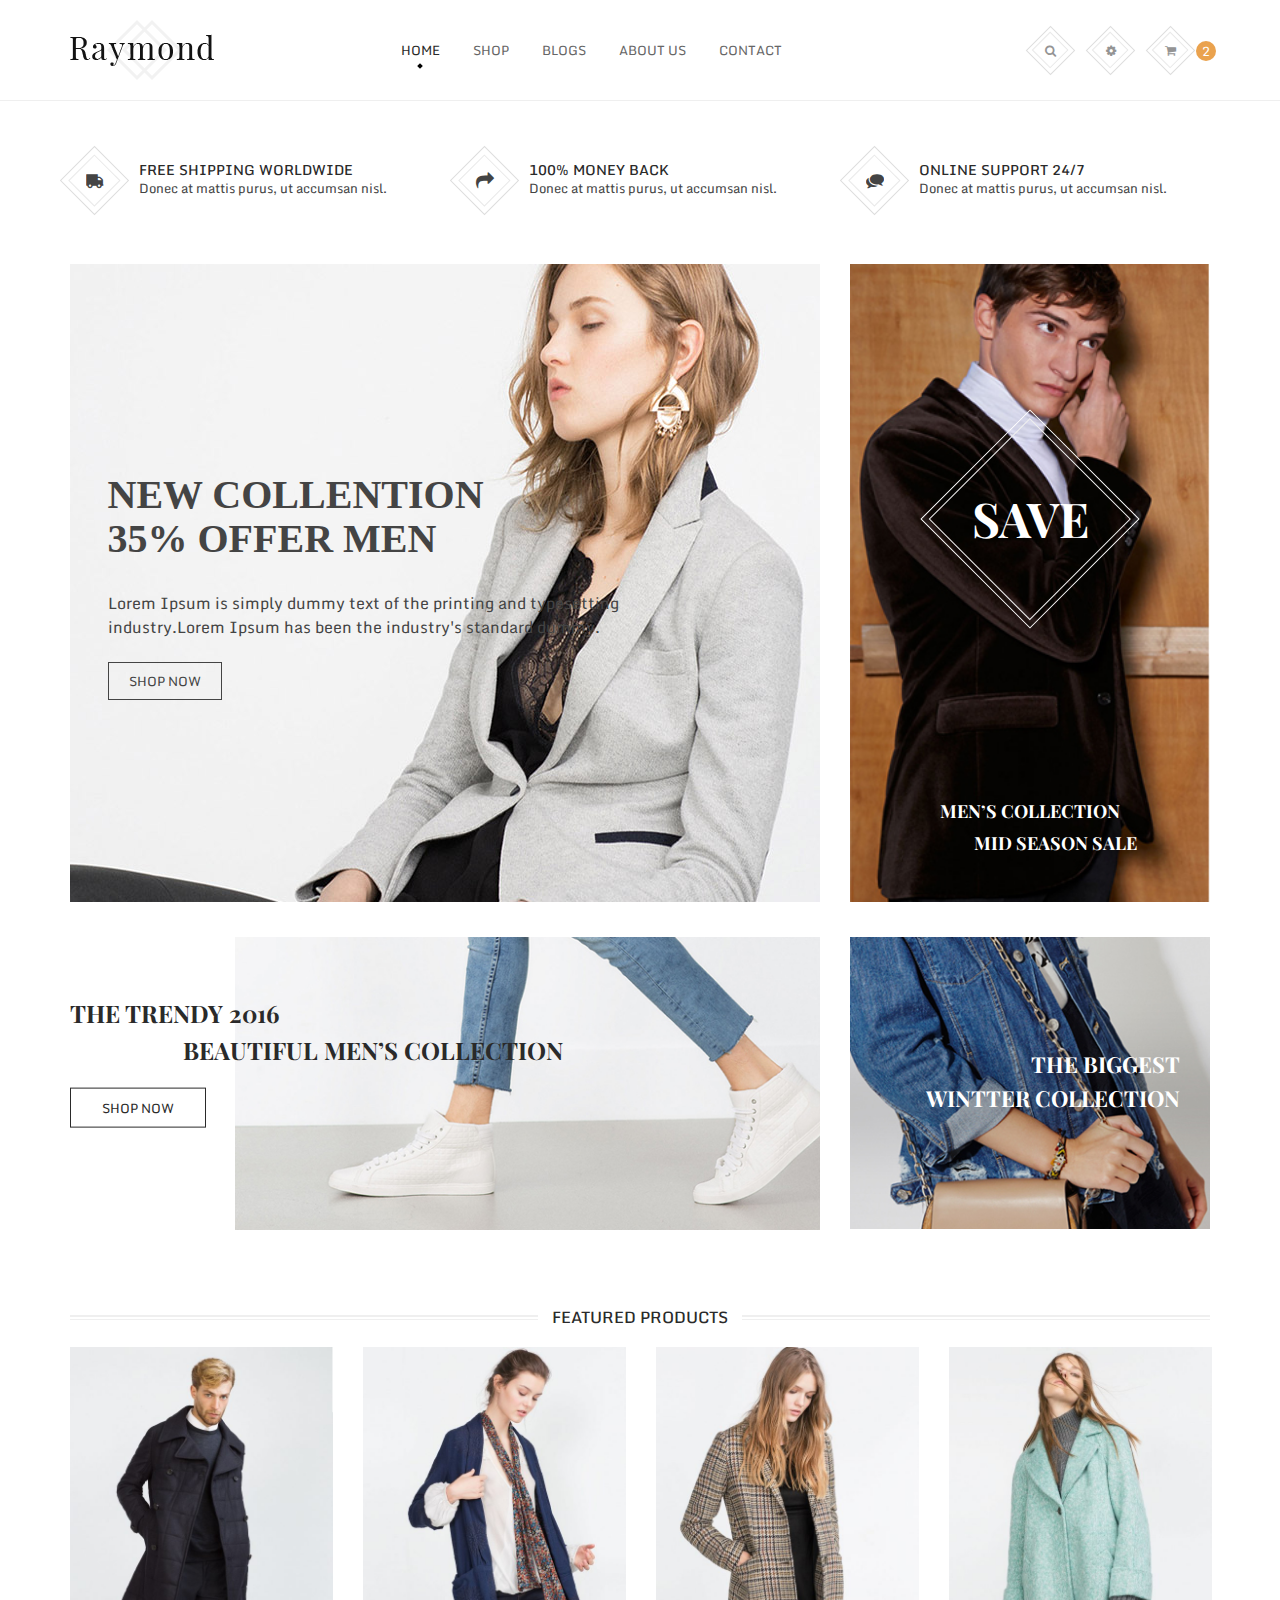
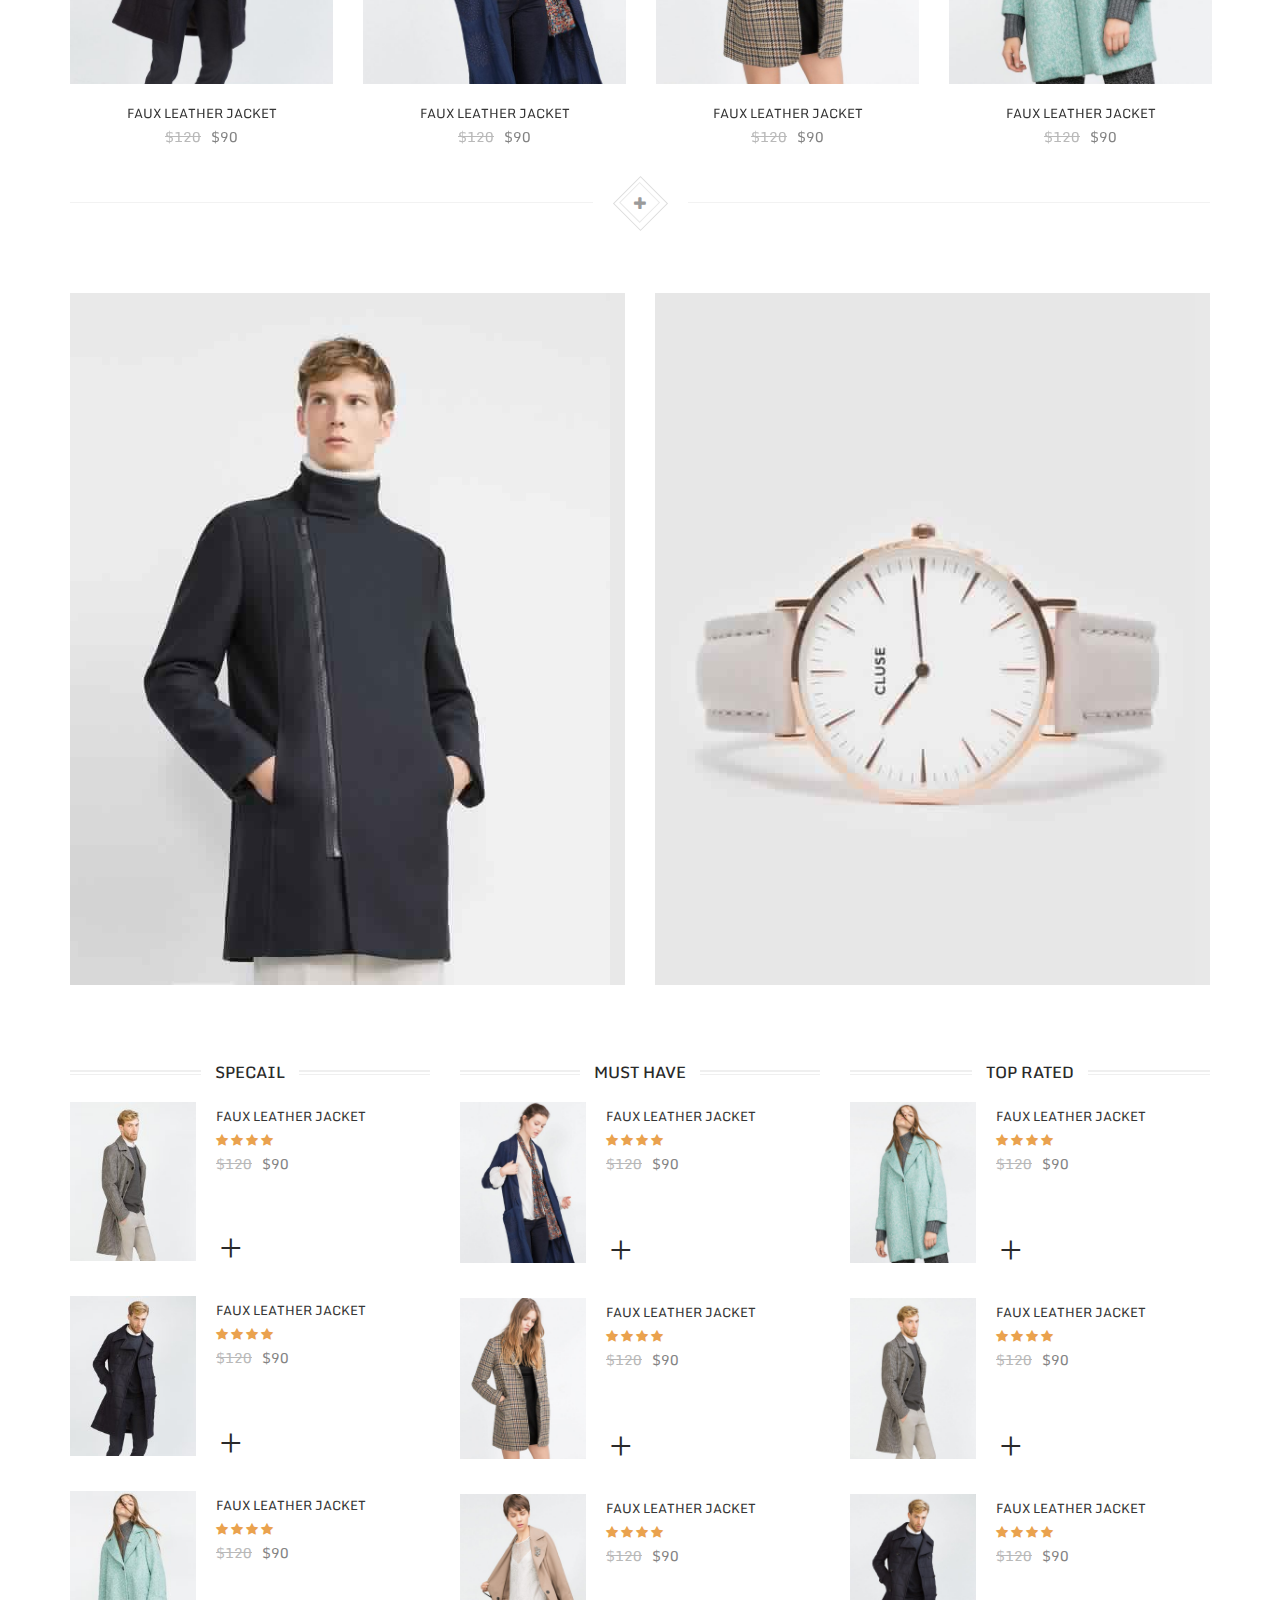
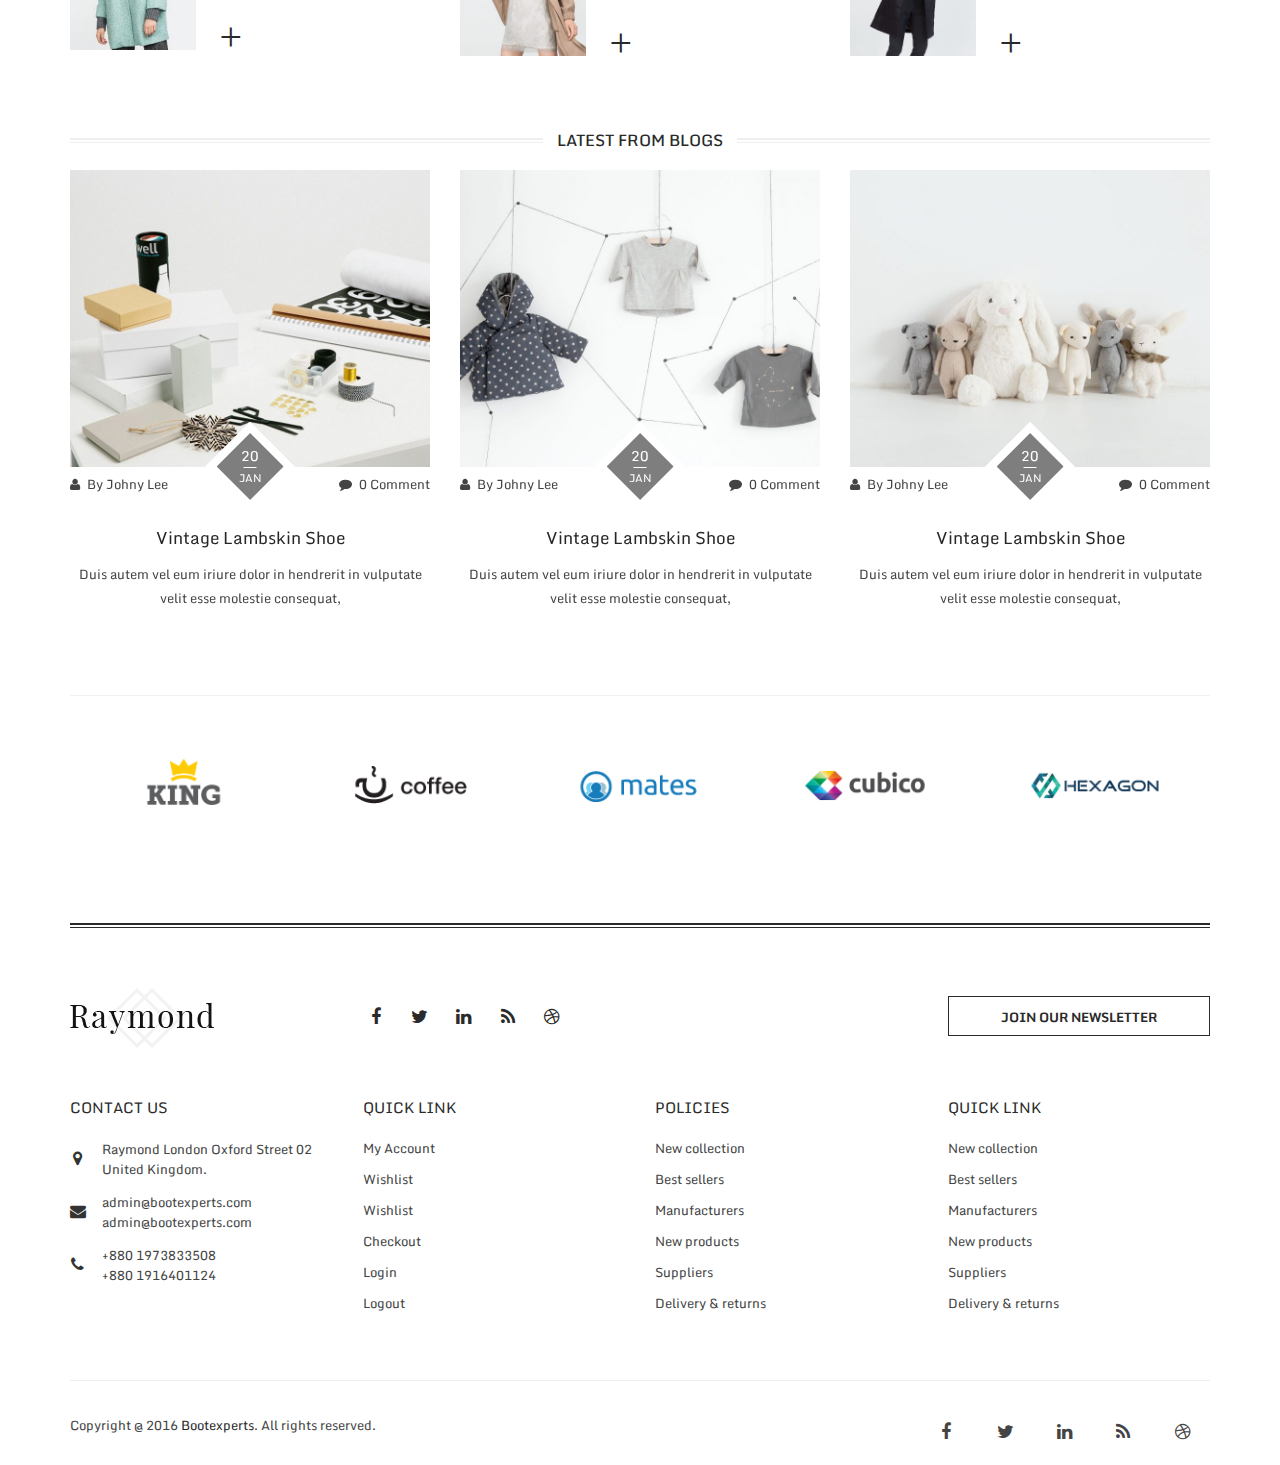
<file: raymond/index.html>
<!doctype html>
<html class="no-js" lang="en">
    
<!-- Mirrored from demo.devitems.com/raymond-preview/raymond/index-7.html by HTTrack Website Copier/3.x [XR&CO'2014], Wed, 19 Jun 2019 16:42:05 GMT -->
<head>
        <meta charset="utf-8">
        <meta http-equiv="x-ua-compatible" content="ie=edge">
        <title>Home 7 || Raymond</title>
        <meta name="description" content="">
        <meta name="viewport" content="width=device-width, initial-scale=1">
		
        <link rel="shortcut icon" href="img/favicon.png" />
        <!-- Place favicon.ico in the root directory -->
        <!-- Google Font -->
        <link href='https://fonts.googleapis.com/css?family=Monda:400,700' rel='stylesheet' type='text/css'>
        <link href='https://fonts.googleapis.com/css?family=Oswald:400,700,300' rel='stylesheet' type='text/css'>
        <link href='https://fonts.googleapis.com/css?family=Playfair+Display:400,700' rel='stylesheet' type='text/css'>
		<!-- all css here -->
		<!-- bootstrap v3.3.6 css -->
        <link rel="stylesheet" href="css/bootstrap.min.css">
		<!-- animate css -->
        <link rel="stylesheet" href="css/animate.css">
		<!-- jquery-ui.min css -->
        <link rel="stylesheet" href="css/jquery-ui.min.css">
		<!-- meanmenu css -->
        <link rel="stylesheet" href="css/meanmenu.min.css">
		<!-- owl.carousel css -->
        <link rel="stylesheet" href="css/owl.carousel.css">
        <!-- fancybox CSS -->
        <link rel="stylesheet" href="css/fancybox/jquery.fancybox.css">
		<!-- font-awesome css -->
        <link rel="stylesheet" href="css/font-awesome.min.css">
        <!-- pe-icon-7-stroke css -->
        <link rel="stylesheet" href="css/pe-icon-7-stroke.css">
        <!-- nivo slider CSS -->
        <link rel="stylesheet" href="custom-slider/css/nivo-slider.css" type="text/css" />
        <link rel="stylesheet" href="custom-slider/css/preview.css" type="text/css" media="screen" />
		<!-- style css -->
		<link rel="stylesheet" href="style.css">
		<!-- responsive css -->
        <link rel="stylesheet" href="css/responsive.css">
		<!-- modernizr js -->
        <script src="js/vendor/modernizr-2.8.3.min.js"></script>
    </head>
    <body>
        <!--[if lt IE 8]>
            <p class="browserupgrade">You are using an <strong>outdated</strong> browser. Please <a href="http://browsehappy.com/">upgrade your browser</a> to improve your experience.</p>
        <![endif]-->

        <!-- HEADER AREA START -->
        <header>
			<div class="header-area" id="sticker">
                <div class="container">
                    <div class="row">
                        <!-- LOGO AREA START -->
                        <div class="col-lg-2 col-md-2 col-sm-6">
                            <div class="logo">
                                <a href="index.html">
                                    <img src="img/logo.png" alt="Logo">
                                </a>
                            </div>
                        </div>
                        <!-- LOGO AREA END -->
                        <!-- MAIN MENU AREA START -->
                        <div class="col-lg-7 col-md-7 hidden-sm hidden-xs">
                            <div class="mainmenu">
                                <nav>
                                    <ul>
                                        <li class="active">
											<a href="#">Home</a>
                                        </li>
                                        <li>
											<a href="#">Shop</a>
                                            <div class="mega-menu">
                                                <div class="single-mega-menu">
                                                    <h3 class="menu-hedding">
                                                        <a href="shop.html">MEN</a>
                                                    </h3>
                                                    <a href="shop.html"></a>
                                                    <a href="shop.html">
                                                        <span class="new-pro">Topwear</span>
                                                    </a>
                                                    <a href="shop.html">Bottomwear</a>
                                                    <a href="shop.html">
                                                        <span class="hot-pro">Jackets</span>
                                                    </a>
                                                    <a href="shop.html">Footwear</a>
                                                    <a href="shop.html">Accessories</a>
                                                </div>
                                                <div class="single-mega-menu">
                                                    <h3 class="menu-hedding">
                                                        <a href="shop.html">WOMEN</a>
                                                    </h3>
                                                    <a href="shop.html">Topwear</a>
                                                    <a href="shop.html">
                                                        <span class="sale-pro">Bottomwear</span>
                                                    </a>
                                                    <a href="shop.html">
                                                        <span class="new-pro">Jackets</span>
                                                    </a>
                                                    <a href="shop.html">Footwear</a>
                                                    <a href="shop.html">Accessories</a>
                                                </div>
                                                <div class="single-mega-menu">
                                                    <h3 class="menu-hedding">
                                                        <a href="#">Special Collection</a>
                                                    </h3>
                                                    <a href="#">Aqua</a>
                                                    <a href="#">Flora Neon</a>
                                                </div>
                                                <div class="single-mega-menu">
                                                    <div class="menu-img">
                                                        <img src="img/menu2.jpg" alt="">
                                                    </div>
                                                </div>
                                            </div>
                                        </li>
                                        <li>
											<a href="blog-4-columns.html">Blogs</a>
                                        </li>
                                        <li>
											<a href="about-us.html">About us</a>
                                        </li>
                                        <li><a href="contact.html">Contact</a></li>
                                    </ul>
                                </nav>
                            </div>
                        </div>
                        <!-- MAIN MENU AREA END -->
                        <!-- HEADER RIGHT START -->
                        <div class="col-lg-3 col-md-3 col-sm-6">
                            <div class="header-right">
                                <div class="search-box-area">
                                    <div class="header-menu-item-icon">
                                       <a href="#" class="icon-search">
                                            <i class="fa animated fa-search search-icon"></i>
                                        </a>
                                    </div>
                                    <div class="search-form">
                                        <form action="#" method="post">
                                            <input type="text" placeholder="Search here...">
                                            <a title="Close" class="close-icon" href="#">X</a>
                                        </form>
                                    </div>
                                </div>
                                <div class="user-menu-area">
                                    <div class="header-menu-item-icon">
                                        <a href="#" class="user-icon">
                                            <i class="fa animated fa-gear"></i>
                                        </a>
                                        <div class="user-menu">
                                            <h3>ACCOUNT</h3>
                                            <ul>
                                                <li>
                                                    <a href="my-account.html"><i class="fa fa-fw fa-user"></i>My Account</a>
                                                </li>
                                                <li>
                                                    <a href="wishlist.html"><i class="fa fa-fw fa-heart"></i>My Wishlist</a>
                                                </li>
                                                <li>
                                                    <a href="shopping-cart.html"><i class="fa fa-fw fa-shopping-cart"></i>My Cart</a>
                                                </li>
                                                <li>
                                                    <a href="checkout.html"><i class="fa fa-fw fa-usd"></i>Checkout</a>
                                                </li>
                                                <li>
                                                    <a href="login.html"><i class="fa fa-fw fa-unlock-alt"></i>Login</a>
                                                </li>
                                            </ul>
                                            <h3>LANGUAGE</h3>
                                            <ul>
                                                <li><a href="#"><img src="img/icon/en.png" alt="">English</a></li>
                                                <li><a href="#"><img src="img/icon/fr.png" alt="">French</a></li>
                                                <li><a href="#"><img src="img/icon/ge.png" alt="">German </a></li>
                                                <li><a href="#"><img src="img/icon/sp.png" alt="">Spanish</a></li>
                                            </ul>
                                            <h3>CURRENCY</h3>
                                            <ul>
                                                <li><a href="#">$ - USD</a></li>
                                                <li><a href="#">€ - Euro</a></li>
                                                <li><a href="#">£ - GBP</a></li>
                                            </ul>
                                        </div>
                                    </div>
                                </div>
                                <div class="mini-cart-area">
                                    <div class="header-menu-item-icon">
                                        <a href="#" class="icon-cart">
                                            <i class="fa animated fa-shopping-cart"></i>
                                            <span class="cart-total">2</span>
                                        </a>
                                        <div class="mini-cart">
                                            <ul>
                                                <li>
                                                    <a href="#" class="remove">X</a>
                                                    <div class="pro-img">
                                                        <img src="img/cart/1.jpg" alt="">
                                                    </div>
                                                    <div class="cart-poro-details">
                                                        <h2>
                                                            <a href="#">New Oxford Blazer</a>
                                                        </h2>
                                                        <div class="star-rating">
                                                            <i class="fa fa-star"></i>
                                                            <i class="fa fa-star"></i>
                                                            <i class="fa fa-star"></i>
                                                            <i class="fa fa-star"></i>
                                                            <i class="fa fa-star-o"></i>
                                                        </div>
                                                        <div class="quantity">
                                                            1x<span>$450.00</span>
                                                        </div>
                                                    </div>
                                                </li>
                                                <li>
                                                    <a href="#" class="remove">X</a>
                                                    <div class="pro-img">
                                                        <img src="img/cart/2.jpg" alt="">
                                                    </div>
                                                    <div class="cart-poro-details">
                                                        <h2>
                                                            <a href="#">New Oxford Blazer</a>
                                                        </h2>
                                                        <div class="star-rating">
                                                            <i class="fa fa-star"></i>
                                                            <i class="fa fa-star"></i>
                                                            <i class="fa fa-star"></i>
                                                            <i class="fa fa-star"></i>
                                                            <i class="fa fa-star-o"></i>
                                                        </div>
                                                        <div class="quantity">
                                                            1x<span>$180.00</span>
                                                        </div>
                                                    </div>
                                                </li>
                                            </ul>
                                            <p class="total">
                                                <strong>Total:</strong>
                                                <span class="total-price">$630</span>
                                            </p>
                                            <p class="buttons">
                                                <a href="shopping-cart.html">Go To Cart</a>
                                                <a href="checkout.html">Check Out</a>
                                            </p>
                                        </div>
                                    </div>
                                </div>
                            </div>
                        </div>
                        <!-- HEADER RIGHT END -->
                    </div>
                </div> 
                <!-- mobile-menu-area start -->
                <div class="mobile-menu-area">
                    <div class="container">
                        <div class="row">
                            <div class="col-md-12">
                                <div class="mobile-menu">
                                    <nav id="dropdown">
                                        <ul>
                                            <li><a href="index.html">Home</a>
                                                <ul>
                                                    <li><a href="index-2.html">Home Two</a></li>
                                                    <li><a href="index-3.html">Home Three</a></li>
                                                    <li><a href="index-4.html">Home Four</a></li>
                                                    <li><a href="index-5.html">Home Five</a></li>
                                                    <li><a href="index-6.html">Home Six</a></li>
                                                    <li><a href="index-7.html">Home Seven</a></li>
                                                    <li><a href="index-8.html">Home Eight</a></li>
                                                    <li><a href="index-9.html">Home Nine</a></li>
                                                </ul>
                                            </li>
                                            <li><a href="shop.html">Shop</a>
                                                <ul>                                        
                                                    <li><a href="shop-full-width.html">Shop Full Width</a></li>
                                                    <li><a href="shop.html">Shop Left Sidebar</a></li>
                                                    <li><a href="shop-right-sidebar.html">Shop Right Sidebar</a></li>
                                                    <li><a href="shop-2-columns.html">Shop 2 Columns</a></li>
                                                    <li><a href="shop.html">Shop 3 Column</a></li>
                                                    <li><a href="shop-5-columns.html">Shop 5 columns</a></li>
                                                </ul>
                                            </li>
                                            <li><a href="shop.html">Elements</a>
                                                <ul>
                                                    <li><a href="shop.html">Products By Category</a></li>
                                                    <li><a href="shop.html">Product Image Zoom</a></li>
                                                    <li><a href="shop.html">Variable Product</a></li>
                                                    <li><a href="shop.html">Product Layout</a></li>
                                                </ul>
                                            </li>
                                            <li><a href="blog-left-sidebar.html">Blogs</a>
                                                <ul>
                                                    <li><a href="blog-right-sidebar.html">Blog Right Sidebar</a></li>
                                                    <li><a href="blog-left-sidebar.html">Blog Left Sidebar</a></li>
                                                    <li><a href="blog-2-columns.html">Blog 2 Columns</a></li>
                                                    <li><a href="blog-3-columns.html">Blog 3 Columns</a></li>
                                                    <li><a href="blog-4-columns.html">Blog 4 Columns</a></li>
                                                    <li><a href="blog-details.html">Detail Blog</a></li>
                                                </ul>
                                            </li>
                                            <li><a href="portfolio-2-columns.html">Portfolio</a>
                                                <ul>
                                                    <li><a href="portfolio-2-columns.html">Portfolio 2 columns</a></li>
                                                    <li><a href="portfolio-3-columns.html">Portfolio 3 columns</a></li>
                                                    <li><a href="portfolio-4-columns.html">Portfolio 4 columns</a></li>
                                                    <li><a href="portfolio-with-pagination-no-filter.html">Portfolio With Pagination</a></li>
                                                    <li><a href="portfolio-details.html">Detail Portfolio</a></li>
                                                </ul>
                                            </li>
                                            <li><a href="#">Pages</a>
                                                <ul>
                                                    <li><a href="about-us.html">About Us</a></li>
                                                    <li><a href="single-product.html">Product Details</a></li>
                                                    <li><a href="shopping-cart.html">Cart</a></li>
                                                    <li><a href="wishlist.html">Wishlist</a></li>
                                                    <li><a href="my-account.html">My Account</a></li>
                                                    <li><a href="login.html">Login Or Register</a></li>
                                                    <li><a href="checkout.html">Checkout</a></li>
                                                    <li><a href="contact.html">Contact</a></li>
                                                    <li><a href="404.html">404 Error</a></li>
                                                </ul>
                                            </li>
                                            <li><a href="contact-us.html">Contact</a></li>
                                        </ul>
                                    </nav>
                                </div>                  
                            </div>
                        </div>
                    </div>
                </div>
                <!-- mobile-menu-area end -->         
            </div>
		</header>
        <!-- HEADER AREA END -->
        <!-- SERVICE AREA START -->
        <div class="hm-7 service-area service-area-two">
            <div class="container">
                <div class="row">
                    <div class="col-lg-4 col-md-4">
                        <div class="single-service">
                            <div class="ser-icon">
                                <i class="fa fa-truck flip-horizontal"></i>
                            </div>
                            <div class="service-content">
                                <h5>FREE SHIPPING WORLDWIDE </h5>
                                <p>Donec at mattis purus, ut accumsan nisl.</p>
                            </div>
                        </div>
                    </div>
                    <div class="col-lg-4 col-md-4">
                        <div class="single-service">
                            <div class="ser-icon">
                                <i class="fa fa-mail-forward"></i>
                            </div>
                            <div class="service-content">
                                <h5>100% MONEY BACK </h5>
                                <p>Donec at mattis purus, ut accumsan nisl.</p>
                            </div>
                        </div>
                    </div>
                    <div class="col-lg-4 col-md-4">
                        <div class="single-service">
                            <div class="ser-icon">
                                <i class="fa fa-comments flip-horizontal"></i>
                            </div>
                            <div class="service-content">
                                <h5>ONLINE SUPPORT 24/7 </h5>
                                <p>Donec at mattis purus, ut accumsan nisl.</p>
                            </div>
                        </div>
                    </div>
                </div>
            </div>
        </div>
        <!-- SERVICE AREA END -->
        <!-- SLIDER AREA START -->
        <div class="slider-and-banner">
            <div class="container">
                <div class="row">
                    <div class="col-lg-8 col-md-8">
                        <div class="slider-area slider-two">
                            <div id="ensign-nivoslider-2" class="">   
                                <img src="img/slider/home-2/1.jpg" alt="" title="#slider-direction-1"  />
                                <img src="img/slider/home-2/2.jpg" alt="" title="#slider-direction-2"  />
                            </div>
                            <!-- direction 1 -->
                            <div id="slider-direction-1" class="slider-direction">
                                <div class="slider-progress"></div>
                                <div class="slider-content">
                                    <div class="slider-text color-2">
                                        <div class="sl-heading">
                                            <h2 class="bounceInUp">NEW COLLENTION</h2>
                                            <h2 class="off-text fadeInLeft">35% OFFER MEN</h2>
                                        </div>
                                        <div class="sub-title">
                                            <p class="fadeInDown">Lorem Ipsum is simply dummy text of the printing and typesetting<br/> industry.Lorem Ipsum has been the industry's standard dummy.</p>
                                        </div>
                                        <a href="#" class="sl-button fadeInUp">SHOP NOW</a>
                                    </div>
                                </div>
                            </div>
                            <!-- direction 2 -->
                            <div id="slider-direction-2" class="slider-direction">
                                <div class="slider-progress"></div>
                                <div class="slider-content">
                                    <div class="slider-text">
                                        <div class="sl-heading">
                                            <h2 class="bounceInUp">NEW COLLENTION</h2>
                                            <h2 class="off-text fadeInLeft">SPCIAL TODAY</h2>
                                        </div>
                                        <div class="sub-title">
                                            <p class="fadeInDown">Lorem Ipsum is simply dummy text of the printing and typesetting<br/> industry.Lorem Ipsum has been the industry's standard dummy.</p>
                                        </div>
                                        <a href="#" class="sl-button fadeInUp">SHOP NOW</a>
                                    </div>
                                </div>
                            </div>
                        </div>
                    </div>
                    <div class="col-lg-4 col-md-4">
                        <div class="banner-area">
                            <div class="single-banner">
                                <a href="#">
                                    <img src="img/banner/4.jpg" alt="">
                                </a>
                                <div class="banner-text">
                                    <h2>SAVE</h2>
                                    <h3>MEN’S COLLECTION<span> MID SEASON SALE</span></h3>
                                </div>
                            </div>
                        </div>
                    </div>
                </div>
            </div>
        </div>
        <!-- SLIDER AREA END -->
		
        <!-- ADD BANNER AREA TOP START -->
        <div class="add-banner-area banner-two marg-b70">
            <div class="container">
                <div class="row">
                    <div class="col-lg-8 col-md-8 hidden-xs">
                        <div class="banner-inner-info">
                            <div class="banner-content">
                                <div class="bn-title">
									<h2>THE TRENDY 2016<span>BEAUTIFUL MEN’S COLLECTION</span></h2>
                                </div>
                                <div class="bn-buttons">
                                    <a href="#">SHOP NOW</a>
                                </div>
                            </div>
                            <div class="bn-image image-1">
                                <a href="#">
                                    <img alt="banner" src="img/banner/5.jpg">
                                </a>
                            </div>
                        </div>
                    </div>
                    <div class="col-lg-4 col-md-4">
                        <div class="bn-image">
                            <a href="#">
                                <img alt="banner" src="img/banner/6.jpg">
                            </a>
                            <div class="content-title">
                                <h2>THE BIGGEST<span>WINTTER COLLECTION</span></h2>
                            </div>
                        </div>
                    </div>
                </div>
            </div>
        </div>
        <!-- ADD BANNER TOP AREA END -->
        <!-- PRODUCT AREA START -->
        <div class="product-area marg-b70">
            <div class="container">
                <div class="row">
                    <div class="col-lg-12 col-md-12">
                        <div class="section-title">
                            <h2>FEATURED PRODUCTS</h2>
                        </div>
                    </div>
                </div>
                <div class="row">
                    <div class="product-carosul nav-button-style-one">
                        <!-- silge-product-start -->
                        <div class="col-md-12">
                            <div class="single-product">
                                <div class="product-image">
                                    <a href="#">
                                        <img class="primary-image" alt="Special" src="img/product/6.jpg">
                                        <img class="secondary-image" alt="Special" src="img/product/7.jpg">
                                    </a>
                                    <span class="onsale">Sale!</span>
                                    <div class="category-action-buttons">
                                        <div class="row">
                                            <div class="col-xs-6">
                                                <div class="category">
                                                    <a href="#">Women</a>
                                                </div>
                                            </div>
                                            <div class="col-xs-6">
                                                <div class="action-button">
                                                    <ul>
                                                        <li>
                                                            <a href="#" data-toggle="modal" data-target="#productModal" title="Quick View"><i class="pe-7s-search"></i></a>
                                                        </li>
                                                        <li>
															<a href="#" data-toggle="tooltip" title="Add to Wishlist"><i class="pe-7s-like"></i></a>
														</li>
                                                        <li>
                                                            <a href="#" data-toggle="tooltip" title="Add to Compare"><i class="pe-7s-repeat"></i></a>
                                                        </li>
                                                        <li>
                                                            <a href="#" class="cart-button" data-toggle="tooltip" title="Add to Cart"><i class="pe-7s-cart"></i></a>
                                                        </li>
                                                    </ul>
                                                </div>
                                            </div>
                                        </div>
                                    </div>
                                </div>
                                <div class="product-info">
                                    <div class="product-title">
                                        <a href="#">Faux Leather Jacket</a>
                                    </div>
                                    <div class="price-rating">
                                        <div class="star-rating">
                                            <i class="fa fa-star"></i>
                                            <i class="fa fa-star"></i>
                                            <i class="fa fa-star"></i>
                                            <i class="fa fa-star"></i>
                                        </div>
                                        <div class="price">
                                            <span class="old-price">$120</span>
                                            <span class="new-price">$90</span>
                                        </div>
                                    </div>
                                </div>
                            </div>
                        </div>
                        <!-- silge-product-end -->
                        <!-- silge-product-start -->
                        <div class="col-md-12">
                            <div class="single-product">
                                <div class="product-image">
                                    <a href="#">
                                        <img class="primary-image" alt="Special" src="img/product/1.jpg">
                                        <img class="secondary-image" alt="Special" src="img/product/2.jpg">
                                    </a>
                                    <div class="category-action-buttons">
                                        <div class="row">
                                            <div class="col-xs-6">
                                                <div class="category">
                                                    <a href="#">Women</a>
                                                </div>
                                            </div>
                                            <div class="col-xs-6">
                                                <div class="action-button">
                                                    <ul>
                                                        <li>
                                                            <a href="#" data-toggle="modal" data-target="#productModal" title="Quick View"><i class="pe-7s-search"></i></a>
                                                        </li>
                                                        <li>
															<a href="#" data-toggle="tooltip" title="Add to Wishlist"><i class="pe-7s-like"></i></a>
														</li>
                                                        <li>
                                                            <a href="#" data-toggle="tooltip" title="Add to Compare"><i class="pe-7s-repeat"></i></a>
                                                        </li>
                                                        <li>
                                                            <a href="#" class="cart-button" data-toggle="tooltip" title="Add to Cart"><i class="pe-7s-cart"></i></a>
                                                        </li>
                                                    </ul>
                                                </div>
                                            </div>
                                        </div>
                                    </div>
                                </div>
                                <div class="product-info">
                                    <div class="product-title">
                                        <a href="#">Faux Leather Jacket</a>
                                    </div>
                                    <div class="price-rating">
                                        <div class="star-rating">
                                            <i class="fa fa-star"></i>
                                            <i class="fa fa-star"></i>
                                            <i class="fa fa-star"></i>
                                            <i class="fa fa-star"></i>
                                        </div>
                                        <div class="price">
                                            <span class="old-price">$120</span>
                                            <span class="new-price">$90</span>
                                        </div>
                                    </div>
                                </div>
                            </div>
                        </div>
                        <!-- silge-product-end -->
                        <!-- silge-product-start -->
                        <div class="col-md-12">
                            <div class="single-product">
                                <div class="product-image">
                                    <a href="#">
                                        <img class="primary-image" alt="Special" src="img/product/2.jpg">
                                        <img class="secondary-image" alt="Special" src="img/product/3.jpg">
                                    </a>
                                    <div class="category-action-buttons">
                                        <div class="row">
                                            <div class="col-xs-6">
                                                <div class="category">
                                                    <a href="#">Women</a>
                                                </div>
                                            </div>
                                            <div class="col-xs-6">
                                                <div class="action-button">
                                                    <ul>
                                                        <li>
                                                            <a href="#" data-toggle="modal" data-target="#productModal" title="Quick View"><i class="pe-7s-search"></i></a>
                                                        </li>
                                                        <li>
															<a href="#" data-toggle="tooltip" title="Add to Wishlist"><i class="pe-7s-like"></i></a>
														</li>
                                                        <li>
                                                            <a href="#" data-toggle="tooltip" title="Add to Compare"><i class="pe-7s-repeat"></i></a>
                                                        </li>
                                                        <li>
                                                            <a href="#" class="cart-button" data-toggle="tooltip" title="Add to Cart"><i class="pe-7s-cart"></i></a>
                                                        </li>
                                                    </ul>
                                                </div>
                                            </div>
                                        </div>
                                    </div>
                                </div>
                                <div class="product-info">
                                    <div class="product-title">
                                        <a href="#">Faux Leather Jacket</a>
                                    </div>
                                    <div class="price-rating">
                                        <div class="star-rating">
                                            <i class="fa fa-star"></i>
                                            <i class="fa fa-star"></i>
                                            <i class="fa fa-star"></i>
                                            <i class="fa fa-star"></i>
                                        </div>
                                        <div class="price">
                                            <span class="old-price">$120</span>
                                            <span class="new-price">$90</span>
                                        </div>
                                    </div>
                                </div>
                            </div>
                        </div>
                        <!-- silge-product-end -->
                        <!-- silge-product-start -->
                        <div class="col-md-12">
                            <div class="single-product">
                                <div class="product-image">
                                    <a href="#">
                                        <img class="primary-image" alt="Special" src="img/product/4.jpg">
                                        <img class="secondary-image" alt="Special" src="img/product/5.jpg">
                                    </a>
                                    <div class="category-action-buttons">
                                        <div class="row">
                                            <div class="col-xs-6">
                                                <div class="category">
                                                    <a href="#">Women</a>
                                                </div>
                                            </div>
                                            <div class="col-xs-6">
                                                <div class="action-button">
                                                    <ul>
                                                        <li>
                                                            <a href="#" data-toggle="modal" data-target="#productModal" title="Quick View"><i class="pe-7s-search"></i></a>
                                                        </li>
                                                        <li>
															<a href="#" data-toggle="tooltip" title="Add to Wishlist"><i class="pe-7s-like"></i></a>
														</li>
                                                        <li>
                                                            <a href="#" data-toggle="tooltip" title="Add to Compare"><i class="pe-7s-repeat"></i></a>
                                                        </li>
                                                        <li>
                                                            <a href="#" class="cart-button" data-toggle="tooltip" title="Add to Cart"><i class="pe-7s-cart"></i></a>
                                                        </li>
                                                    </ul>
                                                </div>
                                            </div>
                                        </div>
                                    </div>
                                </div>
                                <div class="product-info">
                                    <div class="product-title">
                                        <a href="#">Faux Leather Jacket</a>
                                    </div>
                                    <div class="price-rating">
                                        <div class="star-rating">
                                            <i class="fa fa-star"></i>
                                            <i class="fa fa-star"></i>
                                            <i class="fa fa-star"></i>
                                            <i class="fa fa-star"></i>
                                        </div>
                                        <div class="price">
                                            <span class="old-price">$120</span>
                                            <span class="new-price">$90</span>
                                        </div>
                                    </div>
                                </div>
                            </div>
                        </div>
                        <!-- silge-product-end -->
                        <!-- silge-product-start -->
                        <div class="col-md-12">
                            <div class="single-product">
                                <div class="product-image">
                                    <a href="#">
                                        <img class="primary-image" alt="Special" src="img/product/8.jpg">
                                        <img class="secondary-image" alt="Special" src="img/product/9.jpg">
                                    </a>
                                    <div class="category-action-buttons">
                                        <div class="row">
                                            <div class="col-xs-6">
                                                <div class="category">
                                                    <a href="#">Women</a>
                                                </div>
                                            </div>
                                            <div class="col-xs-6">
                                                <div class="action-button">
                                                    <ul>
                                                        <li>
                                                            <a href="#" data-toggle="modal" data-target="#productModal" title="Quick View"><i class="pe-7s-search"></i></a>
                                                        </li>
                                                        <li>
															<a href="#" data-toggle="tooltip" title="Add to Wishlist"><i class="pe-7s-like"></i></a>
														</li>
                                                        <li>
                                                            <a href="#" data-toggle="tooltip" title="Add to Compare"><i class="pe-7s-repeat"></i></a>
                                                        </li>
                                                        <li>
                                                            <a href="#" class="cart-button" data-toggle="tooltip" title="Add to Cart"><i class="pe-7s-cart"></i></a>
                                                        </li>
                                                    </ul>
                                                </div>
                                            </div>
                                        </div>
                                    </div>
                                </div>
                                <div class="product-info">
                                    <div class="product-title">
                                        <a href="#">Faux Leather Jacket</a>
                                    </div>
                                    <div class="price-rating">
                                        <div class="star-rating">
                                            <i class="fa fa-star"></i>
                                            <i class="fa fa-star"></i>
                                            <i class="fa fa-star"></i>
                                            <i class="fa fa-star"></i>
                                        </div>
                                        <div class="price">
                                            <span class="old-price">$120</span>
                                            <span class="new-price">$90</span>
                                        </div>
                                    </div>
                                </div>
                            </div>
                        </div>
                        <!-- silge-product-end -->
                        <!-- silge-product-start -->
                        <div class="col-md-12">
                            <div class="single-product">
                                <div class="product-image">
                                    <a href="#">
                                        <img class="primary-image" alt="Special" src="img/product/10.jpg">
                                        <img class="secondary-image" alt="Special" src="img/product/9.jpg">
                                    </a>
                                    <div class="category-action-buttons">
                                        <div class="row">
                                            <div class="col-xs-6">
                                                <div class="category">
                                                    <a href="#">Women</a>
                                                </div>
                                            </div>
                                            <div class="col-xs-6">
                                                <div class="action-button">
                                                    <ul>
                                                        <li>
                                                            <a href="#" data-toggle="modal" data-target="#productModal" title="Quick View"><i class="pe-7s-search"></i></a>
                                                        </li>
                                                        <li>
															<a href="#" data-toggle="tooltip" title="Add to Wishlist"><i class="pe-7s-like"></i></a>
														</li>
                                                        <li>
                                                            <a href="#" data-toggle="tooltip" title="Add to Compare"><i class="pe-7s-repeat"></i></a>
                                                        </li>
                                                        <li>
                                                            <a href="#" class="cart-button" data-toggle="tooltip" title="Add to Cart"><i class="pe-7s-cart"></i></a>
                                                        </li>
                                                    </ul>
                                                </div>
                                            </div>
                                        </div>
                                    </div>
                                </div>
                                <div class="product-info">
                                    <div class="product-title">
                                        <a href="#">Faux Leather Jacket</a>
                                    </div>
                                    <div class="price-rating">
                                        <div class="star-rating">
                                            <i class="fa fa-star"></i>
                                            <i class="fa fa-star"></i>
                                            <i class="fa fa-star"></i>
                                            <i class="fa fa-star"></i>
                                        </div>
                                        <div class="price">
                                            <span class="old-price">$120</span>
                                            <span class="new-price">$90</span>
                                        </div>
                                    </div>
                                </div>
                            </div>
                        </div>
                        <!-- silge-product-end -->
                    </div>
                    <div class="col-lg-12 col-md-12">
                        <div class="view-more-link">
                            <a href="#">
                                <span><i class="fa fa-plus"></i></span>
                            </a>
                        </div>
                    </div>
                </div>
            </div>
        </div>
        <!-- PRODUCT AREA END -->
        <!-- POPULAR-CATEGORY-AREA START -->
        <div class="popular-category-area marg-b70">
            <div class="container">
                <div class="row">
                    <div class="popular-category-carosul-2 nav-button-style-one">
                        <!-- single-category-product-start -->
                        <div class="col-lg-12 col-md-12">
                            <div class="single-category-product">
                                <a href="#">
                                    <div class="category-thumb">
                                        <img src="img/product/34.jpg" alt="Category">
                                    </div>
                                    <div class="category-title">
                                        <h3>Men<small>( 1 Products )</small></h3>
                                    </div>
                                </a>
                            </div>
                        </div>
                        <!-- single-category-product-end -->
                        <!-- single-category-product-start -->
                        <div class="col-lg-12 col-md-12">
                            <div class="single-category-product">
                                <a href="#">
                                    <div class="category-thumb">
                                        <img src="img/product/35.jpg" alt="Category">
                                    </div>
                                    <div class="category-title">
                                        <h3>Jewelry<small>( 1 Products )</small></h3>
                                    </div>
                                </a>
                            </div>
                        </div>
                        <!-- single-category-product-end -->
                        <!-- single-category-product-start -->
                        <div class="col-lg-12 col-md-12">
                            <div class="single-category-product">
                                <a href="#">
                                    <div class="category-thumb">
                                        <img src="img/product/36.jpg" alt="Category">
                                    </div>
                                    <div class="category-title">
                                        <h3>Accessories<small>( 1 Products )</small></h3>
                                    </div>
                                </a>
                            </div>
                        </div>
                        <!-- single-category-product-end -->
                        <!-- single-category-product-start -->
                        <div class="col-lg-12 col-md-12">
                            <div class="single-category-product">
                                <a href="#">
                                    <div class="category-thumb">
                                        <img src="img/product/37.jpg" alt="Category">
                                    </div>
                                    <div class="category-title">
                                        <h3>Jewelry<small>( 1 Products )</small></h3>
                                    </div>
                                </a>
                            </div>
                        </div>
                        <!-- single-category-product-end -->
                        <!-- single-category-product-start -->
                        <div class="col-lg-12 col-md-12">
                            <div class="single-category-product">
                                <a href="#">
                                    <div class="category-thumb">
                                        <img src="img/product/38.jpg" alt="Category">
                                    </div>
                                    <div class="category-title">
                                        <h3>Jewelry<small>( 1 Products )</small></h3>
                                    </div>
                                </a>
                            </div>
                        </div>
                        <!-- single-category-product-end -->
                    </div>
                </div>
            </div>
        </div>
        <!-- POPULAR-CATEGORY-AREA END -->
        <!-- OUR-FEATURE-PRODUCT-AREA SATR--> 
        <div class="our-feature-product-area">
            <div class="container">
                <div class="row">
                    <div class="col-md-4">
                        <div class="special-product-area">
                            <div class="section-title">
                                <h2>SPECAIL</h2>
                            </div>
                            <!-- single-product-start -->
                            <div class="special-single-product">
                                <div class="sp-img">
                                    <a href="#">
                                        <img alt="" src="img/product/special/1.jpg">
                                    </a>
                                </div>
                                <div class="sp-prod-info">
                                    <div class="product-title">
                                        <a href="#">Faux Leather Jacket</a>
                                    </div>
                                    <div class="price-rating">
                                        <div class="rating">
                                            <i class="fa fa-star"></i>
                                            <i class="fa fa-star"></i>
                                            <i class="fa fa-star"></i>
                                            <i class="fa fa-star"></i>
                                        </div>
                                        <div class="price">
                                            <span class="old-price">$120</span>
                                            <span class="new-price">$90</span>
                                        </div>
                                    </div>
                                    <div class="action-button">
                                        <ul>
                                            <li>
                                                <a title="" data-toggle="tooltip" class="cart-button" href="#" data-original-title="Add to Cart"><i class="pe-7s-cart"></i></a>
                                            </li>
                                            <li>
												<a title="" data-toggle="tooltip" href="#" data-original-title="Add to Wishlist"><i class="pe-7s-like"></i></a>
											</li>
                                            <li>
                                                <a title="" data-toggle="tooltip" href="#" data-original-title="Add to Compare"><i class="pe-7s-repeat"></i></a>
                                            </li>
                                            <li>
                                                <a title="Quick View" data-target="#productModal" data-toggle="modal" href="#"><i class="pe-7s-search"></i></a>
                                            </li>
                                        </ul>
                                    </div>
                                </div>
                            </div>
                            <!-- single-product-end -->
                            <!-- single-product-start -->
                            <div class="special-single-product">
                                <div class="sp-img">
                                    <a href="#">
                                        <img alt="" src="img/product/special/2.jpg">
                                    </a>
                                </div>
                                <div class="sp-prod-info">
                                    <div class="product-title">
                                        <a href="#">Faux Leather Jacket</a>
                                    </div>
                                    <div class="price-rating">
                                        <div class="rating">
                                            <i class="fa fa-star"></i>
                                            <i class="fa fa-star"></i>
                                            <i class="fa fa-star"></i>
                                            <i class="fa fa-star"></i>
                                        </div>
                                        <div class="price">
                                            <span class="old-price">$120</span>
                                            <span class="new-price">$90</span>
                                        </div>
                                    </div>
                                    <div class="action-button">
                                        <ul>
                                            <li>
                                                <a title="" data-toggle="tooltip" class="cart-button" href="#" data-original-title="Add to Cart"><i class="pe-7s-cart"></i></a>
                                            </li>
                                            <li>
												<a title="" data-toggle="tooltip" href="#" data-original-title="Add to Wishlist"><i class="pe-7s-like"></i></a>
											</li>
                                            <li>
                                                <a title="" data-toggle="tooltip" href="#" data-original-title="Add to Compare"><i class="pe-7s-repeat"></i></a>
                                            </li>
                                             <li>
                                                <a title="Quick View" data-target="#productModal" data-toggle="modal" href="#"><i class="pe-7s-search"></i></a>
                                            </li>
                                        </ul>
                                    </div>
                                </div>
                            </div>
                            <!-- single-product-end -->
                            <!-- single-product-start -->
                            <div class="special-single-product">
                                <div class="sp-img">
                                    <a href="#">
                                        <img alt="" src="img/product/special/3.jpg">
                                    </a>
                                </div>
                                <div class="sp-prod-info">
                                    <div class="product-title">
                                        <a href="#">Faux Leather Jacket</a>
                                    </div>
                                    <div class="price-rating">
                                        <div class="rating">
                                            <i class="fa fa-star"></i>
                                            <i class="fa fa-star"></i>
                                            <i class="fa fa-star"></i>
                                            <i class="fa fa-star"></i>
                                        </div>
                                        <div class="price">
                                            <span class="old-price">$120</span>
                                            <span class="new-price">$90</span>
                                        </div>
                                    </div>
                                    <div class="action-button">
                                        <ul>
                                            <li>
                                                <a title="" data-toggle="tooltip" class="cart-button" href="#" data-original-title="Add to Cart"><i class="pe-7s-cart"></i></a>
                                            </li>
                                            <li>
												<a title="" data-toggle="tooltip" href="#" data-original-title="Add to Wishlist"><i class="pe-7s-like"></i></a>
											</li>
                                            <li>
                                                <a title="" data-toggle="tooltip" href="#" data-original-title="Add to Compare"><i class="pe-7s-repeat"></i></a>
                                            </li>
                                            <li>
                                                <a title="Quick View" data-target="#productModal" data-toggle="modal" href="#"><i class="pe-7s-search"></i></a>
                                            </li>
                                        </ul>
                                    </div>
                                </div>
                            </div>
                            <!-- single-product-end -->
                        </div>
                    </div>
                    <div class="col-md-4">
                        <div class="must-have-pro-area">
                            <div class="section-title">
                                <h2>MUST HAVE</h2>
                            </div>
                            <!-- single-product-start -->
                            <div class="special-single-product">
                                <div class="sp-img">
                                    <a href="#">
                                        <img alt="" src="img/product/1.jpg">
                                    </a>
                                </div>
                                <div class="sp-prod-info">
                                    <div class="product-title">
                                        <a href="#">Faux Leather Jacket</a>
                                    </div>
                                    <div class="price-rating">
                                        <div class="rating">
                                            <i class="fa fa-star"></i>
                                            <i class="fa fa-star"></i>
                                            <i class="fa fa-star"></i>
                                            <i class="fa fa-star"></i>
                                        </div>
                                        <div class="price">
                                            <span class="old-price">$120</span>
                                            <span class="new-price">$90</span>
                                        </div>
                                    </div>
                                    <div class="action-button">
                                        <ul>
                                            <li>
                                                <a title="" data-toggle="tooltip" class="cart-button" href="#" data-original-title="Add to Cart"><i class="pe-7s-cart"></i></a>
                                            </li>
                                            <li>
												<a title="" data-toggle="tooltip" href="#" data-original-title="Add to Wishlist"><i class="pe-7s-like"></i></a>
											</li>
                                            <li>
                                                <a title="" data-toggle="tooltip" href="#" data-original-title="Add to Compare"><i class="pe-7s-repeat"></i></a>
                                            </li>
                                            <li>
                                                <a title="Quick View" data-target="#productModal" data-toggle="modal" href="#"><i class="pe-7s-search"></i></a>
                                            </li>
                                        </ul>
                                    </div>
                                </div>
                            </div>
                            <!-- single-product-end -->
                            <!-- single-product-start -->
                            <div class="special-single-product">
                                <div class="sp-img">
                                    <a href="#">
                                        <img alt="" src="img/product/2.jpg">
                                    </a>
                                </div>
                                <div class="sp-prod-info">
                                    <div class="product-title">
                                        <a href="#">Faux Leather Jacket</a>
                                    </div>
                                    <div class="price-rating">
                                        <div class="rating">
                                            <i class="fa fa-star"></i>
                                            <i class="fa fa-star"></i>
                                            <i class="fa fa-star"></i>
                                            <i class="fa fa-star"></i>
                                        </div>
                                        <div class="price">
                                            <span class="old-price">$120</span>
                                            <span class="new-price">$90</span>
                                        </div>
                                    </div>
                                    <div class="action-button">
                                        <ul>
                                            <li>
                                                <a title="" data-toggle="tooltip" class="cart-button" href="#" data-original-title="Add to Cart"><i class="pe-7s-cart"></i></a>
                                            </li>
                                            <li>
												<a title="" data-toggle="tooltip" href="#" data-original-title="Add to Wishlist"><i class="pe-7s-like"></i></a>
											</li>
                                            <li>
                                                <a title="" data-toggle="tooltip" href="#" data-original-title="Add to Compare"><i class="pe-7s-repeat"></i></a>
                                            </li>
                                            <li>
                                                <a title="Quick View" data-target="#productModal" data-toggle="modal" href="#"><i class="pe-7s-search"></i></a>
                                            </li>
                                        </ul>
                                    </div>
                                </div>
                            </div>
                            <!-- single-product-end -->
                            <!-- single-product-start -->
                            <div class="special-single-product">
                                <div class="sp-img">
                                    <a href="#">
                                        <img alt="" src="img/product/3.jpg">
                                    </a>
                                </div>
                                <div class="sp-prod-info">
                                    <div class="product-title">
                                        <a href="#">Faux Leather Jacket</a>
                                    </div>
                                    <div class="price-rating">
                                        <div class="rating">
                                            <i class="fa fa-star"></i>
                                            <i class="fa fa-star"></i>
                                            <i class="fa fa-star"></i>
                                            <i class="fa fa-star"></i>
                                        </div>
                                        <div class="price">
                                            <span class="old-price">$120</span>
                                            <span class="new-price">$90</span>
                                        </div>
                                    </div>
                                    <div class="action-button">
                                        <ul>
                                            <li>
                                                <a title="" data-toggle="tooltip" class="cart-button" href="#" data-original-title="Add to Cart"><i class="pe-7s-cart"></i></a>
                                            </li>
                                            <li>
												<a title="" data-toggle="tooltip" href="#" data-original-title="Add to Wishlist"><i class="pe-7s-like"></i></a>
											</li>
                                            <li>
                                                <a title="" data-toggle="tooltip" href="#" data-original-title="Add to Compare"><i class="pe-7s-repeat"></i></a>
                                            </li>
                                            <li>
                                                <a title="Quick View" data-target="#productModal" data-toggle="modal" href="#"><i class="pe-7s-search"></i></a>
                                            </li>
                                        </ul>
                                    </div>
                                </div>
                            </div>
                            <!-- single-product-end -->
                        </div>
                    </div>
                    <div class="col-md-4">
                        <div class="top-rated-pro">
                            <div class="section-title">
                                <h2>TOP RATED</h2>
                            </div>
                            <!-- single-product-start -->
                            <div class="special-single-product">
                                <div class="sp-img">
                                    <a href="#">
                                        <img alt="" src="img/product/4.jpg">
                                    </a>
                                </div>
                                <div class="sp-prod-info">
                                    <div class="product-title">
                                        <a href="#">Faux Leather Jacket</a>
                                    </div>
                                    <div class="price-rating">
                                        <div class="rating">
                                            <i class="fa fa-star"></i>
                                            <i class="fa fa-star"></i>
                                            <i class="fa fa-star"></i>
                                            <i class="fa fa-star"></i>
                                        </div>
                                        <div class="price">
                                            <span class="old-price">$120</span>
                                            <span class="new-price">$90</span>
                                        </div>
                                    </div>
                                    <div class="action-button">
                                        <ul>
                                            <li>
                                                <a title="" data-toggle="tooltip" class="cart-button" href="#" data-original-title="Add to Cart"><i class="pe-7s-cart"></i></a>
                                            </li>
                                            <li>
												<a title="" data-toggle="tooltip" href="#" data-original-title="Add to Wishlist"><i class="pe-7s-like"></i></a>
											</li>
                                            <li>
                                                <a title="" data-toggle="tooltip" href="#" data-original-title="Add to Compare"><i class="pe-7s-repeat"></i></a>
                                            </li>
                                            <li>
                                                <a title="Quick View" data-target="#productModal" data-toggle="modal" href="#"><i class="pe-7s-search"></i></a>
                                            </li>
                                        </ul>
                                    </div>
                                </div>
                            </div>
                            <!-- single-product-end -->
                            <!-- single-product-start -->
                            <div class="special-single-product">
                                <div class="sp-img">
                                    <a href="#">
                                        <img alt="" src="img/product/5.jpg">
                                    </a>
                                </div>
                                <div class="sp-prod-info">
                                    <div class="product-title">
                                        <a href="#">Faux Leather Jacket</a>
                                    </div>
                                    <div class="price-rating">
                                        <div class="rating">
                                            <i class="fa fa-star"></i>
                                            <i class="fa fa-star"></i>
                                            <i class="fa fa-star"></i>
                                            <i class="fa fa-star"></i>
                                        </div>
                                        <div class="price">
                                            <span class="old-price">$120</span>
                                            <span class="new-price">$90</span>
                                        </div>
                                    </div>
                                    <div class="action-button">
                                        <ul>
                                            <li>
                                                <a title="" data-toggle="tooltip" class="cart-button" href="#" data-original-title="Add to Cart"><i class="pe-7s-cart"></i></a>
                                            </li>
                                            <li>
												<a title="" data-toggle="tooltip" href="#" data-original-title="Add to Wishlist"><i class="pe-7s-like"></i></a>
											</li>
                                            <li>
                                                <a title="" data-toggle="tooltip" href="#" data-original-title="Add to Compare"><i class="pe-7s-repeat"></i></a>
                                            </li>
                                            <li>
                                                <a title="Quick View" data-target="#productModal" data-toggle="modal" href="#"><i class="pe-7s-search"></i></a>
                                            </li>
                                        </ul>
                                    </div>
                                </div>
                            </div>
                            <!-- single-product-end -->
                            <!-- single-product-start -->
                            <div class="special-single-product">
                                <div class="sp-img">
                                    <a href="#">
                                        <img alt="" src="img/product/6.jpg">
                                    </a>
                                </div>
                                <div class="sp-prod-info">
                                    <div class="product-title">
                                        <a href="#">Faux Leather Jacket</a>
                                    </div>
                                    <div class="price-rating">
                                        <div class="rating">
                                            <i class="fa fa-star"></i>
                                            <i class="fa fa-star"></i>
                                            <i class="fa fa-star"></i>
                                            <i class="fa fa-star"></i>
                                        </div>
                                        <div class="price">
                                            <span class="old-price">$120</span>
                                            <span class="new-price">$90</span>
                                        </div>
                                    </div>
                                    <div class="action-button">
                                        <ul>
                                            <li>
                                                <a title="" data-toggle="tooltip" class="cart-button" href="#" data-original-title="Add to Cart"><i class="pe-7s-cart"></i></a>
                                            </li>
                                            <li>
												<a title="" data-toggle="tooltip" href="#" data-original-title="Add to Wishlist"><i class="pe-7s-like"></i></a>
											</li>
                                            <li>
                                                <a title="" data-toggle="tooltip" href="#" data-original-title="Add to Compare"><i class="pe-7s-repeat"></i></a>
                                            </li>
                                            <li>
                                                <a title="Quick View" data-target="#productModal" data-toggle="modal" href="#"><i class="pe-7s-search"></i></a>
                                            </li>
                                        </ul>
                                    </div>
                                </div>
                            </div>
                            <!-- single-product-end -->
                        </div>
                    </div>
                </div>
            </div>
        </div>
        <!-- OUR-FEATURE-PRODUCT-AREA END-->
        <!-- BLOG AREA START -->
        <div class="blog-area marg-b70">
            <div class="container">
                <div class="row">
                    <div class="col-lg-12 col-md-12">
                        <div class="section-title">
                            <h2>LATEST FROM BLOGS</h2>
                        </div>
                    </div>
                </div>
                <div class="row">
                    <div class="blog-carosul nav-button-style-one">
                        <!-- single-blog-start -->
                        <div class="col-md-12">
                            <div class="single-blog">
                                <div class="blog-image">
                                    <a href="#">
                                        <img src="img/blog/1.jpg" alt="Blog">
                                    </a>
                                </div>
                                <div class="blog-content">
                                    <div class="blog-info">
                                        <span class="author-name">
                                            <i class="fa fa-user"></i>By 
                                            <a href="#">Johny Lee</a>
                                        </span>
                                        <span class="blog-date">
                                           <a href="#">
                                                <span class="month-date"><small>20</small>Jan</span>
                                           </a>
                                       </span>
                                       <span class="comments-number">
                                            <i class="fa fa-comment"></i>0 Comment
                                        </span>
                                    </div>
                                    <div class="title-desc">
                                        <a href="#"><h4>Vintage Lambskin Shoe</h4></a>
                                        <p>Duis autem vel eum iriure dolor in hendrerit in vulputate velit esse molestie consequat,</p>
                                    </div>
                                </div>
                            </div>
                        </div>
                        <!-- single-blog-end -->
                        <!-- single-blog-start -->
                        <div class="col-md-12">
                            <div class="single-blog">
                                <div class="blog-image">
                                    <a href="#">
                                        <img src="img/blog/2.jpg" alt="Blog">
                                    </a>
                                </div>
                                <div class="blog-content">
                                    <div class="blog-info">
                                        <span class="author-name">
                                            <i class="fa fa-user"></i>By 
                                            <a href="#">Johny Lee</a>
                                        </span>
                                        <span class="blog-date">
                                           <a href="#">
                                                <span class="month-date"><small>20</small>Jan</span>
                                           </a>
                                       </span>
                                       <span class="comments-number">
                                            <i class="fa fa-comment"></i>0 Comment
                                        </span>
                                    </div>
                                    <div class="title-desc">
                                        <a href="#"><h4>Vintage Lambskin Shoe</h4></a>
                                        <p>Duis autem vel eum iriure dolor in hendrerit in vulputate velit esse molestie consequat,</p>
                                    </div>
                                </div>
                            </div>
                        </div>
                        <!-- single-blog-end -->
                        <!-- single-blog-start -->
                        <div class="col-md-12">
                            <div class="single-blog">
                                <div class="blog-image">
                                    <a href="#">
                                        <img src="img/blog/3.jpg" alt="Blog">
                                    </a>
                                </div>
                                <div class="blog-content">
                                    <div class="blog-info">
                                        <span class="author-name">
                                            <i class="fa fa-user"></i>By 
                                            <a href="#">Johny Lee</a>
                                        </span>
                                        <span class="blog-date">
                                           <a href="#">
                                                <span class="month-date"><small>20</small>Jan</span>
                                           </a>
                                       </span>
                                       <span class="comments-number">
                                            <i class="fa fa-comment"></i>0 Comment
                                        </span>
                                    </div>
                                    <div class="title-desc">
                                        <a href="#"><h4>Vintage Lambskin Shoe</h4></a>
                                        <p>Duis autem vel eum iriure dolor in hendrerit in vulputate velit esse molestie consequat,</p>
                                    </div>
                                </div>
                            </div>
                        </div>
                        <!-- single-blog-end -->
                        <!-- single-blog-start -->
                        <div class="col-md-12">
                            <div class="single-blog">
                                <div class="blog-image">
                                    <a href="#">
                                        <img src="img/blog/4.jpg" alt="Blog">
                                    </a>
                                </div>
                                <div class="blog-content">
                                    <div class="blog-info">
                                        <span class="author-name">
                                            <i class="fa fa-user"></i>By 
                                            <a href="#">Johny Lee</a>
                                        </span>
                                        <span class="blog-date">
                                           <a href="#">
                                                <span class="month-date"><small>20</small>Jan</span>
                                           </a>
                                       </span>
                                       <span class="comments-number">
                                            <i class="fa fa-comment"></i>0 Comment
                                        </span>
                                    </div>
                                    <div class="title-desc">
                                        <a href="#"><h4>Vintage Lambskin Shoe</h4></a>
                                        <p>Duis autem vel eum iriure dolor in hendrerit in vulputate velit esse molestie consequat,</p>
                                    </div>
                                </div>
                            </div>
                        </div>
                        <!-- single-blog-end -->
                        <!-- single-blog-start -->
                        <div class="col-md-12">
                            <div class="single-blog">
                                <div class="blog-image">
                                    <a href="#">
                                        <img src="img/blog/5.jpg" alt="Blog">
                                    </a>
                                </div>
                                <div class="blog-content">
                                    <div class="blog-info">
                                        <span class="author-name">
                                            <i class="fa fa-user"></i>By 
                                            <a href="#">Johny Lee</a>
                                        </span>
                                        <span class="blog-date">
                                           <a href="#">
                                                <span class="month-date"><small>20</small>Jan</span>
                                           </a>
                                       </span>
                                       <span class="comments-number">
                                            <i class="fa fa-comment"></i>0 Comment
                                        </span>
                                    </div>
                                    <div class="title-desc">
                                        <a href="#"><h4>Vintage Lambskin Shoe</h4></a>
                                        <p>Duis autem vel eum iriure dolor in hendrerit in vulputate velit esse molestie consequat,</p>
                                    </div>
                                </div>
                            </div>
                        </div>
                        <!-- single-blog-end -->
                    </div>
                </div>
            </div>
        </div>
        <!-- BLOG AREA END -->
        <!-- BRAND-LOGO-AREA START -->
        <div class="brand-logo-area">
            <div class="container">
                <div class="row">
                    <div class="col-lg-12 col-md-12">
                        <div class="brand-logo-carosul">
                            <a href="#"><img src="img/brand-logo/1.png" alt="Logo Brand"></a>
                            <a href="#"><img src="img/brand-logo/2.png" alt="Logo Brand"></a>
                            <a href="#"><img src="img/brand-logo/3.png" alt="Logo Brand"></a>
                            <a href="#"><img src="img/brand-logo/4.png" alt="Logo Brand"></a>
                            <a href="#"><img src="img/brand-logo/5.png" alt="Logo Brand"></a>
                            <a href="#"><img src="img/brand-logo/1.png" alt="Logo Brand"></a>
                            <a href="#"><img src="img/brand-logo/3.png" alt="Logo Brand"></a>
                            <a href="#"><img src="img/brand-logo/4.png" alt="Logo Brand"></a>
                        </div>
                    </div>
                </div>
            </div>
        </div>
        <!-- BRAND-LOGO-AREA END -->
        <!-- FOOTER TOP AREA START -->
        <div class="footer-top-area">
            <div class="container">
                <hr>
                <div class="row">
                    <div class="col-md-3 col-sm-4">
                        <div class="footer-logo">
                            <a href="index.html">
                                <img src="img/logo.png" alt="Logo">
                            </a>
                        </div>
                    </div>
                    <div class="col-md-3 col-sm-4">
                        <div class="footer-socials">
                            <ul>
                                <li><a href="#"><i class="fa fa-facebook"></i></a></li>
                                <li><a href="#"><i class="fa fa-twitter"></i></a></li>
                                <li><a href="#"><i class="fa fa-linkedin"></i></a></li>
                                <li><a href="#"><i class="fa fa-rss"></i></a></li>
                                <li><a href="#"><i class="fa fa-dribbble"></i></a></li>
                            </ul>
                        </div>
                    </div>
                    <div class="col-md-3 hidden-sm"></div>
                    <div class="col-md-3 col-sm-4">
                        <div class="news-letter-button">
                            <a data-target="#newslatterModal" data-toggle="modal" href="#">JOIN OUR NEWSLETTER</a>
                        </div>
                    </div>
                </div>
            </div>
        </div>
        <!-- FOOTER TOP AREA END -->
        <!-- FOOTER MIDDLE AREA START -->
        <div class="footer-middle">
            <div class="container">
                <div class="row">
                    <div class="col-md-3 col-sm-6">
                        <div class="contact-info">
                            <h3 class="footer-title">CONTACT US</h3>
                            <div class="address-area">
                                <ul>
                                    <li>
                                        <a href="#"><i class="fa fa-map-marker"></i>
                                        <span>Raymond London Oxford Street 02 United Kingdom.</span></a>
                                    </li>
                                    <li>
                                        <a href="#"><i class="fa fa-envelope"></i>
                                        <span>admin@bootexperts.com admin@bootexperts.com</span></a>
                                    </li>
                                    <li>
                                        <a href="#"><i class="fa fa-phone"></i>
                                        <span>+880 1973833508 <br>+880 1916401124</span></a>
                                    </li>
                                </ul>
                            </div>
                        </div>
                    </div>
                    <div class="col-md-3 col-sm-6">
                        <div class="footer-menu">
                            <h3 class="footer-title">QUICK LINK</h3>
                            <ul>
                                <li><a href="my-account.html">My Account</a></li>
                                <li><a href="wishlist.html">Wishlist</a></li>
                                <li><a href="wishlist.html">Wishlist</a></li>
                                <li><a href="checkout.html">Checkout</a></li>
                                <li><a href="login.html">Login</a></li>
                                <li><a href="#">Logout</a></li>
                            </ul>
                        </div>
                    </div>
                    <div class="col-md-3 col-sm-6">
                        <div class="footer-menu">
                            <h3 class="footer-title">POLICIES</h3>
                            <ul>
                                <li><a href="#">New collection</a></li>
                                <li><a href="#">Best sellers</a></li>
                                <li><a href="#">Manufacturers</a></li>
                                <li><a href="#">New products</a></li>
                                <li><a href="#">Suppliers</a></li>
                                <li><a href="#">Delivery & returns</a></li>
                            </ul>
                        </div>
                    </div>
                    <div class="col-md-3 col-sm-6">
                        <div class="footer-menu">
                            <h3 class="footer-title">QUICK LINK</h3>
                            <ul>
                                <li><a href="#">New collection</a></li>
                                <li><a href="#">Best sellers</a></li>
                                <li><a href="#">Manufacturers</a></li>
                                <li><a href="#">New products</a></li>
                                <li><a href="#">Suppliers</a></li>
                                <li><a href="#">Delivery & returns</a></li>
                            </ul>
                        </div>
                    </div>
                </div>
            </div>
        </div>
        <!-- FOOTER MIDDLE AREA END -->
        <!-- FOOTER BOTTOM AREA START -->
        <div class="footer-bottom">
            <div class="container">
                <hr>
                <div class="row">
                    <div class="col-xs-12 col-sm-6 col-md-6 col-lg-6">
                        <div class="copy-right">
                            Copyright @ 2016 <a href="http://bootexperts.com/">Bootexperts</a>. All rights reserved.
                        </div>
                    </div>
                    <div class="col-xs-12 col-sm-6 col-md-6 col-lg-6">
                        <div class="footer-socials">
                            <ul>
                                <li><a href="#"><i class="fa fa-facebook"></i></a></li>
                                <li><a href="#"><i class="fa fa-twitter"></i></a></li>
                                <li><a href="#"><i class="fa fa-linkedin"></i></a></li>
                                <li><a href="#"><i class="fa fa-rss"></i></a></li>
                                <li><a href="#"><i class="fa fa-dribbble"></i></a></li>
                            </ul>
                        </div>
                    </div>
                </div>
            </div>
        </div>
        <!-- FOOTER BOTTOM AREA END -->

        <!-- NEWS LATTER MODAL START-->
        <div class="newslatterModal">
            <div class="modal fade" id="newslatterModal" tabindex="-1" role="dialog">
                <div class="modal-dialog" role="document">
                    <div class="modal-content">
                        <div class="modal-header">
                            <button type="button" class="close" data-dismiss="modal" aria-label="Close">
								<span aria-hidden="true">&times;</span>
							</button>
                        </div>
                        <div class="modal-body">
                            <div class="col-sm-5">
                                <div class="newsletter-bg">
                                    <img alt="background newsletter" src="img/newsletter.jpg">
                                </div>
                            </div>
                            <div class="col-sm-7">
                                <div class="newsletter-desc">
                                    <h3>JOIN OUR NEWSLETTER</h3>
                                    <p>Sign up for our newsletter and get <span>20%</span> off your next order. Pretty sweet, we know.</p>
                                    <div class="newsletter-form">
                                        <form method="post" action="#">
                                            <p>
                                                <input type="email" placeholder="Type your email here">
                                            </p>
                                            <p>
                                                <input type="submit" value="Subscribe">
                                            </p>
                                            <div class="newsletter-checkbox">
                                                <input type="checkbox">
                                                <span>Don’t show this popup again</span>
                                            </div>
                                        </form>
                                    </div>
                                </div>
                            </div>
                        </div><!-- .modal-body -->
                    </div><!-- .modal-content -->
                </div><!-- .modal-dialog -->
            </div>
        </div>
        <!-- NEWS LATTER MODAL END-->

        <!-- QUICKVIEW PRODUCT -->
        <div id="quickview-wrapper">
            <!-- Modal -->
            <div class="modal fade" id="productModal" tabindex="-1" role="dialog">
                <div class="modal-dialog" role="document">
                    <div class="modal-content">
                        <div class="modal-header">
                            <button type="button" class="close" data-dismiss="modal" aria-label="Close">
								<span aria-hidden="true">&times;</span>
							</button>
                        </div>
                        <div class="modal-body">
                            <div class="modal-product">
                                <div class="product-images">
                                    <div class="main-image images">
                                        <img alt="" src="img/product/1.jpg">
                                    </div>
                                </div><!-- .product-images -->
                                
                                <div class="product-info">
                                    <h1>Vestibulum et mollis nunc</h1>
                                    <div class="price-box">
                                        <p class="price"><span class="special-price"><span class="amount">$120.00</span></span></p>
                                    </div>
                                    <a href="#" class="see-all">See all features</a>
                                    <div class="quick-add-to-cart">
                                        <form method="post" class="cart">
                                            <div class="numbers-row">
                                                <input type="number" id="french-hens" value="3">
                                            </div>
                                            <button class="single_add_to_cart_button" type="submit">Add to cart</button>
                                        </form>
                                    </div>
                                    <div class="quick-desc">
                                        Lorem ipsum dolor sit amet, consectetur adipiscing elit. Nam fringilla augue nec est tristique auctor. Donec non est at libero vulputate rutrum. Morbi ornare lectus quis justo gravida semper. Nulla tellus mi, vulputate adipiscing cursus eu, suscipit id nulla.
                                    </div>
                                    <div class="social-sharing">
                                        <div class="widget widget_socialsharing_widget">
                                            <h3 class="widget-title-modal">Share this product</h3>
                                            <ul class="social-icons">
                                                <li><a target="_blank" title="Facebook" href="#" class="facebook social-icon"><i class="fa fa-facebook"></i></a></li>
                                                <li><a target="_blank" title="Twitter" href="#" class="twitter social-icon"><i class="fa fa-twitter"></i></a></li>
                                                <li><a target="_blank" title="Pinterest" href="#" class="pinterest social-icon"><i class="fa fa-pinterest"></i></a></li>
                                                <li><a target="_blank" title="Google +" href="#" class="gplus social-icon"><i class="fa fa-google-plus"></i></a></li>
                                                <li><a target="_blank" title="LinkedIn" href="#" class="linkedin social-icon"><i class="fa fa-linkedin"></i></a></li>
                                            </ul>
                                        </div>
                                    </div>
                                </div><!-- .product-info -->
                            </div><!-- .modal-product -->
                        </div><!-- .modal-body -->
                    </div><!-- .modal-content -->
                </div><!-- .modal-dialog -->
            </div>
            <!-- END Modal -->
        </div>
        <!-- END QUICKVIEW PRODUCT -->

		<!-- all js here -->
		<!-- jquery latest version -->
        <script src="js/vendor/jquery-1.12.4.min.js"></script>
		<!-- bootstrap js -->
        <script src="js/bootstrap.min.js"></script>
        <!-- Nivo slider js -->        
        <script src="custom-slider/js/jquery.nivo.slider.js" type="text/javascript"></script>
        <script src="custom-slider/home.js" type="text/javascript"></script>
		<!-- owl.carousel js -->
        <script src="js/owl.carousel.min.js"></script>
		<!-- meanmenu js -->
        <script src="js/jquery.meanmenu.js"></script>
		<!-- jquery-ui js -->
        <script src="js/jquery-ui.min.js"></script>
        <!-- jquery.mixitup js -->
        <script src="js/jquery.mixitup.min.js"></script>
        <!-- fancybox js -->
        <script src="js/fancybox/jquery.fancybox.pack.js"></script>
        <!-- jquery.counterup js -->
        <script src="js/jquery.counterup.min.js"></script>
        <script src="js/waypoints.js"></script>
        <!-- elevateZoom js -->
        <script src="js/jquery.elevateZoom-3.0.8.min.js"></script>
        <!-- jquery.bxslider.min.js -->       
        <script src="js/jquery.bxslider.min.js"></script>
		<!-- wow js -->
        <script src="js/wow.min.js"></script>
		<!-- plugins js -->
        <script src="js/plugins.js"></script>
		<!-- main js -->
        <script src="js/main.js"></script>
    </body>

<!-- Mirrored from demo.devitems.com/raymond-preview/raymond/index-7.html by HTTrack Website Copier/3.x [XR&CO'2014], Wed, 19 Jun 2019 16:42:05 GMT -->
</html>
</file>
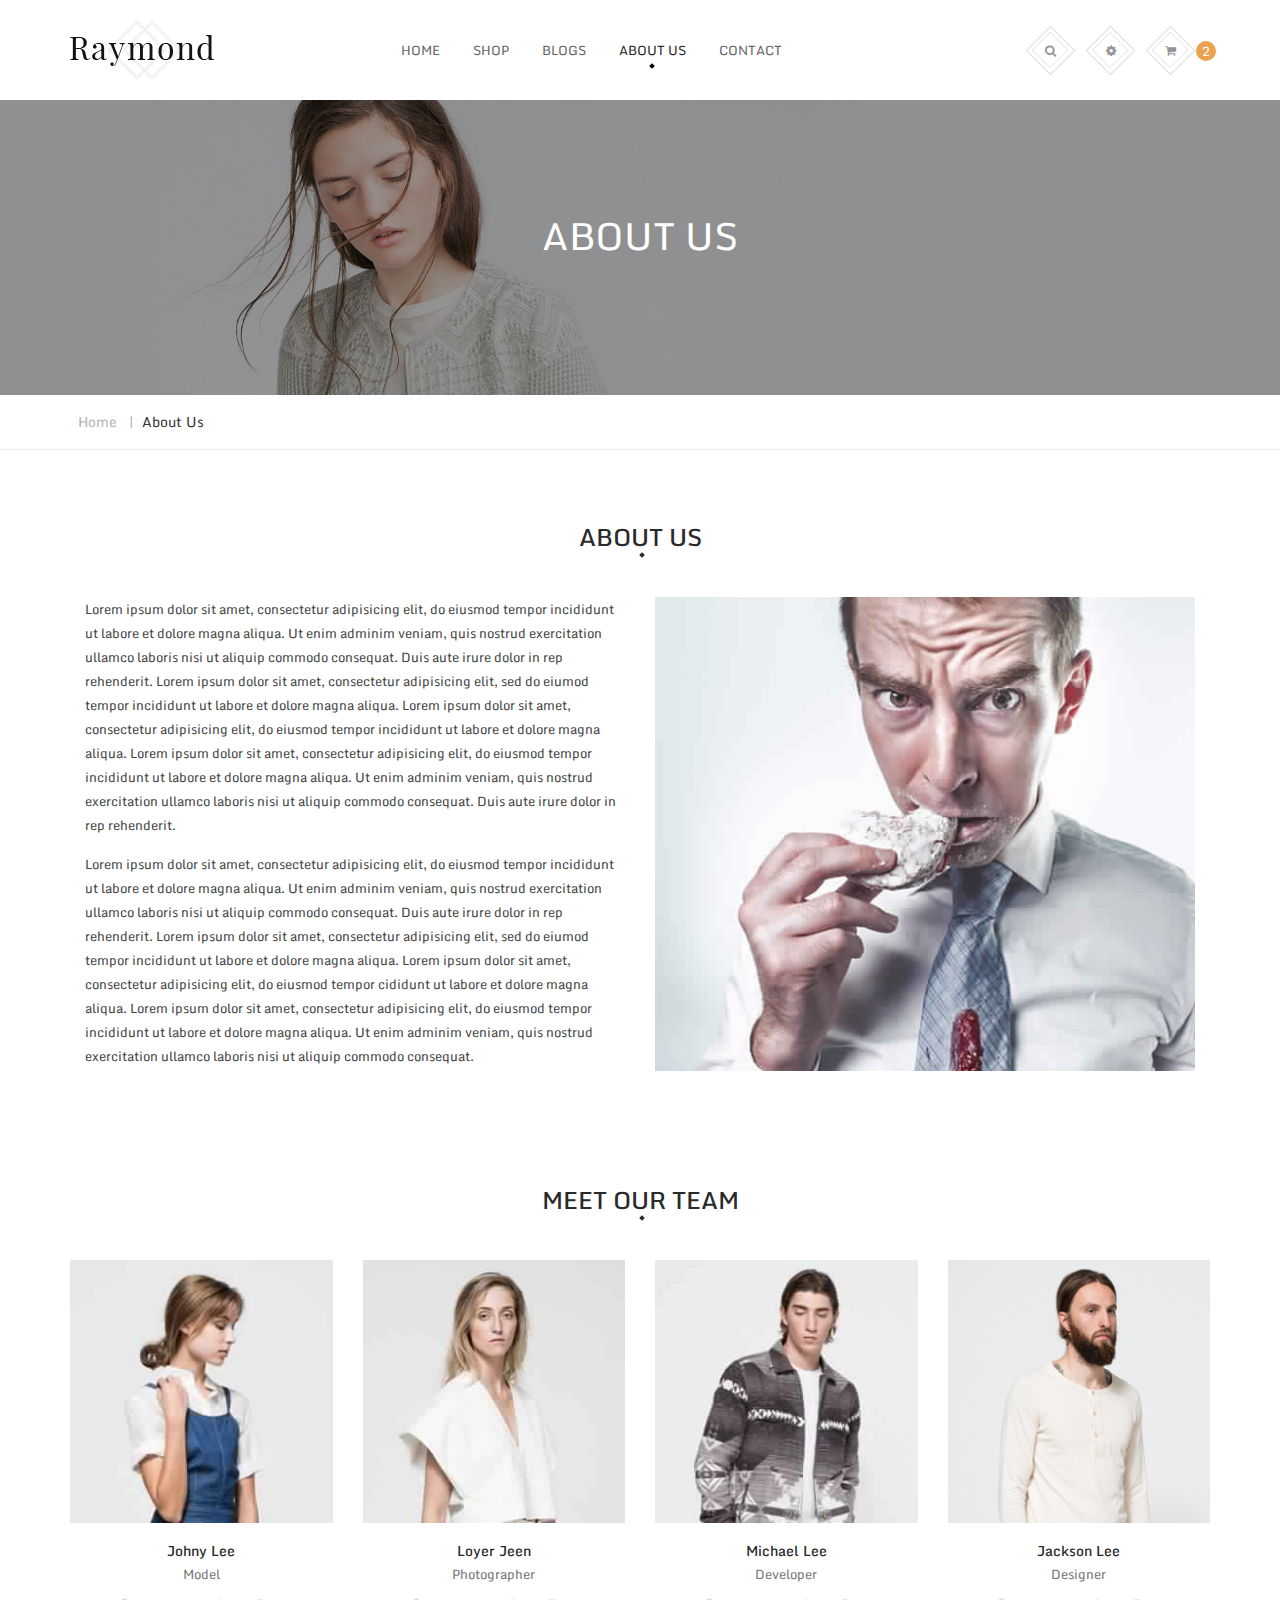
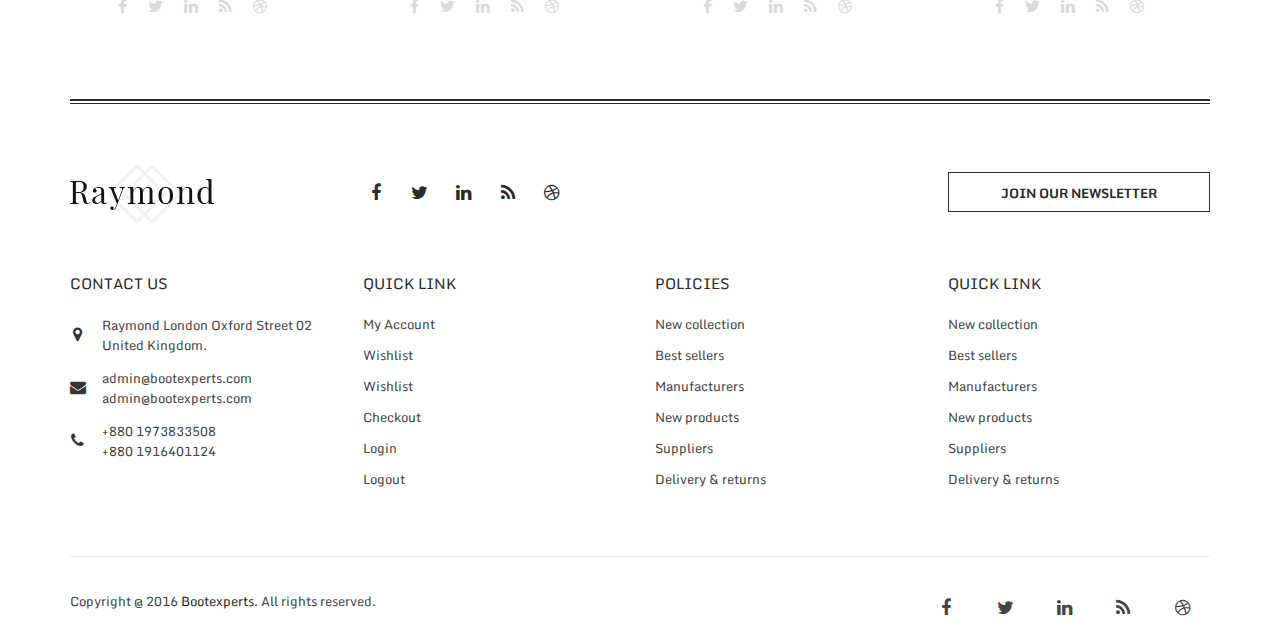
<file: raymond/about-us.html>
<?php
?>
<!doctype html>
<html class="no-js" lang="en">
    
<!-- Mirrored from demo.devitems.com/raymond-preview/raymond/about-us.html by HTTrack Website Copier/3.x [XR&CO'2014], Wed, 19 Jun 2019 16:45:16 GMT -->
<head>
        <meta charset="utf-8">
        <meta http-equiv="x-ua-compatible" content="ie=edge">
        <title>About Us || Raymond</title>
        <meta name="description" content="">
        <meta name="viewport" content="width=device-width, initial-scale=1">
		<!-- Place favicon.ico in the root directory -->
        <link rel="shortcut icon" href="img/favicon.png" />
        <!-- Google Font -->
        <link href='https://fonts.googleapis.com/css?family=Monda:400,700' rel='stylesheet' type='text/css'>
        <link href='https://fonts.googleapis.com/css?family=Oswald:400,700,300' rel='stylesheet' type='text/css'>
        <link href='https://fonts.googleapis.com/css?family=Playfair+Display:400,700' rel='stylesheet' type='text/css'>
		<!-- all css here -->
		<!-- bootstrap v3.3.6 css -->
        <link rel="stylesheet" href="css/bootstrap.min.css">
		<!-- animate css -->
        <link rel="stylesheet" href="css/animate.css">
		<!-- jquery-ui.min css -->
        <link rel="stylesheet" href="css/jquery-ui.min.css">
		<!-- meanmenu css -->
        <link rel="stylesheet" href="css/meanmenu.min.css">
		<!-- owl.carousel css -->
        <link rel="stylesheet" href="css/owl.carousel.css">
        <!-- fancybox CSS -->
        <link rel="stylesheet" href="css/fancybox/jquery.fancybox.css">
		<!-- font-awesome css -->
        <link rel="stylesheet" href="css/font-awesome.min.css">
        <!-- pe-icon-7-stroke css -->
        <link rel="stylesheet" href="css/pe-icon-7-stroke.css">
        <!-- nivo slider CSS -->
        <link rel="stylesheet" href="custom-slider/css/nivo-slider.css" type="text/css" />
        <link rel="stylesheet" href="custom-slider/css/preview.css" type="text/css" media="screen" />
		<!-- style css -->
		<link rel="stylesheet" href="style.css">
		<!-- responsive css -->
        <link rel="stylesheet" href="css/responsive.css">
		<!-- modernizr js -->
        <script src="js/vendor/modernizr-2.8.3.min.js"></script>
    </head>
    <body>
        <!--[if lt IE 8]>
            <p class="browserupgrade">You are using an <strong>outdated</strong> browser. Please <a href="http://browsehappy.com/">upgrade your browser</a> to improve your experience.</p>
        <![endif]-->

        <!-- HEADER AREA START -->
        <header>
            <div class="header-area" id="sticker">
                <div class="container">
                    <div class="row">
                        <!-- LOGO AREA START -->
                        <div class="col-lg-2 col-md-2 col-sm-6">
                            <div class="logo">
                                <a href="index.html">
                                    <img src="img/logo.png" alt="Logo">
                                </a>
                            </div>
                        </div>
                        <!-- LOGO AREA END -->
                         <!-- MAIN MENU AREA START -->
                        <div class="col-lg-7 col-md-7 hidden-sm hidden-xs">
                            <div class="mainmenu">
                                <nav>
                                    <ul>
                                        <li >
                                            <a href="index.html">Home</a>
                                        </li>
                                        <li >
                                            <a href="#">Shop</a>
                                            <div class="mega-menu">
                                                <div class="single-mega-menu">
                                                    <h3 class="menu-hedding">
                                                        <a href="shop.html">MEN</a>
                                                    </h3>
                                                    <a href="shop.html"></a>
                                                    <a href="shop.html">
                                                        <span class="new-pro">Topwear</span>
                                                    </a>
                                                    <a href="shop.html">Bottomwear</a>
                                                    <a href="shop.html">
                                                        <span class="hot-pro">Jackets</span>
                                                    </a>
                                                    <a href="shop.html">Footwear</a>
                                                    <a href="shop.html">Accessories</a>
                                                </div>
                                                <div class="single-mega-menu">
                                                    <h3 class="menu-hedding">
                                                        <a href="shop.html">WOMEN</a>
                                                    </h3>
                                                    <a href="shop.html">Topwear</a>
                                                    <a href="shop.html">
                                                        <span class="sale-pro">Bottomwear</span>
                                                    </a>
                                                    <a href="shop.html">
                                                        <span class="new-pro">Jackets</span>
                                                    </a>
                                                    <a href="shop.html">Footwear</a>
                                                    <a href="shop.html">Accessories</a>
                                                </div>
                                                <div class="single-mega-menu">
                                                    <h3 class="menu-hedding">
                                                        <a href="#">Special Collection</a>
                                                    </h3>
                                                    <a href="#">Aqua</a>
                                                    <a href="#">Flora Neon</a>
                                                </div>
                                                <div class="single-mega-menu">
                                                    <div class="menu-img">
                                                        <img src="img/menu2.jpg" alt="">
                                                    </div>
                                                </div>
                                            </div>
                                        </li>
                                        <li>
                                            <a href="blog-4-columns.html">Blogs</a>
                                        </li>
                                        <li class="active">
                                            <a href="about-us.html">About us</a>
                                        </li>
                                        <li><a href="contact.html">Contact</a></li>
                                    </ul>
                                </nav>
                            </div>
                        </div>
                        <!-- MAIN MENU AREA END -->
                        <!-- HEADER RIGHT START -->
                        <div class="col-lg-3 col-md-3 col-sm-6">
                            <div class="header-right">
                                <div class="search-box-area">
                                    <div class="header-menu-item-icon">
                                       <a href="#" class="icon-search">
                                            <i class="fa animated fa-search search-icon"></i>
                                        </a>
                                    </div>
                                     <div class="search-form">
                                        <form action="#" method="post">
                                            <input type="text" placeholder="Search here...">
                                            <a title="Close" class="close-icon" href="#">X</a>
                                        </form>
                                    </div>
                                </div>
                                <div class="user-menu-area">
                                    <div class="header-menu-item-icon">
                                        <a href="#" class="user-icon">
                                            <i class="fa animated fa-gear"></i>
                                        </a>
                                        <div class="user-menu">
                                            <h3>ACCOUNT</h3>
                                            <ul>
                                                <li>
                                                    <a href="my-account.html"><i class="fa fa-fw fa-user"></i>My Account</a>
                                                </li>
                                                <li>
                                                    <a href="wishlist.html"><i class="fa fa-fw fa-heart"></i>My Wishlist</a>
                                                </li>
                                                <li>
                                                    <a href="shopping-cart.html"><i class="fa fa-fw fa-shopping-cart"></i>My Cart</a>
                                                </li>
                                                <li>
                                                    <a href="checkout.html"><i class="fa fa-fw fa-usd"></i>Checkout</a>
                                                </li>
                                                <li>
                                                    <a href="login.html"><i class="fa fa-fw fa-unlock-alt"></i>Login</a>
                                                </li>
                                            </ul>
                                            <h3>LANGUAGE</h3>
                                            <ul>
                                                <li><a href="#"><img src="img/icon/en.png" alt="">English</a></li>
                                                <li><a href="#"><img src="img/icon/fr.png" alt="">French</a></li>
                                                <li><a href="#"><img src="img/icon/ge.png" alt="">German </a></li>
                                                <li><a href="#"><img src="img/icon/sp.png" alt="">Spanish</a></li>
                                            </ul>
                                            <h3>CURRENCY</h3>
                                            <ul>
                                                <li><a href="#">$ - USD</a></li>
                                                <li><a href="#">€ - Euro</a></li>
                                                <li><a href="#">£ - GBP</a></li>
                                            </ul>
                                        </div>
                                    </div>
                                </div>
                                <div class="mini-cart-area">
                                    <div class="header-menu-item-icon">
                                        <a href="#" class="icon-cart">
                                            <i class="fa animated fa-shopping-cart"></i>
                                            <span class="cart-total">2</span>
                                        </a>
                                        <div class="mini-cart">
                                            <ul>
                                                <li>
                                                    <a href="#" class="remove">X</a>
                                                    <div class="pro-img">
                                                        <img src="img/cart/1.jpg" alt="">
                                                    </div>
                                                    <div class="cart-poro-details">
                                                        <h2>
                                                            <a href="#">New Oxford Blazer</a>
                                                        </h2>
                                                        <div class="star-rating">
                                                            <i class="fa fa-star"></i>
                                                            <i class="fa fa-star"></i>
                                                            <i class="fa fa-star"></i>
                                                            <i class="fa fa-star"></i>
                                                            <i class="fa fa-star-o"></i>
                                                        </div>
                                                        <div class="quantity">
                                                            1x<span>$450.00</span>
                                                        </div>
                                                    </div>
                                                </li>
                                                <li>
                                                    <a href="#" class="remove">X</a>
                                                    <div class="pro-img">
                                                        <img src="img/cart/2.jpg" alt="">
                                                    </div>
                                                    <div class="cart-poro-details">
                                                        <h2>
                                                            <a href="#">New Oxford Blazer</a>
                                                        </h2>
                                                        <div class="star-rating">
                                                            <i class="fa fa-star"></i>
                                                            <i class="fa fa-star"></i>
                                                            <i class="fa fa-star"></i>
                                                            <i class="fa fa-star"></i>
                                                            <i class="fa fa-star-o"></i>
                                                        </div>
                                                        <div class="quantity">
                                                            1x<span>$180.00</span>
                                                        </div>
                                                    </div>
                                                </li>
                                            </ul>
                                            <p class="total">
                                                <strong>Total:</strong>
                                                <span class="total-price">$630</span>
                                            </p>
                                            <p class="buttons">
                                                <a href="shopping-cart.html">Go To Cart</a>
                                                <a href="checkout.html">Check Out</a>
                                            </p>
                                        </div>
                                    </div>
                                </div>
                            </div>
                        </div>
                         <!-- HEADER RIGHT END -->
                    </div>
                </div>
                <!-- mobile-menu-area start -->
                <div class="mobile-menu-area">
                    <div class="container">
                        <div class="row">
                            <div class="col-md-12">
                                <div class="mobile-menu">
                                    <nav id="dropdown">
                                        <ul>
                                            <li><a href="index.html">Home</a>
                                                <ul>
                                                    <li><a href="index-2.html">Home Two</a></li>
                                                    <li><a href="index-3.html">Home Three</a></li>
                                                    <li><a href="index-4.html">Home Four</a></li>
                                                    <li><a href="index-5.html">Home Five</a></li>
                                                    <li><a href="index-6.html">Home Six</a></li>
                                                    <li><a href="index-7.html">Home Seven</a></li>
                                                    <li><a href="index-8.html">Home Eight</a></li>
                                                    <li><a href="index-9.html">Home Nine</a></li>
                                                </ul>
                                            </li>
                                            <li><a href="shop.html">Shop</a>
                                                <ul>                                        
                                                    <li><a href="shop-full-width.html">Shop Full Width</a></li>
                                                    <li><a href="shop.html">Shop Left Sidebar</a></li>
                                                    <li><a href="shop-right-sidebar.html">Shop Right Sidebar</a></li>
                                                    <li><a href="shop-2-columns.html">Shop 2 Columns</a></li>
                                                    <li><a href="shop.html">Shop 3 Column</a></li>
                                                    <li><a href="shop-5-columns.html">Shop 5 columns</a></li>
                                                </ul>
                                            </li>
                                            <li><a href="shop.html">Elements</a>
                                                <ul>
                                                    <li><a href="shop.html">Products By Category</a></li>
                                                    <li><a href="shop.html">Product Image Zoom</a></li>
                                                    <li><a href="shop.html">Variable Product</a></li>
                                                    <li><a href="shop.html">Product Layout</a></li>
                                                </ul>
                                            </li>
                                            <li><a href="blog-left-sidebar.html">Blogs</a>
                                                <ul>
                                                    <li><a href="blog-right-sidebar.html">Blog Right Sidebar</a></li>
                                                    <li><a href="blog-left-sidebar.html">Blog Left Sidebar</a></li>
                                                    <li><a href="blog-2-columns.html">Blog 2 Columns</a></li>
                                                    <li><a href="blog-3-columns.html">Blog 3 Columns</a></li>
                                                    <li><a href="blog-4-columns.html">Blog 4 Columns</a></li>
                                                    <li><a href="blog-details.html">Detail Blog</a></li>
                                                </ul>
                                            </li>
                                            <li><a href="portfolio-2-columns.html">Portfolio</a>
                                                <ul>
                                                    <li><a href="portfolio-2-columns.html">Portfolio 2 columns</a></li>
                                                    <li><a href="portfolio-3-columns.html">Portfolio 3 columns</a></li>
                                                    <li><a href="portfolio-4-columns.html">Portfolio 4 columns</a></li>
                                                    <li><a href="portfolio-with-pagination-no-filter.html">Portfolio With Pagination</a></li>
                                                    <li><a href="portfolio-details.html">Detail Portfolio</a></li>
                                                </ul>
                                            </li>
                                            <li><a href="#">Pages</a>
                                                <ul>
                                                    <li><a href="about-us.html">About Us</a></li>
                                                    <li><a href="single-product.html">Product Details</a></li>
                                                    <li><a href="shopping-cart.html">Cart</a></li>
                                                    <li><a href="wishlist.html">Wishlist</a></li>
                                                    <li><a href="my-account.html">My Account</a></li>
                                                    <li><a href="login.html">Login Or Register</a></li>
                                                    <li><a href="checkout.html">Checkout</a></li>
                                                    <li><a href="contact.html">Contact</a></li>
                                                    <li><a href="404.html">404 Error</a></li>
                                                </ul>
                                            </li>
                                            <li><a href="contact-us.html">Contact</a></li>
                                        </ul>
                                    </nav>
                                </div>                  
                            </div>
                        </div>
                    </div>
                </div>
                <!-- mobile-menu-area end -->        
            </div> 
        </header>
        <!-- HEADER AREA END -->
        <!-- PAGE-HEADER-AREA-START -->
        <div class="page-header-area">
            <div class="container">
                <div class="row">
                    <div class="col-md-12">
                        <div class="page-title">
                            <h2>About Us</h2>
                        </div>
                    </div>
                </div>
            </div>
        </div>
        <!-- PAGE-HEADER-AREA-END -->
        <!-- BREADCRUMB-AREA-START -->
        <div class="breadcrumb-area">
            <div class="container">
                <div class="row">
                    <div class="col-md-12">
                        <div class="breadcrumb-menu">
                            <ul>
                                <li><a href="#">Home</a> | </li>
                                <li><span>About Us</span></li>
                            </ul>
                        </div>
                    </div>
                </div>
            </div>
        </div>
        <!-- BREADCRUMB-AREA-END -->
        <!-- ABOUT-US-CONTENT-AREA-END -->
        <div class="about-us-content-area">
            <div class="container">
                <div class="row">
                    <div class="col-lg-12 col-md-12">
                        <div class="section-title style-two">
                            <h2>ABOUT US</h2>
                        </div>
                    </div>
                </div>
                <div class="about-us-content">
                    <div class="col-md-6">
                        <div class="about-us-text">
                            <p>Lorem ipsum dolor sit amet, consectetur adipisicing elit, do eiusmod tempor incididunt ut labore et dolore magna aliqua. Ut enim adminim veniam, quis nostrud exercitation ullamco laboris nisi ut aliquip commodo consequat. Duis aute irure dolor in rep rehenderit. Lorem ipsum dolor sit amet, consectetur adipisicing elit, sed do eiumod tempor incididunt ut labore et dolore magna aliqua. Lorem ipsum dolor sit amet, consectetur adipisicing elit, do eiusmod tempor incididunt ut labore et dolore magna aliqua. Lorem ipsum dolor sit amet, consectetur adipisicing elit, do eiusmod tempor incididunt ut labore et dolore magna aliqua. Ut enim adminim veniam, quis nostrud exercitation ullamco laboris nisi ut aliquip commodo consequat. Duis aute irure dolor in rep rehenderit.</p><p>Lorem ipsum dolor sit amet, consectetur adipisicing elit, do eiusmod tempor incididunt ut labore et dolore magna aliqua. Ut enim adminim veniam, quis nostrud exercitation ullamco laboris nisi ut aliquip commodo consequat. Duis aute irure dolor in rep rehenderit. Lorem ipsum dolor sit amet, consectetur adipisicing elit, sed do eiumod tempor incididunt ut labore et dolore magna aliqua. Lorem ipsum dolor sit amet, consectetur adipisicing elit, do eiusmod tempor cididunt ut labore et dolore magna aliqua. Lorem ipsum dolor sit amet, consectetur adipisicing elit, do eiusmod tempor incididunt ut labore et dolore magna aliqua. Ut enim adminim veniam, quis nostrud exercitation ullamco laboris nisi ut aliquip commodo consequat.</p>
                        </div>
                    </div>
                    <div class="col-md-6">
                        <div class="about-us-image">
                            <img src="img/about-us.jpg" alt="About US">
                        </div>
                    </div>
                </div>
            </div>
        </div>
        <!-- ABOUT-US-CONTENT-AREA-START -->
        <!-- ABOUT-TEAM-AREA-START -->
        <div class="about-team-area">
            <div class="container">
                <div class="row">
                    <div class="col-lg-12 col-md-12">
                        <div class="section-title style-two">
                            <h2>MEET OUR TEAM </h2>
                        </div>
                    </div>
                </div>
                <div class="row">
                    <div class="about-team">
                        <div class="col-sm-6 col-md-3">
                            <div class="about-single-team">
                                <div class="tam-image">
                                    <img src="img/team/1.jpg" alt="Team">
                                </div>
                                <div class="team-info">
                                    <h5>
                                        <a href="#">Johny Lee</a>
                                    </h5>
                                    <span>Model</span>
                                </div>
                                <div class="team-social">
                                    <ul>
                                        <li><a href="#"><i class="fa fa-facebook"></i></a></li>
                                        <li><a href="#"><i class="fa fa-twitter"></i></a></li>
                                        <li><a href="#"><i class="fa fa-linkedin"></i></a></li>
                                        <li><a href="#"><i class="fa fa-rss"></i></a></li>
                                        <li><a href="#"><i class="fa fa-dribbble"></i></a></li>
                                    </ul>
                                </div>
                            </div>
                        </div>
                        <div class="col-sm-6 col-md-3">
                            <div class="about-single-team">
                                <div class="tam-image">
                                    <img src="img/team/2.jpg" alt="Team">
                                </div>
                                <div class="team-info">
                                    <h5>
                                        <a href="#">Loyer Jeen</a>
                                    </h5>
                                    <span>Photographer</span>
                                </div>
                                <div class="team-social">
                                    <ul>
                                        <li><a href="#"><i class="fa fa-facebook"></i></a></li>
                                        <li><a href="#"><i class="fa fa-twitter"></i></a></li>
                                        <li><a href="#"><i class="fa fa-linkedin"></i></a></li>
                                        <li><a href="#"><i class="fa fa-rss"></i></a></li>
                                        <li><a href="#"><i class="fa fa-dribbble"></i></a></li>
                                    </ul>
                                </div>
                            </div>
                        </div>
                        <div class="col-sm-6 col-md-3">
                            <div class="about-single-team">
                                <div class="tam-image">
                                    <img src="img/team/3.jpg" alt="Team">
                                </div>
                                <div class="team-info">
                                    <h5>
                                        <a href="#">Michael Lee</a>
                                    </h5>
                                    <span>Developer</span>
                                </div>
                                <div class="team-social">
                                    <ul>
                                        <li><a href="#"><i class="fa fa-facebook"></i></a></li>
                                        <li><a href="#"><i class="fa fa-twitter"></i></a></li>
                                        <li><a href="#"><i class="fa fa-linkedin"></i></a></li>
                                        <li><a href="#"><i class="fa fa-rss"></i></a></li>
                                        <li><a href="#"><i class="fa fa-dribbble"></i></a></li>
                                    </ul>
                                </div>
                            </div>
                        </div>
                        <div class="col-sm-6 col-md-3">
                            <div class="about-single-team">
                                <div class="tam-image">
                                    <img src="img/team/4.png" alt="Team">
                                </div>
                                <div class="team-info">
                                    <h5>
                                        <a href="#">Jackson Lee</a>
                                    </h5>
                                    <span>Designer</span>
                                </div>
                                <div class="team-social">
                                    <ul>
                                        <li><a href="#"><i class="fa fa-facebook"></i></a></li>
                                        <li><a href="#"><i class="fa fa-twitter"></i></a></li>
                                        <li><a href="#"><i class="fa fa-linkedin"></i></a></li>
                                        <li><a href="#"><i class="fa fa-rss"></i></a></li>
                                        <li><a href="#"><i class="fa fa-dribbble"></i></a></li>
                                    </ul>
                                </div>
                            </div>
                        </div>
                    </div>
                </div>
            </div>
        </div>
        <!-- ABOUT-TEAM-AREA-END -->
        <!-- FOOTER TOP AREA START -->
        <div class="footer-top-area">
            <div class="container">
                <hr>
                <div class="row">
                    <div class="col-md-3 col-sm-4">
                        <div class="footer-logo">
                            <a href="index.html">
                                <img src="img/logo.png" alt="Logo">
                            </a>
                        </div>
                    </div>
                    <div class="col-md-3 col-sm-4">
                        <div class="footer-socials">
                            <ul>
                                <li><a href="#"><i class="fa fa-facebook"></i></a></li>
                                <li><a href="#"><i class="fa fa-twitter"></i></a></li>
                                <li><a href="#"><i class="fa fa-linkedin"></i></a></li>
                                <li><a href="#"><i class="fa fa-rss"></i></a></li>
                                <li><a href="#"><i class="fa fa-dribbble"></i></a></li>
                            </ul>
                        </div>
                    </div>
                    <div class="col-md-3 hidden-sm"></div>
                    <div class="col-md-3 col-sm-4">
                        <div class="news-letter-button">
                            <a data-target="#newslatterModal" data-toggle="modal" href="#">JOIN OUR NEWSLETTER</a>
                        </div>
                    </div>
                </div>
            </div>
        </div>
        <!-- FOOTER TOP AREA END -->
        <!-- FOOTER MIDDLE AREA START -->
        <div class="footer-middle">
            <div class="container">
                <div class="row">
                    <div class="col-md-3 col-sm-6">
                        <div class="contact-info">
                            <h3 class="footer-title">CONTACT US</h3>
                            <div class="address-area">
                                <ul>
                                    <li>
                                        <a href="#"><i class="fa fa-map-marker"></i>
                                        <span>Raymond London Oxford Street 02 United Kingdom.</span></a>
                                    </li>
                                    <li>
                                        <a href="#"><i class="fa fa-envelope"></i>
                                        <span>admin@bootexperts.com admin@bootexperts.com</span></a>
                                    </li>
                                    <li>
                                        <a href="#"><i class="fa fa-phone"></i>
                                        <span>+880 1973833508 <br>+880 1916401124</span></a>
                                    </li>
                                </ul>
                            </div>
                        </div>
                    </div>
                    <div class="col-md-3 col-sm-6">
                        <div class="footer-menu">
                            <h3 class="footer-title">QUICK LINK</h3>
                            <ul>
                                <li><a href="my-account.html">My Account</a></li>
                                <li><a href="wishlist.html">Wishlist</a></li>
                                <li><a href="wishlist.html">Wishlist</a></li>
                                <li><a href="checkout.html">Checkout</a></li>
                                <li><a href="login.html">Login</a></li>
                                <li><a href="#">Logout</a></li>
                            </ul>
                        </div>
                    </div>
                    <div class="col-md-3 col-sm-6">
                        <div class="footer-menu">
                            <h3 class="footer-title">POLICIES</h3>
                            <ul>
                                <li><a href="#">New collection</a></li>
                                <li><a href="#">Best sellers</a></li>
                                <li><a href="#">Manufacturers</a></li>
                                <li><a href="#">New products</a></li>
                                <li><a href="#">Suppliers</a></li>
                                <li><a href="#">Delivery & returns</a></li>
                            </ul>
                        </div>
                    </div>
                    <div class="col-md-3 col-sm-6">
                        <div class="footer-menu">
                            <h3 class="footer-title">QUICK LINK</h3>
                            <ul>
                                <li><a href="#">New collection</a></li>
                                <li><a href="#">Best sellers</a></li>
                                <li><a href="#">Manufacturers</a></li>
                                <li><a href="#">New products</a></li>
                                <li><a href="#">Suppliers</a></li>
                                <li><a href="#">Delivery & returns</a></li>
                            </ul>
                        </div>
                    </div>
                </div>
            </div>
        </div>
        <!-- FOOTER MIDDLE AREA END -->
        <!-- FOOTER BOTTOM AREA START -->
        <div class="footer-bottom">
            <div class="container">
                <hr>
                <div class="row">
                    <div class="col-xs-12 col-sm-6 col-md-6 col-lg-6">
                        <div class="copy-right">
                            Copyright @ 2016 <a href="http://bootexperts.com/">Bootexperts</a>. All rights reserved.
                        </div>
                    </div>
                    <div class="col-xs-12 col-sm-6 col-md-6 col-lg-6">
                        <div class="footer-socials">
                            <ul>
                                <li><a href="#"><i class="fa fa-facebook"></i></a></li>
                                <li><a href="#"><i class="fa fa-twitter"></i></a></li>
                                <li><a href="#"><i class="fa fa-linkedin"></i></a></li>
                                <li><a href="#"><i class="fa fa-rss"></i></a></li>
                                <li><a href="#"><i class="fa fa-dribbble"></i></a></li>
                            </ul>
                        </div>
                    </div>
                </div>
            </div>
        </div>
        <!-- FOOTER BOTTOM AREA END -->


		<!-- all js here -->
		<!-- jquery latest version -->
        <script src="js/vendor/jquery-1.12.4.min.js"></script>
		<!-- bootstrap js -->
        <script src="js/bootstrap.min.js"></script>
        <!-- Nivo slider js -->        
        <script src="custom-slider/js/jquery.nivo.slider.js" type="text/javascript"></script>
        <script src="custom-slider/home.js" type="text/javascript"></script>
		<!-- owl.carousel js -->
        <script src="js/owl.carousel.min.js"></script>
		<!-- meanmenu js -->
        <script src="js/jquery.meanmenu.js"></script>
		<!-- jquery-ui js -->
        <script src="js/jquery-ui.min.js"></script>
        <!-- jquery.mixitup js -->
        <script src="js/jquery.mixitup.min.js"></script>
        <!-- fancybox js -->
        <script src="js/fancybox/jquery.fancybox.pack.js"></script>
        <!-- jquery.counterup js -->
        <script src="js/jquery.counterup.min.js"></script>
        <script src="js/waypoints.js"></script>
        <!-- elevateZoom js -->
        <script src="js/jquery.elevateZoom-3.0.8.min.js"></script>
        <!-- jquery.bxslider.min.js -->       
        <script src="js/jquery.bxslider.min.js"></script>
		<!-- wow js -->
        <script src="js/wow.min.js"></script>
		<!-- plugins js -->
        <script src="js/plugins.js"></script>
		<!-- main js -->
        <script src="js/main.js"></script>
    </body>

<!-- Mirrored from demo.devitems.com/raymond-preview/raymond/about-us.html by HTTrack Website Copier/3.x [XR&CO'2014], Wed, 19 Jun 2019 16:45:38 GMT -->
</html>
</file>
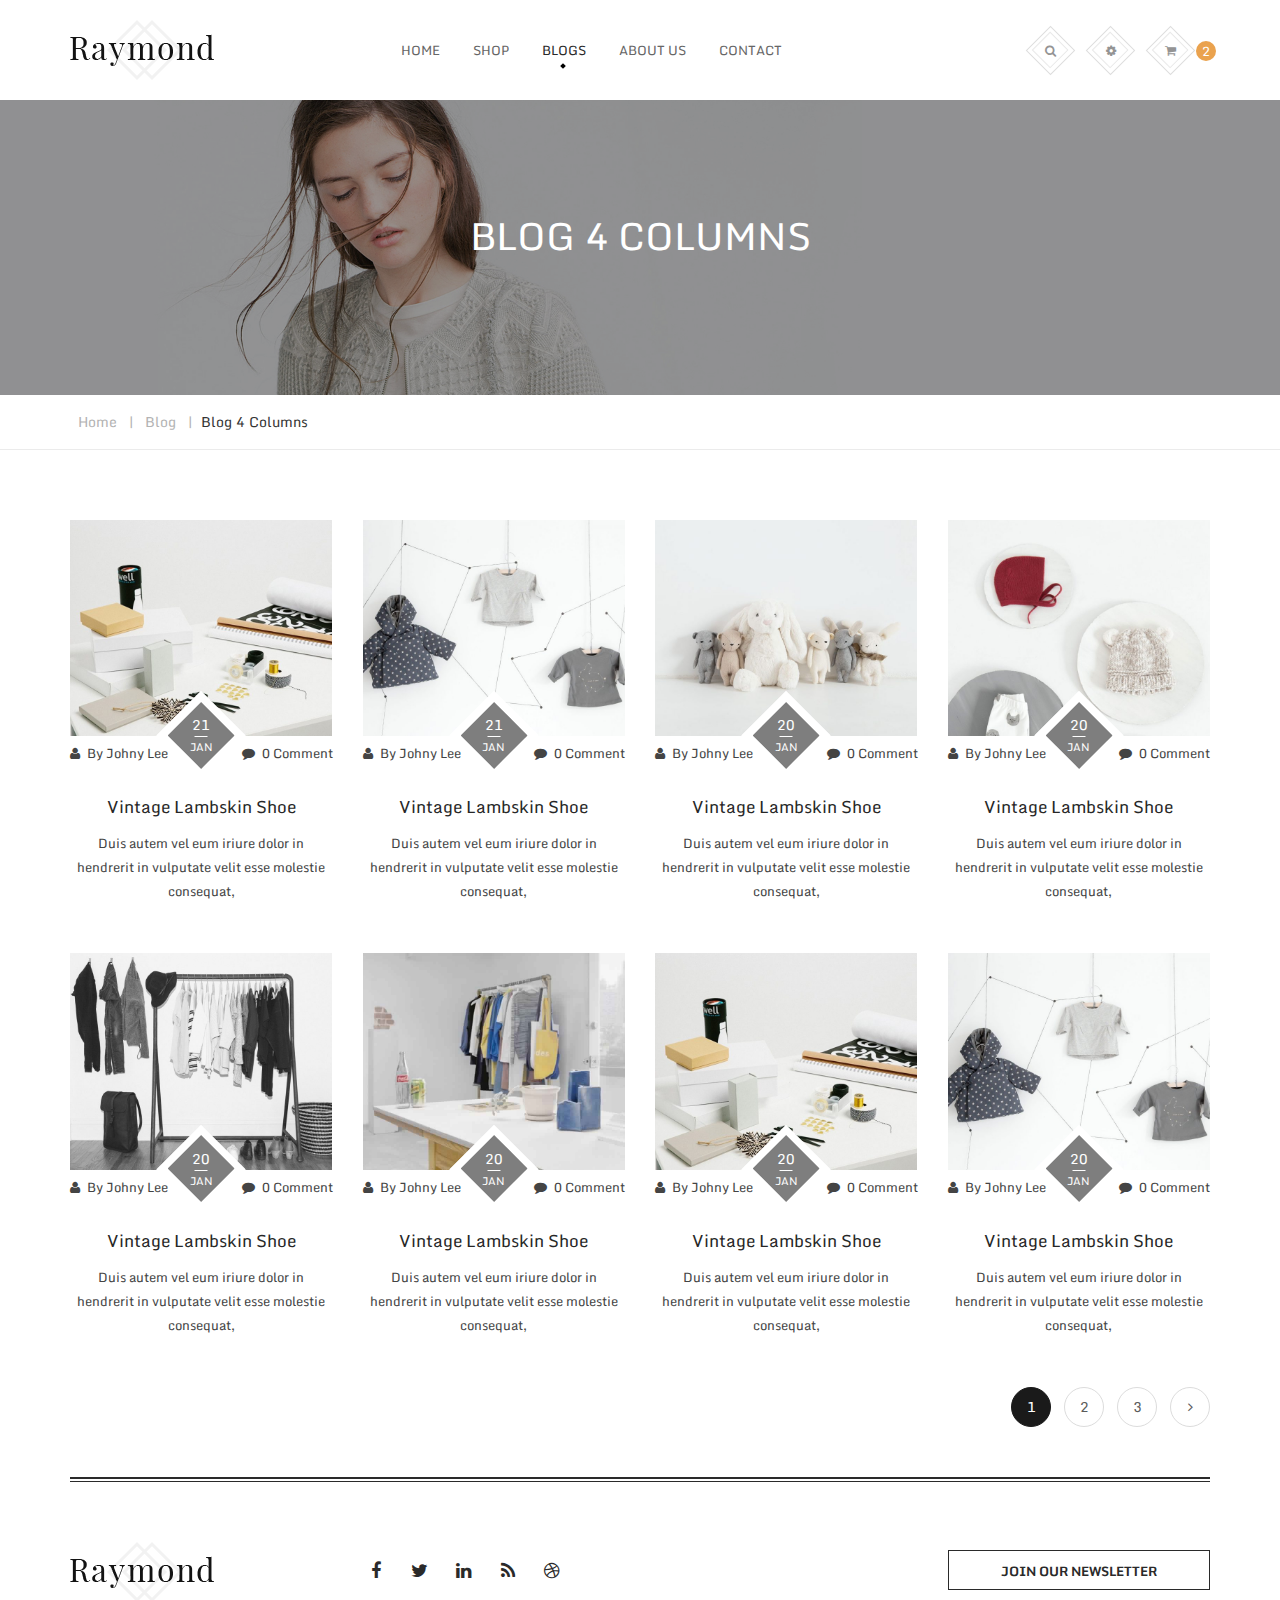
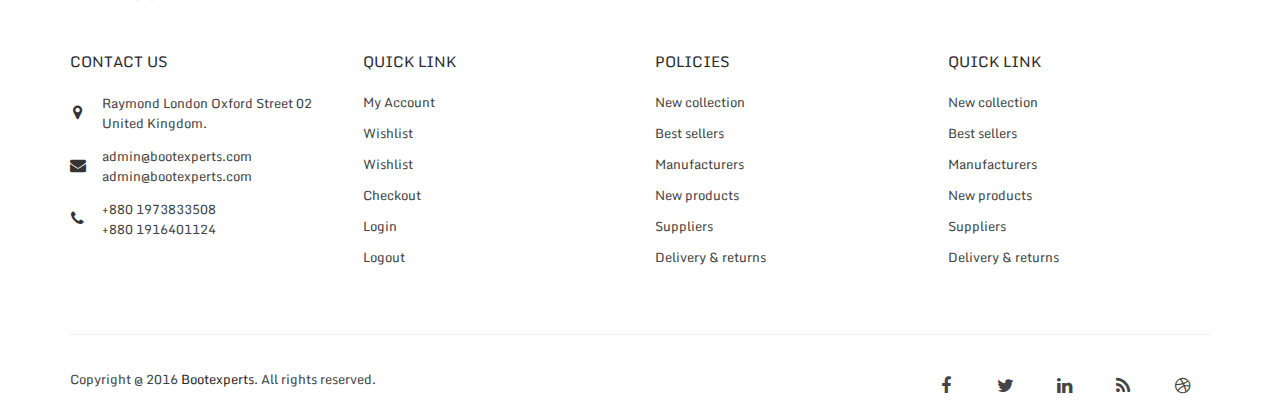
<file: raymond/blog-4-columns.html>
<?php?>
<!doctype html>

<html class="no-js" lang="en">
    
<!-- Mirrored from demo.devitems.com/raymond-preview/raymond/blog-4-columns.html by HTTrack Website Copier/3.x [XR&CO'2014], Wed, 19 Jun 2019 16:45:11 GMT -->
<head>
        <meta charset="utf-8">
        <meta http-equiv="x-ua-compatible" content="ie=edge">
        <title>Blog 4 Columns || Raymond</title>
        <meta name="description" content="">
        <meta name="viewport" content="width=device-width, initial-scale=1">
		<!-- Place favicon.ico in the root directory -->
        <link rel="shortcut icon" href="img/favicon.png" />
        <!-- Google Font -->
        <link href='https://fonts.googleapis.com/css?family=Monda:400,700' rel='stylesheet' type='text/css'>
        <link href='https://fonts.googleapis.com/css?family=Oswald:400,700,300' rel='stylesheet' type='text/css'>
        <link href='https://fonts.googleapis.com/css?family=Playfair+Display:400,700' rel='stylesheet' type='text/css'>
		<!-- all css here -->
		<!-- bootstrap v3.3.6 css -->
        <link rel="stylesheet" href="css/bootstrap.min.css">
		<!-- animate css -->
        <link rel="stylesheet" href="css/animate.css">
		<!-- jquery-ui.min css -->
        <link rel="stylesheet" href="css/jquery-ui.min.css">
		<!-- meanmenu css -->
        <link rel="stylesheet" href="css/meanmenu.min.css">
		<!-- owl.carousel css -->
        <link rel="stylesheet" href="css/owl.carousel.css">
        <!-- fancybox CSS -->
        <link rel="stylesheet" href="css/fancybox/jquery.fancybox.css">
		<!-- font-awesome css -->
        <link rel="stylesheet" href="css/font-awesome.min.css">
        <!-- pe-icon-7-stroke css -->
        <link rel="stylesheet" href="css/pe-icon-7-stroke.css">
        <!-- nivo slider CSS-->
        <link rel="stylesheet" href="custom-slider/css/nivo-slider.css" type="text/css" />
        <link rel="stylesheet" href="custom-slider/css/preview.css" type="text/css" media="screen" />
		<!-- style css -->
		<link rel="stylesheet" href="style.css">
		<!-- responsive css -->
        <link rel="stylesheet" href="css/responsive.css">
		<!-- modernizr js -->
        <script src="js/vendor/modernizr-2.8.3.min.js"></script>
    </head>
    <body>
        <!--[if lt IE 8]>
            <p class="browserupgrade">You are using an <strong>outdated</strong> browser. Please <a href="http://browsehappy.com/">upgrade your browser</a> to improve your experience.</p>
        <![endif]-->

        <!-- HEADER AREA START -->
        <header>
            <div class="header-area" id="sticker">
                <div class="container">
                    <div class="row">
                        <!-- LOGO AREA START -->
                        <div class="col-lg-2 col-md-2 col-sm-6">
                            <div class="logo">
                                <a href="index.html">
                                    <img src="img/logo.png" alt="Logo">
                                </a>
                            </div>
                        </div>
                        <!-- LOGO AREA END -->
                         <!-- MAIN MENU AREA START -->
                        <div class="col-lg-7 col-md-7 hidden-sm hidden-xs">
                            <div class="mainmenu">
                                <nav>
                                    <ul>
                                        <li>
                                            <a href="index.html">Home</a>
                                        </li>
                                        <li>
                                            <a href="#">Shop</a>
                                            <div class="mega-menu">
                                                <div class="single-mega-menu">
                                                    <h3 class="menu-hedding">
                                                        <a href="shop.html">MEN</a>
                                                    </h3>
                                                    <a href="shop.html"></a>
                                                    <a href="shop.html">
                                                        <span class="new-pro">Topwear</span>
                                                    </a>
                                                    <a href="shop.html">Bottomwear</a>
                                                    <a href="shop.html">
                                                        <span class="hot-pro">Jackets</span>
                                                    </a>
                                                    <a href="shop.html">Footwear</a>
                                                    <a href="shop.html">Accessories</a>
                                                </div>
                                                <div class="single-mega-menu">
                                                    <h3 class="menu-hedding">
                                                        <a href="shop.html">WOMEN</a>
                                                    </h3>
                                                    <a href="shop.html">Topwear</a>
                                                    <a href="shop.html">
                                                        <span class="sale-pro">Bottomwear</span>
                                                    </a>
                                                    <a href="shop.html">
                                                        <span class="new-pro">Jackets</span>
                                                    </a>
                                                    <a href="shop.html">Footwear</a>
                                                    <a href="shop.html">Accessories</a>
                                                </div>
                                                <div class="single-mega-menu">
                                                    <h3 class="menu-hedding">
                                                        <a href="#">Special Collection</a>
                                                    </h3>
                                                    <a href="#">Aqua</a>
                                                    <a href="#">Flora Neon</a>
                                                </div>
                                                <div class="single-mega-menu">
                                                    <div class="menu-img">
                                                        <img src="img/menu2.jpg" alt="">
                                                    </div>
                                                </div>
                                            </div>
                                        </li>
                                        <li class="active">
                                            <a href="blog-4-columns.html">Blogs</a>
                                        </li>
                                        <li>
                                            <a href="about-us.html">About us</a>
                                        </li>
                                        <li><a href="contact.html">Contact</a></li>
                                    </ul>
                                </nav>
                            </div>
                        </div>
                        <!-- MAIN MENU AREA END -->
                        <!-- HEADER RIGHT START -->
                        <div class="col-lg-3 col-md-3 col-sm-6">
                            <div class="header-right">
                                <div class="search-box-area">
                                    <div class="header-menu-item-icon">
                                       <a href="#" class="icon-search">
                                            <i class="fa animated fa-search search-icon"></i>
                                        </a>
                                    </div>
                                     <div class="search-form">
                                        <form action="#" method="post">
                                            <input type="text" placeholder="Search here...">
                                            <a title="Close" class="close-icon" href="#">X</a>
                                        </form>
                                    </div>
                                </div>
                                <div class="user-menu-area">
                                    <div class="header-menu-item-icon">
                                        <a href="#" class="user-icon">
                                            <i class="fa animated fa-gear"></i>
                                        </a>
                                        <div class="user-menu">
                                            <h3>ACCOUNT</h3>
                                            <ul>
                                                <li>
                                                    <a href="my-account.html"><i class="fa fa-fw fa-user"></i>My Account</a>
                                                </li>
                                                <li>
                                                    <a href="wishlist.html"><i class="fa fa-fw fa-heart"></i>My Wishlist</a>
                                                </li>
                                                <li>
                                                    <a href="shopping-cart.html"><i class="fa fa-fw fa-shopping-cart"></i>My Cart</a>
                                                </li>
                                                <li>
                                                    <a href="checkout.html"><i class="fa fa-fw fa-usd"></i>Checkout</a>
                                                </li>
                                                <li>
                                                    <a href="login.html"><i class="fa fa-fw fa-unlock-alt"></i>Login</a>
                                                </li>
                                            </ul>
                                            <h3>LANGUAGE</h3>
                                            <ul>
                                                <li><a href="#"><img src="img/icon/en.png" alt="">English</a></li>
                                                <li><a href="#"><img src="img/icon/fr.png" alt="">French</a></li>
                                                <li><a href="#"><img src="img/icon/ge.png" alt="">German </a></li>
                                                <li><a href="#"><img src="img/icon/sp.png" alt="">Spanish</a></li>
                                            </ul>
                                            <h3>CURRENCY</h3>
                                            <ul>
                                                <li><a href="#">$ - USD</a></li>
                                                <li><a href="#">€ - Euro</a></li>
                                                <li><a href="#">£ - GBP</a></li>
                                            </ul>
                                        </div>
                                    </div>
                                </div>
                                <div class="mini-cart-area">
                                    <div class="header-menu-item-icon">
                                        <a href="#" class="icon-cart">
                                            <i class="fa animated fa-shopping-cart"></i>
                                            <span class="cart-total">2</span>
                                        </a>
                                        <div class="mini-cart">
                                            <ul>
                                                <li>
                                                    <a href="#" class="remove">X</a>
                                                    <div class="pro-img">
                                                        <img src="img/cart/1.jpg" alt="">
                                                    </div>
                                                    <div class="cart-poro-details">
                                                        <h2>
                                                            <a href="#">New Oxford Blazer</a>
                                                        </h2>
                                                        <div class="star-rating">
                                                            <i class="fa fa-star"></i>
                                                            <i class="fa fa-star"></i>
                                                            <i class="fa fa-star"></i>
                                                            <i class="fa fa-star"></i>
                                                            <i class="fa fa-star-o"></i>
                                                        </div>
                                                        <div class="quantity">
                                                            1x<span>$450.00</span>
                                                        </div>
                                                    </div>
                                                </li>
                                                <li>
                                                    <a href="#" class="remove">X</a>
                                                    <div class="pro-img">
                                                        <img src="img/cart/2.jpg" alt="">
                                                    </div>
                                                    <div class="cart-poro-details">
                                                        <h2>
                                                            <a href="#">New Oxford Blazer</a>
                                                        </h2>
                                                        <div class="star-rating">
                                                            <i class="fa fa-star"></i>
                                                            <i class="fa fa-star"></i>
                                                            <i class="fa fa-star"></i>
                                                            <i class="fa fa-star"></i>
                                                            <i class="fa fa-star-o"></i>
                                                        </div>
                                                        <div class="quantity">
                                                            1x<span>$180.00</span>
                                                        </div>
                                                    </div>
                                                </li>
                                            </ul>
                                            <p class="total">
                                                <strong>Total:</strong>
                                                <span class="total-price">$630</span>
                                            </p>
                                            <p class="buttons">
                                                <a href="shopping-cart.html">Go To Cart</a>
                                                <a href="checkout.html">Check Out</a>
                                            </p>
                                        </div>
                                    </div>
                                </div>
                            </div>
                        </div>
                        <!-- HEADER RIGHT END -->
                    </div>
                </div>
                <!-- mobile-menu-area start -->
                <div class="mobile-menu-area">
                    <div class="container">
                        <div class="row">
                            <div class="col-md-12">
                                <div class="mobile-menu">
                                    <nav id="dropdown">
                                        <ul>
                                            <li><a href="index.html">Home</a>
                                                <ul>
                                                    <li><a href="index-2.html">Home Two</a></li>
                                                    <li><a href="index-3.html">Home Three</a></li>
                                                    <li><a href="index-4.html">Home Four</a></li>
                                                    <li><a href="index-5.html">Home Five</a></li>
                                                    <li><a href="index-6.html">Home Six</a></li>
                                                    <li><a href="index-7.html">Home Seven</a></li>
                                                    <li><a href="index-8.html">Home Eight</a></li>
                                                    <li><a href="index-9.html">Home Nine</a></li>
                                                </ul>
                                            </li>
                                            <li><a href="shop.html">Shop</a>
                                                <ul>                                        
                                                    <li><a href="shop-full-width.html">Shop Full Width</a></li>
                                                    <li><a href="shop.html">Shop Left Sidebar</a></li>
                                                    <li><a href="shop-right-sidebar.html">Shop Right Sidebar</a></li>
                                                    <li><a href="shop-2-columns.html">Shop 2 Columns</a></li>
                                                    <li><a href="shop.html">Shop 3 Column</a></li>
                                                    <li><a href="shop-5-columns.html">Shop 5 columns</a></li>
                                                </ul>
                                            </li>
                                            <li><a href="shop.html">Elements</a>
                                                <ul>
                                                    <li><a href="shop.html">Products By Category</a></li>
                                                    <li><a href="shop.html">Product Image Zoom</a></li>
                                                    <li><a href="shop.html">Variable Product</a></li>
                                                    <li><a href="shop.html">Product Layout</a></li>
                                                </ul>
                                            </li>
                                            <li><a href="blog-left-sidebar.html">Blogs</a>
                                                <ul>
                                                    <li><a href="blog-right-sidebar.html">Blog Right Sidebar</a></li>
                                                    <li><a href="blog-left-sidebar.html">Blog Left Sidebar</a></li>
                                                    <li><a href="blog-2-columns.html">Blog 2 Columns</a></li>
                                                    <li><a href="blog-3-columns.html">Blog 3 Columns</a></li>
                                                    <li><a href="blog-4-columns.html">Blog 4 Columns</a></li>
                                                    <li><a href="blog-details.html">Detail Blog</a></li>
                                                </ul>
                                            </li>
                                            <li><a href="portfolio-2-columns.html">Portfolio</a>
                                                <ul>
                                                    <li><a href="portfolio-2-columns.html">Portfolio 2 columns</a></li>
                                                    <li><a href="portfolio-3-columns.html">Portfolio 3 columns</a></li>
                                                    <li><a href="portfolio-4-columns.html">Portfolio 4 columns</a></li>
                                                    <li><a href="portfolio-with-pagination-no-filter.html">Portfolio With Pagination</a></li>
                                                    <li><a href="portfolio-details.html">Detail Portfolio</a></li>
                                                </ul>
                                            </li>
                                            <li><a href="#">Pages</a>
                                                <ul>
                                                    <li><a href="about-us.html">About Us</a></li>
                                                    <li><a href="single-product.html">Product Details</a></li>
                                                    <li><a href="shopping-cart.html">Cart</a></li>
                                                    <li><a href="wishlist.html">Wishlist</a></li>
                                                    <li><a href="my-account.html">My Account</a></li>
                                                    <li><a href="login.html">Login Or Register</a></li>
                                                    <li><a href="checkout.html">Checkout</a></li>
                                                    <li><a href="contact.html">Contact</a></li>
                                                    <li><a href="404.html">404 Error</a></li>
                                                </ul>
                                            </li>
                                            <li><a href="contact-us.html">Contact</a></li>
                                        </ul>
                                    </nav>
                                </div>                  
                            </div>
                        </div>
                    </div>
                </div>
                <!-- mobile-menu-area end -->        
            </div> 
        </header>
        <!-- HEADER AREA END -->
        <!-- PAGE-HEADER-AREA-START -->
        <div class="page-header-area">
            <div class="container">
                <div class="row">
                    <div class="col-md-12">
                        <div class="page-title">
                            <h2>Blog 4 Columns</h2>
                        </div>
                    </div>
                </div>
            </div>
        </div>
        <!-- PAGE-HEADER-AREA-END -->
        <!-- BREADCRUMB-AREA-START -->
        <div class="breadcrumb-area">
            <div class="container">
                <div class="row">
                    <div class="col-md-12">
                        <div class="breadcrumb-menu">
                            <ul>
                                <li><a href="#">Home</a> | </li>
                                <li><a href="#">Blog</a> | </li>
                                <li><span>Blog 4 Columns</span></li>
                            </ul>
                        </div>
                    </div>
                </div>
            </div>
        </div>
        <!-- BREADCRUMB-AREA-END -->
        <!-- BLOG-LEFT-SIDEBAR-CONTENT-START -->
        <div class="culumn-blog">
            <div class="container">
                <div class="row">
                    <div class="blog-item-area">
                        <!-- single-blog-start -->
                        <div class="col-xs-12 col-sm-12 col-sm-6 col-md-4 col-lg-3">
                            <div class="single-blog">
                                <div class="blog-image">
                                    <a href="#">
                                        <img src="img/blog/1.jpg" alt="Blog">
                                    </a>
                                </div>
                                <div class="blog-content">
                                    <div class="blog-info">
                                        <span class="author-name">
                                            <i class="fa fa-user"></i>By 
                                            <a href="#">Johny Lee</a>
                                        </span>
                                        <span class="blog-date">
                                           <a href="#"><span class="month-date"><small>21</small>Jan</span></a>
                                        </span>
                                        <span class="comments-number">
                                            <i class="fa fa-comment"></i>0 Comment
                                        </span>
                                    </div>
                                    <div class="title-desc">
                                        <a href="#"><h4>Vintage Lambskin Shoe</h4></a>
                                        <p>Duis autem vel eum iriure dolor in hendrerit in vulputate velit esse molestie consequat,</p>
                                    </div>
                                </div>
                            </div>
                        </div>
                        <!-- single-blog-end -->
                        <!-- single-blog-start -->
                        <div class="col-xs-12 col-sm-12 col-sm-6 col-md-4 col-lg-3">
                            <div class="single-blog">
                                <div class="blog-image">
                                    <a href="#">
                                        <img src="img/blog/2.jpg" alt="Blog">
                                    </a>
                                </div>
                                <div class="blog-content">
                                    <div class="blog-info">
                                        <span class="author-name">
                                            <i class="fa fa-user"></i>By 
                                            <a href="#">Johny Lee</a>
                                        </span>
                                        <span class="blog-date">
                                           <a href="#"><span class="month-date"><small>21</small>Jan</span></a>
                                        </span>
                                        <span class="comments-number">
                                            <i class="fa fa-comment"></i>0 Comment
                                        </span>
                                    </div>
                                    <div class="title-desc">
                                        <a href="#"><h4>Vintage Lambskin Shoe</h4></a>
                                        <p>Duis autem vel eum iriure dolor in hendrerit in vulputate velit esse molestie consequat,</p>
                                    </div>
                                </div>
                            </div>
                        </div>
                        <!-- single-blog-end -->
                        <!-- single-blog-start -->
                        <div class="col-xs-12 col-sm-12 col-sm-6 col-md-4 col-lg-3">
                            <div class="single-blog">
                                <div class="blog-image">
                                    <a href="#">
                                        <img src="img/blog/3.jpg" alt="Blog">
                                    </a>
                                </div>
                                <div class="blog-content">
                                    <div class="blog-info">
                                        <span class="author-name">
                                            <i class="fa fa-user"></i>By 
                                            <a href="#">Johny Lee</a>
                                        </span>
                                        <span class="blog-date">
                                           <a href="#"><span class="month-date"><small>20</small>Jan</span></a>
                                        </span>
                                        <span class="comments-number">
                                            <i class="fa fa-comment"></i>0 Comment
                                        </span>
                                    </div>
                                    <div class="title-desc">
                                        <a href="#"><h4>Vintage Lambskin Shoe</h4></a>
                                        <p>Duis autem vel eum iriure dolor in hendrerit in vulputate velit esse molestie consequat,</p>
                                    </div>
                                </div>
                            </div>
                        </div>
                        <!-- single-blog-end -->
                        <!-- single-blog-start -->
                        <div class="col-xs-12 col-sm-12 col-sm-6 col-md-4 col-lg-3">
                            <div class="single-blog">
                                <div class="blog-image">
                                    <a href="#">
                                        <img src="img/blog/4.jpg" alt="Blog">
                                    </a>
                                </div>
                                <div class="blog-content">
                                    <div class="blog-info">
                                        <span class="author-name">
                                            <i class="fa fa-user"></i>By 
                                            <a href="#">Johny Lee</a>
                                        </span>
                                        <span class="blog-date">
                                           <a href="#"><span class="month-date"><small>20</small>Jan</span></a>
                                        </span>
                                        <span class="comments-number">
                                            <i class="fa fa-comment"></i>0 Comment
                                        </span>
                                    </div>
                                    <div class="title-desc">
                                        <a href="#"><h4>Vintage Lambskin Shoe</h4></a>
                                        <p>Duis autem vel eum iriure dolor in hendrerit in vulputate velit esse molestie consequat,</p>
                                    </div>
                                </div>
                            </div>
                        </div>
                        <!-- single-blog-end -->
                        <!-- single-blog-start -->
                        <div class="col-xs-12 col-sm-12 col-sm-6 col-md-4 col-lg-3">
                            <div class="single-blog">
                                <div class="blog-image">
                                    <a href="#">
                                        <img src="img/blog/5.jpg" alt="Blog">
                                    </a>
                                </div>
                                <div class="blog-content">
                                    <div class="blog-info">
                                        <span class="author-name">
                                            <i class="fa fa-user"></i>By 
                                            <a href="#">Johny Lee</a>
                                        </span>
                                        <span class="blog-date">
                                           <a href="#"><span class="month-date"><small>20</small>Jan</span></a>
                                        </span>
                                        <span class="comments-number">
                                            <i class="fa fa-comment"></i>0 Comment
                                        </span>
                                    </div>
                                    <div class="title-desc">
                                        <a href="#"><h4>Vintage Lambskin Shoe</h4></a>
                                        <p>Duis autem vel eum iriure dolor in hendrerit in vulputate velit esse molestie consequat,</p>
                                    </div>
                                </div>
                            </div>
                        </div>
                        <!-- single-blog-end -->
                        <!-- single-blog-start -->
                        <div class="col-xs-12 col-sm-12 col-sm-6 col-md-4 col-lg-3">
                            <div class="single-blog">
                                <div class="blog-image">
                                    <a href="#">
                                        <img src="img/blog/6.jpg" alt="Blog">
                                    </a>
                                </div>
                                <div class="blog-content">
                                    <div class="blog-info">
                                        <span class="author-name">
                                            <i class="fa fa-user"></i>By 
                                            <a href="#">Johny Lee</a>
                                        </span>
                                        <span class="blog-date">
                                           <a href="#"><span class="month-date"><small>20</small>Jan</span></a>
                                        </span>
                                        <span class="comments-number">
                                            <i class="fa fa-comment"></i>0 Comment
                                        </span>
                                    </div>
                                    <div class="title-desc">
                                        <a href="#"><h4>Vintage Lambskin Shoe</h4></a>
                                        <p>Duis autem vel eum iriure dolor in hendrerit in vulputate velit esse molestie consequat,</p>
                                    </div>
                                </div>
                            </div>
                        </div>
                        <!-- single-blog-end -->
                        <!-- single-blog-start -->
                        <div class="col-xs-12 col-sm-12 col-sm-6 col-md-4 col-lg-3">
                            <div class="single-blog">
                                <div class="blog-image">
                                    <a href="#">
                                        <img src="img/blog/1.jpg" alt="Blog">
                                    </a>
                                </div>
                                <div class="blog-content">
                                    <div class="blog-info">
                                        <span class="author-name">
                                            <i class="fa fa-user"></i>By 
                                            <a href="#">Johny Lee</a>
                                        </span>
                                        <span class="blog-date">
                                           <a href="#"><span class="month-date"><small>20</small>Jan</span></a>
                                        </span>
                                        <span class="comments-number">
                                            <i class="fa fa-comment"></i>0 Comment
                                        </span>
                                    </div>
                                    <div class="title-desc">
                                        <a href="#"><h4>Vintage Lambskin Shoe</h4></a>
                                        <p>Duis autem vel eum iriure dolor in hendrerit in vulputate velit esse molestie consequat,</p>
                                    </div>
                                </div>
                            </div>
                        </div>
                        <!-- single-blog-end -->
                        <!-- single-blog-start -->
                        <div class="col-xs-12 col-sm-12 col-sm-6 col-md-4 col-lg-3">
                            <div class="single-blog">
                                <div class="blog-image">
                                    <a href="#">
                                        <img src="img/blog/2.jpg" alt="Blog">
                                    </a>
                                </div>
                                <div class="blog-content">
                                    <div class="blog-info">
                                        <span class="author-name">
                                            <i class="fa fa-user"></i>By 
                                            <a href="#">Johny Lee</a>
                                        </span>
                                        <span class="blog-date">
                                           <a href="#"><span class="month-date"><small>20</small>Jan</span></a>
                                        </span>
                                        <span class="comments-number">
                                            <i class="fa fa-comment"></i>0 Comment
                                        </span>
                                    </div>
                                    <div class="title-desc">
                                        <a href="#"><h4>Vintage Lambskin Shoe</h4></a>
                                        <p>Duis autem vel eum iriure dolor in hendrerit in vulputate velit esse molestie consequat,</p>
                                    </div>
                                </div>
                            </div>
                        </div>
                        <!-- single-blog-end -->
                    </div>
                </div>
                <div class="row">
                    <div class="col-md-12">
                        <div class="paginations">
                            <ul>
                                <li><a class="current" href="#">1</a></li>
                                <li><a href="#">2</a></li>
                                <li><a href="#">3</a></li>
                                <li><a href="#"><i class="fa fa-angle-right"></i></a></li>
                            </ul>
                        </div>
                    </div>
                </div>
            </div>
        </div>
        <!-- BLOG-LEFT-SIDEBAR-CONTENT-END -->        
        <!-- FOOTER TOP AREA START -->
        <div class="footer-top-area">
            <div class="container">
                <hr>
                <div class="row">
                    <div class="col-md-3 col-sm-4">
                        <div class="footer-logo">
                            <a href="index.html">
                                <img src="img/logo.png" alt="Logo">
                            </a>
                        </div>
                    </div>
                    <div class="col-md-3 col-sm-4">
                        <div class="footer-socials">
                            <ul>
                                <li><a href="#"><i class="fa fa-facebook"></i></a></li>
                                <li><a href="#"><i class="fa fa-twitter"></i></a></li>
                                <li><a href="#"><i class="fa fa-linkedin"></i></a></li>
                                <li><a href="#"><i class="fa fa-rss"></i></a></li>
                                <li><a href="#"><i class="fa fa-dribbble"></i></a></li>
                            </ul>
                        </div>
                    </div>
                    <div class="col-md-3 hidden-sm"></div>
                    <div class="col-md-3 col-sm-4">
                        <div class="news-letter-button">
                            <a data-target="#newslatterModal" data-toggle="modal" href="#">JOIN OUR NEWSLETTER</a>
                        </div>
                    </div>
                </div>
            </div>
        </div>
        <!-- FOOTER TOP AREA END -->
        <!-- FOOTER MIDDLE AREA START -->
        <div class="footer-middle">
            <div class="container">
                <div class="row">
                    <div class="col-md-3 col-sm-6">
                        <div class="contact-info">
                            <h3 class="footer-title">CONTACT US</h3>
                            <div class="address-area">
                                <ul>
                                    <li>
                                        <a href="#"><i class="fa fa-map-marker"></i>
                                        <span>Raymond London Oxford Street 02 United Kingdom.</span></a>
                                    </li>
                                    <li>
                                        <a href="#"><i class="fa fa-envelope"></i>
                                        <span>admin@bootexperts.com admin@bootexperts.com</span></a>
                                    </li>
                                    <li>
                                        <a href="#"><i class="fa fa-phone"></i>
                                        <span>+880 1973833508 <br>+880 1916401124</span></a>
                                    </li>
                                </ul>
                            </div>
                        </div>
                    </div>
                    <div class="col-md-3 col-sm-6">
                        <div class="footer-menu">
                            <h3 class="footer-title">QUICK LINK</h3>
                            <ul>
                                <li><a href="my-account.html">My Account</a></li>
                                <li><a href="wishlist.html">Wishlist</a></li>
                                <li><a href="wishlist.html">Wishlist</a></li>
                                <li><a href="checkout.html">Checkout</a></li>
                                <li><a href="login.html">Login</a></li>
                                <li><a href="#">Logout</a></li>
                            </ul>
                        </div>
                    </div>
                    <div class="col-md-3 col-sm-6">
                        <div class="footer-menu">
                            <h3 class="footer-title">POLICIES</h3>
                            <ul>
                                <li><a href="#">New collection</a></li>
                                <li><a href="#">Best sellers</a></li>
                                <li><a href="#">Manufacturers</a></li>
                                <li><a href="#">New products</a></li>
                                <li><a href="#">Suppliers</a></li>
                                <li><a href="#">Delivery & returns</a></li>
                            </ul>
                        </div>
                    </div>
                    <div class="col-md-3 col-sm-6">
                        <div class="footer-menu">
                            <h3 class="footer-title">QUICK LINK</h3>
                            <ul>
                                <li><a href="#">New collection</a></li>
                                <li><a href="#">Best sellers</a></li>
                                <li><a href="#">Manufacturers</a></li>
                                <li><a href="#">New products</a></li>
                                <li><a href="#">Suppliers</a></li>
                                <li><a href="#">Delivery & returns</a></li>
                            </ul>
                        </div>
                    </div>
                </div>
            </div>
        </div>
        <!-- FOOTER MIDDLE AREA END -->
        <!-- FOOTER BOTTOM AREA START -->
        <div class="footer-bottom">
            <div class="container">
                <hr>
                <div class="row">
                    <div class="col-xs-12 col-sm-6 col-md-6 col-lg-6">
                        <div class="copy-right">
                            Copyright @ 2016 <a href="http://bootexperts.com/">Bootexperts</a>. All rights reserved.
                        </div>
                    </div>
                    <div class="col-xs-12 col-sm-6 col-md-6 col-lg-6">
                        <div class="footer-socials">
                            <ul>
                                <li><a href="#"><i class="fa fa-facebook"></i></a></li>
                                <li><a href="#"><i class="fa fa-twitter"></i></a></li>
                                <li><a href="#"><i class="fa fa-linkedin"></i></a></li>
                                <li><a href="#"><i class="fa fa-rss"></i></a></li>
                                <li><a href="#"><i class="fa fa-dribbble"></i></a></li>
                            </ul>
                        </div>
                    </div>
                </div>
            </div>
        </div>
        <!-- FOOTER BOTTOM AREA END -->


        <!-- NEWS LATTER MODAL START-->
        <div class="newslatterModal">
            <div class="modal fade" id="newslatterModal" tabindex="-1" role="dialog">
                <div class="modal-dialog" role="document">
                    <div class="modal-content">
                        <div class="modal-header">
                            <button type="button" class="close" data-dismiss="modal" aria-label="Close"><span aria-hidden="true">&times;</span></button>
                        </div>
                        <div class="modal-body">
                            <div class="col-sm-5">
                                <div class="newsletter-bg">
                                    <img alt="background newsletter" src="img/newsletter.jpg">
                                </div>
                            </div>
                            <div class="col-sm-7">
                                <div class="newsletter-desc">
                                    <h3>JOIN OUR NEWSLETTER</h3>
                                    <p>Sign up for our newsletter and get <span>20%</span> off your next order. Pretty sweet, we know.</p>
                                    <div class="newsletter-form">
                                        <form method="post" action="#">
                                            <p>
                                                <input type="email" placeholder="Type your email here">
                                            </p>
                                            <p>
                                                <input type="submit" value="Subscribe">
                                            </p>
                                            <div class="newsletter-checkbox">
                                                <input type="checkbox">
                                                <span>Don’t show this popup again</span>
                                            </div>
                                        </form>
                                    </div>
                                </div>
                            </div>

                        </div><!-- .modal-body -->
                    </div><!-- .modal-content -->
                </div><!-- .modal-dialog -->
            </div>
         </div>
         <!-- NEWS LATTER MODAL END-->


		<!-- all js here -->
		<!-- jquery latest version -->
        <script src="js/vendor/jquery-1.12.4.min.js"></script>
		<!-- bootstrap js -->
        <script src="js/bootstrap.min.js"></script>
        <!-- Nivo slider js -->        
        <script src="custom-slider/js/jquery.nivo.slider.js" type="text/javascript"></script>
        <script src="custom-slider/home.js" type="text/javascript"></script>
		<!-- owl.carousel js -->
        <script src="js/owl.carousel.min.js"></script>
		<!-- meanmenu js -->
        <script src="js/jquery.meanmenu.js"></script>
		<!-- jquery-ui js -->
        <script src="js/jquery-ui.min.js"></script>
        <!-- jquery.mixitup js -->
        <script src="js/jquery.mixitup.min.js"></script>
        <!-- fancybox js -->
        <script src="js/fancybox/jquery.fancybox.pack.js"></script>
        <!-- jquery.counterup js -->
        <script src="js/jquery.counterup.min.js"></script>
        <script src="js/waypoints.js"></script>
        <!-- elevateZoom js -->
        <script src="js/jquery.elevateZoom-3.0.8.min.js"></script>
        <!-- jquery.bxslider.min.js -->       
        <script src="js/jquery.bxslider.min.js"></script>
		<!-- wow js -->
        <script src="js/wow.min.js"></script>
		<!-- plugins js -->
        <script src="js/plugins.js"></script>
		<!-- main js -->
        <script src="js/main.js"></script>
    </body>

<!-- Mirrored from demo.devitems.com/raymond-preview/raymond/blog-4-columns.html by HTTrack Website Copier/3.x [XR&CO'2014], Wed, 19 Jun 2019 16:45:11 GMT -->
</html>
</file>
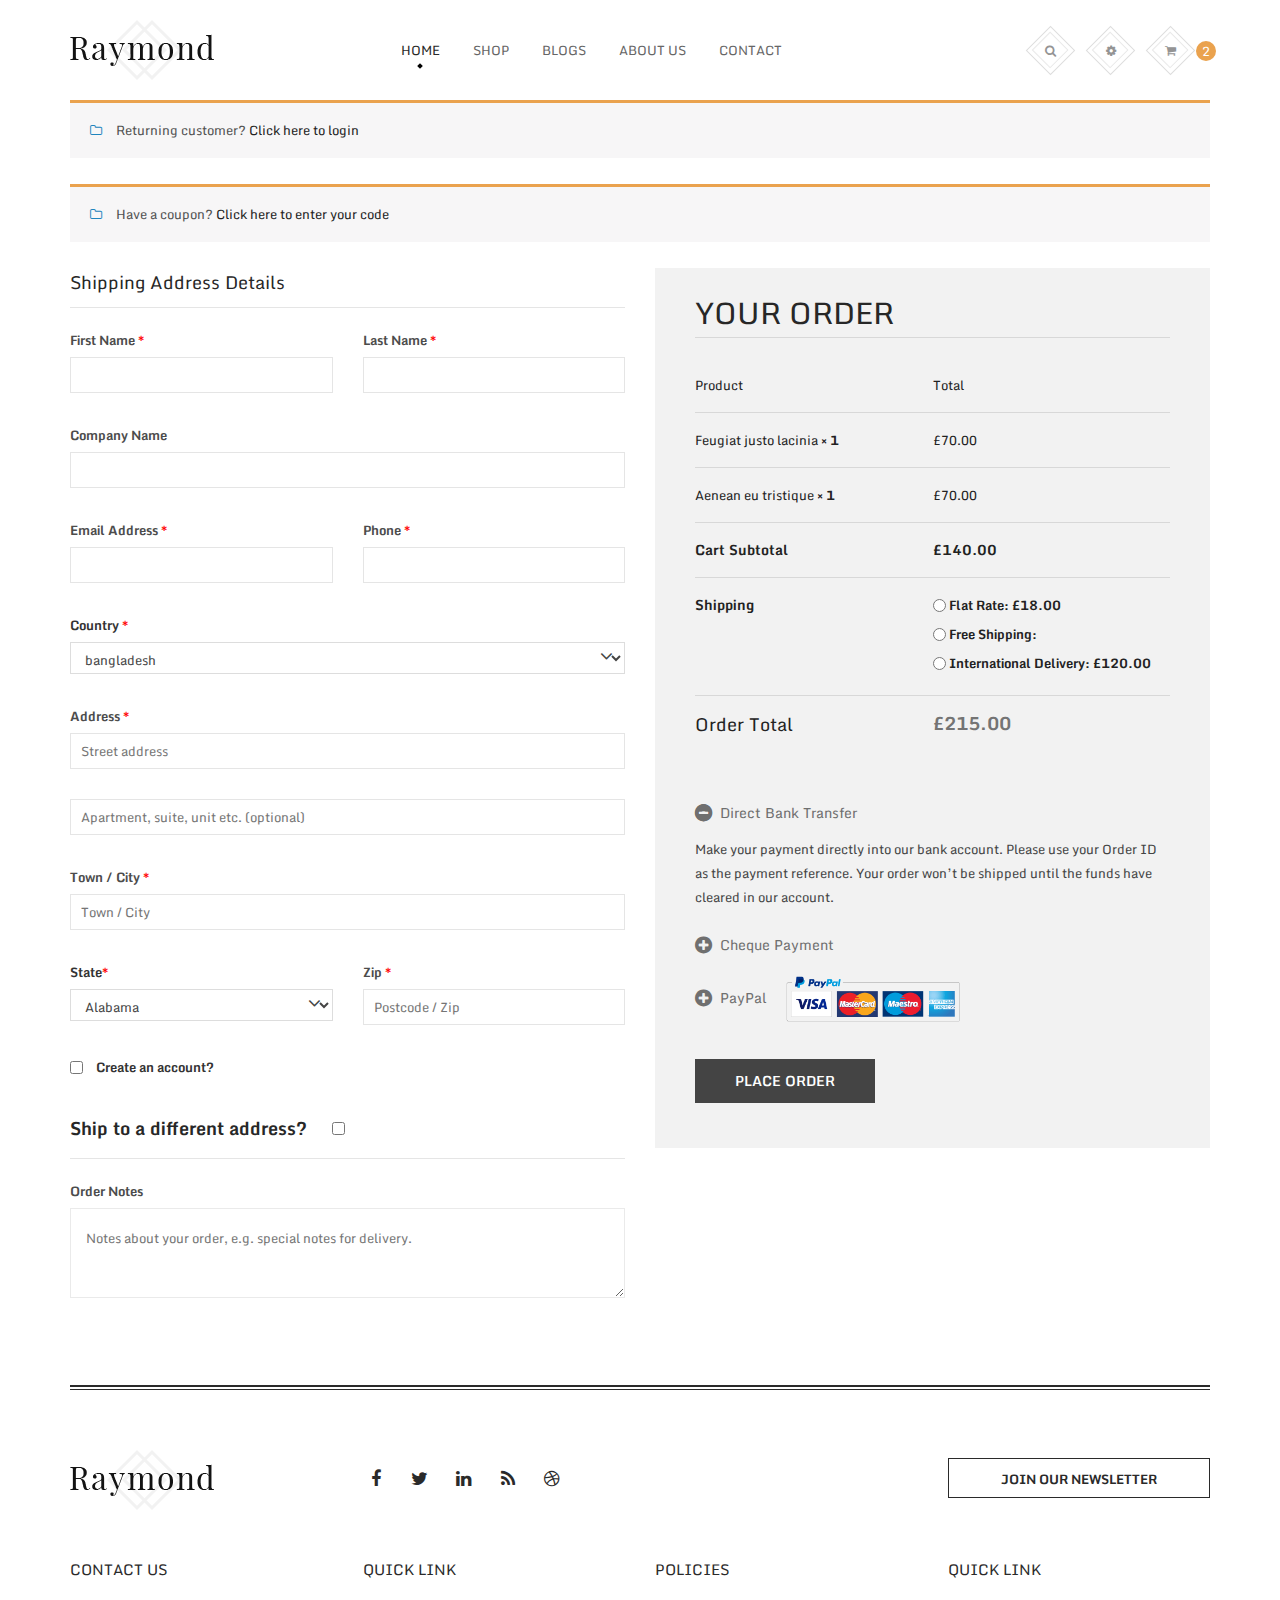
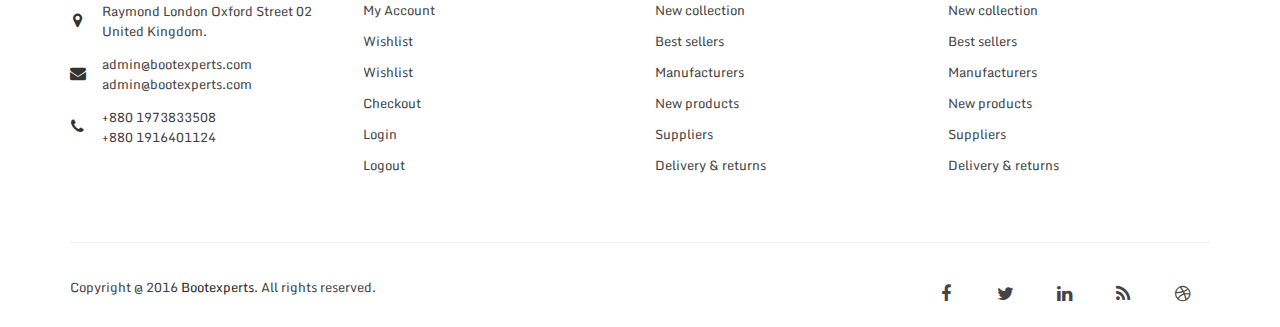
<file: raymond/checkout.html>
<!doctype html>
<html class="no-js" lang="en">
    
<!-- Mirrored from demo.devitems.com/raymond-preview/raymond/checkout.html by HTTrack Website Copier/3.x [XR&CO'2014], Wed, 19 Jun 2019 16:39:33 GMT -->
<head>
        <meta charset="utf-8">
        <meta http-equiv="x-ua-compatible" content="ie=edge">
        <title>Checkout || Raymond</title>
        <meta name="description" content="">
        <meta name="viewport" content="width=device-width, initial-scale=1">
		<!-- Place favicon.ico in the root directory -->
        <link rel="shortcut icon" href="img/favicon.png" />
        <!-- Google Font -->
        <link href='https://fonts.googleapis.com/css?family=Monda:400,700' rel='stylesheet' type='text/css'>
        <link href='https://fonts.googleapis.com/css?family=Oswald:400,700,300' rel='stylesheet' type='text/css'>
        <link href='https://fonts.googleapis.com/css?family=Playfair+Display:400,700' rel='stylesheet' type='text/css'>
		<!-- all css here -->
		<!-- bootstrap v3.3.6 css -->
        <link rel="stylesheet" href="css/bootstrap.min.css">
		<!-- animate css -->
        <link rel="stylesheet" href="css/animate.css">
		<!-- jquery-ui.min css -->
        <link rel="stylesheet" href="css/jquery-ui.min.css">
		<!-- meanmenu css -->
        <link rel="stylesheet" href="css/meanmenu.min.css">
		<!-- owl.carousel css -->
        <link rel="stylesheet" href="css/owl.carousel.css">
        <!-- fancybox CSS -->
        <link rel="stylesheet" href="css/fancybox/jquery.fancybox.css">
		<!-- font-awesome css -->
        <link rel="stylesheet" href="css/font-awesome.min.css">
        <!-- pe-icon-7-stroke css -->
        <link rel="stylesheet" href="css/pe-icon-7-stroke.css">
        <!-- nivo slider CSS-->
        <link rel="stylesheet" href="custom-slider/css/nivo-slider.css" type="text/css" />
        <link rel="stylesheet" href="custom-slider/css/preview.css" type="text/css" media="screen" />
		<!-- style css -->
		<link rel="stylesheet" href="style.css">
		<!-- responsive css -->
        <link rel="stylesheet" href="css/responsive.css">
		<!-- modernizr js -->
        <script src="js/vendor/modernizr-2.8.3.min.js"></script>
    </head>
    <body>
        <!--[if lt IE 8]>
            <p class="browserupgrade">You are using an <strong>outdated</strong> browser. Please <a href="http://browsehappy.com/">upgrade your browser</a> to improve your experience.</p>
        <![endif]-->

		<!-- HEADER AREA START -->
		<header>
			<div class="header-area" id="sticker">
				<div class="container">
					<div class="row">
						<!-- LOGO AREA START -->
						<div class="col-lg-2 col-md-2 col-sm-6">
							<div class="logo">
								<a href="index.html">
									<img src="img/logo.png" alt="Logo">
								</a>
							</div>
						</div>
						<!-- LOGO AREA END -->
						 <!-- MAIN MENU AREA START -->
                        <div class="col-lg-7 col-md-7 hidden-sm hidden-xs">
                            <div class="mainmenu">
                                <nav>
                                    <ul>
                                        <li class="active">
											<a href="index.html">Home</a>
                                        </li>
                                        <li>
											<a href="#">Shop</a>
                                            <div class="mega-menu">
                                                <div class="single-mega-menu">
                                                    <h3 class="menu-hedding">
                                                        <a href="shop.html">MEN</a>
                                                    </h3>
                                                    <a href="shop.html"></a>
                                                    <a href="shop.html">
                                                        <span class="new-pro">Topwear</span>
                                                    </a>
                                                    <a href="shop.html">Bottomwear</a>
                                                    <a href="shop.html">
                                                        <span class="hot-pro">Jackets</span>
                                                    </a>
                                                    <a href="shop.html">Footwear</a>
                                                    <a href="shop.html">Accessories</a>
                                                </div>
                                                <div class="single-mega-menu">
                                                    <h3 class="menu-hedding">
                                                        <a href="shop.html">WOMEN</a>
                                                    </h3>
                                                    <a href="shop.html">Topwear</a>
                                                    <a href="shop.html">
                                                        <span class="sale-pro">Bottomwear</span>
                                                    </a>
                                                    <a href="shop.html">
                                                        <span class="new-pro">Jackets</span>
                                                    </a>
                                                    <a href="shop.html">Footwear</a>
                                                    <a href="shop.html">Accessories</a>
                                                </div>
                                                <div class="single-mega-menu">
                                                    <h3 class="menu-hedding">
                                                        <a href="#">Special Collection</a>
                                                    </h3>
                                                    <a href="#">Aqua</a>
                                                    <a href="#">Flora Neon</a>
                                                </div>
                                                <div class="single-mega-menu">
                                                    <div class="menu-img">
                                                        <img src="img/menu2.jpg" alt="">
                                                    </div>
                                                </div>
                                            </div>
                                        </li>
                                        <li>
											<a href="blog-4-columns.html">Blogs</a>
                                        </li>
                                        <li>
											<a href="about-us.html">About us</a>
                                        </li>
                                        <li><a href="contact.html">Contact</a></li>
                                    </ul>
                                </nav>
                            </div>
                        </div>
                        <!-- MAIN MENU AREA END -->
						<!-- HEADER RIGHT START -->
						<div class="col-lg-3 col-md-3 col-sm-6">
							<div class="header-right">
								<div class="search-box-area">
									<div class="header-menu-item-icon">
									   <a href="#" class="icon-search">
											<i class="fa animated fa-search search-icon"></i>
										</a>
									</div>
									 <div class="search-form">
										<form action="#" method="post">
											<input type="text" placeholder="Search here...">
											<a title="Close" class="close-icon" href="#">X</a>
										</form>
									</div>
								</div>
								<div class="user-menu-area">
									<div class="header-menu-item-icon">
										<a href="#" class="user-icon">
											<i class="fa animated fa-gear"></i>
										</a>
										<div class="user-menu">
											<h3>ACCOUNT</h3>
											<ul>
												<li>
													<a href="my-account.html"><i class="fa fa-fw fa-user"></i>My Account</a>
												</li>
												<li>
													<a href="wishlist.html"><i class="fa fa-fw fa-heart"></i>My Wishlist</a>
												</li>
												<li>
													<a href="shopping-cart.html"><i class="fa fa-fw fa-shopping-cart"></i>My Cart</a>
												</li>
												<li>
													<a href="checkout.html"><i class="fa fa-fw fa-usd"></i>Checkout</a>
												</li>
												<li>
													<a href="login.html"><i class="fa fa-fw fa-unlock-alt"></i>Login</a>
												</li>
											</ul>
											<h3>LANGUAGE</h3>
											<ul>
												<li><a href="#"><img src="img/icon/en.png" alt="">English</a></li>
												<li><a href="#"><img src="img/icon/fr.png" alt="">French</a></li>
												<li><a href="#"><img src="img/icon/ge.png" alt="">German </a></li>
												<li><a href="#"><img src="img/icon/sp.png" alt="">Spanish</a></li>
											</ul>
											<h3>CURRENCY</h3>
											<ul>
												<li><a href="#">$ - USD</a></li>
												<li><a href="#">€ - Euro</a></li>
												<li><a href="#">£ - GBP</a></li>
											</ul>
										</div>
									</div>
								</div>
								<div class="mini-cart-area">
									<div class="header-menu-item-icon">
										<a href="#" class="icon-cart">
											<i class="fa animated fa-shopping-cart"></i>
											<span class="cart-total">2</span>
										</a>
										<div class="mini-cart">
											<ul>
												<li>
													<a href="#" class="remove">X</a>
													<div class="pro-img">
														<img src="img/cart/1.jpg" alt="">
													</div>
													<div class="cart-poro-details">
														<h2>
															<a href="#">New Oxford Blazer</a>
														</h2>
														<div class="star-rating">
															<i class="fa fa-star"></i>
															<i class="fa fa-star"></i>
															<i class="fa fa-star"></i>
															<i class="fa fa-star"></i>
															<i class="fa fa-star-o"></i>
														</div>
														<div class="quantity">
															1x<span>$450.00</span>
														</div>
													</div>
												</li>
												<li>
													<a href="#" class="remove">X</a>
													<div class="pro-img">
														<img src="img/cart/2.jpg" alt="">
													</div>
													<div class="cart-poro-details">
														<h2>
															<a href="#">New Oxford Blazer</a>
														</h2>
														<div class="star-rating">
															<i class="fa fa-star"></i>
															<i class="fa fa-star"></i>
															<i class="fa fa-star"></i>
															<i class="fa fa-star"></i>
															<i class="fa fa-star-o"></i>
														</div>
														<div class="quantity">
															1x<span>$180.00</span>
														</div>
													</div>
												</li>
											</ul>
											<p class="total">
												<strong>Total:</strong>
												<span class="total-price">$630</span>
											</p>
											<p class="buttons">
												<a href="shopping-cart.html">Go To Cart</a>
												<a href="checkout.html">Check Out</a>
											</p>
										</div>
									</div>
								</div>
							</div>
						</div>
						 <!-- HEADER RIGHT END -->
					</div>
				</div>
				<!-- mobile-menu-area start -->
				<div class="mobile-menu-area">
					<div class="container">
						<div class="row">
							<div class="col-md-12">
								<div class="mobile-menu">
									<nav id="dropdown">
										<ul>
											<li><a href="index.html">Home</a>
												<ul>
													<li><a href="index-2.html">Home Two</a></li>
													<li><a href="index-3.html">Home Three</a></li>
													<li><a href="index-4.html">Home Four</a></li>
													<li><a href="index-5.html">Home Five</a></li>
													<li><a href="index-6.html">Home Six</a></li>
													<li><a href="index-7.html">Home Seven</a></li>
													<li><a href="index-8.html">Home Eight</a></li>
													<li><a href="index-9.html">Home Nine</a></li>
												</ul>
											</li>
											<li><a href="shop.html">Shop</a>
												<ul>                                        
													<li><a href="shop-full-width.html">Shop Full Width</a></li>
													<li><a href="shop.html">Shop Left Sidebar</a></li>
													<li><a href="shop-right-sidebar.html">Shop Right Sidebar</a></li>
													<li><a href="shop-2-columns.html">Shop 2 Columns</a></li>
													<li><a href="shop.html">Shop 3 Column</a></li>
													<li><a href="shop-5-columns.html">Shop 5 columns</a></li>
												</ul>
											</li>
											<li><a href="shop.html">Elements</a>
												<ul>
													<li><a href="shop.html">Products By Category</a></li>
													<li><a href="shop.html">Product Image Zoom</a></li>
													<li><a href="shop.html">Variable Product</a></li>
													<li><a href="shop.html">Product Layout</a></li>
												</ul>
											</li>
											<li><a href="blog-left-sidebar.html">Blogs</a>
												<ul>
													<li><a href="blog-right-sidebar.html">Blog Right Sidebar</a></li>
													<li><a href="blog-left-sidebar.html">Blog Left Sidebar</a></li>
													<li><a href="blog-2-columns.html">Blog 2 Columns</a></li>
													<li><a href="blog-3-columns.html">Blog 3 Columns</a></li>
													<li><a href="blog-4-columns.html">Blog 4 Columns</a></li>
													<li><a href="blog-details.html">Detail Blog</a></li>
												</ul>
											</li>
											<li><a href="portfolio-2-columns.html">Portfolio</a>
												<ul>
													<li><a href="portfolio-2-columns.html">Portfolio 2 columns</a></li>
													<li><a href="portfolio-3-columns.html">Portfolio 3 columns</a></li>
													<li><a href="portfolio-4-columns.html">Portfolio 4 columns</a></li>
													<li><a href="portfolio-with-pagination-no-filter.html">Portfolio With Pagination</a></li>
													<li><a href="portfolio-details.html">Detail Portfolio</a></li>
												</ul>
											</li>
											<li><a href="#">Pages</a>
												<ul>
													<li><a href="about-us.html">About Us</a></li>
													<li><a href="single-product.html">Product Details</a></li>
													<li><a href="shopping-cart.html">Cart</a></li>
													<li><a href="wishlist.html">Wishlist</a></li>
													<li><a href="my-account.html">My Account</a></li>
													<li><a href="login.html">Login Or Register</a></li>
													<li><a href="checkout.html">Checkout</a></li>
													<li><a href="contact.html">Contact</a></li>
													<li><a href="404.html">404 Error</a></li>
												</ul>
											</li>
											<li><a href="contact-us.html">Contact</a></li>
										</ul>
									</nav>
								</div>                  
							</div>
						</div>
					</div>
				</div>
				<!-- mobile-menu-area end -->        
			</div> 
		</header>
		<!-- HEADER AREA END -->

		<!-- coupon-area start -->
		<div class="coupon-area">
			<div class="container">
				<div class="row">
					<div class="col-md-12">
						<div class="coupon-accordion">
							<!-- ACCORDION START -->
							<h3>Returning customer? <span id="showlogin">Click here to login</span></h3>
							<div id="checkout-login" class="coupon-content">
								<div class="coupon-info">
									<p class="coupon-text">If you have shopped with us before, please enter your details in the boxes below. If you are a new customer please proceed to the Billing & Shipping section.</p>
									<form action="#">
										<p class="form-row-first">
											<label>Username or email <span class="required">*</span></label>
											<input type="text" />
										</p>
										<p class="form-row-last">
											<label>Password  <span class="required">*</span></label>
											<input type="text" />
										</p>
										<p class="form-row">                    
											<input type="submit" value="Login" />
											<label>
												<input type="checkbox" />
												 Remember me 
											</label>
										</p>
										<p class="lost-password">
											<a href="#">Lost your password?</a>
										</p>
									</form>
								</div>
							</div>
							<!-- ACCORDION END -->  
							<!-- ACCORDION START -->
							<h3>Have a coupon? <span id="showcoupon">Click here to enter your code</span></h3>
							<div id="checkout_coupon" class="coupon-checkout-content">
								<div class="coupon-info">
									<form action="#">
										<p class="form-row-first">
											<input type="text" placeholder="Coupon code" />
										</p>
										<p class="form-row-last">
											<input type="submit" value="Apply Coupon" />
										</p>
									</form>
								</div>
							</div>
							<!-- ACCORDION END -->                      
						</div>
					</div>
				</div>
			</div>
		</div>
		<!-- coupon-area end -->
		<!-- checkout-area start -->
		<div class="checkout-area">
			<div class="container">
				<div class="row">
					<form action="#">
						<div class="col-lg-6 col-md-6">
							<div class="checkbox-form">                     
								<h3>Shipping Address Details</h3>
								<div class="row">
									<div class="col-md-6">
										<div class="checkout-form-list">
											<label>First Name <span class="required">*</span></label>                                       
											<input type="text" placeholder="" />
										</div>
									</div>
									<div class="col-md-6">
										<div class="checkout-form-list">
											<label>Last Name <span class="required">*</span></label>                                        
											<input type="text" placeholder="" />
										</div>
									</div>
									<div class="col-md-12">
										<div class="checkout-form-list">
											<label>Company Name</label>
											<input type="text" placeholder="" />
										</div>
									</div>
									<div class="col-md-6">
										<div class="checkout-form-list">
											<label>Email Address <span class="required">*</span></label>                                        
											<input type="text" placeholder="" />
										</div>
									</div>
									<div class="col-md-6">
										<div class="checkout-form-list">
											<label>Phone <span class="required">*</span></label>                                        
											<input type="text" placeholder="" />
										</div>
									</div>
									<div class="col-md-12">
										<div class="country-select">
											<label>Country <span class="required">*</span></label>
											<select>
											  <option value="volvo">bangladesh</option>
											  <option value="saab">Algeria</option>
											  <option value="mercedes">Afghanistan</option>
											  <option value="audi">Ghana</option>
											  <option value="audi2">Albania</option>
											  <option value="audi3">Bahrain</option>
											  <option value="audi4">Colombia</option>
											  <option value="audi5">Dominican Republic</option>
											</select>                                       
										</div>
									</div>
									<div class="col-md-12">
										<div class="checkout-form-list">
											<label>Address <span class="required">*</span></label>
											<input type="text" placeholder="Street address" />
										</div>
									</div>
									<div class="col-md-12">
										<div class="checkout-form-list">                                    
											<input type="text" placeholder="Apartment, suite, unit etc. (optional)" />
										</div>
									</div>
									<div class="col-md-12">
										<div class="checkout-form-list">
											<label>Town / City <span class="required">*</span></label>
											<input type="text" placeholder="Town / City" />
										</div>
									</div>
									<div class="col-md-6">
										<div class="country-select">
											<label>State<span class="required">*</span></label>                         
											<select>
												  <option>Alabama</option>
												  <option>Alaska</option>
												  <option>Arizona</option>
												  <option>Arkansas</option>
												  <option>Califonia</option>
												  <option>Delaware</option>
												  <option>Florida</option>
												  <option>Georgia</option>
											</select>
										</div>
									</div>
									<div class="col-md-6">
										<div class="checkout-form-list">
											<label>Zip <span class="required">*</span></label>                                      
											<input type="text" placeholder="Postcode / Zip" />
										</div>
									</div>
									<div class="col-md-12">
										<div class="checkout-form-list create-acc"> 
											<input id="cbox" type="checkbox" />
											<label>Create an account?</label>
										</div>
										<div id="cbox_info" class="checkout-form-list create-account">
											<p>Create an account by entering the information below. If you are a returning customer please login at the top of the page.</p>
											<label>Account password  <span class="required">*</span></label>
											<input type="password" placeholder="password" />    
										</div>
									</div>                              
								</div>
								<div class="different-address">
										<div class="ship-different-title">
											<h3>
												<label>Ship to a different address?</label>
												<input id="ship-box" type="checkbox" />
											</h3>
										</div>
									<div id="ship-box-info" class="row">
										<div class="col-md-6">
											<div class="checkout-form-list">
												<label>First Name <span class="required">*</span></label>                                       
												<input type="text" placeholder="" />
											</div>
										</div>
										<div class="col-md-6">
											<div class="checkout-form-list">
												<label>Last Name <span class="required">*</span></label>                                        
												<input type="text" placeholder="" />
											</div>
										</div>
										<div class="col-md-12">
											<div class="checkout-form-list">
												<label>Company Name</label>
												<input type="text" placeholder="" />
											</div>
										</div>
										<div class="col-md-12">
											<div class="country-select">
												<label>Country <span class="required">*</span></label>
												<select>
												  <option value="volvo">bangladesh</option>
												  <option value="saab">Algeria</option>
												  <option value="mercedes">Afghanistan</option>
												  <option value="audi">Ghana</option>
												  <option value="audi2">Albania</option>
												  <option value="audi3">Bahrain</option>
												  <option value="audi4">Colombia</option>
												  <option value="audi5">Dominican Republic</option>
												</select>                                       
											</div>
										</div>
										<div class="col-md-12">
											<div class="checkout-form-list">
												<label>Address <span class="required">*</span></label>
												<input type="text" placeholder="Street address" />
											</div>
										</div>
										<div class="col-md-12">
											<div class="checkout-form-list">    
												<input type="text" placeholder="Apartment, suite, unit etc. (optional)" />
											</div>
										</div>
										<div class="col-md-12">
											<div class="checkout-form-list">
												<label>Town / City <span class="required">*</span></label>
												<input type="text" placeholder="Town / City" />
											</div>
										</div>
										<div class="col-md-6">
											<div class="country-select">
											<label>State<span class="required">*</span></label>                         
											<select>
												  <option>Alabama</option>
												  <option>Alaska</option>
												  <option>Arizona</option>
												  <option>Arkansas</option>
												  <option>Califonia</option>
												  <option>Delaware</option>
												  <option>Florida</option>
												  <option>Georgia</option>
											</select>
											</div>
										</div>
										<div class="col-md-6">
											<div class="checkout-form-list">
												<label>Zip <span class="required">*</span></label>                                      
												<input type="text" placeholder="Postcode / Zip" />
											</div>
										</div>                              
									</div>
									<div class="order-notes">
										<div class="checkout-form-list">
											<label>Order Notes</label>
											<textarea id="checkout-mess" cols="30" rows="10" placeholder="Notes about your order, e.g. special notes for delivery." ></textarea>
										</div>                                  
									</div>
								</div>                                                  
							</div>
						</div>  
						<div class="col-lg-6 col-md-6">
							<div class="your-order">
								<h3>Your order</h3>
								<div class="your-order-table table-responsive">
									<table>
										<thead>
											<tr>
												<th class="product-name">Product</th>
												<th class="product-total">Total</th>
											</tr>                           
										</thead>
										<tbody>
											<tr class="cart_item">
												<td class="product-name">
													Feugiat justo lacinia <strong class="product-quantity"> × 1</strong>
												</td>
												<td class="product-total">
													<span class="amount">£70.00</span>
												</td>
											</tr>
											<tr class="cart_item">
												<td class="product-name">
													Aenean eu tristique <strong class="product-quantity"> × 1</strong>
												</td>
												<td class="product-total">
													<span class="amount">£70.00</span>
												</td>
											</tr>
										</tbody>
										<tfoot>
											<tr class="cart-subtotal">
												<th>Cart Subtotal</th>
												<td><span class="amount">£140.00</span></td>
											</tr>
											<tr class="shipping">
												<th>Shipping</th>
												<td>
													<ul>
														<li>
															<input type="radio" />
															<label>
																Flat Rate: <span class="amount">£18.00</span>
															</label>
														</li>
														<li>
															<input type="radio" />
															<label>Free Shipping:</label>
														</li>
														<li>
															<input type="radio" />
															<label>International Delivery: <span class="amount">£120.00</span></label>
														</li>
													</ul>
												</td>
											</tr>
											<tr class="order-total">
												<th>Order Total</th>
												<td><strong><span class="amount">£215.00</span></strong>
												</td>
											</tr>                               
										</tfoot>
									</table>
								</div>
								<div class="payment-method">
									<div class="payment-accordion">
										<!-- ACCORDION START -->
										<h3 class="open">Direct Bank Transfer</h3>
										<div class="payment-content">
											<p>Make your payment directly into our bank account. Please use your Order ID as the payment reference. Your order won’t be shipped until the funds have cleared in our account.</p>
										</div>
										<!-- ACCORDION END -->  
										<!-- ACCORDION START -->
										<h3>Cheque Payment</h3>
										<div class="payment-content">
											<p>Please send your cheque to Store Name, Store Street, Store Town, Store State / County, Store Postcode.</p>
										</div>
										<!-- ACCORDION END -->  
										<!-- ACCORDION START -->
										<h3>PayPal <img src="img/payment.png" alt="" /></h3>
										<div class="payment-content">
											<p>Pay via PayPal; you can pay with your credit card if you don’t have a PayPal account.</p>
										</div>
										<!-- ACCORDION END -->                                  
									</div>
									<div class="order-button-payment">
										<input type="submit" value="Place order" />
									</div>
								</div>
							</div>
						</div>
					</form>
				</div>
			</div>
		</div>
		<!-- checkout-area end -->
   
		<!-- FOOTER TOP AREA START -->
		<div class="footer-top-area">
			<div class="container">
				<hr>
				<div class="row">
					<div class="col-md-3 col-sm-4">
						<div class="footer-logo">
							<a href="index.html">
								<img src="img/logo.png" alt="Logo">
							</a>
						</div>
					</div>
					<div class="col-md-3 col-sm-4">
						<div class="footer-socials">
							<ul>
								<li><a href="#"><i class="fa fa-facebook"></i></a></li>
								<li><a href="#"><i class="fa fa-twitter"></i></a></li>
								<li><a href="#"><i class="fa fa-linkedin"></i></a></li>
								<li><a href="#"><i class="fa fa-rss"></i></a></li>
								<li><a href="#"><i class="fa fa-dribbble"></i></a></li>
							</ul>
						</div>
					</div>
					<div class="col-md-3 hidden-sm"></div>
					<div class="col-md-3 col-sm-4">
						<div class="news-letter-button">
							<a data-target="#newslatterModal" data-toggle="modal" href="#">JOIN OUR NEWSLETTER</a>
						</div>
					</div>
				</div>
			</div>
		</div>
		<!-- FOOTER TOP AREA END -->
		<!-- FOOTER MIDDLE AREA START -->
		<div class="footer-middle">
			<div class="container">
				<div class="row">
					<div class="col-md-3 col-sm-6">
						<div class="contact-info">
							<h3 class="footer-title">CONTACT US</h3>
							<div class="address-area">
								<ul>
									<li>
										<a href="#"><i class="fa fa-map-marker"></i>
										<span>Raymond London Oxford Street 02 United Kingdom.</span></a>
									</li>
									<li>
										<a href="#"><i class="fa fa-envelope"></i>
										<span>admin@bootexperts.com admin@bootexperts.com</span></a>
									</li>
									<li>
										<a href="#"><i class="fa fa-phone"></i>
										<span>+880 1973833508 <br>+880 1916401124</span></a>
									</li>
								</ul>
							</div>
						</div>
					</div>
					<div class="col-md-3 col-sm-6">
						<div class="footer-menu">
							<h3 class="footer-title">QUICK LINK</h3>
							<ul>
								<li><a href="my-account.html">My Account</a></li>
								<li><a href="wishlist.html">Wishlist</a></li>
								<li><a href="wishlist.html">Wishlist</a></li>
								<li><a href="checkout.html">Checkout</a></li>
								<li><a href="login.html">Login</a></li>
								<li><a href="#">Logout</a></li>
							</ul>
						</div>
					</div>
					<div class="col-md-3 col-sm-6">
						<div class="footer-menu">
							<h3 class="footer-title">POLICIES</h3>
							<ul>
								<li><a href="#">New collection</a></li>
								<li><a href="#">Best sellers</a></li>
								<li><a href="#">Manufacturers</a></li>
								<li><a href="#">New products</a></li>
								<li><a href="#">Suppliers</a></li>
								<li><a href="#">Delivery & returns</a></li>
							</ul>
						</div>
					</div>
					<div class="col-md-3 col-sm-6">
						<div class="footer-menu">
							<h3 class="footer-title">QUICK LINK</h3>
							<ul>
								<li><a href="#">New collection</a></li>
								<li><a href="#">Best sellers</a></li>
								<li><a href="#">Manufacturers</a></li>
								<li><a href="#">New products</a></li>
								<li><a href="#">Suppliers</a></li>
								<li><a href="#">Delivery & returns</a></li>
							</ul>
						</div>
					</div>
				</div>
			</div>
		</div>
		<!-- FOOTER MIDDLE AREA END -->
		<!-- FOOTER BOTTOM AREA START -->
		<div class="footer-bottom">
			<div class="container">
				<hr>
				<div class="row">
					<div class="col-xs-12 col-sm-6 col-md-6 col-lg-6">
						<div class="copy-right">
							Copyright @ 2016 <a href="http://bootexperts.com/">Bootexperts</a>. All rights reserved.
						</div>
					</div>
					<div class="col-xs-12 col-sm-6 col-md-6 col-lg-6">
						<div class="footer-socials">
							<ul>
								<li><a href="#"><i class="fa fa-facebook"></i></a></li>
								<li><a href="#"><i class="fa fa-twitter"></i></a></li>
								<li><a href="#"><i class="fa fa-linkedin"></i></a></li>
								<li><a href="#"><i class="fa fa-rss"></i></a></li>
								<li><a href="#"><i class="fa fa-dribbble"></i></a></li>
							</ul>
						</div>
					</div>
				</div>
			</div>
		</div>
		<!-- FOOTER BOTTOM AREA END -->


		<!-- NEWS LATTER MODAL START-->
		<div class="newslatterModal">
			<div class="modal fade" id="newslatterModal" tabindex="-1" role="dialog">
				<div class="modal-dialog" role="document">
					<div class="modal-content">
						<div class="modal-header">
							<button type="button" class="close" data-dismiss="modal" aria-label="Close"><span aria-hidden="true">&times;</span></button>
						</div>
						<div class="modal-body">
							<div class="col-sm-5">
								<div class="newsletter-bg">
									<img alt="background newsletter" src="img/newsletter.jpg">
								</div>
							</div>
							<div class="col-sm-7">
								<div class="newsletter-desc">
									<h3>JOIN OUR NEWSLETTER</h3>
									<p>Sign up for our newsletter and get <span>20%</span> off your next order. Pretty sweet, we know.</p>
									<div class="newsletter-form">
										<form method="post" action="#">
											<p>
												<input type="email" placeholder="Type your email here">
											</p>
											<p>
												<input type="submit" value="Subscribe">
											</p>
											<div class="newsletter-checkbox">
												<input type="checkbox">
												<span>Don’t show this popup again</span>
											</div>
										</form>
									</div>
								</div>
							</div>

						</div><!-- .modal-body -->
					</div><!-- .modal-content -->
				</div><!-- .modal-dialog -->
			</div>
		 </div>
		 <!-- NEWS LATTER MODAL END-->

		<!-- all js here -->
		<!-- jquery latest version -->
        <script src="js/vendor/jquery-1.12.4.min.js"></script>
		<!-- bootstrap js -->
        <script src="js/bootstrap.min.js"></script>
        <!-- Nivo slider js -->        
        <script src="custom-slider/js/jquery.nivo.slider.js" type="text/javascript"></script>
        <script src="custom-slider/home.js" type="text/javascript"></script>
		<!-- owl.carousel js -->
        <script src="js/owl.carousel.min.js"></script>
		<!-- meanmenu js -->
        <script src="js/jquery.meanmenu.js"></script>
		<!-- jquery-ui js -->
        <script src="js/jquery-ui.min.js"></script>
        <!-- jquery.mixitup js -->
        <script src="js/jquery.mixitup.min.js"></script>
        <!-- fancybox js -->
        <script src="js/fancybox/jquery.fancybox.pack.js"></script>
        <!-- jquery.counterup js -->
        <script src="js/jquery.counterup.min.js"></script>
        <script src="js/waypoints.js"></script>
        <!-- elevateZoom js -->
        <script src="js/jquery.elevateZoom-3.0.8.min.js"></script>
        <!-- jquery.bxslider.min.js -->       
        <script src="js/jquery.bxslider.min.js"></script>
        <!-- jquery.collapse js -->
        <script src="js/jquery.collapse.js"></script>
		<!-- wow js -->
        <script src="js/wow.min.js"></script>
		<!-- plugins js -->
        <script src="js/plugins.js"></script>
		<!-- main js -->
        <script src="js/main.js"></script>
    </body>

<!-- Mirrored from demo.devitems.com/raymond-preview/raymond/checkout.html by HTTrack Website Copier/3.x [XR&CO'2014], Wed, 19 Jun 2019 16:39:35 GMT -->
</html>
</file>
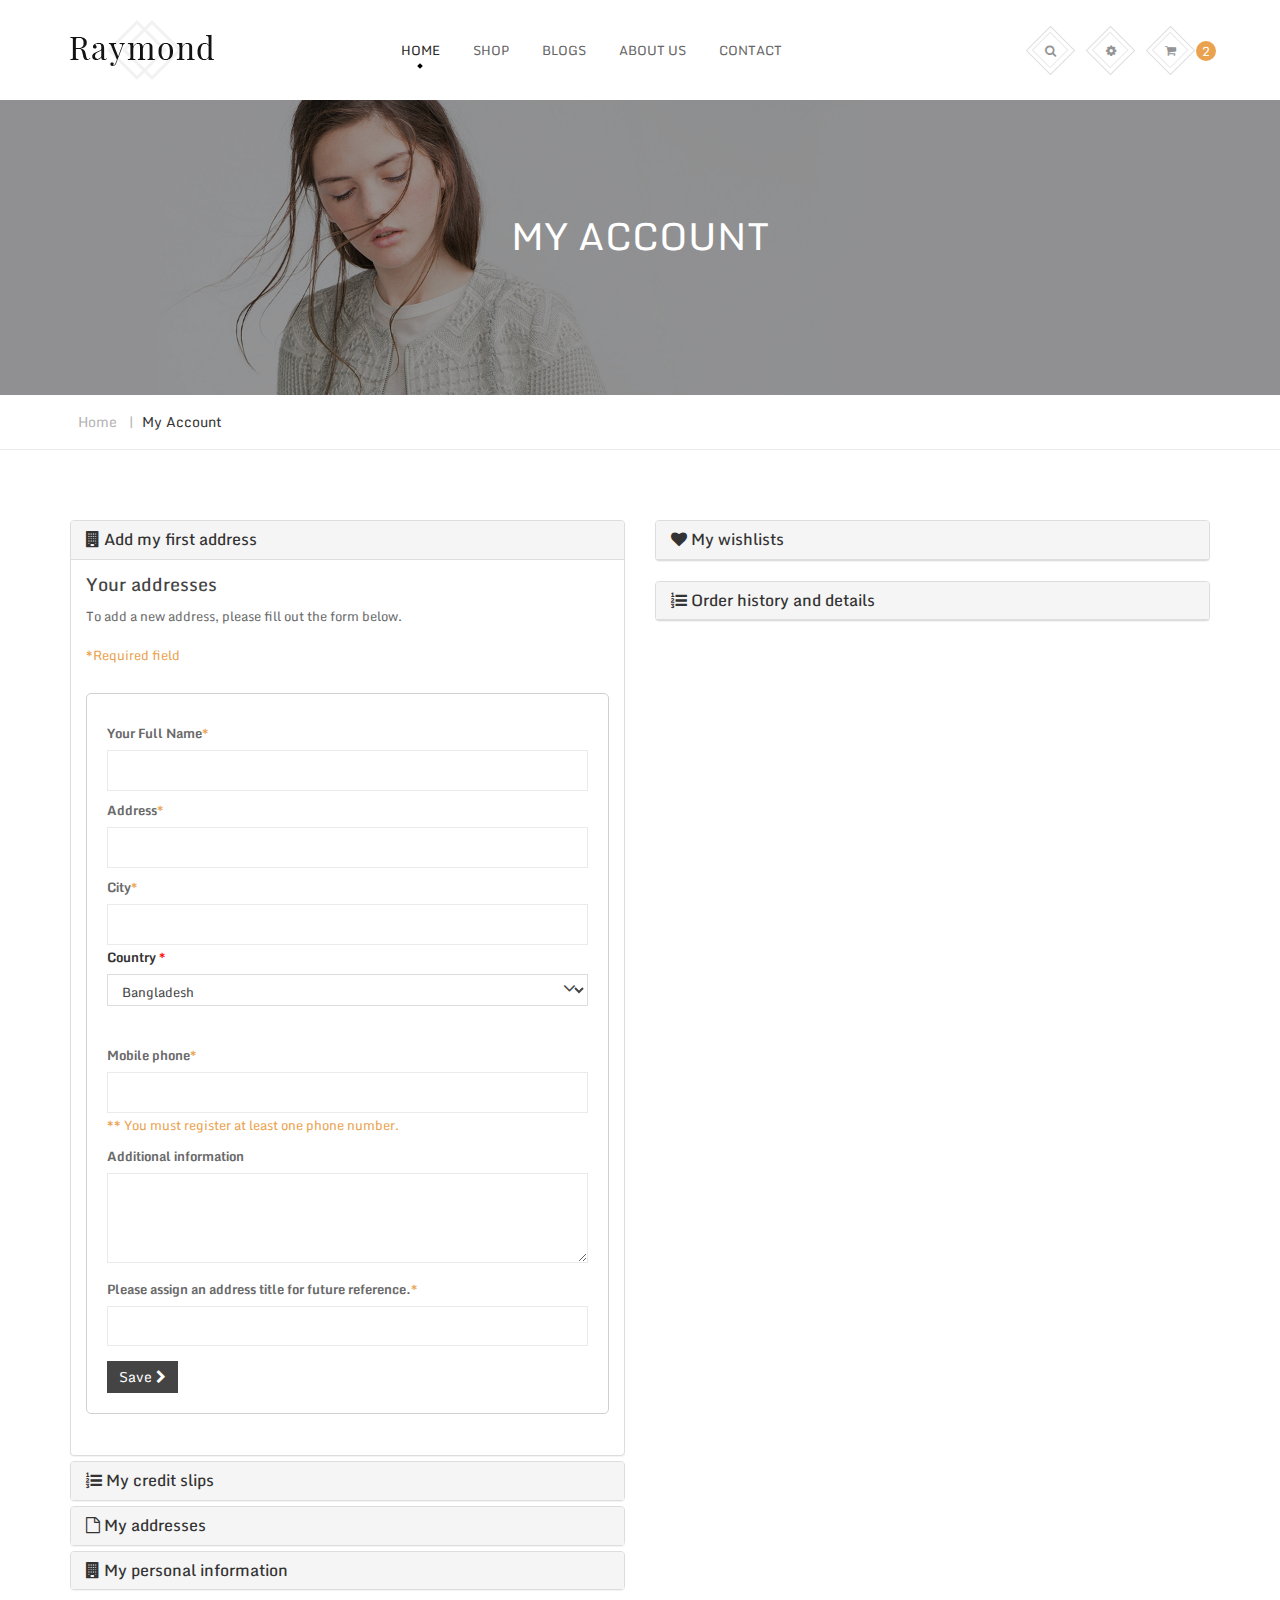
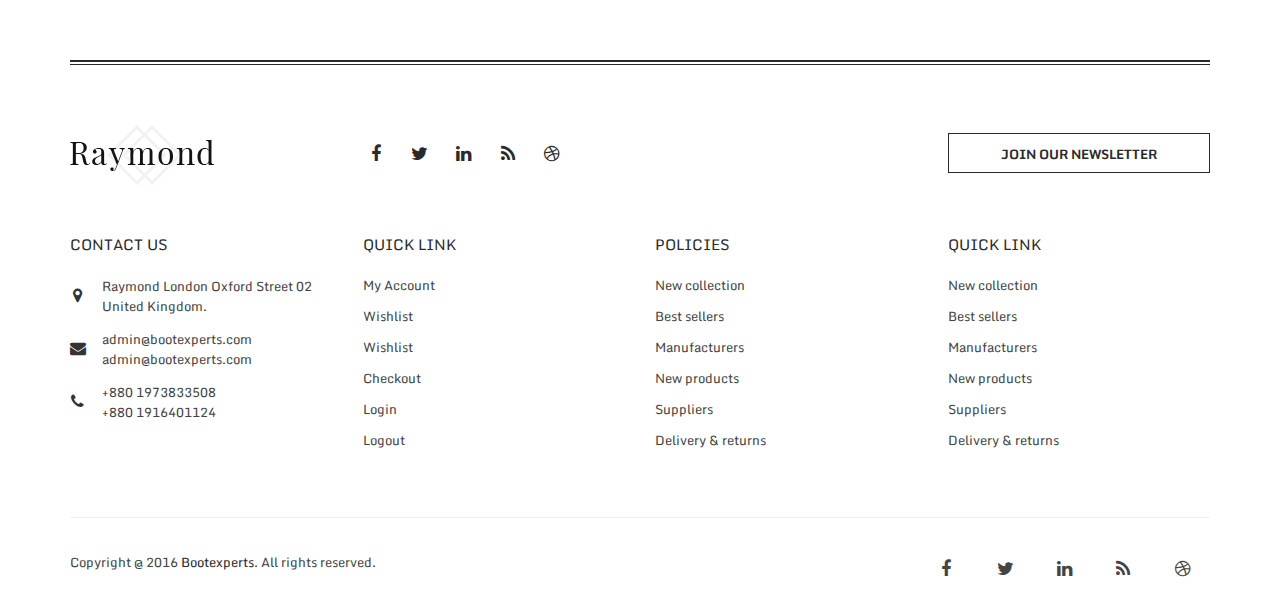
<file: raymond/my-account.html>
<!doctype html>
<html class="no-js" lang="en">
    
<!-- Mirrored from demo.devitems.com/raymond-preview/raymond/my-account.html by HTTrack Website Copier/3.x [XR&CO'2014], Wed, 19 Jun 2019 16:39:29 GMT -->
<head>
        <meta charset="utf-8">
        <meta http-equiv="x-ua-compatible" content="ie=edge">
        <title>My Account || Raymond</title>
        <meta name="description" content="">
        <meta name="viewport" content="width=device-width, initial-scale=1">
		<!-- Place favicon.ico in the root directory -->
        <link rel="shortcut icon" href="img/favicon.png" />
        <!-- Google Font -->
        <link href='https://fonts.googleapis.com/css?family=Monda:400,700' rel='stylesheet' type='text/css'>
        <link href='https://fonts.googleapis.com/css?family=Oswald:400,700,300' rel='stylesheet' type='text/css'>
        <link href='https://fonts.googleapis.com/css?family=Playfair+Display:400,700' rel='stylesheet' type='text/css'>
		<!-- all css here -->
		<!-- bootstrap v3.3.6 css -->
        <link rel="stylesheet" href="css/bootstrap.min.css">
		<!-- animate css -->
        <link rel="stylesheet" href="css/animate.css">
		<!-- jquery-ui.min css -->
        <link rel="stylesheet" href="css/jquery-ui.min.css">
		<!-- meanmenu css -->
        <link rel="stylesheet" href="css/meanmenu.min.css">
		<!-- owl.carousel css -->
        <link rel="stylesheet" href="css/owl.carousel.css">
        <!-- fancybox CSS -->
        <link rel="stylesheet" href="css/fancybox/jquery.fancybox.css">
		<!-- font-awesome css -->
        <link rel="stylesheet" href="css/font-awesome.min.css">
        <!-- pe-icon-7-stroke css -->
        <link rel="stylesheet" href="css/pe-icon-7-stroke.css">
        <!-- nivo slider CSS -->
        <link rel="stylesheet" href="custom-slider/css/nivo-slider.css" type="text/css" />
        <link rel="stylesheet" href="custom-slider/css/preview.css" type="text/css" media="screen" />
		<!-- style css -->
		<link rel="stylesheet" href="style.css">
		<!-- responsive css -->
        <link rel="stylesheet" href="css/responsive.css">
		<!-- modernizr js -->
        <script src="js/vendor/modernizr-2.8.3.min.js"></script>
    </head>
    <body>
        <!--[if lt IE 8]>
            <p class="browserupgrade">You are using an <strong>outdated</strong> browser. Please <a href="http://browsehappy.com/">upgrade your browser</a> to improve your experience.</p>
        <![endif]-->

        <!-- HEADER AREA START -->
        <header>
            <div class="header-area" id="sticker">
                <div class="container">
                    <div class="row">
                        <!-- LOGO AREA START -->
                        <div class="col-lg-2 col-md-2 col-sm-6">
                            <div class="logo">
                                <a href="index.html">
                                    <img src="img/logo.png" alt="Logo">
                                </a>
                            </div>
                        </div>
                        <!-- LOGO AREA END -->
                         <!-- MAIN MENU AREA START -->
                        <div class="col-lg-7 col-md-7 hidden-sm hidden-xs">
                            <div class="mainmenu">
                                <nav>
                                    <ul>
                                        <li class="active">
                                            <a href="index.html">Home</a>
                                        </li>
                                        <li>
                                            <a href="#">Shop</a>
                                            <div class="mega-menu">
                                                <div class="single-mega-menu">
                                                    <h3 class="menu-hedding">
                                                        <a href="shop.html">MEN</a>
                                                    </h3>
                                                    <a href="shop.html"></a>
                                                    <a href="shop.html">
                                                        <span class="new-pro">Topwear</span>
                                                    </a>
                                                    <a href="shop.html">Bottomwear</a>
                                                    <a href="shop.html">
                                                        <span class="hot-pro">Jackets</span>
                                                    </a>
                                                    <a href="shop.html">Footwear</a>
                                                    <a href="shop.html">Accessories</a>
                                                </div>
                                                <div class="single-mega-menu">
                                                    <h3 class="menu-hedding">
                                                        <a href="shop.html">WOMEN</a>
                                                    </h3>
                                                    <a href="shop.html">Topwear</a>
                                                    <a href="shop.html">
                                                        <span class="sale-pro">Bottomwear</span>
                                                    </a>
                                                    <a href="shop.html">
                                                        <span class="new-pro">Jackets</span>
                                                    </a>
                                                    <a href="shop.html">Footwear</a>
                                                    <a href="shop.html">Accessories</a>
                                                </div>
                                                <div class="single-mega-menu">
                                                    <h3 class="menu-hedding">
                                                        <a href="#">Special Collection</a>
                                                    </h3>
                                                    <a href="#">Aqua</a>
                                                    <a href="#">Flora Neon</a>
                                                </div>
                                                <div class="single-mega-menu">
                                                    <div class="menu-img">
                                                        <img src="img/menu2.jpg" alt="">
                                                    </div>
                                                </div>
                                            </div>
                                        </li>
                                        <li>
                                            <a href="blog-4-columns.html">Blogs</a>
                                        </li>
                                        <li>
                                            <a href="about-us.html">About us</a>
                                        </li>
                                        <li><a href="contact.html">Contact</a></li>
                                    </ul>
                                </nav>
                            </div>
                        </div>
                        <!-- MAIN MENU AREA END -->
                        <!-- HEADER RIGHT START -->
                        <div class="col-lg-3 col-md-3 col-sm-6">
                            <div class="header-right">
                                <div class="search-box-area">
                                    <div class="header-menu-item-icon">
                                       <a href="#" class="icon-search">
                                            <i class="fa animated fa-search search-icon"></i>
                                        </a>
                                    </div>
                                     <div class="search-form">
                                        <form action="#" method="post">
                                            <input type="text" placeholder="Search here...">
                                            <a title="Close" class="close-icon" href="#">X</a>
                                        </form>
                                    </div>
                                </div>
                                <div class="user-menu-area">
                                    <div class="header-menu-item-icon">
                                        <a href="#" class="user-icon">
                                            <i class="fa animated fa-gear"></i>
                                        </a>
                                        <div class="user-menu">
                                            <h3>ACCOUNT</h3>
                                            <ul>
                                                <li>
                                                    <a href="my-account.html"><i class="fa fa-fw fa-user"></i>My Account</a>
                                                </li>
                                                <li>
                                                    <a href="wishlist.html"><i class="fa fa-fw fa-heart"></i>My Wishlist</a>
                                                </li>
                                                <li>
                                                    <a href="shopping-cart.html"><i class="fa fa-fw fa-shopping-cart"></i>My Cart</a>
                                                </li>
                                                <li>
                                                    <a href="checkout.html"><i class="fa fa-fw fa-usd"></i>Checkout</a>
                                                </li>
                                                <li>
                                                    <a href="login.html"><i class="fa fa-fw fa-unlock-alt"></i>Login</a>
                                                </li>
                                            </ul>
                                            <h3>LANGUAGE</h3>
                                            <ul>
                                                <li><a href="#"><img src="img/icon/en.png" alt="">English</a></li>
                                                <li><a href="#"><img src="img/icon/fr.png" alt="">French</a></li>
                                                <li><a href="#"><img src="img/icon/ge.png" alt="">German</a></li>
                                                <li><a href="#"><img src="img/icon/sp.png" alt="">Spanish</a></li>
                                            </ul>
                                            <h3>CURRENCY</h3>
                                            <ul>
                                                <li><a href="#">$ - USD</a></li>
                                                <li><a href="#">€ - Euro</a></li>
                                                <li><a href="#">£ - GBP</a></li>
                                            </ul>
                                        </div>
                                    </div>
                                </div>
                                <div class="mini-cart-area">
                                    <div class="header-menu-item-icon">
                                        <a href="#" class="icon-cart">
                                            <i class="fa animated fa-shopping-cart"></i>
                                            <span class="cart-total">2</span>
                                        </a>
                                        <div class="mini-cart">
                                            <ul>
                                                <li>
                                                    <a href="#" class="remove">X</a>
                                                    <div class="pro-img">
                                                        <img src="img/cart/1.jpg" alt="">
                                                    </div>
                                                    <div class="cart-poro-details">
                                                        <h2>
                                                            <a href="#">New Oxford Blazer</a>
                                                        </h2>
                                                        <div class="star-rating">
                                                            <i class="fa fa-star"></i>
                                                            <i class="fa fa-star"></i>
                                                            <i class="fa fa-star"></i>
                                                            <i class="fa fa-star"></i>
                                                            <i class="fa fa-star-o"></i>
                                                        </div>
                                                        <div class="quantity">
                                                            1x<span>$450.00</span>
                                                        </div>
                                                    </div>
                                                </li>
                                                <li>
                                                    <a href="#" class="remove">X</a>
                                                    <div class="pro-img">
                                                        <img src="img/cart/2.jpg" alt="">
                                                    </div>
                                                    <div class="cart-poro-details">
                                                        <h2>
                                                            <a href="#">New Oxford Blazer</a>
                                                        </h2>
                                                        <div class="star-rating">
                                                            <i class="fa fa-star"></i>
                                                            <i class="fa fa-star"></i>
                                                            <i class="fa fa-star"></i>
                                                            <i class="fa fa-star"></i>
                                                            <i class="fa fa-star-o"></i>
                                                        </div>
                                                        <div class="quantity">
                                                            1x<span>$180.00</span>
                                                        </div>
                                                    </div>
                                                </li>
                                            </ul>
                                            <p class="total">
                                                <strong>Total:</strong>
                                                <span class="total-price">$630</span>
                                            </p>
                                            <p class="buttons">
                                                <a href="shopping-cart.html">Go To Cart</a>
                                                <a href="checkout.html">Check Out</a>
                                            </p>
                                        </div>
                                    </div>
                                </div>
                            </div>
                        </div>
                         <!-- HEADER RIGHT END -->
                    </div>
                </div>
                <!-- mobile-menu-area start -->
                <div class="mobile-menu-area">
                    <div class="container">
                        <div class="row">
                            <div class="col-md-12">
                                <div class="mobile-menu">
                                    <nav id="dropdown">
                                        <ul>
                                            <li><a href="index.html">Home</a>
                                                <ul>
                                                    <li><a href="index-2.html">Home Two</a></li>
                                                    <li><a href="index-3.html">Home Three</a></li>
                                                    <li><a href="index-4.html">Home Four</a></li>
                                                    <li><a href="index-5.html">Home Five</a></li>
                                                    <li><a href="index-6.html">Home Six</a></li>
                                                    <li><a href="index-7.html">Home Seven</a></li>
                                                    <li><a href="index-8.html">Home Eight</a></li>
                                                    <li><a href="index-9.html">Home Nine</a></li>
                                                </ul>
                                            </li>
                                            <li><a href="shop.html">Shop</a>
                                                <ul>                                        
                                                    <li><a href="shop-full-width.html">Shop Full Width</a></li>
                                                    <li><a href="shop.html">Shop Left Sidebar</a></li>
                                                    <li><a href="shop-right-sidebar.html">Shop Right Sidebar</a></li>
                                                    <li><a href="shop-2-columns.html">Shop 2 Columns</a></li>
                                                    <li><a href="shop.html">Shop 3 Column</a></li>
                                                    <li><a href="shop-5-columns.html">Shop 5 columns</a></li>
                                                </ul>
                                            </li>
                                            <li><a href="shop.html">Elements</a>
                                                <ul>
                                                    <li><a href="shop.html">Products By Category</a></li>
                                                    <li><a href="shop.html">Product Image Zoom</a></li>
                                                    <li><a href="shop.html">Variable Product</a></li>
                                                    <li><a href="shop.html">Product Layout</a></li>
                                                </ul>
                                            </li>
                                            <li><a href="blog-left-sidebar.html">Blogs</a>
                                                <ul>
                                                    <li><a href="blog-right-sidebar.html">Blog Right Sidebar</a></li>
                                                    <li><a href="blog-left-sidebar.html">Blog Left Sidebar</a></li>
                                                    <li><a href="blog-2-columns.html">Blog 2 Columns</a></li>
                                                    <li><a href="blog-3-columns.html">Blog 3 Columns</a></li>
                                                    <li><a href="blog-4-columns.html">Blog 4 Columns</a></li>
                                                    <li><a href="blog-details.html">Detail Blog</a></li>
                                                </ul>
                                            </li>
                                            <li><a href="portfolio-2-columns.html">Portfolio</a>
                                                <ul>
                                                    <li><a href="portfolio-2-columns.html">Portfolio 2 columns</a></li>
                                                    <li><a href="portfolio-3-columns.html">Portfolio 3 columns</a></li>
                                                    <li><a href="portfolio-4-columns.html">Portfolio 4 columns</a></li>
                                                    <li><a href="portfolio-with-pagination-no-filter.html">Portfolio With Pagination</a></li>
                                                    <li><a href="portfolio-details.html">Detail Portfolio</a></li>
                                                </ul>
                                            </li>
                                            <li><a href="#">Pages</a>
                                                <ul>
                                                    <li><a href="about-us.html">About Us</a></li>
                                                    <li><a href="single-product.html">Product Details</a></li>
                                                    <li><a href="shopping-cart.html">Cart</a></li>
                                                    <li><a href="wishlist.html">Wishlist</a></li>
                                                    <li><a href="my-account.html">My Account</a></li>
                                                    <li><a href="login.html">Login Or Register</a></li>
                                                    <li><a href="checkout.html">Checkout</a></li>
                                                    <li><a href="contact.html">Contact</a></li>
                                                    <li><a href="404.html">404 Error</a></li>
                                                </ul>
                                            </li>
                                            <li><a href="contact-us.html">Contact</a></li>
                                        </ul>
                                    </nav>
                                </div>                  
                            </div>
                        </div>
                    </div>
                </div>
                <!-- mobile-menu-area end -->        
            </div> 
        </header>
        <!-- HEADER AREA END -->
        <!-- PAGE-HEADER-AREA-START -->
        <div class="page-header-area">
            <div class="container">
                <div class="row">
                    <div class="col-md-12">
                        <div class="page-title">
                            <h2>My Account</h2>
                        </div>
                    </div>
                </div>
            </div>
        </div>
        <!-- PAGE-HEADER-AREA-END -->
        <!-- BREADCRUMB-AREA-START -->
        <div class="breadcrumb-area">
            <div class="container">
                <div class="row">
                    <div class="col-md-12">
                        <div class="breadcrumb-menu">
                            <ul>
                                <li><a href="#">Home</a> | </li>
                                <li><span>My Account</span></li>
                            </ul>
                        </div>
                    </div>
                </div>
            </div>
        </div>
        <!-- BREADCRUMB-AREA-END -->
        <!-- LOGIN-REGISTER-AREA-START -->
        <div class="container">
            <div class="row">
                <div class="addresses-lists">
                    <div class="col-xs-12 col-sm-6 col-lg-6">
                        <div class="panel-group" id="accordion" role="tablist" aria-multiselectable="true">
                            <div class="panel panel-default">
                                <div class="panel-heading" role="tab" id="headingOne">
                                    <h4 class="panel-title">
                                        <a role="button" data-toggle="collapse" data-parent="#accordion" href="#collapseOne" aria-expanded="true" aria-controls="collapseOne">
                                            <i class="fa fa-building"></i>
                                           <span>Add my first address</span>
                                        </a>
                                    </h4>
                                </div>
                                <div id="collapseOne" class="panel-collapse collapse in" role="tabpanel" aria-labelledby="headingOne">
                                    <div class="panel-body">
                                        <div class="coupon-info">
                                            <h1 class="heading-title">Your addresses </h1>
                                            <p class="coupon-text">To add a new address, please fill out the form below.</p>
                                            <p class="required">*Required field</p>
                                            <form action="#">
                                                <p class="form-row">
                                                    <label>Your Full Name<span class="required">*</span></label>
                                                    <input type="text" />
                                                </p>
                                                <p class="form-row">
                                                    <label>Address<span class="required">*</span></label>
                                                    <input type="text" />
                                                </p>
                                                <p class="form-row">
                                                    <label>City<span class="required">*</span></label>
                                                    <input type="text" />
                                                </p>
                                                <div class="country-select shop-select">
                                                    <label>Country <span class="required">*</span></label>
                                                    <select>
                                                        <option value="volvo">Bangladesh</option>
                                                        <option value="saab">Algeria</option>
                                                        <option value="mercedes">Afghanistan</option>
                                                        <option value="audi">Ghana</option>
                                                        <option value="audi2">Albania</option>
                                                        <option value="audi3">Bahrain</option>
                                                        <option value="audi4">Colombia</option>
                                                        <option value="audi5">Dominican Republic</option>
                                                    </select>                                       
                                                </div>
                                                <p class="form-row">
                                                    <label>Mobile phone<span class="required">*</span></label>
                                                    <input type="text" />
                                                </p>
                                                <p class="required">** You must register at least one phone number.</p>
                                                <p class="form-row order-notes">
                                                    <label>Additional information</label>
                                                    <textarea></textarea>
                                                </p>
                                                <p class="form-row">
                                                    <label>Please assign an address title for future reference.<span class="required">*</span></label>
                                                    <input type="text" />
                                                </p>
                                                <a title="Save" class="btn btn-default button button-small" href="index.html">
                                                    <span>
                                                          Save
                                                        <i class="fa fa-chevron-right"></i>
                                                    </span>
                                                </a>
                                            </form>
                                        </div>
                                    </div>
                                </div>
                            </div>
                            <div class="panel panel-default">
                                <div class="panel-heading" role="tab" id="headingTwo">
                                    <h4 class="panel-title">
                                        <a class="collapsed" role="button" data-toggle="collapse" data-parent="#accordion" href="#collapseTwo" aria-expanded="false" aria-controls="collapseTwo">
                                            <i class="fa fa-list-ol"></i>
                                            <span>My credit slips</span>
                                        </a>
                                    </h4>
                                </div>
                                <div id="collapseTwo" class="panel-collapse collapse" role="tabpanel" aria-labelledby="headingTwo">
                                    <div class="panel-body">
                                        <div class="coupon-info">
                                            <h1 class="heading-title">Order history </h1>
                                            <p class="coupon-text">Here are the orders you've placed since your account was created.</p>
                                            <div class="order-history">
                                                <p class="alert">You have not placed any orders.</p>
                                            </div>
                                        </div>
                                    </div>
                                </div>
                            </div>
                            <div class="panel panel-default">
                                <div class="panel-heading" role="tab" id="headingThree">
                                    <h4 class="panel-title">
                                        <a class="collapsed" role="button" data-toggle="collapse" data-parent="#accordion" href="#collapseThree" aria-expanded="false" aria-controls="collapseThree">
                                            <i class="fa fa-file-o"></i>
                                            <span>My addresses</span>
                                        </a>
                                    </h4>
                                </div>
                                <div id="collapseThree" class="panel-collapse collapse" role="tabpanel" aria-labelledby="headingThree">
                                    <div class="panel-body">
                                        <div class="coupon-info">
                                            <h1 class="heading-title">Order history </h1>
                                            <p class="coupon-text">Here are the orders you've placed since your account was created.</p>
                                            <div class="order-history">
                                                <p class="alert">You have not placed any orders.</p>
                                            </div>
                                        </div>
                                    </div>
                                </div>
                            </div>
                            <div class="panel panel-default">
                                <div class="panel-heading" role="tab" id="headingFour">
                                    <h4 class="panel-title">
                                        <a class="collapsed" role="button" data-toggle="collapse" data-parent="#accordion" href="#collapseFour" aria-expanded="false" aria-controls="collapseFour">
                                            <i class="fa fa-building"></i>
                                            <span>My personal information</span>
                                        </a>
                                    </h4>
                                </div>
                                <div id="collapseFour" class="panel-collapse collapse" role="tabpanel" aria-labelledby="headingFour">
                                    <div class="panel-body">
                                        <div class="coupon-info">
                                            <h1 class="heading-title">Your personal information</h1>
                                            <p class="coupon-text">Please be sure to update your personal information if it has changed.</p>
                                            <p class="required">*Required field</p>
                                            <form action="#">
                                                    <label><span class="required">*</span>Social title</label>
                                                    <div class="radio-inline">
                                                        <label class="top">
                                                            <span class="checked">
                                                                <input type="radio" /> 
                                                            </span>
                                                            Mr.
                                                        </label>
                                                    </div>
                                                    <div class="radio-inline">
                                                        <label class="top">
                                                            <span class="checked">
                                                                <input type="radio" /> 
                                                            </span>
                                                            Mrs.
                                                        </label>
                                                    </div>
                                                <p class="form-row">
                                                    <label><span class="required">*</span>Your Full Name</label>
                                                    <input type="text" />
                                                </p>
                                                <p class="form-row">
                                                    <label><span class="required">*</span>E-mail address</label>
                                                    <input type="text" />
                                                </p>
                                                <div class="country-select shop-select">
                                                    <label>Date of Birth</label>
                                                    <div class="row">
                                                        <div class="col-xs-4">
                                                            <select>
                                                                <option>1</option>
                                                                <option>2</option>
                                                                <option>3</option>
                                                                <option>4</option>
                                                                <option>5</option>
                                                                <option>6</option>
                                                                <option>7</option>
                                                                <option>8</option>
                                                                <option>9</option>
                                                                <option>10</option>
                                                                <option>11</option>
                                                                <option>12</option>
                                                                <option>13</option>
                                                                <option>14</option>
                                                                <option>15</option>
                                                                <option>16</option>
                                                                <option>17</option>
                                                                <option>18</option>
                                                                <option>19</option>
                                                                <option>20</option>
                                                                <option>21</option>
                                                                <option>22</option>
                                                                <option>23</option>
                                                                <option>24</option>
                                                                <option>25</option>
                                                                <option>26</option>
                                                                <option>27</option>
                                                                <option>28</option>
                                                                <option>29</option>
                                                                <option>30</option>
                                                            </select>                                                               
                                                        </div>
                                                        <div class="col-xs-4">
                                                            <select>
                                                                <option>January</option>
                                                                <option>February </option>
                                                                <option>March </option>
                                                                <option>April </option>
                                                                <option>May </option>
                                                                <option>June </option>
                                                                <option>July </option>
                                                                <option>August </option>
                                                                <option>September </option>
                                                                <option>October </option>
                                                                <option>November </option>
                                                                <option>December </option>
                                                            </select>                                                               
                                                        </div>
                                                        <div class="col-xs-4">
                                                            <select>
                                                                <option>1990</option>
                                                                <option>1991</option>
                                                                <option>1992</option>
                                                                <option>1993</option>
                                                                <option>1994</option>
                                                                <option>1995</option>
                                                                <option>1996</option>
                                                                <option>1997</option>
                                                                <option>1998</option>
                                                                <option>1999</option>
                                                                <option>2000</option>
                                                                <option>2001</option>
                                                                <option>2002</option>
                                                                <option>2003</option>
                                                                <option>2004</option>
                                                                <option>2005</option>
                                                                <option>2006</option>
                                                                <option>2007</option>
                                                                <option>2008</option>
                                                                <option>2009</option>
                                                                <option>2010</option>
                                                                <option>2011</option>
                                                                <option>2012</option>
                                                                <option>2013</option>
                                                                <option>2014</option>
                                                                <option>2016</option>
                                                                <option>2016</option>
                                                                <option>2017</option>
                                                                <option>2018</option>
                                                                <option>2019</option>
                                                                <option>2020</option>
                                                            </select>                                                               
                                                        </div>
                                                    </div>                                      
                                                </div>
                                                <p class="form-row">
                                                    <label><span class="required">*</span>Current Password</label>
                                                    <input type="text" />
                                                </p>
                                                <p class="form-row">
                                                    <label>New Password</label>
                                                    <input type="text" />
                                                </p>
                                                <p class="form-row">
                                                    <label>Confirmation</label>
                                                    <input type="text" />
                                                </p>
                                                <div class="checkbox">
                                                    <label>
                                                        <span><input type="checkbox" /></span>
                                                        Sign up for our newsletter!
                                                    </label>
                                                </div>
                                                <div class="checkbox">
                                                    <label>
                                                        <span><input type="checkbox" /></span>
                                                        Receive special offers from our partners!
                                                    </label>
                                                </div>
                                                <a title="Save" class="btn btn-default button button-small" href="index.html">
                                                    <span>
                                                          Save
                                                        <i class="fa fa-chevron-right"></i>
                                                    </span>
                                                </a>
                                            </form>
                                        </div>
                                    </div>
                                </div>
                            </div>
                        </div>
                    </div>
                    <div class="col-xs-12 col-sm-6 col-lg-6">
                        <div class="myaccount-link-list">                               
                            <div class="panel panel-default">
                                <div class="panel-heading">
                                    <h4 class="panel-title">
                                        <a  href="wishlist.html">
                                            <i class="fa fa-heart"></i>
                                            <span>My wishlists</span>
                                        </a>
                                    </h4>
                                </div>
                            </div>
                            <div class="panel panel-default">
                                <div class="panel-heading">
                                    <h4 class="panel-title">
                                        <a  href="shopping-cart.html">
                                            <i class="fa fa-list-ol"></i>
                                            <span>Order history and details</span>
                                        </a>
                                    </h4>
                                </div>
                            </div>
                        </div>
                    </div>
                </div>
            </div>
        </div>
        <!-- LOGIN-REGISTER-AREA-END -->        
        <!-- FOOTER TOP AREA START -->
        <div class="footer-top-area">
            <div class="container">
                <hr>
                <div class="row">
                    <div class="col-md-3 col-sm-4">
                        <div class="footer-logo">
                            <a href="index.html">
                                <img src="img/logo.png" alt="Logo">
                            </a>
                        </div>
                    </div>
                    <div class="col-md-3 col-sm-4">
                        <div class="footer-socials">
                            <ul>
                                <li><a href="#"><i class="fa fa-facebook"></i></a></li>
                                <li><a href="#"><i class="fa fa-twitter"></i></a></li>
                                <li><a href="#"><i class="fa fa-linkedin"></i></a></li>
                                <li><a href="#"><i class="fa fa-rss"></i></a></li>
                                <li><a href="#"><i class="fa fa-dribbble"></i></a></li>
                            </ul>
                        </div>
                    </div>
                    <div class="col-md-3 hidden-sm"></div>
                    <div class="col-md-3 col-sm-4">
                        <div class="news-letter-button">
                            <a data-target="#newslatterModal" data-toggle="modal" href="#">JOIN OUR NEWSLETTER</a>
                        </div>
                    </div>
                </div>
            </div>
        </div>
        <!-- FOOTER TOP AREA END -->
        <!-- FOOTER MIDDLE AREA START -->
        <div class="footer-middle">
            <div class="container">
                <div class="row">
                    <div class="col-md-3 col-sm-6">
                        <div class="contact-info">
                            <h3 class="footer-title">CONTACT US</h3>
                            <div class="address-area">
                                <ul>
                                    <li>
                                        <a href="#"><i class="fa fa-map-marker"></i>
                                        <span>Raymond London Oxford Street 02 United Kingdom.</span></a>
                                    </li>
                                    <li>
                                        <a href="#"><i class="fa fa-envelope"></i>
                                        <span>admin@bootexperts.com admin@bootexperts.com</span></a>
                                    </li>
                                    <li>
                                        <a href="#"><i class="fa fa-phone"></i>
                                        <span>+880 1973833508 <br>+880 1916401124</span></a>
                                    </li>
                                </ul>
                             </div>
                        </div>
                    </div>
                    <div class="col-md-3 col-sm-6">
                        <div class="footer-menu">
                            <h3 class="footer-title">QUICK LINK</h3>
                            <ul>
                                <li><a href="my-account.html">My Account</a></li>
                                <li><a href="wishlist.html">Wishlist</a></li>
                                <li><a href="wishlist.html">Wishlist</a></li>
                                <li><a href="checkout.html">Checkout</a></li>
                                <li><a href="login.html">Login</a></li>
                                <li><a href="#">Logout</a></li>
                            </ul>
                        </div>
                    </div>
                    <div class="col-md-3 col-sm-6">
                        <div class="footer-menu">
                            <h3 class="footer-title">POLICIES</h3>
                            <ul>
                                <li><a href="#">New collection</a></li>
                                <li><a href="#">Best sellers</a></li>
                                <li><a href="#">Manufacturers</a></li>
                                <li><a href="#">New products</a></li>
                                <li><a href="#">Suppliers</a></li>
                                <li><a href="#">Delivery & returns</a></li>
                            </ul>
                        </div>
                    </div>
                    <div class="col-md-3 col-sm-6">
                        <div class="footer-menu">
                            <h3 class="footer-title">QUICK LINK</h3>
                            <ul>
                                <li><a href="#">New collection</a></li>
                                <li><a href="#">Best sellers</a></li>
                                <li><a href="#">Manufacturers</a></li>
                                <li><a href="#">New products</a></li>
                                <li><a href="#">Suppliers</a></li>
                                <li><a href="#">Delivery & returns</a></li>
                            </ul>
                        </div>
                    </div>
                </div>
            </div>
        </div>
        <!-- FOOTER MIDDLE AREA END -->
        <!-- FOOTER BOTTOM AREA START -->
        <div class="footer-bottom">
            <div class="container">
                <hr>
                <div class="row">
                    <div class="col-xs-12 col-sm-6 col-md-6 col-lg-6">
                        <div class="copy-right">
                            Copyright @ 2016 <a href="http://bootexperts.com/">Bootexperts</a>. All rights reserved.
                        </div>
                    </div>
                    <div class="col-xs-12 col-sm-6 col-md-6 col-lg-6">
                        <div class="footer-socials">
                            <ul>
                                <li><a href="#"><i class="fa fa-facebook"></i></a> </li>
                                <li><a href="#"><i class="fa fa-twitter"></i></a></li>
                                <li><a href="#"><i class="fa fa-linkedin"></i></a></li>
                                <li><a href="#"><i class="fa fa-rss"></i></a></li>
                                <li><a href="#"><i class="fa fa-dribbble"></i></a></li>
                            </ul>
                        </div>
                    </div>
                </div>
            </div>
        </div>
        <!-- FOOTER BOTTOM AREA END -->


        <!-- NEWS LATTER MODAL START-->
        <div class="newslatterModal">
            <div class="modal fade" id="newslatterModal" tabindex="-1" role="dialog">
                <div class="modal-dialog" role="document">
                    <div class="modal-content">
                        <div class="modal-header">
                            <button type="button" class="close" data-dismiss="modal" aria-label="Close">
								<span aria-hidden="true">&times;</span>
							</button>
                        </div>
                        <div class="modal-body">
                            <div class="col-sm-5">
                                <div class="newsletter-bg">
                                    <img alt="background newsletter" src="img/newsletter.jpg">
                                </div>
                            </div>
                            <div class="col-sm-7">
                                <div class="newsletter-desc">
                                    <h3>JOIN OUR NEWSLETTER</h3>
                                    <p>Sign up for our newsletter and get <span>20%</span> off your next order. Pretty sweet, we know.</p>
                                    <div class="newsletter-form">
                                        <form method="post" action="#">
                                            <p>
                                                <input type="email" placeholder="Type your email here">
                                            </p>
                                            <p>
                                                <input type="submit" value="Subscribe">
                                            </p>
                                            <div class="newsletter-checkbox">
                                                <input type="checkbox">
                                                <span>Don’t show this popup again</span>
                                            </div>
                                        </form>
                                    </div>
                                </div>
                            </div>
                        </div><!-- .modal-body -->
                    </div><!-- .modal-content -->
                </div><!-- .modal-dialog -->
            </div>
         </div>
         <!-- NEWS LATTER MODAL END-->

		<!-- all js here -->
		<!-- jquery latest version -->
        <script src="js/vendor/jquery-1.12.4.min.js"></script>
		<!-- bootstrap js -->
        <script src="js/bootstrap.min.js"></script>
        <!-- Nivo slider js -->        
        <script src="custom-slider/js/jquery.nivo.slider.js" type="text/javascript"></script>
        <script src="custom-slider/home.js" type="text/javascript"></script>
		<!-- owl.carousel js -->
        <script src="js/owl.carousel.min.js"></script>
		<!-- meanmenu js -->
        <script src="js/jquery.meanmenu.js"></script>
		<!-- jquery-ui js -->
        <script src="js/jquery-ui.min.js"></script>
        <!-- jquery.mixitup js -->
        <script src="js/jquery.mixitup.min.js"></script>
        <!-- fancybox js -->
        <script src="js/fancybox/jquery.fancybox.pack.js"></script>
        <!-- jquery.counterup js -->
        <script src="js/jquery.counterup.min.js"></script>
        <script src="js/waypoints.js"></script>
        <!-- elevateZoom js  -->
        <script src="js/jquery.elevateZoom-3.0.8.min.js"></script>
        <!-- jquery.bxslider.min.js -->       
        <script src="js/jquery.bxslider.min.js"></script>
		<!-- wow js -->
        <script src="js/wow.min.js"></script>
		<!-- plugins js -->
        <script src="js/plugins.js"></script>
		<!-- main js -->
        <script src="js/main.js"></script>
    </body>

<!-- Mirrored from demo.devitems.com/raymond-preview/raymond/my-account.html by HTTrack Website Copier/3.x [XR&CO'2014], Wed, 19 Jun 2019 16:39:29 GMT -->
</html>
</file>
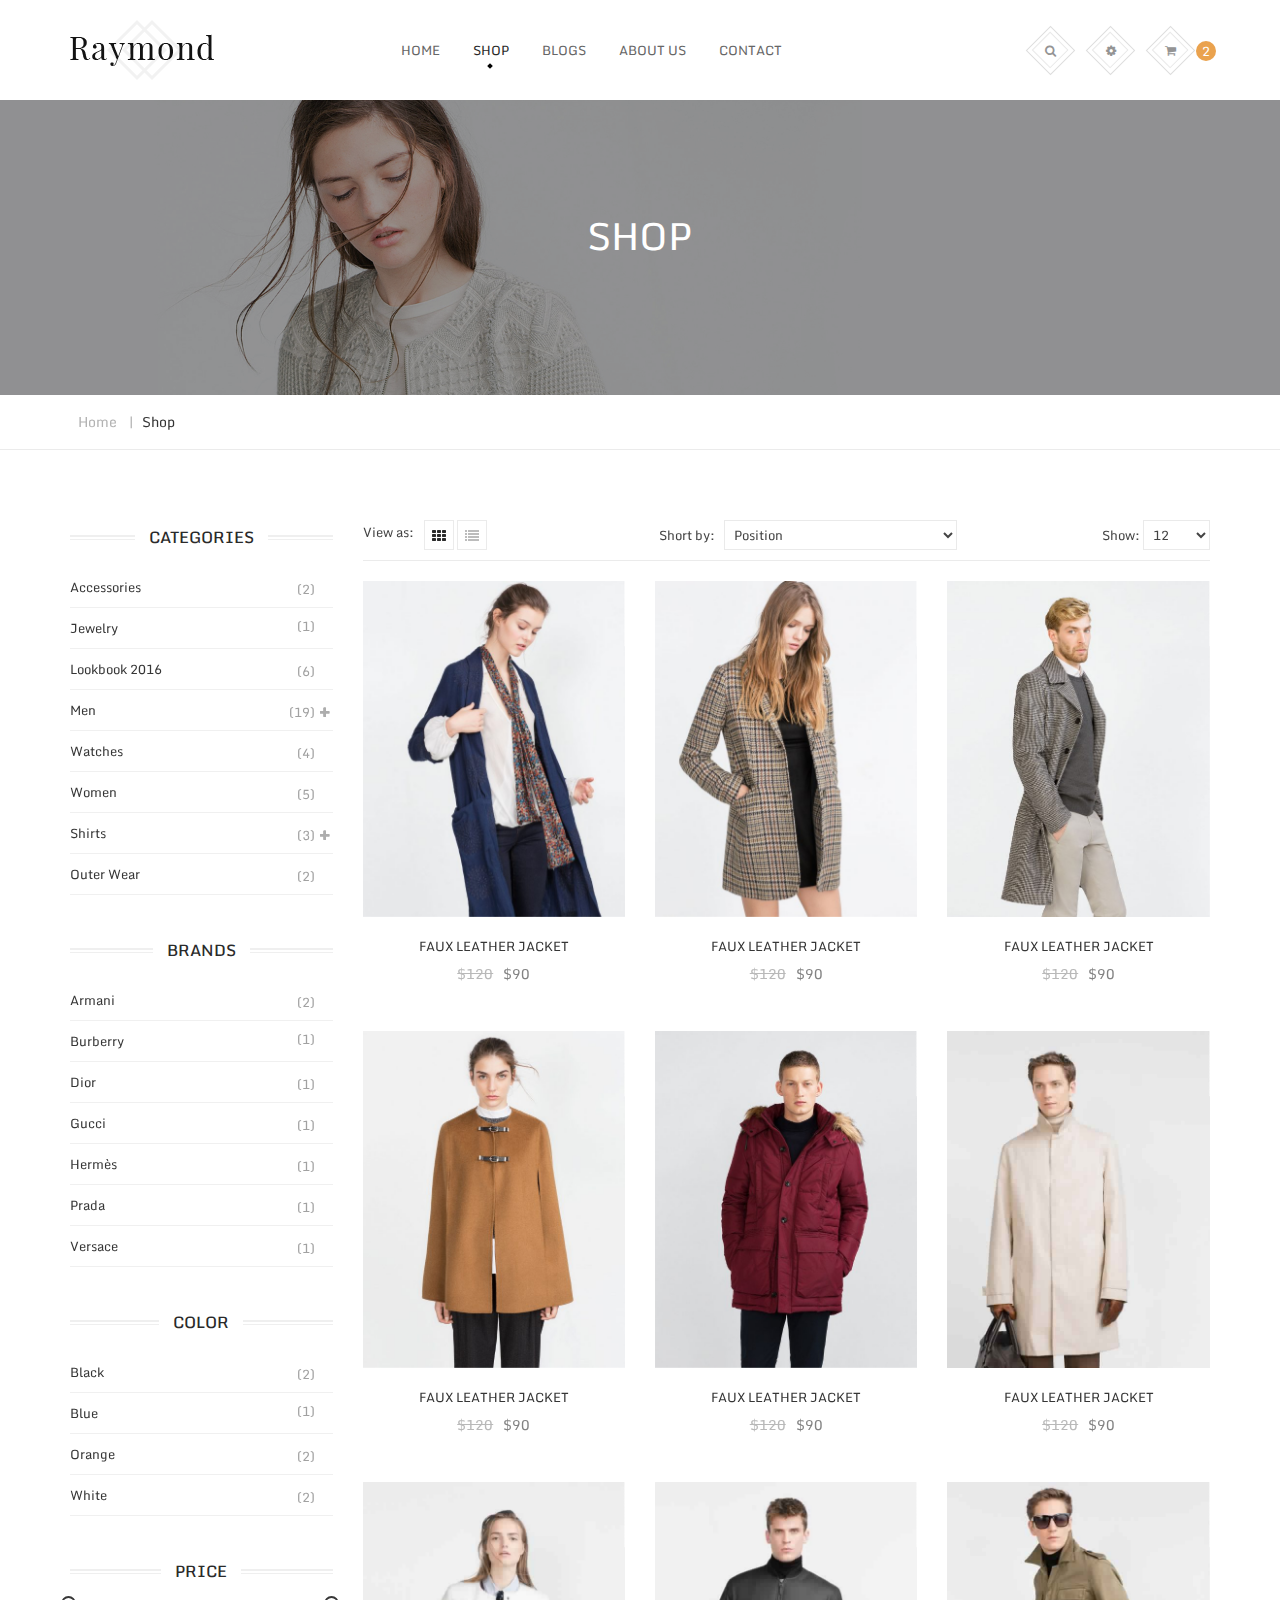
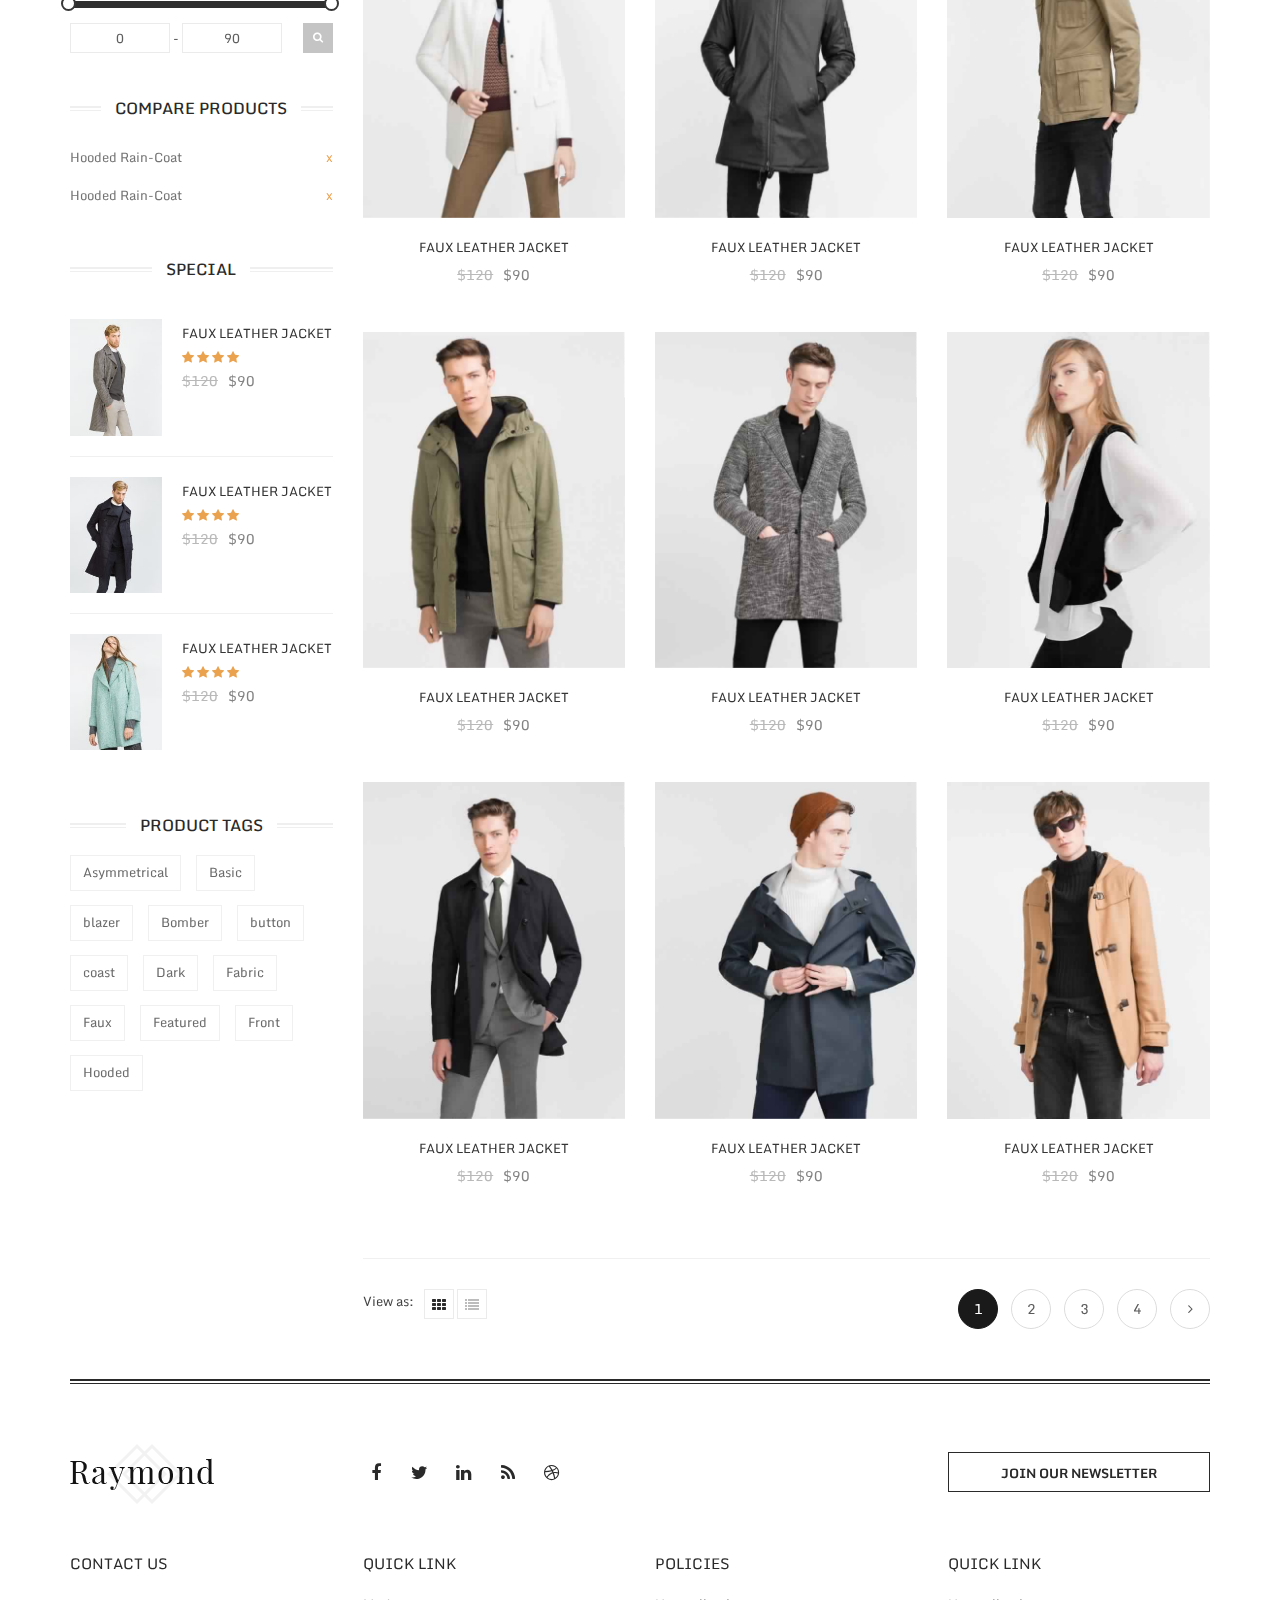
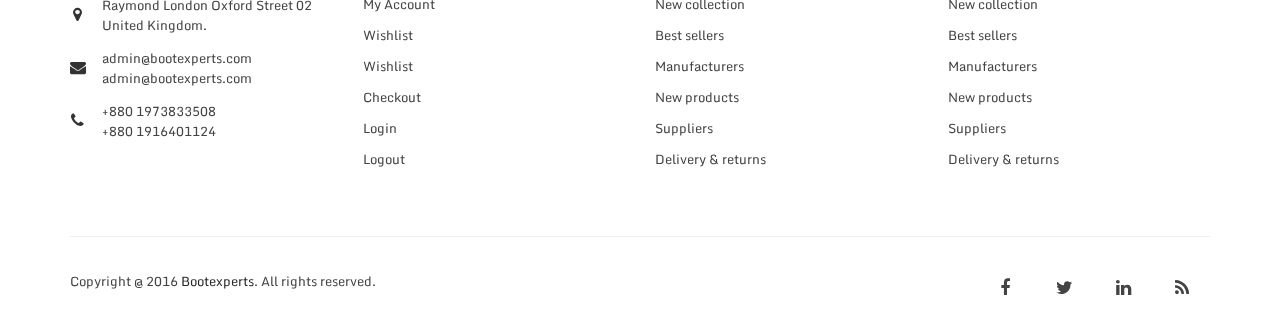
<file: raymond/shop.html>
<!doctype html>
<html class="no-js" lang="en">
    
<!-- Mirrored from demo.devitems.com/raymond-preview/raymond/shop.html by HTTrack Website Copier/3.x [XR&CO'2014], Wed, 19 Jun 2019 16:45:00 GMT -->
<head>
        <meta charset="utf-8">
        <meta http-equiv="x-ua-compatible" content="ie=edge">
        <title>Shop || Raymond</title>
        <meta name="description" content="">
        <meta name="viewport" content="width=device-width, initial-scale=1">
		<!-- Place favicon.ico in the root directory -->
        <link rel="shortcut icon" href="img/favicon.png" />
        <!-- Google Font -->
        <link href='https://fonts.googleapis.com/css?family=Monda:400,700' rel='stylesheet' type='text/css'>
        <link href='https://fonts.googleapis.com/css?family=Oswald:400,700,300' rel='stylesheet' type='text/css'>
        <link href='https://fonts.googleapis.com/css?family=Playfair+Display:400,700' rel='stylesheet' type='text/css'>
		<!-- all css here -->
		<!-- bootstrap v3.3.6 css -->
        <link rel="stylesheet" href="css/bootstrap.min.css">
		<!-- animate css -->
        <link rel="stylesheet" href="css/animate.css">
		<!-- jquery-ui.min css -->
        <link rel="stylesheet" href="css/jquery-ui.min.css">
		<!-- meanmenu css -->
        <link rel="stylesheet" href="css/meanmenu.min.css">
		<!-- owl.carousel css -->
        <link rel="stylesheet" href="css/owl.carousel.css">
        <!-- fancybox CSS -->
        <link rel="stylesheet" href="css/fancybox/jquery.fancybox.css">
		<!-- font-awesome css -->
        <link rel="stylesheet" href="css/font-awesome.min.css">
        <!-- pe-icon-7-stroke css -->
        <link rel="stylesheet" href="css/pe-icon-7-stroke.css">
        <!-- nivo slider CSS -->
        <link rel="stylesheet" href="custom-slider/css/nivo-slider.css" type="text/css" />
        <link rel="stylesheet" href="custom-slider/css/preview.css" type="text/css" media="screen" />
		<!-- style css -->
		<link rel="stylesheet" href="style.css">
		<!-- responsive css -->
        <link rel="stylesheet" href="css/responsive.css">
		<!-- modernizr js -->
        <script src="js/vendor/modernizr-2.8.3.min.js"></script>
    </head>
    <body>
        <!--[if lt IE 8]>
            <p class="browserupgrade">You are using an <strong>outdated</strong> browser. Please <a href="http://browsehappy.com/">upgrade your browser</a> to improve your experience.</p>
        <![endif]-->

        <!-- HEADER AREA START -->
        <header>
            <div class="header-area" id="sticker">
                <div class="container">
                    <div class="row">
                        <!-- LOGO AREA START -->
                        <div class="col-lg-2 col-md-2 col-sm-6">
                            <div class="logo">
                                <a href="index.html">
                                    <img src="img/logo.png" alt="Logo">
                                </a>
                            </div>
                        </div>
                        <!-- LOGO AREA END -->
                         <!-- MAIN MENU AREA START -->
                        <div class="col-lg-7 col-md-7 hidden-sm hidden-xs">
                            <div class="mainmenu">
                                <nav>
                                    <ul>
                                        <li >
                                            <a href="index.html">Home</a>
                                        </li>
                                        <li class="active">
                                            <a href="#">Shop</a>
                                            <div class="mega-menu">
                                                <div class="single-mega-menu">
                                                    <h3 class="menu-hedding">
                                                        <a href="shop.html">MEN</a>
                                                    </h3>
                                                    <a href="shop.html"></a>
                                                    <a href="shop.html">
                                                        <span class="new-pro">Topwear</span>
                                                    </a>
                                                    <a href="shop.html">Bottomwear</a>
                                                    <a href="shop.html">
                                                        <span class="hot-pro">Jackets</span>
                                                    </a>
                                                    <a href="shop.html">Footwear</a>
                                                    <a href="shop.html">Accessories</a>
                                                </div>
                                                <div class="single-mega-menu">
                                                    <h3 class="menu-hedding">
                                                        <a href="shop.html">WOMEN</a>
                                                    </h3>
                                                    <a href="shop.html">Topwear</a>
                                                    <a href="shop.html">
                                                        <span class="sale-pro">Bottomwear</span>
                                                    </a>
                                                    <a href="shop.html">
                                                        <span class="new-pro">Jackets</span>
                                                    </a>
                                                    <a href="shop.html">Footwear</a>
                                                    <a href="shop.html">Accessories</a>
                                                </div>
                                                <div class="single-mega-menu">
                                                    <h3 class="menu-hedding">
                                                        <a href="#">Special Collection</a>
                                                    </h3>
                                                    <a href="#">Aqua</a>
                                                    <a href="#">Flora Neon</a>
                                                </div>
                                                <div class="single-mega-menu">
                                                    <div class="menu-img">
                                                        <img src="img/menu2.jpg" alt="">
                                                    </div>
                                                </div>
                                            </div>
                                        </li>
                                        <li>
                                            <a href="blog-4-columns.html">Blogs</a>
                                        </li>
                                        <li>
                                            <a href="about-us.html">About us</a>
                                        </li>
                                        <li><a href="contact.html">Contact</a></li>
                                    </ul>
                                </nav>
                            </div>
                        </div>
                        <!-- MAIN MENU AREA END -->
                        <!-- HEADER RIGHT START -->
                        <div class="col-lg-3 col-md-3 col-sm-6">
                            <div class="header-right">
                                <div class="search-box-area">
                                    <div class="header-menu-item-icon">
                                       <a href="#" class="icon-search">
                                            <i class="fa animated fa-search search-icon"></i>
                                        </a>
                                    </div>
                                     <div class="search-form">
                                        <form action="#" method="post">
                                            <input type="text" placeholder="Search here...">
                                            <a title="Close" class="close-icon" href="#">X</a>
                                        </form>
                                    </div>
                                </div>
                                <div class="user-menu-area">
                                    <div class="header-menu-item-icon">
                                        <a href="#" class="user-icon">
                                            <i class="fa animated fa-gear"></i>
                                        </a>
                                        <div class="user-menu">
                                            <h3>ACCOUNT</h3>
                                            <ul>
                                                <li>
                                                    <a href="my-account.html"><i class="fa fa-fw fa-user"></i>My Account</a>
                                                </li>
                                                <li>
                                                    <a href="wishlist.html"><i class="fa fa-fw fa-heart"></i>My Wishlist</a>
                                                </li>
                                                <li>
                                                    <a href="shopping-cart.html"><i class="fa fa-fw fa-shopping-cart"></i>My Cart</a>
                                                </li>
                                                <li>
                                                    <a href="checkout.html"><i class="fa fa-fw fa-usd"></i>Checkout</a>
                                                </li>
                                                <li>
                                                    <a href="login.html"><i class="fa fa-fw fa-unlock-alt"></i>Login</a>
                                                </li>
                                            </ul>
                                            <h3>LANGUAGE</h3>
                                            <ul>
                                                <li><a href="#"><img src="img/icon/en.png" alt="">English</a></li>
                                                <li><a href="#"><img src="img/icon/fr.png" alt="">French</a></li>
                                                <li><a href="#"><img src="img/icon/ge.png" alt="">German </a></li>
                                                <li><a href="#"><img src="img/icon/sp.png" alt="">Spanish</a></li>
                                            </ul>
                                            <h3>CURRENCY</h3>
                                            <ul>
                                                <li><a href="#">$ - USD</a></li>
                                                <li><a href="#">€ - Euro</a></li>
                                                <li><a href="#">£ - GBP</a></li>
                                            </ul>
                                        </div>
                                    </div>
                                </div>
                                <div class="mini-cart-area">
                                    <div class="header-menu-item-icon">
                                        <a href="#" class="icon-cart">
                                            <i class="fa animated fa-shopping-cart"></i>
                                            <span class="cart-total">2</span>
                                        </a>
                                        <div class="mini-cart">
                                            <ul>
                                                <li>
                                                    <a href="#" class="remove">X</a>
                                                    <div class="pro-img">
                                                        <img src="img/cart/1.jpg" alt="">
                                                    </div>
                                                    <div class="cart-poro-details">
                                                        <h2>
                                                            <a href="#">New Oxford Blazer</a>
                                                        </h2>
                                                        <div class="star-rating">
                                                            <i class="fa fa-star"></i>
                                                            <i class="fa fa-star"></i>
                                                            <i class="fa fa-star"></i>
                                                            <i class="fa fa-star"></i>
                                                            <i class="fa fa-star-o"></i>
                                                        </div>
                                                        <div class="quantity">
                                                            1x<span>$450.00</span>
                                                        </div>
                                                    </div>
                                                </li>
                                                <li>
                                                    <a href="#" class="remove">X</a>
                                                    <div class="pro-img">
                                                        <img src="img/cart/2.jpg" alt="">
                                                    </div>
                                                    <div class="cart-poro-details">
                                                        <h2>
                                                            <a href="#">New Oxford Blazer</a>
                                                        </h2>
                                                        <div class="star-rating">
                                                            <i class="fa fa-star"></i>
                                                            <i class="fa fa-star"></i>
                                                            <i class="fa fa-star"></i>
                                                            <i class="fa fa-star"></i>
                                                            <i class="fa fa-star-o"></i>
                                                        </div>
                                                        <div class="quantity">
                                                            1x<span>$180.00</span>
                                                        </div>
                                                    </div>
                                                </li>
                                            </ul>
                                            <p class="total">
                                                <strong>Total:</strong>
                                                <span class="total-price">$630</span>
                                            </p>
                                            <p class="buttons">
                                                <a href="shopping-cart.html">Go To Cart</a>
                                                <a href="checkout.html">Check Out</a>
                                            </p>
                                        </div>
                                    </div>
                                </div>
                            </div>
                        </div>
                         <!-- HEADER RIGHT END -->
                    </div>
                </div>
                <!-- mobile-menu-area start -->
                <div class="mobile-menu-area">
                    <div class="container">
                        <div class="row">
                            <div class="col-md-12">
                                <div class="mobile-menu">
                                    <nav id="dropdown">
                                        <ul>
                                            <li><a href="index.html">Home</a>
                                                <ul>
                                                    <li><a href="index-2.html">Home Two</a></li>
                                                    <li><a href="index-3.html">Home Three</a></li>
                                                    <li><a href="index-4.html">Home Four</a></li>
                                                    <li><a href="index-5.html">Home Five</a></li>
                                                    <li><a href="index-6.html">Home Six</a></li>
                                                    <li><a href="index-7.html">Home Seven</a></li>
                                                    <li><a href="index-8.html">Home Eight</a></li>
                                                    <li><a href="index-9.html">Home Nine</a></li>
                                                </ul>
                                            </li>
                                            <li><a href="shop.html">Shop</a>
                                                <ul>                                        
                                                    <li><a href="shop-full-width.html">Shop Full Width</a></li>
                                                    <li><a href="shop.html">Shop Left Sidebar</a></li>
                                                    <li><a href="shop-right-sidebar.html">Shop Right Sidebar</a></li>
                                                    <li><a href="shop-2-columns.html">Shop 2 Columns</a></li>
                                                    <li><a href="shop.html">Shop 3 Column</a></li>
                                                    <li><a href="shop-5-columns.html">Shop 5 columns</a></li>
                                                </ul>
                                            </li>
                                            <li><a href="shop.html">Elements</a>
                                                <ul>
                                                    <li><a href="shop.html">Products By Category</a></li>
                                                    <li><a href="shop.html">Product Image Zoom</a></li>
                                                    <li><a href="shop.html">Variable Product</a></li>
                                                    <li><a href="shop.html">Product Layout</a></li>
                                                </ul>
                                            </li>
                                            <li><a href="blog-left-sidebar.html">Blogs</a>
                                                <ul>
                                                    <li><a href="blog-right-sidebar.html">Blog Right Sidebar</a></li>
                                                    <li><a href="blog-left-sidebar.html">Blog Left Sidebar</a></li>
                                                    <li><a href="blog-2-columns.html">Blog 2 Columns</a></li>
                                                    <li><a href="blog-3-columns.html">Blog 3 Columns</a></li>
                                                    <li><a href="blog-4-columns.html">Blog 4 Columns</a></li>
                                                    <li><a href="blog-details.html">Detail Blog</a></li>
                                                </ul>
                                            </li>
                                            <li><a href="portfolio-2-columns.html">Portfolio</a>
                                                <ul>
                                                    <li><a href="portfolio-2-columns.html">Portfolio 2 columns</a></li>
                                                    <li><a href="portfolio-3-columns.html">Portfolio 3 columns</a></li>
                                                    <li><a href="portfolio-4-columns.html">Portfolio 4 columns</a></li>
                                                    <li><a href="portfolio-with-pagination-no-filter.html">Portfolio With Pagination</a></li>
                                                    <li><a href="portfolio-details.html">Detail Portfolio</a></li>
                                                </ul>
                                            </li>
                                            <li><a href="#">Pages</a>
                                                <ul>
                                                    <li><a href="about-us.html">About Us</a></li>
                                                    <li><a href="single-product.html">Product Details</a></li>
                                                    <li><a href="shopping-cart.html">Cart</a></li>
                                                    <li><a href="wishlist.html">Wishlist</a></li>
                                                    <li><a href="my-account.html">My Account</a></li>
                                                    <li><a href="login.html">Login Or Register</a></li>
                                                    <li><a href="checkout.html">Checkout</a></li>
                                                    <li><a href="contact.html">Contact</a></li>
                                                    <li><a href="404.html">404 Error</a></li>
                                                </ul>
                                            </li>
                                            <li><a href="contact-us.html">Contact</a></li>
                                        </ul>
                                    </nav>
                                </div>                  
                            </div>
                        </div>
                    </div>
                </div>
                <!-- mobile-menu-area end -->        
            </div> 
        </header>
        <!-- HEADER AREA END -->
        <!-- PAGE-HEADER-AREA-START -->
        <div class="page-header-area">
            <div class="container">
                <div class="row">
                    <div class="col-md-12">
                        <div class="page-title">
                            <h2>Shop</h2>
                        </div>
                    </div>
                </div>
            </div>
        </div>
        <!-- PAGE-HEADER-AREA-END -->
        <!-- BREADCRUMB-AREA-START -->
        <div class="breadcrumb-area">
            <div class="container">
                <div class="row">
                    <div class="col-md-12">
                        <div class="breadcrumb-menu">
                            <ul>
                                <li><a href="#">Home</a> | </li>
                                <li><span>Shop</span></li>
                            </ul>
                        </div>
                    </div>
                </div>
            </div>
        </div>
        <!-- BREADCRUMB-AREA-END -->
        <div class="main-content-area">
            <div class="container">
                <div class="row">
                    <div class="col-xs-12 col-sm-4 col-md-4 col-lg-3 sidebar-area">
                        <!-- category-area-start -->
                        <div class="category-area">
                            <div class="section-title">
                                <h2>Categories</h2>
                            </div>
                            <div id="cate-toggle" class="sideber-menu">
                                <ul>
                                    <li><a href="#">Accessories<span class="count">(2)</span></a></li>
                                    <li><a href="#">Jewelry</a><span class="count">(1)</span></li>
                                    <li><a href="#">Lookbook 2016<span class="count">(6)</span></a></li>
                                    <li class="has-sub"><a href="#">Men<span class="count">(19)</span><span class="holder"></span></a>
                                        <ul class="category-sub" style="display: none;">
                                            <li><a href="shop.html">Men's Coast</a></li>
                                        </ul>
                                    </li>
                                    <li><a href="#">Watches<span class="count">(4)</span></a></li>
                                    <li><a href="#">Women<span class="count">(5)</span></a></li>
                                    <li class="has-sub"><a href="shop.html">Shirts<span class="count">(3)</span><span class="holder"></span></a>
                                        <ul class="category-sub" style="">
                                            <li class="has-sub"><a href="shop.html">Tops</a>
                                                <ul style="">
                                                    <li><a href="shop.html">T-shirts</a></li>
                                                    <li><a href="shop.html">Blouses</a></li>
                                                </ul>
                                            </li>
                                        </ul>
                                    </li>
                                    <li>
                                        <a href="shop.html">Outer Wear<span class="count">(2)</span></a>
                                    </li>
                                </ul>
                            </div>
                        </div>
                        <!-- category-area-end -->
                        <!-- brand-area-start -->
                        <div class="brand-area">
                            <div class="section-title">
                                <h2>Brands</h2>
                            </div>
                            <div class="sideber-menu">
                                <ul>
                                    <li><a href="#">Armani<span class="count">(2)</span></a></li>
                                    <li><a href="#">Burberry</a><span class="count">(1)</span></li>
                                    <li><a href="#">Dior<span class="count">(1)</span></a></li>
                                    <li><a href="#">Gucci<span class="count">(1)</span></a></li>
                                    <li><a href="#">Hermès<span class="count">(1)</span></a></li>
                                    <li><a href="#">Prada<span class="count">(1)</span></a></li>
                                    <li><a href="#">Versace<span class="count">(1)</span></a></li>
                                </ul>
                            </div>
                        </div>
                        <!-- brand-area-end -->
                        <!-- color-area-start -->
                        <div class="color-area">
                            <div class="section-title">
                                <h2>Color</h2>
                            </div>
                            <div class="sideber-menu">
                                <ul>
                                    <li><a href="#">Black<span class="count">(2)</span></a></li>
                                    <li><a href="#">Blue</a><span class="count">(1)</span></li>
                                    <li><a href="#">Orange<span class="count">(2)</span></a></li>
                                    <li><a href="#">White<span class="count">(2)</span></a></li>
                                </ul>
                            </div>
                        </div>
                        <!-- color-area-end -->
                        <!-- price-slider-area-start -->
                        <div class="price-slider-area">
                            <div class="section-title">
                                <h2>Price</h2>
                            </div>
                            <div class="filter-price">
                                <div id="slider-price"></div>
                                <div class="slider-values">
                                    <input id="price-from" disabled="disabled" type="text" value="0"/> -
                                    <input id="price-to" disabled="disabled" type="text" value="90"/>
                                    <button class="button" type="submit">Filter</button>
                                </div>
                            </div>
                        </div>
                        <!-- price-slider-area-end -->
                        <!-- compare-area-start -->
                        <div class="compare-area">
                            <div class="section-title">
                                <h2>Compare Products</h2>
                            </div>
                            <div class="compare-product-list">
                                <ul>
                                    <li>
                                        <a href="#" class="c-title">Hooded Rain-Coat</a>
                                        <a href="#" class="c-remove">x</a>
                                    </li>
                                    <li>
                                        <a href="#" class="c-title">Hooded Rain-Coat</a>
                                        <a href="#" class="c-remove">x</a>
                                    </li>
                                </ul>
                            </div>
                        </div>
                        <!-- compare-area-end -->
                        <!-- special-product-area-start -->
                        <div class="special-product-area">
                            <div class="section-title">
                                <h2>Special</h2>
                            </div>
                            <div class="special-product">
                                <!-- special-single-product start -->
                                <div class="special-single-product">
                                    <div class="sp-img">
                                        <a href="#">
                                            <img alt="" src="img/product/special/1.jpg">
                                        </a>
                                    </div>
                                    <div class="sp-prod-info">
                                        <div class="product-title">
                                            <a href="#">Faux Leather Jacket</a>
                                        </div>
                                        <div class="price-rating">
                                            <div class="rating">
                                                <i class="fa fa-star"></i>
                                                <i class="fa fa-star"></i>
                                                <i class="fa fa-star"></i>
                                                <i class="fa fa-star"></i>
                                            </div>
                                            <div class="price">
                                                <span class="old-price">$120</span>
                                                <span class="new-price">$90</span>
                                            </div>
                                        </div>
                                    </div>
                                </div>
                                <!-- special-single-product end-->
                                <!-- special-single-product start -->
                                <div class="special-single-product">
                                    <div class="sp-img">
                                        <a href="#">
                                            <img alt="" src="img/product/special/2.jpg">
                                        </a>
                                    </div>
                                    <div class="sp-prod-info">
                                        <div class="product-title">
                                            <a href="#">Faux Leather Jacket</a>
                                        </div>
                                        <div class="price-rating">
                                            <div class="rating">
                                                <i class="fa fa-star"></i>
                                                <i class="fa fa-star"></i>
                                                <i class="fa fa-star"></i>
                                                <i class="fa fa-star"></i>
                                            </div>
                                            <div class="price">
                                                <span class="old-price">$120</span>
                                                <span class="new-price">$90</span>
                                            </div>
                                        </div>
                                    </div>
                                </div>
                                <!-- special-single-product end-->
                                <!-- special-single-product start -->
                                <div class="special-single-product">
                                    <div class="sp-img">
                                        <a href="#">
                                            <img alt="" src="img/product/special/3.jpg">
                                        </a>
                                    </div>
                                    <div class="sp-prod-info">
                                        <div class="product-title">
                                            <a href="#">Faux Leather Jacket</a>
                                        </div>
                                        <div class="price-rating">
                                            <div class="rating">
                                                <i class="fa fa-star"></i>
                                                <i class="fa fa-star"></i>
                                                <i class="fa fa-star"></i>
                                                <i class="fa fa-star"></i>
                                            </div>
                                            <div class="price">
                                                <span class="old-price">$120</span>
                                                <span class="new-price">$90</span>
                                            </div>
                                        </div>
                                    </div>
                                </div>
                                <!-- special-single-product end-->
                            </div>
                        </div>
                         <!-- special-product-area-end -->
                        <!-- popular-tag-area-start -->
                        <div class="populer-tag-area">
                            <div class="section-title">
                                <h2>Product Tags</h2>
                            </div>
                            <div class="tag">
                                <ul>
                                    <li><a href="#">Asymmetrical</a></li>
                                    <li><a href="#">Basic</a></li>
                                    <li><a href="#">blazer</a></li>
                                    <li><a href="#">Bomber</a></li>
                                    <li><a href="#">button</a></li>
                                    <li><a href="#">coast</a></li>
                                    <li><a href="#">Dark</a></li>
                                    <li><a href="#">Fabric</a></li>
                                    <li><a href="#">Faux</a></li>
                                    <li><a href="#">Featured</a></li>
                                    <li><a href="#">Front</a></li>
                                    <li><a href="#">Hooded</a></li>
                                </ul>
                            </div>
                        </div>
                        <!-- popular-tag-area-end -->
                    </div>
                    <div class="col-xs-12 col-sm-8 col-md-8 col-lg-9 page-content">
                        <div class="toolbar">
                            <div class="view-mode">
                                <span>View as:</span>
                                <ul>
                                    <li class="active"><a data-toggle="tab" href="#grid"><i class="fa fa-th"></i></a></li>
                                    <li><a data-toggle="tab" href="#list"><i class="fa fa-list"></i></a></li>
                                </ul>
                            </div>
                            <div class="ordering-product">
                                <div class="sorter">
                                    <span>Short by:</span>
                                    <select>
                                        <option>Position</option>
                                        <option>Name</option>
                                        <option>Price</option>
                                    </select>
                                </div>
                                <div class="limiter">
                                    <span>Show:</span>
                                    <select>
                                        <option>12</option>
                                        <option>24</option>
                                        <option>36</option>
                                    </select>
                                </div>
                            </div>
                        </div>
                        <!-- shop-product-list-start -->
                        <div class="product-list-area">
                            <div class="row">
                                <div class="tab-content">
                                    <!-- product-grid-start -->
                                    <div id="grid" class="tab-pane fade in active">
                                        <!-- silge-product-start -->
                                        <div class="col-sm-6 col-md-4">
                                            <div class="single-product">
                                                <div class="product-image">
                                                    <a href="#">
                                                        <img class="primary-image" alt="Special" src="img/product/1.jpg">
                                                        <img class="secondary-image" alt="Special" src="img/product/7.jpg">
                                                    </a>
                                                    <span class="onsale">Sale!</span>
                                                    <div class="category-action-buttons">
                                                        <div class="row">
                                                            <div class="col-xs-6">
                                                                <div class="category">
                                                                    <a href="#">Women</a>
                                                                </div>
                                                            </div>
                                                            <div class="col-xs-6">
                                                                <div class="action-button">
                                                                    <ul>
                                                                        <li>
                                                                            <a href="#" data-toggle="modal" data-target="#productModal" title="Quick View"><i class="pe-7s-search"></i></a>
                                                                        </li>
                                                                        <li>
																			<a href="#" data-toggle="tooltip" title="Add to Wishlist"><i class="pe-7s-like"></i></a>
																		</li>
                                                                        <li>
                                                                            <a href="#" data-toggle="tooltip" title="Add to Compare"><i class="pe-7s-repeat"></i></a>
                                                                        </li>
                                                                        <li>
                                                                            <a href="#" class="cart-button" data-toggle="tooltip" title="Add to Cart"><i class="pe-7s-cart"></i></a>
                                                                        </li>
                                                                    </ul>
                                                                </div>
                                                            </div>
                                                        </div>
                                                    </div>
                                                </div>
                                                <div class="product-info">
                                                    <div class="product-title">
                                                        <a href="#">Faux Leather Jacket</a>
                                                    </div>
                                                    <div class="price-rating">
                                                        <div class="star-rating">
                                                            <i class="fa fa-star"></i>
                                                            <i class="fa fa-star"></i>
                                                            <i class="fa fa-star"></i>
                                                            <i class="fa fa-star"></i>
                                                        </div>
                                                        <div class="price">
                                                            <span class="old-price">$120</span>
                                                            <span class="new-price">$90</span>
                                                        </div>
                                                    </div>
                                                </div>
                                            </div>
                                        </div>
                                        <!-- silge-product-end -->
                                        <!-- silge-product-start -->
                                        <div class="col-sm-6 col-md-4">
                                            <div class="single-product">
                                                <div class="product-image">
                                                    <a href="#">
                                                        <img class="primary-image" alt="Special" src="img/product/2.jpg">
                                                        <img class="secondary-image" alt="Special" src="img/product/3.jpg">
                                                    </a>
                                                    <span class="onsale">Sale!</span>
                                                    <div class="category-action-buttons">
                                                        <div class="row">
                                                            <div class="col-xs-6">
                                                                <div class="category">
                                                                    <a href="#">Women</a>
                                                                </div>
                                                            </div>
                                                            <div class="col-xs-6">
                                                                <div class="action-button">
                                                                    <ul>
                                                                        <li>
                                                                            <a href="#" data-toggle="modal" data-target="#productModal" title="Quick View"><i class="pe-7s-search"></i></a>
                                                                        </li>
                                                                        <li>
																			<a href="#" data-toggle="tooltip" title="Add to Wishlist"><i class="pe-7s-like"></i></a>
																		</li>
                                                                        <li>
                                                                            <a href="#" data-toggle="tooltip" title="Add to Compare"><i class="pe-7s-repeat"></i></a>
                                                                        </li>
                                                                        <li>
                                                                            <a href="#" class="cart-button" data-toggle="tooltip" title="Add to Cart"><i class="pe-7s-cart"></i></a>
                                                                        </li>
                                                                    </ul>
                                                                </div>
                                                            </div>
                                                        </div>
                                                    </div>
                                                </div>
                                                <div class="product-info">
                                                    <div class="product-title">
                                                        <a href="#">Faux Leather Jacket</a>
                                                    </div>
                                                    <div class="price-rating">
                                                        <div class="star-rating">
                                                            <i class="fa fa-star"></i>
                                                            <i class="fa fa-star"></i>
                                                            <i class="fa fa-star"></i>
                                                            <i class="fa fa-star"></i>
                                                        </div>
                                                        <div class="price">
                                                            <span class="old-price">$120</span>
                                                            <span class="new-price">$90</span>
                                                        </div>
                                                    </div>
                                                </div>
                                            </div>
                                        </div>
                                        <!-- silge-product-end -->
                                        <!-- silge-product-start -->
                                        <div class="col-sm-6 col-md-4">
                                            <div class="single-product">
                                                <div class="product-image">
                                                    <a href="#">
                                                        <img class="primary-image" alt="Special" src="img/product/5.jpg">
                                                        <img class="secondary-image" alt="Special" src="img/product/6.jpg">
                                                    </a>
                                                    <span class="onsale">Sale!</span>
                                                    <div class="category-action-buttons">
                                                        <div class="row">
                                                            <div class="col-xs-6">
                                                                <div class="category">
                                                                    <a href="#">Women</a>
                                                                </div>
                                                            </div>
                                                            <div class="col-xs-6">
                                                                <div class="action-button">
                                                                    <ul>
                                                                        <li>
                                                                            <a href="#" data-toggle="modal" data-target="#productModal" title="Quick View"><i class="pe-7s-search"></i></a>
                                                                        </li>
                                                                        <li>
																			<a href="#" data-toggle="tooltip" title="Add to Wishlist"><i class="pe-7s-like"></i></a>
																		</li>
                                                                        <li>
                                                                            <a href="#" data-toggle="tooltip" title="Add to Compare"><i class="pe-7s-repeat"></i></a>
                                                                        </li>
                                                                        <li>
                                                                            <a href="#" class="cart-button" data-toggle="tooltip" title="Add to Cart"><i class="pe-7s-cart"></i></a>
                                                                        </li>
                                                                    </ul>
                                                                </div>
                                                            </div>
                                                        </div>
                                                    </div>
                                                </div>
                                                <div class="product-info">
                                                    <div class="product-title">
                                                        <a href="#">
                                                            Faux Leather Jacket
                                                        </a>
                                                    </div>
                                                    <div class="price-rating">
                                                        <div class="star-rating">
                                                            <i class="fa fa-star"></i>
                                                            <i class="fa fa-star"></i>
                                                            <i class="fa fa-star"></i>
                                                            <i class="fa fa-star"></i>
                                                        </div>
                                                        <div class="price">
                                                            <span class="old-price">$120</span>
                                                            <span class="new-price">$90</span>
                                                        </div>
                                                    </div>
                                                </div>
                                            </div>
                                        </div>
                                        <!-- silge-product-end -->
                                        <!-- silge-product-start -->
                                        <div class="col-sm-6 col-md-4">
                                            <div class="single-product">
                                                <div class="product-image">
                                                    <a href="#">
                                                        <img class="primary-image" alt="Special" src="img/product/8.jpg">
                                                        <img class="secondary-image" alt="Special" src="img/product/7.jpg">
                                                    </a>
                                                    <span class="onsale">Sale!</span>
                                                    <div class="category-action-buttons">
                                                        <div class="row">
                                                            <div class="col-xs-6">
                                                                <div class="category">
                                                                    <a href="#">Women</a>
                                                                </div>
                                                            </div>
                                                            <div class="col-xs-6">
                                                                <div class="action-button">
                                                                    <ul>
                                                                        <li>
                                                                            <a href="#" data-toggle="modal" data-target="#productModal" title="Quick View"><i class="pe-7s-search"></i></a>
                                                                        </li>
                                                                        <li>
																			<a href="#" data-toggle="tooltip" title="Add to Wishlist"><i class="pe-7s-like"></i></a>
																		</li>
                                                                        <li>
                                                                            <a href="#" data-toggle="tooltip" title="Add to Compare"><i class="pe-7s-repeat"></i></a>
                                                                        </li>
                                                                        <li>
                                                                            <a href="#" class="cart-button" data-toggle="tooltip" title="Add to Cart"><i class="pe-7s-cart"></i></a>
                                                                        </li>
                                                                    </ul>
                                                                </div>
                                                            </div>
                                                        </div>
                                                    </div>
                                                </div>
                                                <div class="product-info">
                                                    <div class="product-title">
                                                        <a href="#">Faux Leather Jacket</a>
                                                    </div>
                                                    <div class="price-rating">
                                                        <div class="star-rating">
                                                            <i class="fa fa-star"></i>
                                                            <i class="fa fa-star"></i>
                                                            <i class="fa fa-star"></i>
                                                            <i class="fa fa-star"></i>
                                                        </div>
                                                        <div class="price">
                                                            <span class="old-price">$120</span>
                                                            <span class="new-price">$90</span>
                                                        </div>
                                                    </div>
                                                </div>
                                            </div>
                                        </div>
                                        <!-- silge-product-end -->
                                        <!-- silge-product-start -->
                                        <div class="col-sm-6 col-md-4">
                                            <div class="single-product">
                                                <div class="product-image">
                                                    <a href="#">
                                                        <img class="primary-image" alt="Special" src="img/product/9.jpg">
                                                        <img class="secondary-image" alt="Special" src="img/product/10.jpg">
                                                    </a>
                                                    <span class="onsale">Sale!</span>
                                                    <div class="category-action-buttons">
                                                        <div class="row">
                                                            <div class="col-xs-6">
                                                                <div class="category">
                                                                    <a href="#">Women</a>
                                                                </div>
                                                            </div>
                                                            <div class="col-xs-6">
                                                                <div class="action-button">
                                                                    <ul>
                                                                        <li>
                                                                            <a href="#" data-toggle="modal" data-target="#productModal" title="Quick View"><i class="pe-7s-search"></i></a>
                                                                        </li>
                                                                        <li>
																			<a href="#" data-toggle="tooltip" title="Add to Wishlist"><i class="pe-7s-like"></i></a>
																		</li>
                                                                        <li>
                                                                            <a href="#" data-toggle="tooltip" title="Add to Compare"><i class="pe-7s-repeat"></i></a>
                                                                        </li>
                                                                        <li>
                                                                            <a href="#" class="cart-button" data-toggle="tooltip" title="Add to Cart"><i class="pe-7s-cart"></i></a>
                                                                        </li>
                                                                    </ul>
                                                                </div>
                                                            </div>
                                                        </div>
                                                    </div>
                                                </div>
                                                <div class="product-info">
                                                    <div class="product-title">
                                                        <a href="#">Faux Leather Jacket</a>
                                                    </div>
                                                    <div class="price-rating">
                                                        <div class="star-rating">
                                                            <i class="fa fa-star"></i>
                                                            <i class="fa fa-star"></i>
                                                            <i class="fa fa-star"></i>
                                                            <i class="fa fa-star"></i>
                                                        </div>
                                                        <div class="price">
                                                            <span class="old-price">$120</span>
                                                            <span class="new-price">$90</span>
                                                        </div>
                                                    </div>
                                                </div>
                                            </div>
                                        </div>
                                        <!-- silge-product-end -->
                                        <!-- silge-product-start -->
                                        <div class="col-sm-6 col-md-4">
                                            <div class="single-product">
                                                <div class="product-image">
                                                    <a href="#">
                                                        <img class="primary-image" alt="Special" src="img/product/11.jpg">
                                                        <img class="secondary-image" alt="Special" src="img/product/12.jpg">
                                                    </a>
                                                    <span class="onsale">Sale!</span>
                                                    <div class="category-action-buttons">
                                                        <div class="row">
                                                            <div class="col-xs-6">
                                                                <div class="category">
                                                                    <a href="#">Women</a>
                                                                </div>
                                                            </div>
                                                            <div class="col-xs-6">
                                                                <div class="action-button">
                                                                    <ul>
                                                                        <li>
                                                                            <a href="#" data-toggle="modal" data-target="#productModal" title="Quick View"><i class="pe-7s-search"></i></a>
                                                                        </li>
                                                                        <li>
																			<a href="#" data-toggle="tooltip" title="Add to Wishlist"><i class="pe-7s-like"></i></a>
																		</li>
                                                                        <li>
                                                                            <a href="#" data-toggle="tooltip" title="Add to Compare"><i class="pe-7s-repeat"></i></a>
                                                                        </li>
                                                                        <li>
                                                                            <a href="#" class="cart-button" data-toggle="tooltip" title="Add to Cart"><i class="pe-7s-cart"></i></a>
                                                                        </li>
                                                                    </ul>
                                                                </div>
                                                            </div>
                                                        </div>
                                                    </div>
                                                </div>
                                                <div class="product-info">
                                                    <div class="product-title">
                                                        <a href="#">Faux Leather Jacket</a>
                                                    </div>
                                                    <div class="price-rating">
                                                        <div class="star-rating">
                                                            <i class="fa fa-star"></i>
                                                            <i class="fa fa-star"></i>
                                                            <i class="fa fa-star"></i>
                                                            <i class="fa fa-star"></i>
                                                        </div>
                                                        <div class="price">
                                                            <span class="old-price">$120</span>
                                                            <span class="new-price">$90</span>
                                                        </div>
                                                    </div>
                                                </div>
                                            </div>
                                        </div>
                                        <!-- silge-product-end -->
                                        <!-- silge-product-start -->
                                        <div class="col-sm-6 col-md-4">
                                            <div class="single-product">
                                                <div class="product-image">
                                                    <a href="#">
                                                        <img class="primary-image" alt="Special" src="img/product/12.jpg">
                                                        <img class="secondary-image" alt="Special" src="img/product/13.jpg">
                                                    </a>
                                                    <span class="onsale">Sale!</span>
                                                    <div class="category-action-buttons">
                                                        <div class="row">
                                                            <div class="col-xs-6">
                                                                <div class="category">
                                                                    <a href="#">Women</a>
                                                                </div>
                                                            </div>
                                                            <div class="col-xs-6">
                                                                <div class="action-button">
                                                                    <ul>
                                                                        <li>
                                                                            <a href="#" data-toggle="modal" data-target="#productModal" title="Quick View"><i class="pe-7s-search"></i></a>
                                                                        </li>
                                                                        <li>
																			<a href="#" data-toggle="tooltip" title="Add to Wishlist"><i class="pe-7s-like"></i></a>
																		</li>
                                                                        <li>
                                                                            <a href="#" data-toggle="tooltip" title="Add to Compare"><i class="pe-7s-repeat"></i></a>
                                                                        </li>
                                                                        <li>
                                                                            <a href="#" class="cart-button" data-toggle="tooltip" title="Add to Cart"><i class="pe-7s-cart"></i></a>
                                                                        </li>
                                                                    </ul>
                                                                </div>
                                                            </div>
                                                        </div>
                                                    </div>
                                                </div>
                                                <div class="product-info">
                                                    <div class="product-title">
                                                        <a href="#">Faux Leather Jacket</a>
                                                    </div>
                                                    <div class="price-rating">
                                                        <div class="star-rating">
                                                            <i class="fa fa-star"></i>
                                                            <i class="fa fa-star"></i>
                                                            <i class="fa fa-star"></i>
                                                            <i class="fa fa-star"></i>
                                                        </div>
                                                        <div class="price">
                                                            <span class="old-price">$120</span>
                                                            <span class="new-price">$90</span>
                                                        </div>
                                                    </div>
                                                </div>
                                            </div>
                                        </div>
                                        <!-- silge-product-end -->
                                        <!-- silge-product-start -->
                                        <div class="col-sm-6 col-md-4">
                                            <div class="single-product">
                                                <div class="product-image">
                                                    <a href="#">
                                                        <img class="primary-image" alt="Special" src="img/product/14.jpg">
                                                        <img class="secondary-image" alt="Special" src="img/product/15.jpg">
                                                    </a>
                                                    <span class="onsale">Sale!</span>
                                                    <div class="category-action-buttons">
                                                        <div class="row">
                                                            <div class="col-xs-6">
                                                                <div class="category">
                                                                    <a href="#">Women</a>
                                                                </div>
                                                            </div>
                                                            <div class="col-xs-6">
                                                                <div class="action-button">
                                                                    <ul>
                                                                        <li>
                                                                            <a href="#" data-toggle="modal" data-target="#productModal" title="Quick View"><i class="pe-7s-search"></i></a>
                                                                        </li>
                                                                        <li>
																			<a href="#" data-toggle="tooltip" title="Add to Wishlist"><i class="pe-7s-like"></i></a>
																		</li>
                                                                        <li>
                                                                            <a href="#" data-toggle="tooltip" title="Add to Compare"><i class="pe-7s-repeat"></i></a>
                                                                        </li>
                                                                        <li>
                                                                            <a href="#" class="cart-button" data-toggle="tooltip" title="Add to Cart"><i class="pe-7s-cart"></i></a>
                                                                        </li>
                                                                    </ul>
                                                                </div>
                                                            </div>
                                                        </div>
                                                    </div>
                                                </div>
                                                <div class="product-info">
                                                    <div class="product-title">
                                                        <a href="#">Faux Leather Jacket</a>
                                                    </div>
                                                    <div class="price-rating">
                                                        <div class="star-rating">
                                                            <i class="fa fa-star"></i>
                                                            <i class="fa fa-star"></i>
                                                            <i class="fa fa-star"></i>
                                                            <i class="fa fa-star"></i>
                                                        </div>
                                                        <div class="price">
                                                            <span class="old-price">$120</span>
                                                            <span class="new-price">$90</span>
                                                        </div>
                                                    </div>
                                                </div>
                                            </div>
                                        </div>
                                        <!-- silge-product-end -->
                                        <!-- silge-product-start -->
                                        <div class="col-sm-6 col-md-4">
                                            <div class="single-product">
                                                <div class="product-image">
                                                    <a href="#">
                                                        <img class="primary-image" alt="Special" src="img/product/16.jpg">
                                                        <img class="secondary-image" alt="Special" src="img/product/17.jpg">
                                                    </a>
                                                    <span class="onsale">Sale!</span>
                                                    <div class="category-action-buttons">
                                                        <div class="row">
                                                            <div class="col-xs-6">
                                                                <div class="category">
                                                                    <a href="#">Women</a>
                                                                </div>
                                                            </div>
                                                            <div class="col-xs-6">
                                                                <div class="action-button">
                                                                    <ul>
                                                                        <li>
                                                                            <a href="#" data-toggle="modal" data-target="#productModal" title="Quick View"><i class="pe-7s-search"></i></a>
                                                                        </li>
                                                                        <li>
																			<a href="#" data-toggle="tooltip" title="Add to Wishlist"><i class="pe-7s-like"></i></a>
																		</li>
                                                                        <li>
                                                                            <a href="#" data-toggle="tooltip" title="Add to Compare"><i class="pe-7s-repeat"></i></a>
                                                                        </li>
                                                                        <li>
                                                                            <a href="#" class="cart-button" data-toggle="tooltip" title="Add to Cart"><i class="pe-7s-cart"></i></a>
                                                                        </li>
                                                                    </ul>
                                                                </div>
                                                            </div>
                                                        </div>
                                                    </div>
                                                </div>
                                                <div class="product-info">
                                                    <div class="product-title">
                                                        <a href="#">Faux Leather Jacket</a>
                                                    </div>
                                                    <div class="price-rating">
                                                        <div class="star-rating">
                                                            <i class="fa fa-star"></i>
                                                            <i class="fa fa-star"></i>
                                                            <i class="fa fa-star"></i>
                                                            <i class="fa fa-star"></i>
                                                        </div>
                                                        <div class="price">
                                                            <span class="old-price">$120</span>
                                                            <span class="new-price">$90</span>
                                                        </div>
                                                    </div>
                                                </div>
                                            </div>
                                        </div>
                                        <!-- silge-product-end -->
                                        <!-- silge-product-start -->
                                        <div class="col-sm-6 col-md-4">
                                            <div class="single-product">
                                                <div class="product-image">
                                                    <a href="#">
                                                        <img class="primary-image" alt="Special" src="img/product/18.jpg">
                                                        <img class="secondary-image" alt="Special" src="img/product/19.jpg">
                                                    </a>
                                                    <span class="onsale">Sale!</span>
                                                    <div class="category-action-buttons">
                                                        <div class="row">
                                                            <div class="col-xs-6">
                                                                <div class="category">
                                                                    <a href="#">Women</a>
                                                                </div>
                                                            </div>
                                                            <div class="col-xs-6">
                                                                <div class="action-button">
                                                                    <ul>
                                                                        <li>
                                                                            <a href="#" data-toggle="modal" data-target="#productModal" title="Quick View"><i class="pe-7s-search"></i></a>
                                                                        </li>
                                                                        <li>
																			<a href="#" data-toggle="tooltip" title="Add to Wishlist"><i class="pe-7s-like"></i></a>
																		</li>
                                                                        <li>
                                                                            <a href="#" data-toggle="tooltip" title="Add to Compare"><i class="pe-7s-repeat"></i></a>
                                                                        </li>
                                                                        <li>
                                                                            <a href="#" class="cart-button" data-toggle="tooltip" title="Add to Cart"><i class="pe-7s-cart"></i></a>
                                                                        </li>
                                                                    </ul>
                                                                </div>
                                                            </div>
                                                        </div>
                                                    </div>
                                                </div>
                                                <div class="product-info">
                                                    <div class="product-title">
                                                        <a href="#">Faux Leather Jacket</a>
                                                    </div>
                                                    <div class="price-rating">
                                                        <div class="star-rating">
                                                            <i class="fa fa-star"></i>
                                                            <i class="fa fa-star"></i>
                                                            <i class="fa fa-star"></i>
                                                            <i class="fa fa-star"></i>
                                                        </div>
                                                        <div class="price">
                                                            <span class="old-price">$120</span>
                                                            <span class="new-price">$90</span>
                                                        </div>
                                                    </div>
                                                </div>
                                            </div>
                                        </div>
                                        <!-- silge-product-end -->
                                        <!-- silge-product-start -->
                                        <div class="col-sm-6 col-md-4">
                                            <div class="single-product">
                                                <div class="product-image">
                                                    <a href="#">
                                                        <img class="primary-image" alt="Special" src="img/product/19.jpg">
                                                        <img class="secondary-image" alt="Special" src="img/product/20.jpg">
                                                    </a>
                                                    <span class="onsale">Sale!</span>
                                                    <div class="category-action-buttons">
                                                        <div class="row">
                                                            <div class="col-xs-6">
                                                                <div class="category">
                                                                    <a href="#">Women</a>
                                                                </div>
                                                            </div>
                                                            <div class="col-xs-6">
                                                                <div class="action-button">
                                                                    <ul>
                                                                        <li>
                                                                            <a href="#" data-toggle="modal" data-target="#productModal" title="Quick View"><i class="pe-7s-search"></i></a>
                                                                        </li>
                                                                        <li>
																			<a href="#" data-toggle="tooltip" title="Add to Wishlist"><i class="pe-7s-like"></i></a>
																		</li>
                                                                        <li>
                                                                            <a href="#" data-toggle="tooltip" title="Add to Compare"><i class="pe-7s-repeat"></i></a>
                                                                        </li>
                                                                        <li>
                                                                            <a href="#" class="cart-button" data-toggle="tooltip" title="Add to Cart"><i class="pe-7s-cart"></i></a>
                                                                        </li>
                                                                    </ul>
                                                                </div>
                                                            </div>
                                                        </div>
                                                    </div>
                                                </div>
                                                <div class="product-info">
                                                    <div class="product-title">
                                                        <a href="#">Faux Leather Jacket</a>
                                                    </div>
                                                    <div class="price-rating">
                                                        <div class="star-rating">
                                                            <i class="fa fa-star"></i>
                                                            <i class="fa fa-star"></i>
                                                            <i class="fa fa-star"></i>
                                                            <i class="fa fa-star"></i>
                                                        </div>
                                                        <div class="price">
                                                            <span class="old-price">$120</span>
                                                            <span class="new-price">$90</span>
                                                        </div>
                                                    </div>
                                                </div>
                                            </div>
                                        </div>
                                        <!-- silge-product-end -->
                                        <!-- silge-product-start -->
                                        <div class="col-sm-6 col-md-4">
                                            <div class="single-product">
                                                <div class="product-image">
                                                    <a href="#">
                                                        <img class="primary-image" alt="Special" src="img/product/21.jpg">
                                                        <img class="secondary-image" alt="Special" src="img/product/22.jpg">
                                                    </a>
                                                    <span class="onsale">Sale!</span>
                                                    <div class="category-action-buttons">
                                                        <div class="row">
                                                            <div class="col-xs-6">
                                                                <div class="category">
                                                                    <a href="#">Women</a>
                                                                </div>
                                                            </div>
                                                            <div class="col-xs-6">
                                                                <div class="action-button">
                                                                    <ul>
                                                                        <li>
                                                                            <a href="#" data-toggle="modal" data-target="#productModal" title="Quick View"><i class="pe-7s-search"></i></a>
                                                                        </li>
                                                                        <li>
																			<a href="#" data-toggle="tooltip" title="Add to Wishlist"><i class="pe-7s-like"></i></a>
																		</li>
                                                                        <li>
                                                                            <a href="#" data-toggle="tooltip" title="Add to Compare"><i class="pe-7s-repeat"></i></a>
                                                                        </li>
                                                                        <li>
                                                                            <a href="#" class="cart-button" data-toggle="tooltip" title="Add to Cart"><i class="pe-7s-cart"></i></a>
                                                                        </li>
                                                                    </ul>
                                                                </div>
                                                            </div>
                                                        </div>
                                                    </div>
                                                </div>
                                                <div class="product-info">
                                                    <div class="product-title">
                                                        <a href="#">Faux Leather Jacket</a>
                                                    </div>
                                                    <div class="price-rating">
                                                        <div class="star-rating">
                                                            <i class="fa fa-star"></i>
                                                            <i class="fa fa-star"></i>
                                                            <i class="fa fa-star"></i>
                                                            <i class="fa fa-star"></i>
                                                        </div>
                                                        <div class="price">
                                                            <span class="old-price">$120</span>
                                                            <span class="new-price">$90</span>
                                                        </div>
                                                    </div>
                                                </div>
                                            </div>
                                        </div>
                                        <!-- silge-product-end -->
                                        <!-- silge-product-start -->
                                        <div class="col-sm-6 col-md-4">
                                            <div class="single-product">
                                                <div class="product-image">
                                                    <a href="#">
                                                        <img class="primary-image" alt="Special" src="img/product/23.jpg">
                                                        <img class="secondary-image" alt="Special" src="img/product/24.jpg">
                                                    </a>
                                                    <span class="onsale">Sale!</span>
                                                    <div class="category-action-buttons">
                                                        <div class="row">
                                                            <div class="col-xs-6">
                                                                <div class="category">
                                                                    <a href="#">Women</a>
                                                                </div>
                                                            </div>
                                                            <div class="col-xs-6">
                                                                <div class="action-button">
                                                                    <ul>
                                                                        <li>
                                                                            <a href="#" data-toggle="modal" data-target="#productModal" title="Quick View"><i class="pe-7s-search"></i></a>
                                                                        </li>
                                                                        <li>
																			<a href="#" data-toggle="tooltip" title="Add to Wishlist"><i class="pe-7s-like"></i></a>
																		</li>
                                                                        <li>
                                                                            <a href="#" data-toggle="tooltip" title="Add to Compare"><i class="pe-7s-repeat"></i></a>
                                                                        </li>
                                                                        <li>
                                                                            <a href="#" class="cart-button" data-toggle="tooltip" title="Add to Cart"><i class="pe-7s-cart"></i></a>
                                                                        </li>
                                                                    </ul>
                                                                </div>
                                                            </div>
                                                        </div>
                                                    </div>
                                                </div>
                                                <div class="product-info">
                                                    <div class="product-title">
                                                        <a href="#">Faux Leather Jacket</a>
                                                    </div>
                                                    <div class="price-rating">
                                                        <div class="star-rating">
                                                            <i class="fa fa-star"></i>
                                                            <i class="fa fa-star"></i>
                                                            <i class="fa fa-star"></i>
                                                            <i class="fa fa-star"></i>
                                                        </div>
                                                        <div class="price">
                                                            <span class="old-price">$120</span>
                                                            <span class="new-price">$90</span>
                                                        </div>
                                                    </div>
                                                </div>
                                            </div>
                                        </div>
                                        <!-- silge-product-end -->
                                        <!-- silge-product-start -->
                                        <div class="col-sm-6 col-md-4">
                                            <div class="single-product">
                                                <div class="product-image">
                                                    <a href="#">
                                                        <img class="primary-image" alt="Special" src="img/product/25.jpg">
                                                        <img class="secondary-image" alt="Special" src="img/product/26.jpg">
                                                    </a>
                                                    <span class="onsale">Sale!</span>
                                                    <div class="category-action-buttons">
                                                        <div class="row">
                                                            <div class="col-xs-6">
                                                                <div class="category">
                                                                    <a href="#">Women</a>
                                                                </div>
                                                            </div>
                                                            <div class="col-xs-6">
                                                                <div class="action-button">
                                                                    <ul>
                                                                        <li>
                                                                            <a href="#" data-toggle="modal" data-target="#productModal" title="Quick View"><i class="pe-7s-search"></i></a>
                                                                        </li>
                                                                        <li>
																			<a href="#" data-toggle="tooltip" title="Add to Wishlist"><i class="pe-7s-like"></i></a>
																		</li>
                                                                        <li>
                                                                            <a href="#" data-toggle="tooltip" title="Add to Compare"><i class="pe-7s-repeat"></i></a>
                                                                        </li>
                                                                        <li>
                                                                            <a href="#" class="cart-button" data-toggle="tooltip" title="Add to Cart"><i class="pe-7s-cart"></i></a>
                                                                        </li>
                                                                    </ul>
                                                                </div>
                                                            </div>
                                                        </div>
                                                    </div>
                                                </div>
                                                <div class="product-info">
                                                    <div class="product-title">
                                                        <a href="#">Faux Leather Jacket</a>
                                                    </div>
                                                    <div class="price-rating">
                                                        <div class="star-rating">
                                                            <i class="fa fa-star"></i>
                                                            <i class="fa fa-star"></i>
                                                            <i class="fa fa-star"></i>
                                                            <i class="fa fa-star"></i>
                                                        </div>
                                                        <div class="price">
                                                            <span class="old-price">$120</span>
                                                            <span class="new-price">$90</span>
                                                        </div>
                                                    </div>
                                                </div>
                                            </div>
                                        </div>
                                        <!-- silge-product-end -->
                                        <!-- silge-product-start -->
                                        <div class="col-sm-6 col-md-4 hidden-sm">
                                            <div class="single-product">
                                                <div class="product-image">
                                                    <a href="#">
                                                        <img class="primary-image" alt="Special" src="img/product/17.jpg">
                                                        <img class="secondary-image" alt="Special" src="img/product/29.jpg">
                                                    </a>
                                                    <span class="onsale">Sale!</span>
                                                    <div class="category-action-buttons">
                                                        <div class="row">
                                                            <div class="col-xs-6">
                                                                <div class="category">
                                                                    <a href="#">Women</a>
                                                                </div>
                                                            </div>
                                                            <div class="col-xs-6">
                                                                <div class="action-button">
                                                                    <ul>
                                                                        <li>
                                                                            <a href="#" data-toggle="modal" data-target="#productModal" title="Quick View"><i class="pe-7s-search"></i></a>
                                                                        </li>
                                                                        <li>
																			<a href="#" data-toggle="tooltip" title="Add to Wishlist"><i class="pe-7s-like"></i></a>
																		</li>
                                                                        <li>
                                                                            <a href="#" data-toggle="tooltip" title="Add to Compare"><i class="pe-7s-repeat"></i></a>
                                                                        </li>
                                                                        <li>
                                                                            <a href="#" class="cart-button" data-toggle="tooltip" title="Add to Cart"><i class="pe-7s-cart"></i></a>
                                                                        </li>
                                                                    </ul>
                                                                </div>
                                                            </div>
                                                        </div>
                                                    </div>
                                                </div>
                                                <div class="product-info">
                                                    <div class="product-title">
                                                        <a href="#">Faux Leather Jacket</a>
                                                    </div>
                                                    <div class="price-rating">
                                                        <div class="star-rating">
                                                            <i class="fa fa-star"></i>
                                                            <i class="fa fa-star"></i>
                                                            <i class="fa fa-star"></i>
                                                            <i class="fa fa-star"></i>
                                                        </div>
                                                        <div class="price">
                                                            <span class="old-price">$120</span>
                                                            <span class="new-price">$90</span>
                                                        </div>
                                                    </div>
                                                </div>
                                            </div>
                                        </div>
                                        <!-- silge-product-end -->
                                    </div>
                                    <!-- product-grid-end -->
                                    <!-- product-list-start -->
                                    <div id="list" class="tab-pane fade">
                                        <!-- single-product-start -->
                                        <div class="col-md-12">
                                            <div class="single-list-product">
                                                <div class="product-image">
                                                    <a href="#">
                                                        <img src="img/product/1.jpg" alt="">
                                                    </a>
                                                    <span class="new">New!</span>
                                                </div>
                                                <div class="item-content-info">
                                                    <h2>
                                                        <a href="#">New Long Blazer</a>
                                                    </h2>
                                                    <div class="category">
                                                        <a href="#">Women</a>
                                                    </div>
                                                    <div class="list-price-rating">
                                                        <div class="ro-rate">
                                                            <div class="star-rating">
                                                                <i class="fa fa-star"></i>
                                                                <i class="fa fa-star"></i>
                                                                <i class="fa fa-star"></i>
                                                                <i class="fa fa-star"></i>
                                                            </div>
                                                            <a href="#" class="review-link">
                                                                <span>2</span>
                                                                 Review (s) / Add your Review
                                                            </a>
                                                        </div>
                                                        <div class="price">
                                                            <span class="old-price">$120</span>
                                                            <span class="new-price">$90</span>
                                                        </div>
                                                    </div>
                                                    <div class="product-desc">
                                                        Lorem ipsum dolor sit amet, consectetuer adipiscing elit, sed diam nonummy nibh euismod tincidunt ut laoreet dolore magna aliquam erat volutpat. Ut wisi enim ad minim veniam, quis nostrud exerci tation ullamcorper suscipit lobortis nisl ut aliquip ex ea commodo
                                                    </div>
                                                    <div class="product-button">
                                                        <ul>
                                                            <li><a href="#" class="curt-button">Select options</a></li>
                                                            <li>
                                                                <a href="#"><i class="pe-7s-like"></i></a>
                                                            </li>
                                                            <li>
                                                                <a href="#"><i class="pe-7s-repeat"></i></a>
                                                            </li>
                                                            <li>
																<a title="Quick View" data-target="#productModal" data-toggle="modal" href="#"><i class="pe-7s-search"></i></a>
															</li>
                                                        </ul>
                                                    </div>
                                                </div>
                                            </div>
                                        </div>
                                        <!-- single-product-end -->
                                        <!-- single-product-start -->
                                        <div class="col-md-12">
                                            <div class="single-list-product">
                                                <div class="product-image">
                                                    <a href="#">
                                                        <img src="img/product/2.jpg" alt="">
                                                    </a>
                                                    <span class="new">New!</span>
                                                </div>
                                                <div class="item-content-info">
                                                    <h2>
                                                        <a href="#">New Long Blazer</a>
                                                    </h2>
                                                    <div class="category">
                                                        <a href="#">Women</a>
                                                    </div>
                                                    <div class="list-price-rating">
                                                        <div class="ro-rate">
                                                            <div class="star-rating">
                                                                <i class="fa fa-star"></i>
                                                                <i class="fa fa-star"></i>
                                                                <i class="fa fa-star"></i>
                                                                <i class="fa fa-star"></i>
                                                            </div>
                                                            <a href="#" class="review-link">
                                                                <span>2</span>
                                                                 Review (s) / Add your Review
                                                            </a>
                                                        </div>
                                                        <div class="price">
                                                            <span class="old-price">$120</span>
                                                            <span class="new-price">$90</span>
                                                        </div>
                                                    </div>
                                                    <div class="product-desc">
                                                        Lorem ipsum dolor sit amet, consectetuer adipiscing elit, sed diam nonummy nibh euismod tincidunt ut laoreet dolore magna aliquam erat volutpat. Ut wisi enim ad minim veniam, quis nostrud exerci tation ullamcorper suscipit lobortis nisl ut aliquip ex ea commodo
                                                    </div>
                                                    <div class="product-button">
                                                        <ul>
                                                            <li><a href="#" class="curt-button">Select options</a></li>
                                                            <li>
                                                                <a href="#"><i class="pe-7s-like"></i></a>
                                                            </li>
                                                            <li>
                                                                <a href="#"><i class="pe-7s-repeat"></i></a>
                                                            </li>
                                                            <li>
																<a title="Quick View" data-target="#productModal" data-toggle="modal" href="#"><i class="pe-7s-search"></i></a>
															</li>
                                                        </ul>
                                                    </div>
                                                </div>
                                            </div>
                                        </div>
                                        <!-- single-product-end -->
                                        <!-- single-product-start -->
                                        <div class="col-md-12">
                                            <div class="single-list-product">
                                                <div class="product-image">
                                                    <a href="#">
                                                        <img src="img/product/3.jpg" alt="">
                                                    </a>
                                                    <span class="new">New!</span>
                                                </div>
                                                <div class="item-content-info">
                                                    <h2>
                                                        <a href="#">New Long Blazer</a>
                                                    </h2>
                                                    <div class="category">
                                                        <a href="#">Women</a>
                                                    </div>
                                                    <div class="list-price-rating">
                                                        <div class="ro-rate">
                                                            <div class="star-rating">
                                                                <i class="fa fa-star"></i>
                                                                <i class="fa fa-star"></i>
                                                                <i class="fa fa-star"></i>
                                                                <i class="fa fa-star"></i>
                                                            </div>
                                                            <a href="#" class="review-link">
                                                                <span>2</span>
                                                                 Review (s) / Add your Review
                                                            </a>
                                                        </div>
                                                        <div class="price">
                                                            <span class="old-price">$120</span>
                                                            <span class="new-price">$90</span>
                                                        </div>
                                                    </div>
                                                    <div class="product-desc">
                                                        Lorem ipsum dolor sit amet, consectetuer adipiscing elit, sed diam nonummy nibh euismod tincidunt ut laoreet dolore magna aliquam erat volutpat. Ut wisi enim ad minim veniam, quis nostrud exerci tation ullamcorper suscipit lobortis nisl ut aliquip ex ea commodo
                                                    </div>
                                                    <div class="product-button">
                                                        <ul>
                                                            <li><a href="#" class="curt-button">Select options</a></li>
                                                            <li>
                                                                <a href="#"><i class="pe-7s-like"></i></a>
                                                            </li>
                                                            <li>
                                                                <a href="#"><i class="pe-7s-repeat"></i></a>
                                                            </li>
                                                            <li>
																<a title="Quick View" data-target="#productModal" data-toggle="modal" href="#"><i class="pe-7s-search"></i></a>
															</li>
                                                        </ul>
                                                    </div>
                                                </div>
                                            </div>
                                        </div>
                                        <!-- single-product-end -->
                                        <!-- single-product-start -->
                                        <div class="col-md-12">
                                            <div class="single-list-product">
                                                <div class="product-image">
                                                    <a href="#">
                                                        <img src="img/product/4.jpg" alt="">
                                                    </a>
                                                    <span class="new">New!</span>
                                                </div>
                                                <div class="item-content-info">
                                                    <h2>
                                                        <a href="#">New Long Blazer</a>
                                                    </h2>
                                                    <div class="category">
                                                        <a href="#">Women</a>
                                                    </div>
                                                    <div class="list-price-rating">
                                                        <div class="ro-rate">
                                                            <div class="star-rating">
                                                                <i class="fa fa-star"></i>
                                                                <i class="fa fa-star"></i>
                                                                <i class="fa fa-star"></i>
                                                                <i class="fa fa-star"></i>
                                                            </div>
                                                            <a href="#" class="review-link">
                                                                <span>2</span>
                                                                 Review (s) / Add your Review
                                                            </a>
                                                        </div>
                                                        <div class="price">
                                                            <span class="old-price">$120</span>
                                                            <span class="new-price">$90</span>
                                                        </div>
                                                    </div>
                                                    <div class="product-desc">
                                                        Lorem ipsum dolor sit amet, consectetuer adipiscing elit, sed diam nonummy nibh euismod tincidunt ut laoreet dolore magna aliquam erat volutpat. Ut wisi enim ad minim veniam, quis nostrud exerci tation ullamcorper suscipit lobortis nisl ut aliquip ex ea commodo
                                                    </div>
                                                    <div class="product-button">
                                                        <ul>
                                                            <li><a href="#" class="curt-button">Select options</a></li>
                                                            <li>
                                                                <a href="#"><i class="pe-7s-like"></i></a>
                                                            </li>
                                                            <li>
                                                                <a href="#"><i class="pe-7s-repeat"></i></a>
                                                            </li>
                                                            <li>
																<a title="Quick View" data-target="#productModal" data-toggle="modal" href="#"><i class="pe-7s-search"></i></a>
															</li>
                                                        </ul>
                                                    </div>
                                                </div>
                                            </div>
                                        </div>
                                        <!-- single-product-end -->
                                        <!-- single-product-start -->
                                        <div class="col-md-12">
                                            <div class="single-list-product">
                                                <div class="product-image">
                                                    <a href="#">
                                                        <img src="img/product/5.jpg" alt="">
                                                    </a>
                                                    <span class="new">New!</span>
                                                </div>
                                                <div class="item-content-info">
                                                    <h2>
                                                        <a href="#">New Long Blazer</a>
                                                    </h2>
                                                    <div class="category">
                                                        <a href="#">Women</a>
                                                    </div>
                                                    <div class="list-price-rating">
                                                        <div class="ro-rate">
                                                            <div class="star-rating">
                                                                <i class="fa fa-star"></i>
                                                                <i class="fa fa-star"></i>
                                                                <i class="fa fa-star"></i>
                                                                <i class="fa fa-star"></i>
                                                            </div>
                                                            <a href="#" class="review-link">
                                                                <span>2</span>
                                                                 Review (s) / Add your Review
                                                            </a>
                                                        </div>
                                                        <div class="price">
                                                            <span class="old-price">$120</span>
                                                            <span class="new-price">$90</span>
                                                        </div>
                                                    </div>
                                                    <div class="product-desc">
                                                        Lorem ipsum dolor sit amet, consectetuer adipiscing elit, sed diam nonummy nibh euismod tincidunt ut laoreet dolore magna aliquam erat volutpat. Ut wisi enim ad minim veniam, quis nostrud exerci tation ullamcorper suscipit lobortis nisl ut aliquip ex ea commodo
                                                    </div>
                                                    <div class="product-button">
                                                        <ul>
                                                            <li><a href="#" class="curt-button">Add to cart</a></li>
                                                            <li>
                                                                <a href="#"><i class="pe-7s-like"></i></a>
                                                            </li>
                                                            <li>
                                                                <a href="#"><i class="pe-7s-repeat"></i></a>
                                                            </li>
                                                            <li>
																<a title="Quick View" data-target="#productModal" data-toggle="modal" href="#"><i class="pe-7s-search"></i></a>
															</li>
                                                        </ul>
                                                    </div>
                                                </div>
                                            </div>
                                        </div>
                                        <!-- single-product-end -->
                                        <!-- single-product-start -->
                                        <div class="col-md-12">
                                            <div class="single-list-product">
                                                <div class="product-image">
                                                    <a href="#">
                                                        <img src="img/product/6.jpg" alt="">
                                                    </a>
                                                    <span class="new">New!</span>
                                                </div>
                                                <div class="item-content-info">
                                                    <h2>
                                                        <a href="#">New Long Blazer</a>
                                                    </h2>
                                                    <div class="category">
                                                        <a href="#">Women</a>
                                                    </div>
                                                    <div class="list-price-rating">
                                                        <div class="ro-rate">
                                                            <div class="star-rating">
                                                                <i class="fa fa-star"></i>
                                                                <i class="fa fa-star"></i>
                                                                <i class="fa fa-star"></i>
                                                                <i class="fa fa-star"></i>
                                                            </div>
                                                            <a href="#" class="review-link">
                                                                <span>2</span>
                                                                 Review (s) / Add your Review
                                                            </a>
                                                        </div>
                                                        <div class="price">
                                                            <span class="old-price">$120</span>
                                                            <span class="new-price">$90</span>
                                                        </div>
                                                    </div>
                                                    <div class="product-desc">
                                                        Lorem ipsum dolor sit amet, consectetuer adipiscing elit, sed diam nonummy nibh euismod tincidunt ut laoreet dolore magna aliquam erat volutpat. Ut wisi enim ad minim veniam, quis nostrud exerci tation ullamcorper suscipit lobortis nisl ut aliquip ex ea commodo
                                                    </div>
                                                    <div class="product-button">
                                                        <ul>
                                                            <li><a href="#" class="curt-button">Select options</a></li>
                                                            <li>
                                                                <a href="#"><i class="pe-7s-like"></i></a>
                                                            </li>
                                                            <li>
                                                                <a href="#"><i class="pe-7s-repeat"></i></a>
                                                            </li>
                                                            <li>
																<a title="Quick View" data-target="#productModal" data-toggle="modal" href="#"><i class="pe-7s-search"></i></a>
															</li>
                                                        </ul>
                                                    </div>
                                                </div>
                                            </div>
                                        </div>
                                        <!-- single-product-end -->
                                    </div>
                                    <!-- product-list-end -->
                                </div>
                                 <!-- pagination-area-start -->
                                <div class="col-lg-12 col-md-12 col-sm-12 col-xs-12">
                                    <div class="shop-bottom">
                                        <div class="view-mode">
                                            <span>View as:</span>
                                            <ul>
                                                <li class="active"><a href="#grid" data-toggle="tab"><i class="fa fa-th"></i></a></li>
                                                <li><a href="#list" data-toggle="tab"><i class="fa fa-list"></i></a></li>
                                            </ul>
                                        </div>
                                        <div class="paginations">
                                            <ul>
                                                <li><a href="#" class="current">1</a></li>
                                                <li><a href="#">2</a></li>
                                                <li><a href="#">3</a></li>
                                                <li><a href="#">4</a></li>
                                                <li><a href="#"><i class="fa fa-angle-right"></i></a></li>
                                            </ul>
                                        </div>
                                    </div>
                                </div>
                                <!-- pagination-area-end -->
                            </div>
                        </div>
                        <!-- shop-product-list-end -->
                    </div>
                </div>
            </div>
        </div>
        <!-- FOOTER TOP AREA START -->
        <div class="footer-top-area">
            <div class="container">
                <hr>
                <div class="row">
                    <div class="col-md-3 col-sm-4">
                        <div class="footer-logo">
                            <a href="index.html">
                                <img src="img/logo.png" alt="Logo">
                            </a>
                        </div>
                    </div>
                    <div class="col-md-3 col-sm-4">
                        <div class="footer-socials">
                            <ul>
                                <li><a href="#"><i class="fa fa-facebook"></i></a></li>
                                <li><a href="#"><i class="fa fa-twitter"></i></a></li>
                                <li><a href="#"><i class="fa fa-linkedin"></i></a></li>
                                <li><a href="#"><i class="fa fa-rss"></i></a></li>
                                <li><a href="#"><i class="fa fa-dribbble"></i></a></li>
                            </ul>
                        </div>
                    </div>
                    <div class="col-md-3 hidden-sm"></div>
                    <div class="col-md-3 col-sm-4">
                        <div class="news-letter-button">
                            <a data-target="#newslatterModal" data-toggle="modal" href="#">JOIN OUR NEWSLETTER</a>
                        </div>
                    </div>
                </div>
            </div>
        </div>
        <!-- FOOTER TOP AREA END -->
        <!-- FOOTER MIDDLE AREA START -->
        <div class="footer-middle">
            <div class="container">
                <div class="row">
                    <div class="col-md-3 col-sm-6">
                        <div class="contact-info">
                            <h3 class="footer-title">CONTACT US</h3>
                            <div class="address-area">
                                <ul>
                                    <li>
                                        <a href="#"><i class="fa fa-map-marker"></i>
                                        <span>Raymond London Oxford Street 02 United Kingdom.</span></a>
                                    </li>
                                    <li>
                                        <a href="#"><i class="fa fa-envelope"></i>
                                        <span>admin@bootexperts.com admin@bootexperts.com</span></a>
                                    </li>
                                    <li>
                                        <a href="#"><i class="fa fa-phone"></i>
                                        <span>+880 1973833508 <br>+880 1916401124</span></a>
                                    </li>
                                </ul>
                            </div>
                        </div>
                    </div>
                    <div class="col-md-3 col-sm-6">
                        <div class="footer-menu">
                            <h3 class="footer-title">QUICK LINK</h3>
                            <ul>
                                <li><a href="my-account.html">My Account</a></li>
                                <li><a href="wishlist.html">Wishlist</a></li>
                                <li><a href="wishlist.html">Wishlist</a></li>
                                <li><a href="checkout.html">Checkout</a></li>
                                <li><a href="login.html">Login</a></li>
                                <li><a href="#">Logout</a></li>
                            </ul>
                        </div>
                    </div>
                    <div class="col-md-3 col-sm-6">
                        <div class="footer-menu">
                            <h3 class="footer-title">POLICIES</h3>
                            <ul>
                                <li><a href="#">New collection</a></li>
                                <li><a href="#">Best sellers</a></li>
                                <li><a href="#">Manufacturers</a></li>
                                <li><a href="#">New products</a></li>
                                <li><a href="#">Suppliers</a></li>
                                <li><a href="#">Delivery & returns</a></li>
                            </ul>
                        </div>
                    </div>
                    <div class="col-md-3 col-sm-6">
                        <div class="footer-menu">
                            <h3 class="footer-title">QUICK LINK</h3>
                            <ul>
                                <li><a href="#">New collection</a></li>
                                <li><a href="#">Best sellers</a></li>
                                <li><a href="#">Manufacturers</a></li>
                                <li><a href="#">New products</a></li>
                                <li><a href="#">Suppliers</a></li>
                                <li><a href="#">Delivery & returns</a></li>
                            </ul>
                        </div>
                    </div>
                </div>
            </div>
        </div>
         <!-- FOOTER MIDDLE AREA END -->
         <!-- FOOTER BOTTOM AREA START -->
        <div class="footer-bottom">
            <div class="container">
                <hr>
                <div class="row">
                    <div class="col-xs-12 col-sm-6 col-md-6 col-lg-6">
                        <div class="copy-right">
                            Copyright @ 2016 <a href="http://bootexperts.com/">Bootexperts</a>. All rights reserved.
                        </div>
                    </div>
                    <div class="col-xs-12 col-sm-6 col-md-6 col-lg-6">
                        <div class="footer-socials">
							<ul>
                                <li><a href="#"><i class="fa fa-facebook"></i></a></li>
                                <li><a href="#"><i class="fa fa-twitter"></i></a></li>
                                <li><a href="#"><i class="fa fa-linkedin"></i></a></li>
                                <li><a href="#"><i class="fa fa-rss"></i></a></li></li>
                            </ul>
                        </div>
                    </div>
                </div>
            </div>
        </div>
        <!-- FOOTER BOTTOM AREA END -->


        <!-- NEWS LATTER MODAL START-->
        <div class="newslatterModal">
            <div class="modal fade" id="newslatterModal" tabindex="-1" role="dialog">
                <div class="modal-dialog" role="document">
                    <div class="modal-content">
                        <div class="modal-header">
                            <button type="button" class="close" data-dismiss="modal" aria-label="Close"><span aria-hidden="true">&times;</span></button>
                        </div>
                        <div class="modal-body">
                            <div class="col-sm-5">
                                <div class="newsletter-bg">
                                    <img alt="background newsletter" src="img/newsletter.jpg">
                                </div>
                            </div>
                            <div class="col-sm-7">
                                <div class="newsletter-desc">
                                    <h3>JOIN OUR NEWSLETTER</h3>
                                    <p>Sign up for our newsletter and get <span>20%</span> off your next order. Pretty sweet, we know.</p>
                                    <div class="newsletter-form">
                                        <form method="post" action="#">
                                            <p>
                                                <input type="email" placeholder="Type your email here">
                                            </p>
                                            <p>
                                                <input type="submit" value="Subscribe">
                                            </p>
                                            <div class="newsletter-checkbox">
                                                <input type="checkbox">
                                                <span>Don’t show this popup again</span>
                                            </div>
                                        </form>
                                    </div>
                                </div>
                            </div>

                        </div><!-- .modal-body -->
                    </div><!-- .modal-content -->
                </div><!-- .modal-dialog -->
            </div>
        </div>
         <!-- NEWS LATTER MODAL END-->



        <!-- QUICKVIEW PRODUCT -->
        <div id="quickview-wrapper">
            <!-- Modal -->
            <div class="modal fade" id="productModal" tabindex="-1" role="dialog">
                <div class="modal-dialog" role="document">
                    <div class="modal-content">
                        <div class="modal-header">
                            <button type="button" class="close" data-dismiss="modal" aria-label="Close">
								<span aria-hidden="true">&times;</span>
							</button>
                        </div>
                        <div class="modal-body">
                            <div class="modal-product">
                                <div class="product-images">
                                    <div class="main-image images">
                                        <img alt="" src="img/product/1.jpg">
                                    </div>
                                </div><!-- .product-images -->
                                
                                <div class="product-info">
                                    <h1>Vestibulum et mollis nunc</h1>
                                    <div class="price-box">
                                        <p class="price"><span class="special-price"><span class="amount">$120.00</span></span></p>
                                    </div>
                                    <a href="#" class="see-all">See all features</a>
                                    <div class="quick-add-to-cart">
                                        <form method="post" class="cart">
                                            <div class="numbers-row">
                                                <input type="number" id="french-hens" value="3">
                                            </div>
                                            <button class="single_add_to_cart_button" type="submit">Add to cart</button>
                                        </form>
                                    </div>
                                    <div class="quick-desc">
                                        Lorem ipsum dolor sit amet, consectetur adipiscing elit. Nam fringilla augue nec est tristique auctor. Donec non est at libero vulputate rutrum. Morbi ornare lectus quis justo gravida semper. Nulla tellus mi, vulputate adipiscing cursus eu, suscipit id nulla.
                                    </div>
                                    <div class="social-sharing">
                                        <div class="widget widget_socialsharing_widget">
                                            <h3 class="widget-title-modal">Share this product</h3>
                                            <ul class="social-icons">
                                                <li><a target="_blank" title="Facebook" href="#" class="facebook social-icon"><i class="fa fa-facebook"></i></a></li>
                                                <li><a target="_blank" title="Twitter" href="#" class="twitter social-icon"><i class="fa fa-twitter"></i></a></li>
                                                <li><a target="_blank" title="Pinterest" href="#" class="pinterest social-icon"><i class="fa fa-pinterest"></i></a></li>
                                                <li><a target="_blank" title="Google +" href="#" class="gplus social-icon"><i class="fa fa-google-plus"></i></a></li>
                                                <li><a target="_blank" title="LinkedIn" href="#" class="linkedin social-icon"><i class="fa fa-linkedin"></i></a></li>
                                            </ul>
                                        </div>
                                    </div>
                                </div><!-- .product-info -->
                            </div><!-- .modal-product -->
                        </div><!-- .modal-body -->
                    </div><!-- .modal-content -->
                </div><!-- .modal-dialog -->
            </div>
            <!-- END Modal -->
        </div>
        <!-- END QUICKVIEW PRODUCT -->

		<!-- all js here -->
		<!-- jquery latest version -->
        <script src="js/vendor/jquery-1.12.4.min.js"></script>
		<!-- bootstrap js -->
        <script src="js/bootstrap.min.js"></script>
        <!-- Nivo slider js -->        
        <script src="custom-slider/js/jquery.nivo.slider.js" type="text/javascript"></script>
        <script src="custom-slider/home.js" type="text/javascript"></script>
		<!-- owl.carousel js -->
        <script src="js/owl.carousel.min.js"></script>
		<!-- meanmenu js -->
        <script src="js/jquery.meanmenu.js"></script>
		<!-- jquery-ui js -->
        <script src="js/jquery-ui.min.js"></script>
        <!-- jquery.mixitup js -->
        <script src="js/jquery.mixitup.min.js"></script>
        <!-- fancybox js -->
        <script src="js/fancybox/jquery.fancybox.pack.js"></script>
        <!-- jquery.counterup js -->
        <script src="js/jquery.counterup.min.js"></script>
        <script src="js/waypoints.js"></script>
        <!-- elevateZoom js  -->
        <script src="js/jquery.elevateZoom-3.0.8.min.js"></script>
        <!-- jquery.bxslider.min.js-->       
        <script src="js/jquery.bxslider.min.js"></script>
		<!-- wow js -->
        <script src="js/wow.min.js"></script>
		<!-- plugins js -->
        <script src="js/plugins.js"></script>
		<!-- main js -->
        <script src="js/main.js"></script>
    </body>

<!-- Mirrored from demo.devitems.com/raymond-preview/raymond/shop.html by HTTrack Website Copier/3.x [XR&CO'2014], Wed, 19 Jun 2019 16:45:00 GMT -->
</html>
</file>
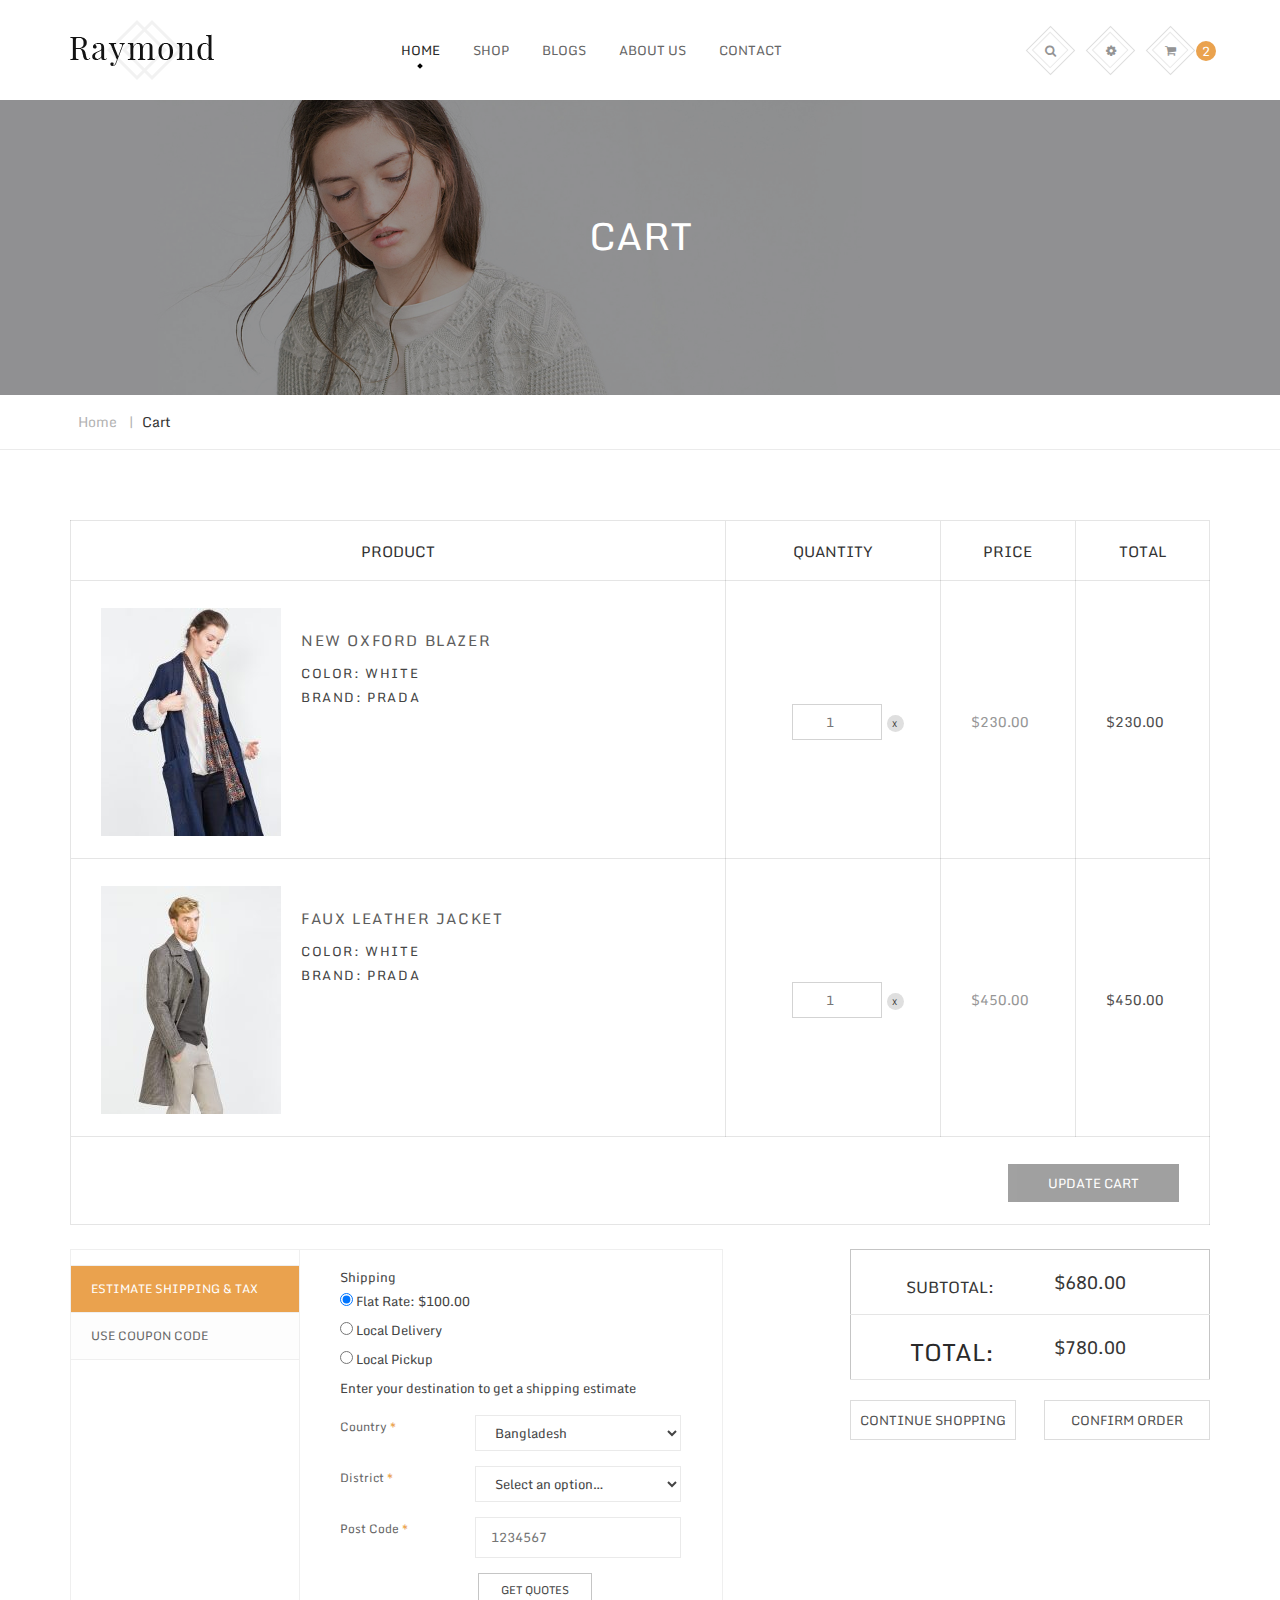
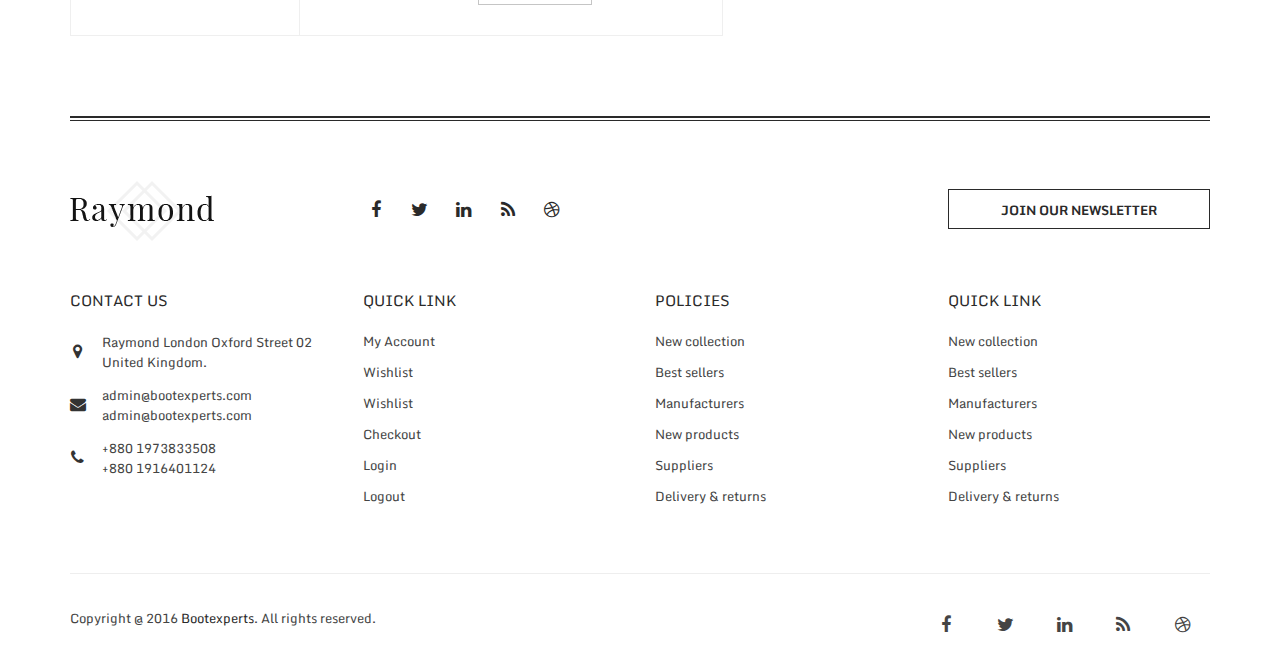
<file: raymond/shopping-cart.html>
<!doctype html>
<html class="no-js" lang="en">
    
<!-- Mirrored from demo.devitems.com/raymond-preview/raymond/shopping-cart.html by HTTrack Website Copier/3.x [XR&CO'2014], Wed, 19 Jun 2019 16:39:35 GMT -->
<head>
        <meta charset="utf-8">
        <meta http-equiv="x-ua-compatible" content="ie=edge">
        <title>Shopping Cart || Raymond</title>
        <meta name="description" content="">
        <meta name="viewport" content="width=device-width, initial-scale=1">
		<!-- Place favicon.ico in the root directory -->
        <link rel="shortcut icon" href="img/favicon.png" />
        <!-- Google Font -->
        <link href='https://fonts.googleapis.com/css?family=Monda:400,700' rel='stylesheet' type='text/css'>
        <link href='https://fonts.googleapis.com/css?family=Oswald:400,700,300' rel='stylesheet' type='text/css'>
        <link href='https://fonts.googleapis.com/css?family=Playfair+Display:400,700' rel='stylesheet' type='text/css'>
		<!-- all css here -->
		<!-- bootstrap v3.3.6 css -->
        <link rel="stylesheet" href="css/bootstrap.min.css">
		<!-- animate css -->
        <link rel="stylesheet" href="css/animate.css">
		<!-- jquery-ui.min css -->
        <link rel="stylesheet" href="css/jquery-ui.min.css">
		<!-- meanmenu css -->
        <link rel="stylesheet" href="css/meanmenu.min.css">
		<!-- owl.carousel css -->
        <link rel="stylesheet" href="css/owl.carousel.css">
        <!-- fancybox CSS -->
        <link rel="stylesheet" href="css/fancybox/jquery.fancybox.css">
		<!-- font-awesome css -->
        <link rel="stylesheet" href="css/font-awesome.min.css">
        <!-- pe-icon-7-stroke css -->
        <link rel="stylesheet" href="css/pe-icon-7-stroke.css">
        <!-- nivo slider CSS -->
        <link rel="stylesheet" href="custom-slider/css/nivo-slider.css" type="text/css" />
        <link rel="stylesheet" href="custom-slider/css/preview.css" type="text/css" media="screen" />
		<!-- style css -->
		<link rel="stylesheet" href="style.css">
		<!-- responsive css -->
        <link rel="stylesheet" href="css/responsive.css">
		<!-- modernizr js -->
        <script src="js/vendor/modernizr-2.8.3.min.js"></script>
    </head>
    <body>
        <!--[if lt IE 8]>
            <p class="browserupgrade">You are using an <strong>outdated</strong> browser. Please <a href="http://browsehappy.com/">upgrade your browser</a> to improve your experience.</p>
        <![endif]-->

        <!-- HEADER AREA START -->
        <header>
            <div class="header-area" id="sticker">
                <div class="container">
                    <div class="row">
                        <!-- LOGO AREA START -->
                        <div class="col-lg-2 col-md-2 col-sm-6">
                            <div class="logo">
                                <a href="index.html">
                                    <img src="img/logo.png" alt="Logo">
                                </a>
                            </div>
                        </div>
                        <!-- LOGO AREA END -->
                         <!-- MAIN MENU AREA START -->
                        <div class="col-lg-7 col-md-7 hidden-sm hidden-xs">
                            <div class="mainmenu">
                                <nav>
                                    <ul>
                                        <li class="active">
                                            <a href="index.html">Home</a>
                                        </li>
                                        <li>
                                            <a href="#">Shop</a>
                                            <div class="mega-menu">
                                                <div class="single-mega-menu">
                                                    <h3 class="menu-hedding">
                                                        <a href="shop.html">MEN</a>
                                                    </h3>
                                                    <a href="shop.html"></a>
                                                    <a href="shop.html">
                                                        <span class="new-pro">Topwear</span>
                                                    </a>
                                                    <a href="shop.html">Bottomwear</a>
                                                    <a href="shop.html">
                                                        <span class="hot-pro">Jackets</span>
                                                    </a>
                                                    <a href="shop.html">Footwear</a>
                                                    <a href="shop.html">Accessories</a>
                                                </div>
                                                <div class="single-mega-menu">
                                                    <h3 class="menu-hedding">
                                                        <a href="shop.html">WOMEN</a>
                                                    </h3>
                                                    <a href="shop.html">Topwear</a>
                                                    <a href="shop.html">
                                                        <span class="sale-pro">Bottomwear</span>
                                                    </a>
                                                    <a href="shop.html">
                                                        <span class="new-pro">Jackets</span>
                                                    </a>
                                                    <a href="shop.html">Footwear</a>
                                                    <a href="shop.html">Accessories</a>
                                                </div>
                                                <div class="single-mega-menu">
                                                    <h3 class="menu-hedding">
                                                        <a href="#">Special Collection</a>
                                                    </h3>
                                                    <a href="#">Aqua</a>
                                                    <a href="#">Flora Neon</a>
                                                </div>
                                                <div class="single-mega-menu">
                                                    <div class="menu-img">
                                                        <img src="img/menu2.jpg" alt="">
                                                    </div>
                                                </div>
                                            </div>
                                        </li>
                                        <li>
                                            <a href="blog-4-columns.html">Blogs</a>
                                        </li>
                                        <li>
                                            <a href="about-us.html">About us</a>
                                        </li>
                                        <li><a href="contact.html">Contact</a></li>
                                    </ul>
                                </nav>
                            </div>
                        </div>
                        <!-- MAIN MENU AREA END -->
                        <!-- HEADER RIGHT START -->
                        <div class="col-lg-3 col-md-3 col-sm-6">
                            <div class="header-right">
                                <div class="search-box-area">
                                    <div class="header-menu-item-icon">
                                       <a href="#" class="icon-search">
                                            <i class="fa animated fa-search search-icon"></i>
                                        </a>
                                    </div>
                                     <div class="search-form">
                                        <form action="#" method="post">
                                            <input type="text" placeholder="Search here...">
                                            <a title="Close" class="close-icon" href="#">X</a>
                                        </form>
                                    </div>
                                </div>
                                <div class="user-menu-area">
                                    <div class="header-menu-item-icon">
                                        <a href="#" class="user-icon">
                                            <i class="fa animated fa-gear"></i>
                                        </a>
                                        <div class="user-menu">
                                            <h3>ACCOUNT</h3>
                                            <ul>
                                                <li>
                                                    <a href="my-account.html"><i class="fa fa-fw fa-user"></i>My Account</a>
                                                </li>
                                                <li>
                                                    <a href="wishlist.html"><i class="fa fa-fw fa-heart"></i>My Wishlist</a>
                                                </li>
                                                <li>
                                                    <a href="shopping-cart.html"><i class="fa fa-fw fa-shopping-cart"></i>My Cart</a>
                                                </li>
                                                <li>
                                                    <a href="checkout.html"><i class="fa fa-fw fa-usd"></i>Checkout</a>
                                                </li>
                                                <li>
                                                    <a href="login.html"><i class="fa fa-fw fa-unlock-alt"></i>Login</a>
                                                </li>
                                            </ul>
                                            <h3>LANGUAGE</h3>
                                            <ul>
                                                <li><a href="#"><img src="img/icon/en.png" alt="">English</a></li>
                                                <li><a href="#"><img src="img/icon/fr.png" alt="">French</a></li>
                                                <li><a href="#"><img src="img/icon/ge.png" alt="">German </a></li>
                                                <li><a href="#"><img src="img/icon/sp.png" alt="">Spanish</a></li>
                                            </ul>
                                            <h3>CURRENCY</h3>
                                            <ul>
                                                <li><a href="#">$ - USD</a></li>
                                                <li><a href="#">€ - Euro</a></li>
                                                <li><a href="#">£ - GBP</a></li>
                                            </ul>
                                        </div>
                                    </div>
                                </div>
                                <div class="mini-cart-area">
                                    <div class="header-menu-item-icon">
                                        <a href="#" class="icon-cart">
                                            <i class="fa animated fa-shopping-cart"></i>
                                            <span class="cart-total">2</span>
                                        </a>
                                        <div class="mini-cart">
                                            <ul>
                                                <li>
                                                    <a href="#" class="remove">X</a>
                                                    <div class="pro-img">
                                                        <img src="img/cart/1.jpg" alt="">
                                                    </div>
                                                    <div class="cart-poro-details">
                                                        <h2>
                                                            <a href="#">New Oxford Blazer</a>
                                                        </h2>
                                                        <div class="star-rating">
                                                            <i class="fa fa-star"></i>
                                                            <i class="fa fa-star"></i>
                                                            <i class="fa fa-star"></i>
                                                            <i class="fa fa-star"></i>
                                                            <i class="fa fa-star-o"></i>
                                                        </div>
                                                        <div class="quantity">
                                                            1x<span>$450.00</span>
                                                        </div>
                                                    </div>
                                                </li>
                                                <li>
                                                    <a href="#" class="remove">X</a>
                                                    <div class="pro-img">
                                                        <img src="img/cart/2.jpg" alt="">
                                                    </div>
                                                    <div class="cart-poro-details">
                                                        <h2>
                                                            <a href="#">New Oxford Blazer</a>
                                                        </h2>
                                                        <div class="star-rating">
                                                            <i class="fa fa-star"></i>
                                                            <i class="fa fa-star"></i>
                                                            <i class="fa fa-star"></i>
                                                            <i class="fa fa-star"></i>
                                                            <i class="fa fa-star-o"></i>
                                                        </div>
                                                        <div class="quantity">
                                                            1x<span>$180.00</span>
                                                        </div>
                                                    </div>
                                                </li>
                                            </ul>
                                            <p class="total">
                                                <strong>Total:</strong>
                                                <span class="total-price">$630</span>
                                            </p>
                                            <p class="buttons">
                                                <a href="shopping-cart.html">Go To Cart</a>
                                                <a href="checkout.html">Check Out</a>
                                            </p>
                                        </div>
                                    </div>
                                </div>
                            </div>
                        </div>
                         <!-- HEADER RIGHT END -->
                    </div>
                </div>
                <!-- mobile-menu-area start -->
                <div class="mobile-menu-area">
                    <div class="container">
                        <div class="row">
                            <div class="col-md-12">
                                <div class="mobile-menu">
                                    <nav id="dropdown">
                                        <ul>
                                            <li><a href="index.html">Home</a>
                                                <ul>
                                                    <li><a href="index-2.html">Home Two</a></li>
                                                    <li><a href="index-3.html">Home Three</a></li>
                                                    <li><a href="index-4.html">Home Four</a></li>
                                                    <li><a href="index-5.html">Home Five</a></li>
                                                    <li><a href="index-6.html">Home Six</a></li>
                                                    <li><a href="index-7.html">Home Seven</a></li>
                                                    <li><a href="index-8.html">Home Eight</a></li>
                                                    <li><a href="index-9.html">Home Nine</a></li>
                                                </ul>
                                            </li>
                                            <li><a href="shop.html">Shop</a>
                                                <ul>                                        
                                                    <li><a href="shop-full-width.html">Shop Full Width</a></li>
                                                    <li><a href="shop.html">Shop Left Sidebar</a></li>
                                                    <li><a href="shop-right-sidebar.html">Shop Right Sidebar</a></li>
                                                    <li><a href="shop-2-columns.html">Shop 2 Columns</a></li>
                                                    <li><a href="shop.html">Shop 3 Column</a></li>
                                                    <li><a href="shop-5-columns.html">Shop 5 columns</a></li>
                                                </ul>
                                            </li>
                                            <li><a href="shop.html">Elements</a>
                                                <ul>
                                                    <li><a href="shop.html">Products By Category</a></li>
                                                    <li><a href="shop.html">Product Image Zoom</a></li>
                                                    <li><a href="shop.html">Variable Product</a></li>
                                                    <li><a href="shop.html">Product Layout</a></li>
                                                </ul>
                                            </li>
                                            <li><a href="blog-left-sidebar.html">Blogs</a>
                                                <ul>
                                                    <li><a href="blog-right-sidebar.html">Blog Right Sidebar</a></li>
                                                    <li><a href="blog-left-sidebar.html">Blog Left Sidebar</a></li>
                                                    <li><a href="blog-2-columns.html">Blog 2 Columns</a></li>
                                                    <li><a href="blog-3-columns.html">Blog 3 Columns</a></li>
                                                    <li><a href="blog-4-columns.html">Blog 4 Columns</a></li>
                                                    <li><a href="blog-details.html">Detail Blog</a></li>
                                                </ul>
                                            </li>
                                            <li><a href="portfolio-2-columns.html">Portfolio</a>
                                                <ul>
                                                    <li><a href="portfolio-2-columns.html">Portfolio 2 columns</a></li>
                                                    <li><a href="portfolio-3-columns.html">Portfolio 3 columns</a></li>
                                                    <li><a href="portfolio-4-columns.html">Portfolio 4 columns</a></li>
                                                    <li><a href="portfolio-with-pagination-no-filter.html">Portfolio With Pagination</a></li>
                                                    <li><a href="portfolio-details.html">Detail Portfolio</a></li>
                                                </ul>
                                            </li>
                                            <li><a href="#">Pages</a>
                                                <ul>
                                                    <li><a href="about-us.html">About Us</a></li>
                                                    <li><a href="single-product.html">Product Details</a></li>
                                                    <li><a href="shopping-cart.html">Cart</a></li>
                                                    <li><a href="wishlist.html">Wishlist</a></li>
                                                    <li><a href="my-account.html">My Account</a></li>
                                                    <li><a href="login.html">Login Or Register</a></li>
                                                    <li><a href="checkout.html">Checkout</a></li>
                                                    <li><a href="contact.html">Contact</a></li>
                                                    <li><a href="404.html">404 Error</a></li>
                                                </ul>
                                            </li>
                                            <li><a href="contact-us.html">Contact</a></li>
                                        </ul>
                                    </nav>
                                </div>                  
                            </div>
                        </div>
                    </div>
                </div>
                <!-- mobile-menu-area end -->        
            </div> 
        </header>
        <!-- HEADER AREA END -->
        <!-- PAGE-HEADER-AREA-START -->
        <div class="page-header-area">
            <div class="container">
                <div class="row">
                    <div class="col-md-12">
                        <div class="page-title">
                            <h2>Cart</h2>
                        </div>
                    </div>
                </div>
            </div>
        </div>
        <!-- PAGE-HEADER-AREA-END -->
        <!-- BREADCRUMB-AREA-START -->
        <div class="breadcrumb-area">
            <div class="container">
                <div class="row">
                    <div class="col-md-12">
                        <div class="breadcrumb-menu">
                            <ul>
                                <li><a href="#">Home</a> | </li>
                                <li><span>Cart</span></li>
                            </ul>
                        </div>
                    </div>
                </div>
            </div>
        </div>
        <!-- BREADCRUMB-AREA-END -->
        <div class="main-content-area">
            <div class="container">
                <div class="row">
                    <div class="col-lg-12 col-md-12">
                        <div class="table-responsive">
                            <table class="cart-table">
                                <thead>
                                    <tr>
                                        <th>Product</th>
                                        <th>Quantity</th>
                                        <th>Price</th>
                                        <th>Total</th>
                                    </tr>
                                </thead>
                                <tbody>
                                    <tr>
                                        <td>
                                            <div class="cart-image">
                                                <a href="#">
                                                    <img src="img/product/shopping-cart/1.jpg" alt="Cart">
                                                </a>
                                            </div>
                                            <div class="cart-details">
                                                <a href="#">New Oxford Blazer</a>
                                                <ul>
                                                    <li>Color: White</li>
                                                    <li>Brand: Prada</li>
                                                </ul>
                                            </div>
                                        </td>
                                        <td>
                                            <div class="qty">
                                                <input type="number" size="4" value="1">
                                                <a class="remove" href="#">x</a>
                                            </div>
                                        </td>
                                        <td>
                                            <span class="cart-price">$230.00</span>
                                        </td>
                                        <td>
                                            <span class="cart-total-price">$230.00</span>
                                        </td>
                                    </tr>
                                    <tr>
                                        <td>
                                            <div class="cart-image">
                                                <a href="#">
                                                    <img src="img/product/shopping-cart/2.jpg" alt="Cart">
                                                </a>
                                            </div>
                                            <div class="cart-details">
                                                <a href="#">Faux Leather Jacket </a>
                                                <ul>
                                                    <li>Color: White</li>
                                                    <li>Brand: Prada</li>
                                                </ul>
                                            </div>
                                        </td>
                                        <td>
                                            <div class="qty">
                                                <input type="number" size="4" value="1">
                                                <a class="remove" href="#">x</a>
                                            </div>
                                        </td>
                                        <td>
                                            <span class="cart-price">$450.00</span>
                                        </td>
                                        <td>
                                            <span class="cart-total-price">$450.00</span>
                                        </td>
                                    </tr>
                                    <tr>
                                        <td class="actions" colspan="4">
                                            <input type="submit" value="Update Cart" disabled="">
                                        </td>
                                    </tr>
                                </tbody>
                            </table>
                        </div>
                    </div>
                </div>
                <!-- shipping area-start -->
                <div class="shipping-area">
                    <div class="row">
                        <div class="col-lg-7 col-xs-12 col-sm-8">
                            <div class="shipping-content">
                                <div class="sh-tab-menu">
                                    <ul>
                                        <li class="active"><a data-toggle="tab" href="#shipping">Estimate Shipping & Tax</a></li>
                                        <li><a data-toggle="tab" href="#couponcode">Use Coupon Code</a></li>
                                    </ul>
                                </div>
                                <div class="tab-content">
                                    <div id="shipping" class="tab-pane fade active in">
                                        <span>Shipping</span>
                                        <ul>
                                            <li>
                                                <input type="radio" checked="checked">
                                                <label>Flat Rate: $100.00</label>
                                            </li>
                                            <li>
                                                <input type="radio">
                                                <label>Local Delivery</label>
                                            </li>
                                            <li>
                                                <input type="radio">
                                                <label>Local Pickup</label>                 
                                            </li>
                                        </ul>
                                        <form action="#">
                                            <p>Enter your destination to get a shipping estimate</p>
                                            <div class="form-field-area">
                                                <p>
                                                    <label>Country 
                                                        <span class="required">*</span>
                                                    </label>
                                                    <select>
                                                        <option value="">Select a country…</option>
                                                        <option value="AX">Åland Islands</option>
                                                        <option value="AF">Afghanistan</option>
                                                        <option value="AL">Albania</option>
                                                        <option value="DZ">Algeria</option>
                                                        <option value="AS">American Samoa</option>
                                                        <option value="AD">Andorra</option>
                                                        <option value="AO">Angola</option>
                                                        <option value="AI">Anguilla</option>
                                                        <option value="AQ">Antarctica</option>
                                                        <option value="AG">Antigua and Barbuda</option>
                                                        <option value="AR">Argentina</option>
                                                        <option value="AM">Armenia</option>
                                                        <option value="AW">Aruba</option>
                                                        <option value="AU">Australia</option>
                                                        <option value="AT">Austria</option>
                                                        <option value="AZ">Azerbaijan</option>
                                                        <option value="BS">Bahamas</option>
                                                        <option value="BH">Bahrain</option>
                                                        <option selected="selected" value="BD">Bangladesh</option>
                                                        <option value="BB">Barbados</option>
                                                        <option value="BY">Belarus</option>
                                                        <option value="PW">Belau</option>
                                                        <option value="BE">Belgium</option>
                                                        <option value="BZ">Belize</option>
                                                        <option value="BJ">Benin</option>
                                                        <option value="BM">Bermuda</option>
                                                    </select>
                                                </p>
                                                <p>
                                                    <label>District 
                                                        <span class="required">*</span>
                                                    </label>
                                                    <select>
                                                        <option value="">Select an option…</option>
                                                        <option value="BAG">Bagerhat</option>
                                                        <option value="BAN">Bandarban</option>
                                                        <option value="BAR">Barguna</option>
                                                        <option value="BARI">Barisal</option>
                                                        <option value="BHO">Bhola</option>
                                                        <option value="BOG">Bogra</option>
                                                        <option value="BRA">Brahmanbaria</option>
                                                        <option value="CHA">Chandpur</option>
                                                        <option value="CHI">Chittagong</option>
                                                        <option value="CHU">Chuadanga</option>
                                                        <option value="COM">Comilla</option>
                                                        <option value="COX">Cox's Bazar</option>
                                                        <option value="DHA">Dhaka</option>
                                                        <option value="DIN">Dinajpur</option>
                                                        <option value="FAR">Faridpur </option>
                                                        <option value="FEN">Feni</option>
                                                        <option value="GAI">Gaibandha</option>
                                                        <option value="GAZI">Gazipur</option>
                                                        <option value="GOP">Gopalganj</option>
                                                        <option value="HAB">Habiganj</option>
                                                        <option value="JAM">Jamalpur</option>
                                                        <option value="JES">Jessore</option>
                                                        <option value="JHA">Jhalokati</option>
                                                        <option value="JHE">Jhenaidah</option>
                                                        <option value="JOY">Joypurhat</option>
                                                    </select>
                                                </p>
                                                <p>
                                                    <label>Post Code 
                                                        <span class="required">*</span>
                                                    </label>
                                                    <input type="text" placeholder="1234567" value="">
                                                </p>
                                                <p>
                                                    <button name="shipping" type="submit">Get Quotes</button>
                                                </p>
                                            </div>
                                        </form>
                                    </div>
                                    <div id="couponcode" class="tab-pane fade">
                                        <form action="#" method="post">
                                            <div class="coupon">
                                                <label>Coupon:</label> 
                                                <input type="text" placeholder="Coupon code"> 
                                                <input type="submit" value="Apply Coupon">
                                            </div>
                                        </form>
                                    </div>
                                </div>
                            </div>
                        </div>
                        <div class="col-xs-12 col-sm-4 col-lg-offset-1">
                            <div class="cart-total-table">
                                <table>
                                    <tbody>
                                        <tr class="cart-subtotal">
                                            <th>Subtotal:</th>
                                            <td><span>$680.00</span></td>
                                        </tr>
                                        <tr class="order-total">
                                            <th>Total:</th>
                                            <td><span>$780.00</span></td>
                                        </tr>   
                                    </tbody>
                                </table>
                                <div class="proceed-to-checkout">
                                    <a href="#">Continue Shopping</a>
                                    <a href="#" class="confirm-or">Confirm Order</a>
                                </div>
                            </div>
                        </div>
                    </div>
                </div>
                <!-- shipping area-end -->
            </div>
        </div>        
        <!-- FOOTER TOP AREA START -->
        <div class="footer-top-area">
            <div class="container">
                <hr>
                <div class="row">
                    <div class="col-md-3 col-sm-4">
                        <div class="footer-logo">
                            <a href="index.html">
                                <img src="img/logo.png" alt="Logo">
                            </a>
                        </div>
                    </div>
                    <div class="col-md-3 col-sm-4">
                        <div class="footer-socials">
                            <ul>
                                <li><a href="#"><i class="fa fa-facebook"></i></a></li>
                                <li><a href="#"><i class="fa fa-twitter"></i></a></li>
                                <li><a href="#"><i class="fa fa-linkedin"></i></a></li>
                                <li><a href="#"><i class="fa fa-rss"></i></a></li>
                                <li><a href="#"><i class="fa fa-dribbble"></i></a></li>
                            </ul>
                        </div>
                    </div>
                    <div class="col-md-3 hidden-sm"></div>
                    <div class="col-md-3 col-sm-4">
                        <div class="news-letter-button">
                            <a data-target="#newslatterModal" data-toggle="modal" href="#">JOIN OUR NEWSLETTER</a>
                        </div>
                    </div>
                </div>
            </div>
        </div>
        <!-- FOOTER TOP AREA END -->
        <!-- FOOTER MIDDLE AREA START -->
        <div class="footer-middle">
            <div class="container">
                <div class="row">
                    <div class="col-md-3 col-sm-6">
                        <div class="contact-info">
                            <h3 class="footer-title">CONTACT US</h3>
                            <div class="address-area">
                                <ul>
                                    <li>
                                        <a href="#"><i class="fa fa-map-marker"></i>
                                        <span>Raymond London Oxford Street 02 United Kingdom.</span></a>
                                    </li>
                                    <li>
                                        <a href="#"><i class="fa fa-envelope"></i>
                                        <span>admin@bootexperts.com admin@bootexperts.com</span></a>
                                    </li>
                                    <li>
                                        <a href="#"><i class="fa fa-phone"></i>
                                        <span>+880 1973833508 <br>+880 1916401124</span></a>
                                    </li>
                                </ul>
                            </div>
                        </div>
                    </div>
                    <div class="col-md-3 col-sm-6">
                        <div class="footer-menu">
                            <h3 class="footer-title">QUICK LINK</h3>
                            <ul>
                                <li><a href="my-account.html">My Account</a></li>
                                <li><a href="wishlist.html">Wishlist</a></li>
                                <li><a href="wishlist.html">Wishlist</a></li>
                                <li><a href="checkout.html">Checkout</a></li>
                                <li><a href="login.html">Login</a></li>
                                <li><a href="#">Logout</a></li>
                            </ul>
                        </div>
                    </div>
                    <div class="col-md-3 col-sm-6">
                        <div class="footer-menu">
                            <h3 class="footer-title">POLICIES</h3>
                            <ul>
                                <li><a href="#">New collection</a></li>
                                <li><a href="#">Best sellers</a></li>
                                <li><a href="#">Manufacturers</a></li>
                                <li><a href="#">New products</a></li>
                                <li><a href="#">Suppliers</a></li>
                                <li><a href="#">Delivery & returns</a></li>
                            </ul>
                        </div>
                    </div>
                    <div class="col-md-3 col-sm-6">
                        <div class="footer-menu">
                            <h3 class="footer-title">QUICK LINK</h3>
                            <ul>
                                <li><a href="#">New collection</a></li>
                                <li><a href="#">Best sellers</a></li>
                                <li><a href="#">Manufacturers</a></li>
                                <li><a href="#">New products</a></li>
                                <li><a href="#">Suppliers</a></li>
                                <li><a href="#">Delivery & returns</a></li>
                            </ul>
                        </div>
                    </div>
                </div>
            </div>
        </div>
        <!-- FOOTER MIDDLE AREA END -->
        <!-- FOOTER BOTTOM AREA START -->
        <div class="footer-bottom">
            <div class="container">
                <hr>
                <div class="row">
                    <div class="col-xs-12 col-sm-6 col-md-6 col-lg-6">
                        <div class="copy-right">
                            Copyright @ 2016 <a href="http://bootexperts.com/">Bootexperts</a>. All rights reserved.
                        </div>
                    </div>
                    <div class="col-xs-12 col-sm-6 col-md-6 col-lg-6">
                        <div class="footer-socials">
                            <ul>
                                <li><a href="#"><i class="fa fa-facebook"></i></a></li>
                                <li><a href="#"><i class="fa fa-twitter"></i></a></li>
                                <li><a href="#"><i class="fa fa-linkedin"></i></a></li>
                                <li><a href="#"><i class="fa fa-rss"></i></a></li>
                                <li><a href="#"><i class="fa fa-dribbble"></i></a></li>
                            </ul>
                        </div>
                    </div>
                </div>
            </div>
        </div>
         <!-- FOOTER BOTTOM AREA END -->


        <!-- NEWS LATTER MODAL START-->
        <div class="newslatterModal">
            <div class="modal fade" id="newslatterModal" tabindex="-1" role="dialog">
                <div class="modal-dialog" role="document">
                    <div class="modal-content">
                        <div class="modal-header">
                            <button type="button" class="close" data-dismiss="modal" aria-label="Close"><span aria-hidden="true">&times;</span></button>
                        </div>
                        <div class="modal-body">
                            <div class="col-sm-5">
                                <div class="newsletter-bg">
                                    <img alt="background newsletter" src="img/newsletter.jpg">
                                </div>
                            </div>
                            <div class="col-sm-7">
                                <div class="newsletter-desc">
                                    <h3>JOIN OUR NEWSLETTER</h3>
                                    <p>Sign up for our newsletter and get <span>20%</span> off your next order. Pretty sweet, we know.</p>
                                    <div class="newsletter-form">
                                        <form method="post" action="#">
                                            <p>
                                                <input type="email" placeholder="Type your email here">
                                            </p>
                                            <p>
                                                <input type="submit" value="Subscribe">
                                            </p>
                                            <div class="newsletter-checkbox">
                                                <input type="checkbox">
                                                <span>Don’t show this popup again</span>
                                            </div>
                                        </form>
                                    </div>
                                </div>
                            </div>

                        </div><!-- .modal-body -->
                    </div><!-- .modal-content -->
                </div><!-- .modal-dialog -->
            </div>
         </div>
         <!-- NEWS LATTER MODAL END-->

		<!-- all js here -->
		<!-- jquery latest version -->
        <script src="js/vendor/jquery-1.12.4.min.js"></script>
		<!-- bootstrap js -->
        <script src="js/bootstrap.min.js"></script>
        <!-- Nivo slider js -->        
        <script src="custom-slider/js/jquery.nivo.slider.js" type="text/javascript"></script>
        <script src="custom-slider/home.js" type="text/javascript"></script>
		<!-- owl.carousel js -->
        <script src="js/owl.carousel.min.js"></script>
		<!-- meanmenu js -->
        <script src="js/jquery.meanmenu.js"></script>
		<!-- jquery-ui js -->
        <script src="js/jquery-ui.min.js"></script>
        <!-- jquery.mixitup js -->
        <script src="js/jquery.mixitup.min.js"></script>
        <!-- fancybox js -->
        <script src="js/fancybox/jquery.fancybox.pack.js"></script>
        <!-- jquery.counterup js -->
        <script src="js/jquery.counterup.min.js"></script>
        <script src="js/waypoints.js"></script>
        <!-- elevateZoom js  -->
        <script src="js/jquery.elevateZoom-3.0.8.min.js"></script>
        <!-- jquery.bxslider.min.js -->       
        <script src="js/jquery.bxslider.min.js"></script>
		<!-- wow js -->
        <script src="js/wow.min.js"></script>
		<!-- plugins js -->
        <script src="js/plugins.js"></script>
		<!-- main js -->
        <script src="js/main.js"></script>
    </body>

<!-- Mirrored from demo.devitems.com/raymond-preview/raymond/shopping-cart.html by HTTrack Website Copier/3.x [XR&CO'2014], Wed, 19 Jun 2019 16:39:35 GMT -->
</html>
</file>
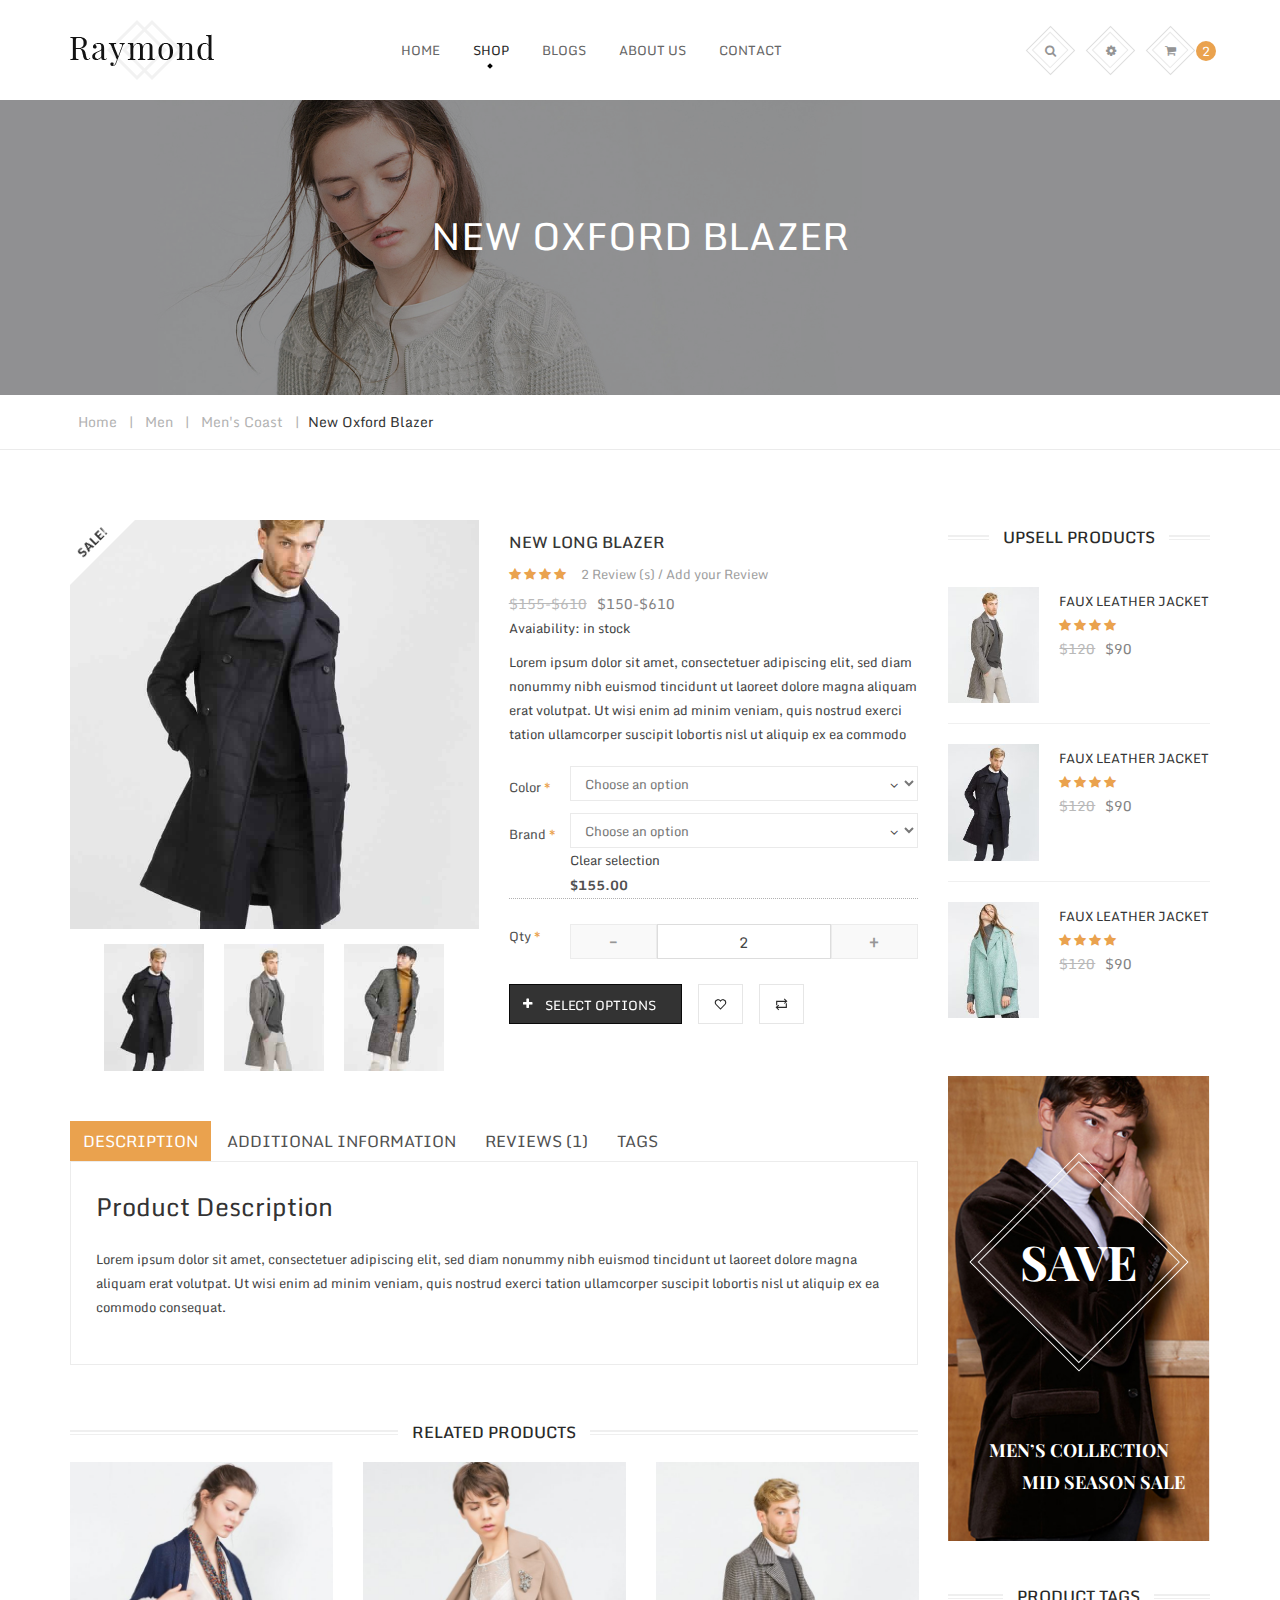
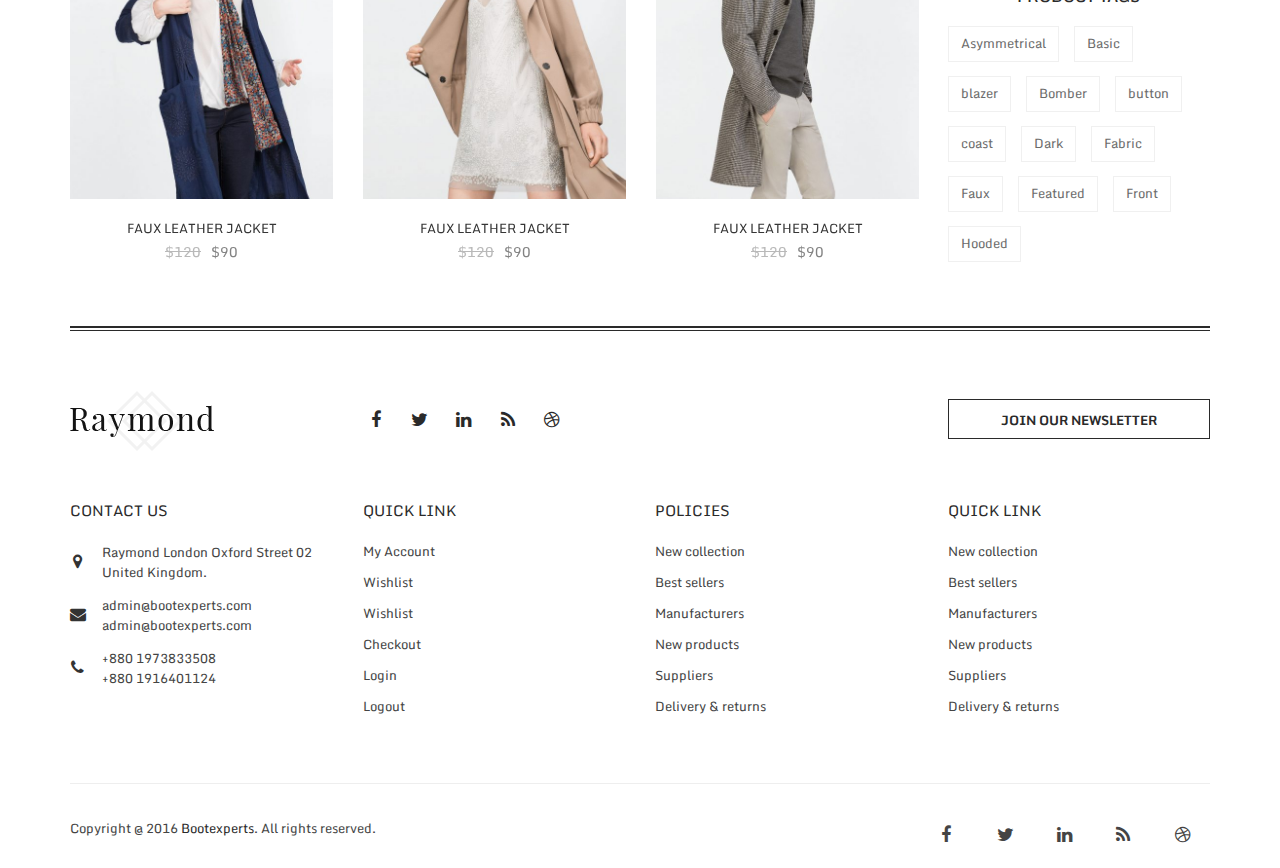
<file: raymond/single-product.html>
<!doctype html>
<html class="no-js" lang="en">
    
<!-- Mirrored from demo.devitems.com/raymond-preview/raymond/single-product.html by HTTrack Website Copier/3.x [XR&CO'2014], Wed, 19 Jun 2019 16:45:38 GMT -->
<head>
        <meta charset="utf-8">
        <meta http-equiv="x-ua-compatible" content="ie=edge">
        <title>Single Product || Raymond</title>
        <meta name="description" content="">
        <meta name="viewport" content="width=device-width, initial-scale=1">
		<!-- Place favicon.ico in the root directory -->
        <link rel="shortcut icon" href="img/favicon.png" />
        <!-- Google Font -->
        <link href='https://fonts.googleapis.com/css?family=Monda:400,700' rel='stylesheet' type='text/css'>
        <link href='https://fonts.googleapis.com/css?family=Oswald:400,700,300' rel='stylesheet' type='text/css'>
        <link href='https://fonts.googleapis.com/css?family=Playfair+Display:400,700' rel='stylesheet' type='text/css'>
		<!-- all css here -->
		<!-- bootstrap v3.3.6 css -->
        <link rel="stylesheet" href="css/bootstrap.min.css">
		<!-- animate css -->
        <link rel="stylesheet" href="css/animate.css">
		<!-- jquery-ui.min css -->
        <link rel="stylesheet" href="css/jquery-ui.min.css">
		<!-- meanmenu css -->
        <link rel="stylesheet" href="css/meanmenu.min.css">
		<!-- owl.carousel css -->
        <link rel="stylesheet" href="css/owl.carousel.css">
        <!-- fancybox CSS -->
        <link rel="stylesheet" href="css/fancybox/jquery.fancybox.css">
		<!-- font-awesome css -->
        <link rel="stylesheet" href="css/font-awesome.min.css">
        <!-- pe-icon-7-stroke css -->
        <link rel="stylesheet" href="css/pe-icon-7-stroke.css">
        <!-- nivo slider CSS-->
        <link rel="stylesheet" href="custom-slider/css/nivo-slider.css" type="text/css" />
        <link rel="stylesheet" href="custom-slider/css/preview.css" type="text/css" media="screen" />
		<!-- style css -->
		<link rel="stylesheet" href="style.css">
		<!-- responsive css -->
        <link rel="stylesheet" href="css/responsive.css">
		<!-- modernizr js -->
        <script src="js/vendor/modernizr-2.8.3.min.js"></script>
    </head>
    <body>
        <!--[if lt IE 8]>
            <p class="browserupgrade">You are using an <strong>outdated</strong> browser. Please <a href="http://browsehappy.com/">upgrade your browser</a> to improve your experience.</p>
        <![endif]-->

        <!-- HEADER AREA START -->
        <header>
            <div class="header-area" id="sticker">
                <div class="container">
                    <div class="row">
                        <!-- LOGO AREA START -->
                        <div class="col-lg-2 col-md-2 col-sm-6">
                            <div class="logo">
                                <a href="index.html">
                                    <img src="img/logo.png" alt="Logo">
                                </a>
                            </div>
                        </div>
                        <!-- LOGO AREA END -->
                        <!-- MAIN MENU AREA START -->
                        <div class="col-lg-7 col-md-7 hidden-sm hidden-xs">
                            <div class="mainmenu">
                                <nav>
                                    <ul>
                                        <li>
                                            <a href="index.html">Home</a>
                                        </li>
                                        <li class="active">
                                            <a href="#">Shop</a>
                                            <div class="mega-menu">
                                                <div class="single-mega-menu">
                                                    <h3 class="menu-hedding">
                                                        <a href="shop.html">MEN</a>
                                                    </h3>
                                                    <a href="shop.html"></a>
                                                    <a href="shop.html">
                                                        <span class="new-pro">Topwear</span>
                                                    </a>
                                                    <a href="shop.html">Bottomwear</a>
                                                    <a href="shop.html">
                                                        <span class="hot-pro">Jackets</span>
                                                    </a>
                                                    <a href="shop.html">Footwear</a>
                                                    <a href="shop.html">Accessories</a>
                                                </div>
                                                <div class="single-mega-menu">
                                                    <h3 class="menu-hedding">
                                                        <a href="shop.html">WOMEN</a>
                                                    </h3>
                                                    <a href="shop.html">Topwear</a>
                                                    <a href="shop.html">
                                                        <span class="sale-pro">Bottomwear</span>
                                                    </a>
                                                    <a href="shop.html">
                                                        <span class="new-pro">Jackets</span>
                                                    </a>
                                                    <a href="shop.html">Footwear</a>
                                                    <a href="shop.html">Accessories</a>
                                                </div>
                                                <div class="single-mega-menu">
                                                    <h3 class="menu-hedding">
                                                        <a href="#">Special Collection</a>
                                                    </h3>
                                                    <a href="#">Aqua</a>
                                                    <a href="#">Flora Neon</a>
                                                </div>
                                                <div class="single-mega-menu">
                                                    <div class="menu-img">
                                                        <img src="img/menu2.jpg" alt="">
                                                    </div>
                                                </div>
                                            </div>
                                        </li>
                                        <li>
                                            <a href="blog-4-columns.html">Blogs</a>
                                        </li>
                                        <li>
                                            <a href="about-us.html">About us</a>
                                        </li>
                                        <li><a href="contact.html">Contact</a></li>
                                    </ul>
                                </nav>
                            </div>
                        </div>
                        <!-- MAIN MENU AREA END -->
                        <!-- HEADER RIGHT START -->
                        <div class="col-lg-3 col-md-3 col-sm-6">
                            <div class="header-right">
                                <div class="search-box-area">
                                    <div class="header-menu-item-icon">
                                       <a href="#" class="icon-search">
                                            <i class="fa animated fa-search search-icon"></i>
                                        </a>
                                    </div>
                                     <div class="search-form">
                                        <form action="#" method="post">
                                            <input type="text" placeholder="Search here...">
                                            <a title="Close" class="close-icon" href="#">X</a>
                                        </form>
                                    </div>
                                </div>
                                <div class="user-menu-area">
                                    <div class="header-menu-item-icon">
                                        <a href="#" class="user-icon">
                                            <i class="fa animated fa-gear"></i>
                                        </a>
                                        <div class="user-menu">
                                            <h3>ACCOUNT</h3>
                                            <ul>
                                                <li>
                                                    <a href="my-account.html"><i class="fa fa-fw fa-user"></i>My Account</a>
                                                </li>
                                                <li>
                                                    <a href="wishlist.html"><i class="fa fa-fw fa-heart"></i>My Wishlist</a>
                                                </li>
                                                <li>
                                                    <a href="shopping-cart.html"><i class="fa fa-fw fa-shopping-cart"></i>My Cart</a>
                                                </li>
                                                <li>
                                                    <a href="checkout.html"><i class="fa fa-fw fa-usd"></i>Checkout</a>
                                                </li>
                                                <li>
                                                    <a href="login.html"><i class="fa fa-fw fa-unlock-alt"></i>Login</a>
                                                </li>
                                            </ul>
                                            <h3>LANGUAGE</h3>
                                            <ul>
                                                <li><a href="#"><img src="img/icon/en.png" alt="">English</a></li>
                                                <li><a href="#"><img src="img/icon/fr.png" alt="">French</a></li>
                                                <li><a href="#"><img src="img/icon/ge.png" alt="">German </a></li>
                                                <li><a href="#"><img src="img/icon/sp.png" alt="">Spanish</a></li>
                                            </ul>
                                            <h3>CURRENCY</h3>
                                            <ul>
                                                <li><a href="#">$ - USD</a></li>
                                                <li><a href="#">€ - Euro</a></li>
                                                <li><a href="#">£ - GBP</a></li>
                                            </ul>
                                        </div>
                                    </div>
                                </div>
                                <div class="mini-cart-area">
                                    <div class="header-menu-item-icon">
                                        <a href="#" class="icon-cart">
                                            <i class="fa animated fa-shopping-cart"></i>
                                            <span class="cart-total">2</span>
                                        </a>
                                        <div class="mini-cart">
                                            <ul>
                                                <li>
                                                    <a href="#" class="remove">X</a>
                                                    <div class="pro-img">
                                                        <img src="img/cart/1.jpg" alt="">
                                                    </div>
                                                    <div class="cart-poro-details">
                                                        <h2>
                                                            <a href="#">New Oxford Blazer</a>
                                                        </h2>
                                                        <div class="star-rating">
                                                            <i class="fa fa-star"></i>
                                                            <i class="fa fa-star"></i>
                                                            <i class="fa fa-star"></i>
                                                            <i class="fa fa-star"></i>
                                                            <i class="fa fa-star-o"></i>
                                                        </div>
                                                        <div class="quantity">
                                                            1x<span>$450.00</span>
                                                        </div>
                                                    </div>
                                                </li>
                                                <li>
                                                    <a href="#" class="remove">X</a>
                                                    <div class="pro-img">
                                                        <img src="img/cart/2.jpg" alt="">
                                                    </div>
                                                    <div class="cart-poro-details">
                                                        <h2>
                                                            <a href="#">New Oxford Blazer</a>
                                                        </h2>
                                                        <div class="star-rating">
                                                            <i class="fa fa-star"></i>
                                                            <i class="fa fa-star"></i>
                                                            <i class="fa fa-star"></i>
                                                            <i class="fa fa-star"></i>
                                                            <i class="fa fa-star-o"></i>
                                                        </div>
                                                        <div class="quantity">
                                                            1x<span>$180.00</span>
                                                        </div>
                                                    </div>
                                                </li>
                                            </ul>
                                            <p class="total">
                                                <strong>Total:</strong>
                                                <span class="total-price">$630</span>
                                            </p>
                                            <p class="buttons">
                                                <a href="shopping-cart.html">Go To Cart</a>
                                                <a href="checkout.html">Check Out</a>
                                            </p>
                                        </div>
                                    </div>
                                </div>
                            </div>
                        </div>
                         <!-- HEADER RIGHT END -->
                    </div>
                </div>
                <!-- mobile-menu-area start -->
                <div class="mobile-menu-area">
                    <div class="container">
                        <div class="row">
                            <div class="col-md-12">
                                <div class="mobile-menu">
                                    <nav id="dropdown">
                                        <ul>
                                            <li><a href="index.html">Home</a>
                                                <ul>
                                                    <li><a href="index-2.html">Home Two</a></li>
                                                    <li><a href="index-3.html">Home Three</a></li>
                                                    <li><a href="index-4.html">Home Four</a></li>
                                                    <li><a href="index-5.html">Home Five</a></li>
                                                    <li><a href="index-6.html">Home Six</a></li>
                                                    <li><a href="index-7.html">Home Seven</a></li>
                                                    <li><a href="index-8.html">Home Eight</a></li>
                                                    <li><a href="index-9.html">Home Nine</a></li>
                                                </ul>
                                            </li>
                                            <li><a href="shop.html">Shop</a>
                                                <ul>                                        
                                                    <li><a href="shop-full-width.html">Shop Full Width</a></li>
                                                    <li><a href="shop.html">Shop Left Sidebar</a></li>
                                                    <li><a href="shop-right-sidebar.html">Shop Right Sidebar</a></li>
                                                    <li><a href="shop-2-columns.html">Shop 2 Columns</a></li>
                                                    <li><a href="shop.html">Shop 3 Column</a></li>
                                                    <li><a href="shop-5-columns.html">Shop 5 columns</a></li>
                                                </ul>
                                            </li>
                                            <li><a href="shop.html">Elements</a>
                                                <ul>
                                                    <li><a href="shop.html">Products By Category</a></li>
                                                    <li><a href="shop.html">Product Image Zoom</a></li>
                                                    <li><a href="shop.html">Variable Product</a></li>
                                                    <li><a href="shop.html">Product Layout</a></li>
                                                </ul>
                                            </li>
                                            <li><a href="blog-left-sidebar.html">Blogs</a>
                                                <ul>
                                                    <li><a href="blog-right-sidebar.html">Blog Right Sidebar</a></li>
                                                    <li><a href="blog-left-sidebar.html">Blog Left Sidebar</a></li>
                                                    <li><a href="blog-2-columns.html">Blog 2 Columns</a></li>
                                                    <li><a href="blog-3-columns.html">Blog 3 Columns</a></li>
                                                    <li><a href="blog-4-columns.html">Blog 4 Columns</a></li>
                                                    <li><a href="blog-details.html">Detail Blog</a></li>
                                                </ul>
                                            </li>
                                            <li><a href="portfolio-2-columns.html">Portfolio</a>
                                                <ul>
                                                    <li><a href="portfolio-2-columns.html">Portfolio 2 columns</a></li>
                                                    <li><a href="portfolio-3-columns.html">Portfolio 3 columns</a></li>
                                                    <li><a href="portfolio-4-columns.html">Portfolio 4 columns</a></li>
                                                    <li><a href="portfolio-with-pagination-no-filter.html">Portfolio With Pagination</a></li>
                                                    <li><a href="portfolio-details.html">Detail Portfolio</a></li>
                                                </ul>
                                            </li>
                                            <li><a href="#">Pages</a>
                                                <ul>
                                                    <li><a href="about-us.html">About Us</a></li>
                                                    <li><a href="single-product.html">Product Details</a></li>
                                                    <li><a href="shopping-cart.html">Cart</a></li>
                                                    <li><a href="wishlist.html">Wishlist</a></li>
                                                    <li><a href="my-account.html">My Account</a></li>
                                                    <li><a href="login.html">Login Or Register</a></li>
                                                    <li><a href="checkout.html">Checkout</a></li>
                                                    <li><a href="contact.html">Contact</a></li>
                                                    <li><a href="404.html">404 Error</a></li>
                                                </ul>
                                            </li>
                                            <li><a href="contact-us.html">Contact</a></li>
                                        </ul>
                                    </nav>
                                </div>                  
                            </div>
                        </div>
                    </div>
                </div>
                <!-- mobile-menu-area end -->        
            </div> 
        </header>
        <!-- HEADER AREA END -->
        <!-- PAGE-HEADER-AREA-START -->
        <div class="page-header-area">
            <div class="container">
                <div class="row">
                    <div class="col-md-12">
                        <div class="page-title">
                            <h2>New Oxford Blazer</h2>
                        </div>
                    </div>
                </div>
            </div>
        </div>
        <!-- PAGE-HEADER-AREA-END -->
        <!-- BREADCRUMB-AREA-START -->
        <div class="breadcrumb-area">
            <div class="container">
                <div class="row">
                    <div class="col-md-12">
                        <div class="breadcrumb-menu">
                            <ul>
                                <li><a href="#">Home</a> | </li>
                                <li><a href="#">Men</a> | </li>
                                <li><a href="#">Men's Coast</a> | </li>
                                <li><span>New Oxford Blazer</span></li>
                            </ul>
                        </div>
                    </div>
                </div>
            </div>
        </div>
        <!-- BREADCRUMB-AREA-END -->
        <div class="main-content-area">
            <div class="container">
                <div class="row">
                    <div class="col-xs-12 col-sm-8 col-md-8 col-lg-9 page-content">
                        <!-- product-over-view-tab-start -->
                        <div class="product-view-area">
                            <div class="row">
                                <div class="col-sm-6 col-md-6">
                                    <div class="zoomWrapper">
                                        <div id="img-1" class="product-image">
                                            <a href="#">
                                                <img id="zoom1" src="img/product-details/full-image/1.jpg" data-zoom-image="img/product-details/full-image/1.jpg" alt="big-1">
                                            </a>
                                            <span class="onsale">Sale!</span>
                                        </div>
                                        <div class="single-zoom-thumb">
                                            <ul class="bxslider" id="gallery_01">
                                                <li>
                                                    <a href="#" class="elevatezoom-gallery active" data-image="img/product-details/full-image/1.jpg" data-zoom-image="img/product-details/full-image/1.jpg"><img src="img/product-details/thumbnail/1.jpg" alt="zo-th-1" /></a>
                                                </li>
                                                <li class="">
                                                    <a href="#" class="elevatezoom-gallery" data-image="img/product-details/full-image/2.jpg" data-zoom-image="img/product-details/full-image/2.jpg"><img src="img/product-details/thumbnail/2.jpg" alt="zo-th-2"></a>
                                                </li>
                                                <li class="">
                                                    <a href="#" class="elevatezoom-gallery" data-image="img/product-details/full-image/3.jpg" data-zoom-image="img/product-details/full-image/3.jpg"><img src="img/product-details/thumbnail/3.jpg" alt="ex-big-3" /></a>
                                                </li>
                                                <li class="">
                                                    <a href="#" class="elevatezoom-gallery" data-image="img/product-details/full-image/4.jpg" data-zoom-image="img/product-details/full-image/4.jpg"><img src="img/product-details/thumbnail/4.jpg" alt="zo-th-4"></a>
                                                </li>
                                                <li class="">
                                                    <a href="#" class="elevatezoom-gallery" data-image="img/product-details/full-image/5.jpg" data-zoom-image="img/product-details/full-image/5.jpg"><img src="img/product-details/thumbnail/5.jpg" alt="zo-th-5" /></a>
                                                </li>
                                                <li class="">
                                                    <a href="#" class="elevatezoom-gallery" data-image="img/product-details/full-image/1.jpg" data-zoom-image="img/product-details/full-image/1.jpg"><img src="img/product-details/thumbnail/1.jpg" alt="ex-big-3" /></a>
                                                </li>
                                                <li class="">
                                                    <a href="#" class="elevatezoom-gallery" data-image="img/product-details/full-image/2.jpg" data-zoom-image="img/product-details/full-image/2.jpg"><img src="img/product-details/thumbnail/2.jpg" alt="ex-big-3" /></a>
                                                </li>
                                                <li class="">
                                                    <a href="#" class="elevatezoom-gallery" data-image="img/product-details/full-image/4.jpg" data-zoom-image="img/product-details/full-image/4.jpg"><img src="img/product-details/thumbnail/4.jpg" alt="ex-big-3" /></a>
                                                </li>
                                            </ul>
                                        </div>
                                    </div>
                                </div>
                                <div class="col-sm-6 col-md-6">
                                    <div class="item-content-info">
                                        <h2>
                                            <a href="#">New Long Blazer</a>
                                        </h2>
                                        <div class="ro-rate">
                                            <div class="star-rating">
                                                <i class="fa fa-star"></i>
                                                <i class="fa fa-star"></i>
                                                <i class="fa fa-star"></i>
                                                <i class="fa fa-star"></i>
                                            </div>
                                            <a class="review-link" href="#">
                                                <span>2</span>
                                                 Review (s) / Add your Review
                                            </a>
                                        </div>
                                        <div class="product-price-meta">
                                            <div class="price">
                                                <span class="old-price">$155-$610</span>
                                                <span class="new-price">$150-$610</span>
                                            </div>
                                            <div class="stock"> Avaiability: <span> in stock</span></div>
                                        </div>
                                        <div class="product-desc">
                                            Lorem ipsum dolor sit amet, consectetuer adipiscing elit, sed diam nonummy nibh euismod tincidunt ut laoreet dolore magna aliquam erat volutpat. Ut wisi enim ad minim veniam, quis nostrud exerci tation ullamcorper suscipit lobortis nisl ut aliquip ex ea commodo
                                        </div>
                                        <div class="product-option">
                                            <form action="#" method="post">
                                                <table>
                                                    <tr>
                                                        <td class="label-text">
                                                            <label>Color</label>
                                                            <span> *</span>
                                                        </td>
                                                        <td class="value">
                                                            <select>
                                                                <option value="">Choose an option</option>
                                                                <option value="black">Black</option>
                                                                <option value="white">White</option>
                                                            </select>                     
                                                        </td>
                                                    </tr>
                                                    <tr>
                                                        <td class="label-text">
                                                            <label>Brand</label>
                                                            <span> *</span>
                                                        </td>
                                                        <td class="value">
                                                            <select>
                                                                <option value="">Choose an option</option>
                                                                <option value="black">Prada</option>
                                                            </select>
                                                            <a href="#" class="reset_variations" style="visibility: visible; display: block;">Clear selection</a>                    
                                                        </td>
                                                    </tr>
                                                </table>
                                                <div class="select-price">
                                                    <span>$155.00</span>
                                                </div>
                                                <div class="quantity-inc">
                                                    <label>Qty<span> *</span></label>
                                                    <div class="numbers-row">
                                                        <span class="dec button">-</span>
                                                        <input type="text" value="2" name="#">
                                                        <span class="inc button">+</span>
                                                   </div>
                                                </div>
                                                <div class="product-button">
                                                    <ul>
                                                        <li><a href="#" class="curt-button">Select options</a></li>
                                                        <li>
                                                            <a href="#"><i class="pe-7s-like"></i></a>
                                                        </li>
                                                        <li>
                                                            <a href="#"><i class="pe-7s-repeat"></i></a>
                                                        </li>
                                                    </ul>
                                                </div>
                                            </form>
                                        </div>
                                    </div>
                                </div>
                            </div>
                        </div>
                        <!-- product-over-view-tab-end -->
                        <div class="product-over-view-tab">
                            <div class="row">
                                <div class="col-md-12 col-sm-12">
                                    <div class="prod-tab-menu">
                                        <ul>
                                            <li class="active"><a aria-expanded="true" href="#description" data-toggle="tab">Description</a></li>
                                            <li class=""><a aria-expanded="false" href="#additionalinformation" data-toggle="tab">Additional Information</a></li>
                                            <li class=""><a aria-expanded="false" href="#reviews" data-toggle="tab">Reviews (1)</a></li>
                                            <li class=""><a aria-expanded="false" href="#tags" data-toggle="tab">TAGS</a></li>
                                        </ul>
                                    </div>
                                    <div class="tab-content">
                                        <div id="description" class="tab-pane fade active in">
                                            <h2>Product Description</h2>
                                            <p>Lorem ipsum dolor sit amet, consectetuer adipiscing elit, sed diam nonummy nibh euismod tincidunt ut laoreet dolore magna aliquam erat volutpat. Ut wisi enim ad minim veniam, quis nostrud exerci tation ullamcorper suscipit lobortis nisl ut aliquip ex ea commodo consequat.</p>
                                        </div>
                                        <div id="additionalinformation" class="tab-pane fade">
                                            <h2>Additional Information</h2>
                                            <table class="shop-attributes">
                                                <tbody>
                                                    <tr class="">
                                                        <th>Weight</th>
                                                        <td class="product-weight">100 kg</td>
                                                    </tr>
                                                    <tr class="alt">
                                                        <th>Dimensions</th>
                                                        <td class="product-dimensions">
                                                            100 x 200 x 100 cm
                                                        </td>
                                                    </tr>                                            
                                                    <tr class="">
                                                        <th>Color</th>
                                                        <td><p>Black, Blue, Orange, White</p></td>
                                                    </tr>
                                                    <tr class="alt">
                                                        <th>Brand</th>
                                                        <td><p>Dior, Hermès, Prada</p></td>
                                                    </tr>
                                                </tbody>
                                            </table>
                                        </div>
                                        <div id="reviews" class="tab-pane fade">
                                            <h2>1 review for New Oxford Blazer</h2>
                                            <div class="review-area">
                                                <div class="single-review">
                                                    <img src="img/user.jpg" alt="User">
                                                    <div class="comment-text">
                                                        <div class="meta-rating-area">
                                                            <div class="meta-area">
                                                                <strong>John Doe</strong>
                                                                <span>January 28, 2016</span>
                                                            </div>
                                                            <div class="user-rating">
                                                                <i class="fa fa-star"></i>
                                                                <i class="fa fa-star"></i>
                                                                <i class="fa fa-star"></i>
                                                                <i class="fa fa-star"></i>
                                                            </div>
                                                        </div>
                                                        <div class="description">
                                                            <p>Duis autem vel eum iriure dolor in hendrerit in vulputate velit esse molestie consequat, vel illum dolore eu feugiat nulla facilisis at vero eros et accumsan et iusto odio dignissim qui blandit praesent luptatum zzril delenit augue duis dolore te feugait nulla facilisi.</p>
                                                        </div>
                                                    </div>
                                                </div>
                                            </div>
                                            <div class="review-form-area">
                                                <h3>Add a review </h3>
                                                <form action="#" method="post">
                                                    <p class="comment-notes">Your email address will not be published.Required fields are marked <span class="required">*</span>
                                                    </p>
                                                    <p class="comment-form-rating">
                                                        <label>Your Rating</label>
                                                        <span>
                                                            <i class="fa fa-star"></i>
                                                            <i class="fa fa-star"></i>
                                                            <i class="fa fa-star"></i>
                                                            <i class="fa fa-star"></i>
                                                            <i class="fa fa-star"></i>
                                                        </span>
                                                    </p>
                                                    <p>
                                                        <label>Your Review <span class="required">*</span></label>
                                                        <textarea rows="8" cols="45" name="comment"></textarea>
                                                    </p>
                                                    <p>
                                                        <label>Name <span class="required">*</span></label> 
                                                        <input type="text" name="author">
                                                    </p>
                                                    <p>
                                                        <label>Email <span class="required">*</span>
                                                        </label> 
                                                        <input type="email" name="email">
                                                    </p>
                                                    <p>
                                                        <input type="submit" value="Submit" name="submit">
                                                    </p>
                                                </form>
                                            </div>
                                        </div>
                                        <div id="tags" class="tab-pane fade">
                                           <span class="tagged_as">Tags: 
                                                <a href="#">blazer</a>, 
                                                <a href="#">men</a>, 
                                                <a href="#">Oxford</a>
                                            </span>
                                        </div>
                                    </div>
                                </div>
                            </div>
                        </div>
                        <!-- product-over-view-tab-end -->
                        <!-- related-product-area-start -->
                        <div class="related-product-area">
                            <div class="row">
                                <div class="col-lg-12 col-md-12">
                                    <div class="section-title">
                                        <h2>Related Products</h2>
                                    </div>
                                </div>
                            </div>
                            <div class="row">
                                <div class="product-carosul-2 nav-button-style-one">
                                    <!-- silge-product-start -->
                                    <div class="col-md-12">
                                        <div class="single-product">
                                            <div class="product-image">
                                                <a href="#">
                                                    <img src="img/product/1.jpg" alt="Special" class="primary-image">
                                                    <img src="img/product/2.jpg" alt="Special" class="secondary-image">
                                                </a>
                                                <span class="onsale">Sale!</span>
                                                <div class="category-action-buttons">
                                                    <div class="row">
                                                        <div class="col-xs-6">
                                                            <div class="category">
                                                                <a href="#">Women</a>
                                                            </div>
                                                        </div>
                                                        <div class="col-xs-6">
                                                            <div class="action-button">
                                                                <ul>
                                                                    <li>
                                                                        <a href="#" title="Quick View" data-target="#productModal" data-toggle="modal"><i class="pe-7s-search"></i></a>
                                                                    </li>
                                                                    <li>
																		<a title="" data-toggle="tooltip" href="#" data-original-title="Add to Wishlist"><i class="pe-7s-like"></i></a>
																	</li>
                                                                    <li>
                                                                        <a title="" data-toggle="tooltip" href="#" data-original-title="Add to Compare"><i class="pe-7s-repeat"></i></a>
                                                                    </li>
                                                                    <li>
                                                                        <a title="" data-toggle="tooltip" class="cart-button" href="#" data-original-title="Add to Cart"><i class="pe-7s-cart"></i></a>
                                                                    </li>
                                                                </ul>
                                                            </div>
                                                        </div>
                                                    </div>
                                                </div>
                                            </div>
                                            <div class="product-info">
                                                <div class="product-title">
                                                    <a href="#">Faux Leather Jacket</a>
                                                </div>
                                                <div class="price-rating">
                                                    <div class="star-rating">
                                                        <i class="fa fa-star"></i>
                                                        <i class="fa fa-star"></i>
                                                        <i class="fa fa-star"></i>
                                                        <i class="fa fa-star"></i>
                                                    </div>
                                                    <div class="price">
                                                        <span class="old-price">$120</span>
                                                        <span class="new-price">$90</span>
                                                    </div>
                                                </div>
                                            </div>
                                        </div>
                                    </div>
                                    <!-- silge-product-end -->
                                    <!-- silge-product-start -->
                                    <div class="col-md-12">
                                        <div class="single-product">
                                            <div class="product-image">
                                                <a href="#">
                                                    <img src="img/product/3.jpg" alt="Special" class="primary-image">
                                                    <img src="img/product/4.jpg" alt="Special" class="secondary-image">
                                                </a>
                                                <div class="category-action-buttons">
                                                    <div class="row">
                                                        <div class="col-xs-6">
                                                            <div class="category">
                                                                <a href="#">Women</a>
                                                            </div>
                                                        </div>
                                                        <div class="col-xs-6">
                                                            <div class="action-button">
                                                                <ul>
                                                                    <li>
                                                                        <a href="#" title="Quick View" data-target="#productModal" data-toggle="modal"><i class="pe-7s-search"></i></a>
                                                                    </li>
                                                                    <li>
																		<a title="" data-toggle="tooltip" href="#" data-original-title="Add to Wishlist"><i class="pe-7s-like"></i></a>
																	</li>
                                                                    <li>
                                                                        <a title="" data-toggle="tooltip" href="#" data-original-title="Add to Compare"><i class="pe-7s-repeat"></i></a>
                                                                    </li>
                                                                    <li>
                                                                        <a title="" data-toggle="tooltip" class="cart-button" href="#" data-original-title="Add to Cart"><i class="pe-7s-cart"></i></a>
                                                                    </li>
                                                                </ul>
                                                            </div>
                                                        </div>
                                                    </div>
                                                </div>
                                            </div>
                                            <div class="product-info">
                                                <div class="product-title">
                                                    <a href="#">Faux Leather Jacket</a>
                                                </div>
                                                <div class="price-rating">
                                                    <div class="star-rating">
                                                        <i class="fa fa-star"></i>
                                                        <i class="fa fa-star"></i>
                                                        <i class="fa fa-star"></i>
                                                        <i class="fa fa-star"></i>
                                                    </div>
                                                    <div class="price">
                                                        <span class="old-price">$120</span>
                                                        <span class="new-price">$90</span>
                                                    </div>
                                                </div>
                                            </div>
                                        </div>
                                    </div>
                                    <!-- silge-product-end -->
                                    <!-- silge-product-start -->
                                    <div class="col-md-12">
                                        <div class="single-product">
                                            <div class="product-image">
                                                <a href="#">
                                                    <img src="img/product/5.jpg" alt="Special" class="primary-image">
                                                    <img src="img/product/6.jpg" alt="Special" class="secondary-image">
                                                </a>
                                                <div class="category-action-buttons">
                                                    <div class="row">
                                                        <div class="col-xs-6">
                                                            <div class="category">
                                                                <a href="#">Women</a>
                                                            </div>
                                                        </div>
                                                        <div class="col-xs-6">
                                                            <div class="action-button">
                                                               <ul>
                                                                    <li>
                                                                        <a href="#" title="Quick View" data-target="#productModal" data-toggle="modal"><i class="pe-7s-search"></i></a>
                                                                    </li>
                                                                    <li>
																		<a title="" data-toggle="tooltip" href="#" data-original-title="Add to Wishlist"><i class="pe-7s-like"></i></a>
																	</li>
                                                                    <li>
                                                                        <a title="" data-toggle="tooltip" href="#" data-original-title="Add to Compare"><i class="pe-7s-repeat"></i></a>
                                                                    </li>
                                                                    <li>
                                                                        <a title="" data-toggle="tooltip" class="cart-button" href="#" data-original-title="Add to Cart"><i class="pe-7s-cart"></i></a>
                                                                    </li>
                                                                </ul>
                                                            </div>
                                                        </div>
                                                    </div>
                                                </div>
                                            </div>
                                            <div class="product-info">
                                                <div class="product-title">
                                                    <a href="#">Faux Leather Jacket</a>
                                                </div>
                                                <div class="price-rating">
                                                    <div class="star-rating">
                                                        <i class="fa fa-star"></i>
                                                        <i class="fa fa-star"></i>
                                                        <i class="fa fa-star"></i>
                                                        <i class="fa fa-star"></i>
                                                    </div>
                                                    <div class="price">
                                                        <span class="old-price">$120</span>
                                                        <span class="new-price">$90</span>
                                                    </div>
                                                </div>
                                            </div>
                                        </div>
                                    </div>
                                    <!-- silge-product-end -->
                                    <!-- silge-product-start -->
                                    <div class="col-md-12">
                                        <div class="single-product">
                                            <div class="product-image">
                                                <a href="#">
                                                    <img src="img/product/7.jpg" alt="Special" class="primary-image">
                                                    <img src="img/product/8.jpg" alt="Special" class="secondary-image">
                                                </a>
                                                <div class="category-action-buttons">
                                                    <div class="row">
                                                        <div class="col-xs-6">
                                                            <div class="category">
                                                                <a href="#">Women</a>
                                                            </div>
                                                        </div>
                                                        <div class="col-xs-6">
                                                            <div class="action-button">
                                                                <ul>
                                                                    <li>
                                                                        <a href="#" title="Quick View" data-target="#productModal" data-toggle="modal"><i class="pe-7s-search"></i></a>
                                                                    </li>
                                                                    <li>
																		<a title="" data-toggle="tooltip" href="#" data-original-title="Add to Wishlist"><i class="pe-7s-like"></i></a>
																	</li>
                                                                    <li>
                                                                        <a title="" data-toggle="tooltip" href="#" data-original-title="Add to Compare"><i class="pe-7s-repeat"></i></a>
                                                                    </li>
                                                                    <li>
                                                                        <a title="" data-toggle="tooltip" class="cart-button" href="#" data-original-title="Add to Cart"><i class="pe-7s-cart"></i></a>
                                                                    </li>
                                                                </ul>
                                                            </div>
                                                        </div>
                                                    </div>
                                                </div>
                                            </div>
                                            <div class="product-info">
                                                <div class="product-title">
                                                    <a href="#">Faux Leather Jacket</a>
                                                </div>
                                                <div class="price-rating">
                                                    <div class="star-rating">
                                                        <i class="fa fa-star"></i>
                                                        <i class="fa fa-star"></i>
                                                        <i class="fa fa-star"></i>
                                                        <i class="fa fa-star"></i>
                                                    </div>
                                                    <div class="price">
                                                        <span class="old-price">$120</span>
                                                        <span class="new-price">$90</span>
                                                    </div>
                                                </div>
                                            </div>
                                        </div>
                                    </div>
                                    <!-- silge-product-end -->
                                    <!-- silge-product-start -->
                                    <div class="col-md-12">
                                        <div class="single-product">
                                            <div class="product-image">
                                                <a href="#">
                                                    <img src="img/product/9.jpg" alt="Special" class="primary-image">
                                                    <img src="img/product/10.jpg" alt="Special" class="secondary-image">
                                                </a>
                                                <div class="category-action-buttons">
                                                    <div class="row">
                                                        <div class="col-xs-6">
                                                            <div class="category">
                                                                <a href="#">Women</a>
                                                            </div>
                                                        </div>
                                                        <div class="col-xs-6">
                                                            <div class="action-button">
                                                                <ul>
                                                                    <li>
                                                                        <a href="#" title="Quick View" data-target="#productModal" data-toggle="modal"><i class="pe-7s-search"></i></a>
                                                                    </li>
                                                                    <li>
																		<a title="" data-toggle="tooltip" href="#" data-original-title="Add to Wishlist"><i class="pe-7s-like"></i></a>
																	</li>
                                                                    <li>
                                                                        <a title="" data-toggle="tooltip" href="#" data-original-title="Add to Compare"><i class="pe-7s-repeat"></i></a>
                                                                    </li>
                                                                    <li>
                                                                        <a title="" data-toggle="tooltip" class="cart-button" href="#" data-original-title="Add to Cart"><i class="pe-7s-cart"></i></a>
                                                                    </li>
                                                                </ul>
                                                            </div>
                                                        </div>
                                                    </div>
                                                </div>
                                            </div>
                                            <div class="product-info">
                                                <div class="product-title">
                                                    <a href="#">Faux Leather Jacket</a>
                                                </div>
                                                <div class="price-rating">
                                                    <div class="star-rating">
                                                        <i class="fa fa-star"></i>
                                                        <i class="fa fa-star"></i>
                                                        <i class="fa fa-star"></i>
                                                        <i class="fa fa-star"></i>
                                                    </div>
                                                    <div class="price">
                                                        <span class="old-price">$120</span>
                                                        <span class="new-price">$90</span>
                                                    </div>
                                                </div>
                                            </div>
                                        </div>
                                    </div>
                                    <!-- silge-product-end -->
                                    <!-- silge-product-start -->
                                    <div class="col-md-12">
                                        <div class="single-product">
                                            <div class="product-image">
                                                <a href="#">
                                                    <img src="img/product/1.jpg" alt="Special" class="primary-image">
                                                    <img src="img/product/2.jpg" alt="Special" class="secondary-image">
                                                </a>
                                                <div class="category-action-buttons">
                                                    <div class="row">
                                                        <div class="col-xs-6">
                                                            <div class="category">
                                                                <a href="#">Women</a>
                                                            </div>
                                                        </div>
                                                        <div class="col-xs-6">
                                                            <div class="action-button">
                                                                <ul>
                                                                    <li>
                                                                        <a href="#" title="Quick View" data-target="#productModal" data-toggle="modal"><i class="pe-7s-search"></i></a>
                                                                    </li>
                                                                    <li>
																		<a title="" data-toggle="tooltip" href="#" data-original-title="Add to Wishlist"><i class="pe-7s-like"></i></a>
																	</li>
                                                                    <li>
                                                                        <a title="" data-toggle="tooltip" href="#" data-original-title="Add to Compare"><i class="pe-7s-repeat"></i></a>
                                                                    </li>
                                                                    <li>
                                                                        <a title="" data-toggle="tooltip" class="cart-button" href="#" data-original-title="Add to Cart"><i class="pe-7s-cart"></i></a>
                                                                    </li>
                                                                </ul>
                                                            </div>
                                                        </div>
                                                    </div>
                                                </div>
                                            </div>
                                            <div class="product-info">
                                                <div class="product-title">
                                                    <a href="#">Faux Leather Jacket</a>
                                                </div>
                                                <div class="price-rating">
                                                    <div class="star-rating">
                                                        <i class="fa fa-star"></i>
                                                        <i class="fa fa-star"></i>
                                                        <i class="fa fa-star"></i>
                                                        <i class="fa fa-star"></i>
                                                    </div>
                                                    <div class="price">
                                                        <span class="old-price">$120</span>
                                                        <span class="new-price">$90</span>
                                                    </div>
                                                </div>
                                            </div>
                                        </div>
                                    </div>
                                    <!-- silge-product-end -->
                                </div>
                            </div>
                        </div>
                        <!-- related-product-area-end -->

                    </div>
                    <div class="col-xs-12 col-sm-4 col-md-4 col-lg-3 sidebar-area">
                        <!-- special-product-area-start -->
                        <div class="special-product-area">
                            <div class="section-title">
                                <h2>Upsell Products</h2>
                            </div>
                            <div class="special-product">
                                <!-- special-single-product start -->
                                <div class="special-single-product">
                                    <div class="sp-img">
                                        <a href="#">
                                            <img alt="" src="img/product/special/1.jpg">
                                        </a>
                                    </div>
                                    <div class="sp-prod-info">
                                        <div class="product-title">
                                            <a href="#">Faux Leather Jacket</a>
                                        </div>
                                        <div class="price-rating">
                                            <div class="rating">
                                                <i class="fa fa-star"></i>
                                                <i class="fa fa-star"></i>
                                                <i class="fa fa-star"></i>
                                                <i class="fa fa-star"></i>
                                            </div>
                                            <div class="price">
                                                <span class="old-price">$120</span>
                                                <span class="new-price">$90</span>
                                            </div>
                                        </div>
                                    </div>
                                </div>
                                <!-- special-single-product end-->
                                <!-- special-single-product start -->
                                <div class="special-single-product">
                                    <div class="sp-img">
                                        <a href="#">
                                            <img alt="" src="img/product/special/2.jpg">
                                        </a>
                                    </div>
                                    <div class="sp-prod-info">
                                        <div class="product-title">
                                            <a href="#">Faux Leather Jacket</a>
                                        </div>
                                        <div class="price-rating">
                                            <div class="rating">
                                                <i class="fa fa-star"></i>
                                                <i class="fa fa-star"></i>
                                                <i class="fa fa-star"></i>
                                                <i class="fa fa-star"></i>
                                            </div>
                                            <div class="price">
                                                <span class="old-price">$120</span>
                                                <span class="new-price">$90</span>
                                            </div>
                                        </div>
                                    </div>
                                </div>
                                <!-- special-single-product end-->
                                <!-- special-single-product start -->
                                <div class="special-single-product">
                                    <div class="sp-img">
                                        <a href="#">
                                            <img alt="" src="img/product/special/3.jpg">
                                        </a>
                                    </div>
                                    <div class="sp-prod-info">
                                        <div class="product-title">
                                            <a href="#">Faux Leather Jacket</a>
                                        </div>
                                        <div class="price-rating">
                                            <div class="rating">
                                                <i class="fa fa-star"></i>
                                                <i class="fa fa-star"></i>
                                                <i class="fa fa-star"></i>
                                                <i class="fa fa-star"></i>
                                            </div>
                                            <div class="price">
                                                <span class="old-price">$120</span>
                                                <span class="new-price">$90</span>
                                            </div>
                                        </div>
                                    </div>
                                </div>
                                <!-- special-single-product end-->
                            </div>
                        </div>
                         <!-- special-product-area-end -->
                         <div class="banner-area">
                            <div class="single-banner">
                                <a href="#">
                                    <img alt="" src="img/banner/4.jpg">
                                </a>
                                <div class="banner-text">
                                    <h2>SAVE</h2>
                                    <h3>MEN’S COLLECTION<span> MID SEASON SALE</span></h3>
                                </div>
                            </div>
                        </div>
                        <!-- popular-tag-area-start -->
                        <div class="populer-tag-area">
                            <div class="section-title">
                                <h2>Product Tags</h2>
                            </div>
                            <div class="tag">
                                <ul>
                                    <li><a href="#">Asymmetrical</a></li>
                                    <li><a href="#">Basic</a></li>
                                    <li><a href="#">blazer</a></li>
                                    <li><a href="#">Bomber</a></li>
                                    <li><a href="#">button</a></li>
                                    <li><a href="#">coast</a></li>
                                    <li><a href="#">Dark</a></li>
                                    <li><a href="#">Fabric</a></li>
                                    <li><a href="#">Faux</a></li>
                                    <li><a href="#">Featured</a></li>
                                    <li><a href="#">Front</a></li>
                                    <li><a href="#">Hooded</a></li>
                                </ul>
                            </div>
                        </div>
                        <!-- popular-tag-area-end -->
                    </div>
                </div>
            </div>
        </div>
        <!-- FOOTER TOP AREA START -->
        <div class="footer-top-area">
            <div class="container">
                <hr>
                <div class="row">
                    <div class="col-md-3 col-sm-4">
                        <div class="footer-logo">
                            <a href="index.html">
                                <img src="img/logo.png" alt="Logo">
                            </a>
                        </div>
                    </div>
                    <div class="col-md-3 col-sm-4">
                        <div class="footer-socials">
                            <ul>
                                <li><a href="#"><i class="fa fa-facebook"></i></a></li>
                                <li><a href="#"><i class="fa fa-twitter"></i></a></li>
                                <li><a href="#"><i class="fa fa-linkedin"></i></a></li>
                                <li><a href="#"><i class="fa fa-rss"></i></a></li>
                                <li><a href="#"><i class="fa fa-dribbble"></i></a></li>
                            </ul>
                        </div>
                    </div>
                    <div class="col-md-3 hidden-sm"></div>
                    <div class="col-md-3 col-sm-4">
                        <div class="news-letter-button">
                            <a data-target="#newslatterModal" data-toggle="modal" href="#">JOIN OUR NEWSLETTER</a>
                        </div>
                    </div>
                </div>
            </div>
        </div>
         <!-- FOOTER TOP AREA END -->
         <!-- FOOTER MIDDLE AREA START -->
        <div class="footer-middle">
            <div class="container">
                <div class="row">
                    <div class="col-md-3 col-sm-6">
                        <div class="contact-info">
                            <h3 class="footer-title">CONTACT US</h3>
                            <div class="address-area">
                                <ul>
                                    <li>
                                        <a href="#"><i class="fa fa-map-marker"></i>
                                        <span>Raymond London Oxford Street 02 United Kingdom.</span></a>
                                    </li>
                                    <li>
                                        <a href="#"><i class="fa fa-envelope"></i>
                                        <span>admin@bootexperts.com admin@bootexperts.com</span></a>
                                    </li>
                                    <li>
                                        <a href="#"><i class="fa fa-phone"></i>
                                        <span>+880 1973833508 <br>+880 1916401124</span></a>
                                    </li>
                                </ul>
                            </div>
                        </div>
                    </div>
                    <div class="col-md-3 col-sm-6">
                        <div class="footer-menu">
                            <h3 class="footer-title">QUICK LINK</h3>
                            <ul>
                                <li><a href="my-account.html">My Account</a></li>
                                <li><a href="wishlist.html">Wishlist</a></li>
                                <li><a href="wishlist.html">Wishlist</a></li>
                                <li><a href="checkout.html">Checkout</a></li>
                                <li><a href="login.html">Login</a></li>
                                <li><a href="#">Logout</a></li>
                            </ul>
                        </div>
                    </div>
                    <div class="col-md-3 col-sm-6">
                        <div class="footer-menu">
                            <h3 class="footer-title">POLICIES</h3>
                            <ul>
                                <li><a href="#">New collection</a></li>
                                <li><a href="#">Best sellers</a></li>
                                <li><a href="#">Manufacturers</a></li>
                                <li><a href="#">New products</a></li>
                                <li><a href="#">Suppliers</a></li>
                                <li><a href="#">Delivery & returns</a></li>
                            </ul>
                        </div>
                    </div>
                    <div class="col-md-3 col-sm-6">
                        <div class="footer-menu">
                            <h3 class="footer-title">QUICK LINK</h3>
                            <ul>
                                <li><a href="#">New collection</a></li>
                                <li><a href="#">Best sellers</a></li>
                                <li><a href="#">Manufacturers</a></li>
                                <li><a href="#">New products</a></li>
                                <li><a href="#">Suppliers</a></li>
                                <li><a href="#">Delivery & returns</a></li>
                            </ul>
                        </div>
                    </div>
                </div>
            </div>
        </div>
        <!-- FOOTER MIDDLE AREA END -->
        <!-- FOOTER BOTTOM AREA START -->
        <div class="footer-bottom">
            <div class="container">
                <hr>
                <div class="row">
                    <div class="col-xs-12 col-sm-6 col-md-6 col-lg-6">
                        <div class="copy-right">
                            Copyright @ 2016 <a href="http://bootexperts.com/">Bootexperts</a>. All rights reserved.
                        </div>
                    </div>
                    <div class="col-xs-12 col-sm-6 col-md-6 col-lg-6">
                        <div class="footer-socials">
                            <ul>
                                <li><a href="#"><i class="fa fa-facebook"></i></a></li>
                                <li><a href="#"><i class="fa fa-twitter"></i></a></li>
                                <li><a href="#"><i class="fa fa-linkedin"></i></a></li>
                                <li><a href="#"><i class="fa fa-rss"></i></a></li>
                                <li><a href="#"><i class="fa fa-dribbble"></i></a></li>
                            </ul>
                        </div>
                    </div>
                </div>
            </div>
        </div>
        <!-- FOOTER BOTTOM AREA END -->

        <!-- NEWS LATTER MODAL START-->
        <div class="newslatterModal">
            <div class="modal fade" id="newslatterModal" tabindex="-1" role="dialog">
                <div class="modal-dialog" role="document">
                    <div class="modal-content">
                        <div class="modal-header">
                            <button type="button" class="close" data-dismiss="modal" aria-label="Close"><span aria-hidden="true">&times;</span></button>
                        </div>
                        <div class="modal-body">
                            <div class="col-sm-5">
                                <div class="newsletter-bg">
                                    <img alt="background newsletter" src="img/newsletter.jpg">
                                </div>
                            </div>
                            <div class="col-sm-7">
                                <div class="newsletter-desc">
                                    <h3>JOIN OUR NEWSLETTER</h3>
                                    <p>Sign up for our newsletter and get <span>20%</span> off your next order. Pretty sweet, we know.</p>
                                    <div class="newsletter-form">
                                        <form method="post" action="#">
                                            <p>
                                                <input type="email" placeholder="Type your email here">
                                            </p>
                                            <p>
                                                <input type="submit" value="Subscribe">
                                            </p>
                                            <div class="newsletter-checkbox">
                                                <input type="checkbox">
                                                <span>Don’t show this popup again</span>
                                            </div>
                                        </form>
                                    </div>
                                </div>
                            </div>

                        </div><!-- .modal-body -->
                    </div><!-- .modal-content -->
                </div><!-- .modal-dialog -->
            </div>
        </div>
         <!-- NEWS LATTER MODAL END-->


        <!-- QUICKVIEW PRODUCT -->
        <div id="quickview-wrapper">
            <!-- Modal -->
            <div class="modal fade" id="productModal" tabindex="-1" role="dialog">
                <div class="modal-dialog" role="document">
                    <div class="modal-content">
                        <div class="modal-header">
                            <button type="button" class="close" data-dismiss="modal" aria-label="Close"><span aria-hidden="true">&times;</span></button>
                        </div>
                        <div class="modal-body">
                            <div class="modal-product">
                                <div class="product-images">
                                    <div class="main-image images">
                                        <img alt="" src="img/product/1.jpg">
                                    </div>
                                </div><!-- .product-images -->
                                
                                <div class="product-info">
                                    <h1>Vestibulum et mollis nunc</h1>
                                    <div class="price-box">
                                        <p class="price"><span class="special-price"><span class="amount">$120.00</span></span></p>
                                    </div>
                                    <a href="#" class="see-all">See all features</a>
                                    <div class="quick-add-to-cart">
                                        <form method="post" class="cart">
                                            <div class="numbers-row">
                                                <input type="number" id="french-hens" value="3">
                                            </div>
                                            <button class="single_add_to_cart_button" type="submit">Add to cart</button>
                                        </form>
                                    </div>
                                    <div class="quick-desc">
                                        Lorem ipsum dolor sit amet, consectetur adipiscing elit. Nam fringilla augue nec est tristique auctor. Donec non est at libero vulputate rutrum. Morbi ornare lectus quis justo gravida semper. Nulla tellus mi, vulputate adipiscing cursus eu, suscipit id nulla.
                                    </div>
                                    <div class="social-sharing">
                                        <div class="widget widget_socialsharing_widget">
                                            <h3 class="widget-title-modal">Share this product</h3>
                                            <ul class="social-icons">
                                                <li><a target="_blank" title="Facebook" href="#" class="facebook social-icon"><i class="fa fa-facebook"></i></a></li>
                                                <li><a target="_blank" title="Twitter" href="#" class="twitter social-icon"><i class="fa fa-twitter"></i></a></li>
                                                <li><a target="_blank" title="Pinterest" href="#" class="pinterest social-icon"><i class="fa fa-pinterest"></i></a></li>
                                                <li><a target="_blank" title="Google +" href="#" class="gplus social-icon"><i class="fa fa-google-plus"></i></a></li>
                                                <li><a target="_blank" title="LinkedIn" href="#" class="linkedin social-icon"><i class="fa fa-linkedin"></i></a></li>
                                            </ul>
                                        </div>
                                    </div>
                                </div><!-- .product-info -->
                            </div><!-- .modal-product -->
                        </div><!-- .modal-body -->
                    </div><!-- .modal-content -->
                </div><!-- .modal-dialog -->
            </div>
            <!-- END Modal -->
        </div>
        <!-- END QUICKVIEW PRODUCT -->

		<!-- all js here -->
		<!-- jquery latest version -->
        <script src="js/vendor/jquery-1.12.4.min.js"></script>
		<!-- bootstrap js -->
        <script src="js/bootstrap.min.js"></script>
        <!-- Nivo slider js -->        
        <script src="custom-slider/js/jquery.nivo.slider.js" type="text/javascript"></script>
        <script src="custom-slider/home.js" type="text/javascript"></script>
		<!-- owl.carousel js -->
        <script src="js/owl.carousel.min.js"></script>
		<!-- meanmenu js -->
        <script src="js/jquery.meanmenu.js"></script>
		<!-- jquery-ui js -->
        <script src="js/jquery-ui.min.js"></script>
        <!-- jquery.mixitup js -->
        <script src="js/jquery.mixitup.min.js"></script>
        <!-- fancybox js -->
        <script src="js/fancybox/jquery.fancybox.pack.js"></script>
        <!-- jquery.counterup js -->
        <script src="js/jquery.counterup.min.js"></script>
        <script src="js/waypoints.js"></script>
        <!-- elevateZoom js  -->
        <script src="js/jquery.elevateZoom-3.0.8.min.js"></script>
        <!-- jquery.bxslider.min.js -->       
        <script src="js/jquery.bxslider.min.js"></script>
		<!-- wow js -->
        <script src="js/wow.min.js"></script>
		<!-- plugins js -->
        <script src="js/plugins.js"></script>
		<!-- main js -->
        <script src="js/main.js"></script>
    </body>

<!-- Mirrored from demo.devitems.com/raymond-preview/raymond/single-product.html by HTTrack Website Copier/3.x [XR&CO'2014], Wed, 19 Jun 2019 16:46:09 GMT -->
</html>
</file>
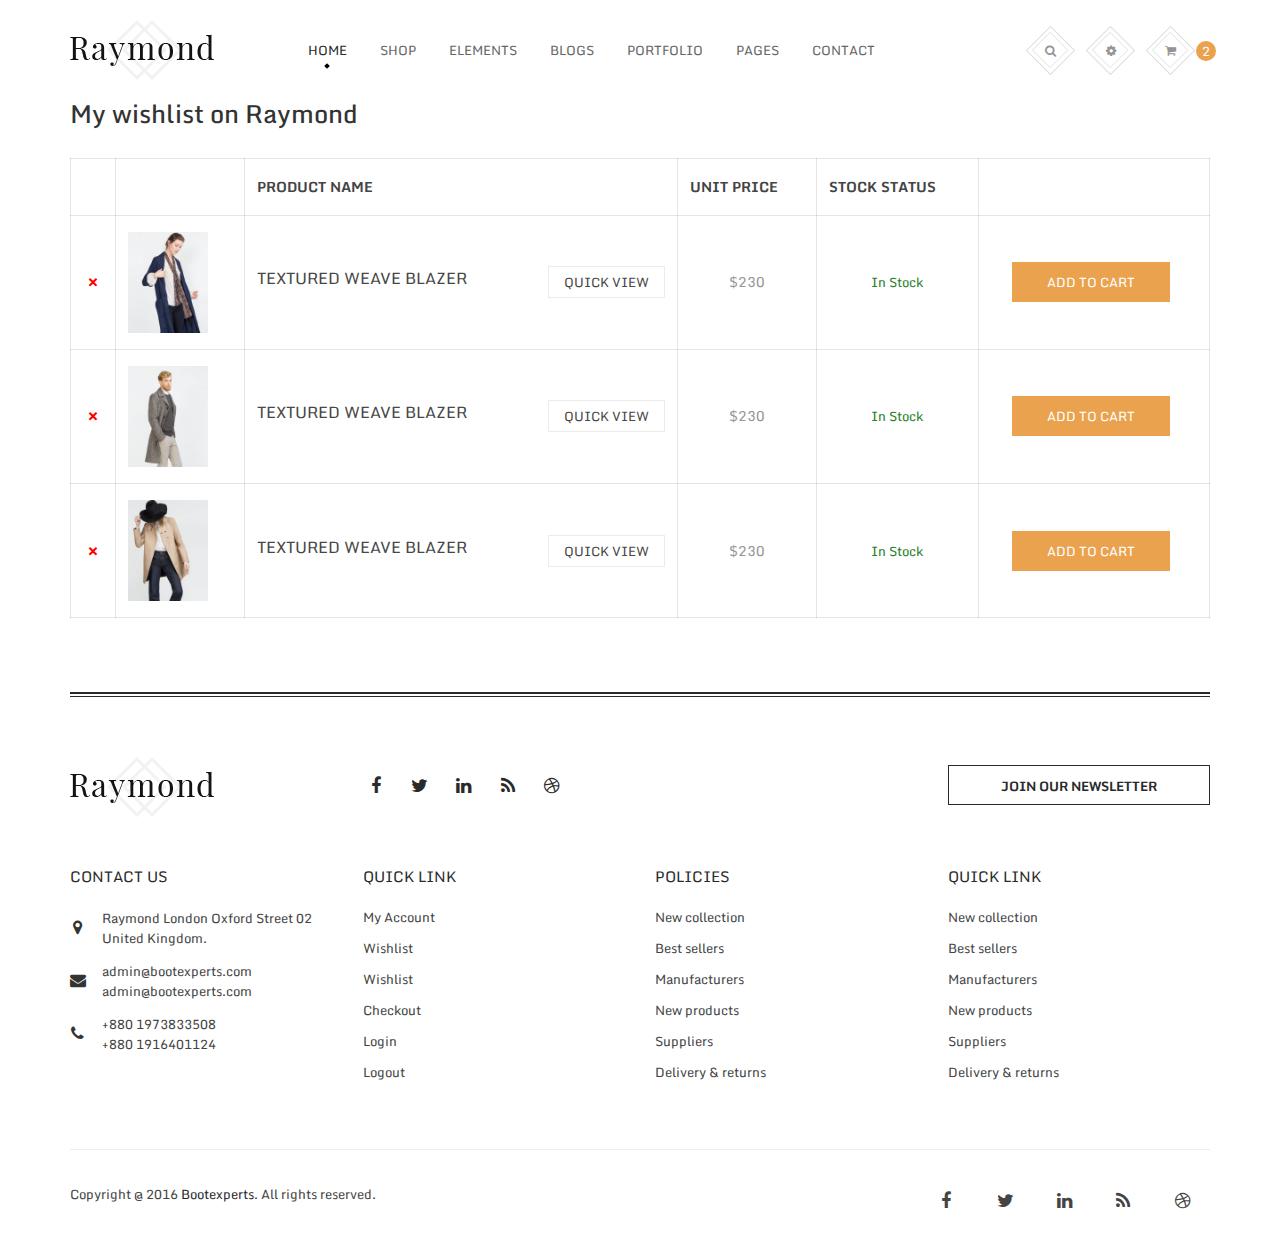
<file: raymond/wishlist.html>
<!doctype html>
<html class="no-js" lang="en">
    
<!-- Mirrored from demo.devitems.com/raymond-preview/raymond/wishlist.html by HTTrack Website Copier/3.x [XR&CO'2014], Wed, 19 Jun 2019 16:39:29 GMT -->
<head>
        <meta charset="utf-8">
        <meta http-equiv="x-ua-compatible" content="ie=edge">
        <title>Wishlist || Raymond</title>
        <meta name="description" content="">
        <meta name="viewport" content="width=device-width, initial-scale=1">
		<!-- Place favicon.ico in the root directory -->
        <link rel="shortcut icon" href="img/favicon.png" />
        <!-- Google Font -->
        <link href='https://fonts.googleapis.com/css?family=Monda:400,700' rel='stylesheet' type='text/css'>
        <link href='https://fonts.googleapis.com/css?family=Oswald:400,700,300' rel='stylesheet' type='text/css'>
        <link href='https://fonts.googleapis.com/css?family=Playfair+Display:400,700' rel='stylesheet' type='text/css'>
		<!-- all css here -->
		<!-- bootstrap v3.3.6 css -->
        <link rel="stylesheet" href="css/bootstrap.min.css">
		<!-- animate css -->
        <link rel="stylesheet" href="css/animate.css">
		<!-- jquery-ui.min css -->
        <link rel="stylesheet" href="css/jquery-ui.min.css">
		<!-- meanmenu css -->
        <link rel="stylesheet" href="css/meanmenu.min.css">
		<!-- owl.carousel css -->
        <link rel="stylesheet" href="css/owl.carousel.css">
        <!-- fancybox CSS -->
        <link rel="stylesheet" href="css/fancybox/jquery.fancybox.css">
		<!-- font-awesome css -->
        <link rel="stylesheet" href="css/font-awesome.min.css">
        <!-- pe-icon-7-stroke css -->
        <link rel="stylesheet" href="css/pe-icon-7-stroke.css">
        <!-- nivo slider CSS -->
        <link rel="stylesheet" href="custom-slider/css/nivo-slider.css" type="text/css" />
        <link rel="stylesheet" href="custom-slider/css/preview.css" type="text/css" media="screen" />
		<!-- style css -->
		<link rel="stylesheet" href="style.css">
		<!-- responsive css -->
        <link rel="stylesheet" href="css/responsive.css">
		<!-- modernizr css -->
        <script src="js/vendor/modernizr-2.8.3.min.js"></script>
    </head>
    <body>
        <!--[if lt IE 8]>
            <p class="browserupgrade">You are using an <strong>outdated</strong> browser. Please <a href="http://browsehappy.com/">upgrade your browser</a> to improve your experience.</p>
        <![endif]-->

        <!-- HEADER AREA START -->
        <header>
            <div class="header-area" id="sticker">
                <div class="container">
                    <div class="row">
                        <!-- LOGO AREA START -->
                        <div class="col-lg-2 col-md-2 col-sm-6">
                            <div class="logo">
                                <a href="index.html">
                                    <img src="img/logo.png" alt="Logo">
                                </a>
                            </div>
                        </div>
                        <!-- LOGO AREA END -->
                        <!-- MAIN MENU AREA START -->
                        <div class="col-lg-7 col-md-7 hidden-sm hidden-xs">
                            <div class="mainmenu">
                                <nav>
                                    <ul>
                                        <li class="active">
											<a href="index.html">Home</a>
                                            <ul class="dropdown">
                                                <li><a href="index-2.html">Home Two</a></li>
                                                <li><a href="index-3.html">Home Three</a></li>
                                                <li><a href="index-4.html">Home Four</a></li>
                                                <li><a href="index-5.html">Home Five</a></li>
                                                <li><a href="index-6.html">Home Six</a></li>
                                                <li><a href="index-7.html">Home Seven</a></li>
                                                <li><a href="index-8.html">Home Eight</a></li>
                                                <li><a href="index-9.html">Home Nine</a></li>
                                            </ul>
                                        </li>
                                        <li>
											<a href="shop.html">Shop</a>
                                            <ul class="dropdown">
                                                <li><a href="shop-full-width.html">Shop Full Width</a></li>
                                                <li><a href="shop.html">Shop Left Sidebar</a></li>
                                                <li><a href="shop-right-sidebar.html">Shop Right Sidebar</a></li>
                                                <li><a href="shop-2-columns.html">Shop 2 Columns</a></li>
                                                <li><a href="shop.html">Shop 3 Column</a></li>
                                                <li><a href="shop-5-columns.html">Shop 5 columns</a></li>
                                            </ul>
                                        </li>
                                        <li>
											<a href="#">Elements</a>
                                            <div class="mega-menu">
                                                <div class="single-mega-menu">
                                                    <h3 class="menu-hedding">
                                                        <a href="shop.html">Product Elements</a>
                                                    </h3>
                                                    <a href="shop.html">Products By Category</a>
                                                    <a href="shop.html">
                                                        <span class="new-pro">Product Featured Video</span>
                                                    </a>
                                                    <a href="shop.html">Product Image Zoom</a>
                                                    <a href="shop.html">
                                                        <span class="hot-pro">Product No Sidebar</span>
                                                    </a>
                                                    <a href="shop.html">Variable Product</a>
                                                    <a href="shop.html">Product Layout</a>
                                                </div>
                                                <div class="single-mega-menu">
                                                    <h3 class="menu-hedding">
                                                        <a href="shop.html">Product Elements</a>
                                                    </h3>
                                                    <a href="shop.html">Products – Best Selling</a>
                                                    <a href="shop.html">
                                                        <span class="sale-pro">Product On Sale</span>
                                                    </a>
                                                    <a href="shop.html">Products – Top Rate</a>
                                                    <a href="shop.html">
                                                        <span class="new-pro">Products – Featured</span>
                                                    </a>
                                                    <a href="shop.html">Products – Recent</a>
                                                    <a href="shop.html">Product Columns</a>
                                                </div>
                                                <div class="single-mega-menu">
                                                    <h3 class="menu-hedding">
                                                        <a href="#">Theme Elements</a>
                                                    </h3>
                                                    <a href="#">Accordion / Tabs</a>
                                                    <a href="#">Google Maps</a>
                                                    <a href="#">Columns</a>
                                                    <a href="#">Team & Testimonials</a>
                                                    <a href="#">
                                                        <span class="hot-pro">Raymond Banner & Slider</span>
                                                    </a>
                                                    <a href="shop.html">
                                                        <span class="new-pro">Custom search, Icon & Others</span>
                                                    </a>
                                                </div>
                                                <div class="single-mega-menu">
                                                    <div class="menu-img">
                                                        <img src="img/menu.jpg" alt="">
                                                    </div>
                                                </div>
                                            </div>
                                        </li>
                                        <li><a href="blog-left-sidebar.html">Blogs</a>
                                            <ul class="dropdown">
                                                <li><a href="blog-right-sidebar.html">Blog Right Sidebar</a></li>
                                                <li><a href="blog-left-sidebar.html">Blog Left Sidebar</a></li>
                                                <li><a href="blog-2-columns.html">Blog 2 Columns</a></li>
                                                <li><a href="blog-3-columns.html">Blog 3 Columns</a></li>
                                                <li><a href="blog-4-columns.html">Blog 4 Columns</a></li>
                                                <li><a href="blog-details.html">Detail Blog</a></li>
                                            </ul>
                                        </li>
                                        <li><a href="portfolio-3-columns.html">Portfolio</a>
                                             <ul class="dropdown">
                                                <li><a href="portfolio-2-columns.html">Portfolio 2 columns</a></li>
                                                <li><a href="portfolio-3-columns.html">Portfolio 3 columns</a></li>
                                                <li><a href="portfolio-4-columns.html">Portfolio 4 columns</a></li>
                                                <li><a href="portfolio-with-pagination-no-filter.html">Portfolio With Pagination</a></li>
                                                <li><a href="portfolio-details.html">Detail Portfolio</a></li>
                                            </ul>
                                        </li>
                                        <li><a href="#">Pages</a>
                                            <ul class="dropdown">
                                                <li><a href="about-us.html">About Us</a></li>
                                                <li><a href="single-product.html">Product Details</a></li>
                                                <li><a href="shopping-cart.html">Cart</a></li>
                                                <li><a href="wishlist.html">Wishlist</a></li>
                                                <li><a href="my-account.html">My Account</a></li>
                                                <li><a href="login.html">Login Or Register</a></li>
                                                <li><a href="checkout.html">Checkout</a></li>
                                                <li><a href="contact.html">Contact</a></li>
                                                <li><a href="404.html">404 Error</a></li>
                                            </ul>
                                        </li>
                                        <li><a href="contact.html">Contact</a></li>
                                    </ul>
                                </nav>
                            </div>
                        </div>
                        <!-- MAIN MENU AREA END -->
                        <!-- HEADER RIGHT START -->
                        <div class="col-lg-3 col-md-3 col-sm-6">
                            <div class="header-right">
                                <div class="search-box-area">
                                    <div class="header-menu-item-icon">
                                       <a href="#" class="icon-search">
                                            <i class="fa animated fa-search search-icon"></i>
                                        </a>
                                    </div>
                                     <div class="search-form">
                                        <form action="#" method="post">
                                            <input type="text" placeholder="Search here...">
                                            <a title="Close" class="close-icon" href="#">X</a>
                                        </form>
                                    </div>
                                </div>
                                <div class="user-menu-area">
                                    <div class="header-menu-item-icon">
                                        <a href="#" class="user-icon">
                                            <i class="fa animated fa-gear"></i>
                                        </a>
                                        <div class="user-menu">
                                            <h3>ACCOUNT</h3>
                                            <ul>
                                                <li>
                                                    <a href="my-account.html"><i class="fa fa-fw fa-user"></i>My Account</a>
                                                </li>
                                                <li>
                                                    <a href="wishlist.html"><i class="fa fa-fw fa-heart"></i>My Wishlist</a>
                                                </li>
                                                <li>
                                                    <a href="shopping-cart.html"><i class="fa fa-fw fa-shopping-cart"></i>My Cart</a>
                                                </li>
                                                <li>
                                                    <a href="checkout.html"><i class="fa fa-fw fa-usd"></i>Checkout</a>
                                                </li>
                                                <li>
                                                    <a href="login.html"><i class="fa fa-fw fa-unlock-alt"></i>Login</a>
                                                </li>
                                            </ul>
                                            <h3>LANGUAGE</h3>
                                            <ul>
                                                <li><a href="#"><img src="img/icon/en.png" alt="">English</a></li>
                                                <li><a href="#"><img src="img/icon/fr.png" alt="">French</a></li>
                                                <li><a href="#"><img src="img/icon/ge.png" alt="">German </a></li>
                                                <li><a href="#"><img src="img/icon/sp.png" alt="">Spanish</a></li>
                                            </ul>
                                            <h3>CURRENCY</h3>
                                            <ul>
                                                <li><a href="#">$ - USD</a></li>
                                                <li><a href="#">€ - Euro</a></li>
                                                <li><a href="#">£ - GBP</a></li>
                                            </ul>
                                        </div>
                                    </div>
                                </div>
                                <div class="mini-cart-area">
                                    <div class="header-menu-item-icon">
                                        <a href="#" class="icon-cart">
                                            <i class="fa animated fa-shopping-cart"></i>
                                            <span class="cart-total">2</span>
                                        </a>
                                        <div class="mini-cart">
                                            <ul>
                                                <li>
                                                    <a href="#" class="remove">X</a>
                                                    <div class="pro-img">
                                                        <img src="img/cart/1.jpg" alt="">
                                                    </div>
                                                    <div class="cart-poro-details">
                                                        <h2>
                                                            <a href="#">New Oxford Blazer</a>
                                                        </h2>
                                                        <div class="star-rating">
                                                            <i class="fa fa-star"></i>
                                                            <i class="fa fa-star"></i>
                                                            <i class="fa fa-star"></i>
                                                            <i class="fa fa-star"></i>
                                                            <i class="fa fa-star-o"></i>
                                                        </div>
                                                        <div class="quantity">
                                                            1x<span>$450.00</span>
                                                        </div>
                                                    </div>
                                                </li>
                                                <li>
                                                    <a href="#" class="remove">X</a>
                                                    <div class="pro-img">
                                                        <img src="img/cart/2.jpg" alt="">
                                                    </div>
                                                    <div class="cart-poro-details">
                                                        <h2>
                                                            <a href="#">New Oxford Blazer</a>
                                                        </h2>
                                                        <div class="star-rating">
                                                            <i class="fa fa-star"></i>
                                                            <i class="fa fa-star"></i>
                                                            <i class="fa fa-star"></i>
                                                            <i class="fa fa-star"></i>
                                                            <i class="fa fa-star-o"></i>
                                                        </div>
                                                        <div class="quantity">
                                                            1x<span>$180.00</span>
                                                        </div>
                                                    </div>
                                                </li>
                                            </ul>
                                            <p class="total">
                                                <strong>Total:</strong>
                                                <span class="total-price">$630</span>
                                            </p>
                                            <p class="buttons">
                                                <a href="shopping-cart.html">Go To Cart</a>
                                                <a href="checkout.html">Check Out</a>
                                            </p>
                                        </div>
                                    </div>
                                </div>
                            </div>
                        </div>
                         <!-- HEADER RIGHT END -->
                    </div>
                </div>
                <!-- mobile-menu-area start -->
                <div class="mobile-menu-area">
                    <div class="container">
                        <div class="row">
                            <div class="col-md-12">
                                <div class="mobile-menu">
                                    <nav id="dropdown">
                                        <ul>
                                            <li><a href="index.html">Home</a>
                                                <ul>
                                                    <li><a href="index-2.html">Home Two</a></li>
                                                    <li><a href="index-3.html">Home Three</a></li>
                                                    <li><a href="index-4.html">Home Four</a></li>
                                                    <li><a href="index-5.html">Home Five</a></li>
                                                    <li><a href="index-6.html">Home Six</a></li>
                                                    <li><a href="index-7.html">Home Seven</a></li>
                                                    <li><a href="index-8.html">Home Eight</a></li>
                                                    <li><a href="index-9.html">Home Nine</a></li>
                                                </ul>
                                            </li>
                                            <li><a href="shop.html">Shop</a>
                                                <ul>                                        
                                                    <li><a href="shop-full-width.html">Shop Full Width</a></li>
                                                    <li><a href="shop.html">Shop Left Sidebar</a></li>
                                                    <li><a href="shop-right-sidebar.html">Shop Right Sidebar</a></li>
                                                    <li><a href="shop-2-columns.html">Shop 2 Columns</a></li>
                                                    <li><a href="shop.html">Shop 3 Column</a></li>
                                                    <li><a href="shop-5-columns.html">Shop 5 columns</a></li>
                                                </ul>
                                            </li>
                                            <li><a href="shop.html">Elements</a>
                                                <ul>
                                                    <li><a href="shop.html">Products By Category</a></li>
                                                    <li><a href="shop.html">Product Image Zoom</a></li>
                                                    <li><a href="shop.html">Variable Product</a></li>
                                                    <li><a href="shop.html">Product Layout</a></li>
                                                </ul>
                                            </li>
                                            <li><a href="blog-left-sidebar.html">Blogs</a>
                                                <ul>
                                                    <li><a href="blog-right-sidebar.html">Blog Right Sidebar</a></li>
                                                    <li><a href="blog-left-sidebar.html">Blog Left Sidebar</a></li>
                                                    <li><a href="blog-2-columns.html">Blog 2 Columns</a></li>
                                                    <li><a href="blog-3-columns.html">Blog 3 Columns</a></li>
                                                    <li><a href="blog-4-columns.html">Blog 4 Columns</a></li>
                                                    <li><a href="blog-details.html">Detail Blog</a></li>
                                                </ul>
                                            </li>
                                            <li><a href="portfolio-2-columns.html">Portfolio</a>
                                                <ul>
                                                    <li><a href="portfolio-2-columns.html">Portfolio 2 columns</a></li>
                                                    <li><a href="portfolio-3-columns.html">Portfolio 3 columns</a></li>
                                                    <li><a href="portfolio-4-columns.html">Portfolio 4 columns</a></li>
                                                    <li><a href="portfolio-with-pagination-no-filter.html">Portfolio With Pagination</a></li>
                                                    <li><a href="portfolio-details.html">Detail Portfolio</a></li>
                                                </ul>
                                            </li>
                                            <li><a href="#">Pages</a>
                                                <ul>
                                                    <li><a href="about-us.html">About Us</a></li>
                                                    <li><a href="single-product.html">Product Details</a></li>
                                                    <li><a href="shopping-cart.html">Cart</a></li>
                                                    <li><a href="wishlist.html">Wishlist</a></li>
                                                    <li><a href="my-account.html">My Account</a></li>
                                                    <li><a href="login.html">Login Or Register</a></li>
                                                    <li><a href="checkout.html">Checkout</a></li>
                                                    <li><a href="contact.html">Contact</a></li>
                                                    <li><a href="404.html">404 Error</a></li>
                                                </ul>
                                            </li>
                                            <li><a href="contact-us.html">Contact</a></li>
                                        </ul>
                                    </nav>
                                </div>                  
                            </div>
                        </div>
                    </div>
                </div>
                <!-- mobile-menu-area end -->        
            </div> 
        </header>
        <!-- HEADER AREA END -->
        
        <div class="main-content-area">
            <div class="container">
                <div class="row">
                    <div class="col-lg-12 col-md-12">
                        <div class="wishlist-title ">
                            <h2>My wishlist on Raymond</h2>                    
                        </div>
                        <div class="table-responsive">
                            <table class="wishlist-table">
                                <thead>
                                    <tr>
                                        <th></th>
                                        <th></th>
                                        <th>Product Name</th>
                                        <th>Unit Price</th>
                                        <th>Stock Status</th>
                                        <th></th>
                                    </tr>
                                </thead>
                                <tbody>
                                    <tr>
                                        <td>
                                            <a class="remove" href="#">×</a>
                                        </td>
                                        <td class="product-img">
                                            <a href="#">
                                                <img src="img/product/shopping-cart/1.jpg" alt="">
                                            </a>
                                        </td>
                                        <td class="product-name">
                                            <a href="#">Textured Weave Blazer</a>
                                            <a class="button" href="#">Quick View</a>
                                        </td>
                                        <td>
                                            <span class="price">$230</span>
                                        </td>
                                        <td><span class="instk">In Stock</span></td>
                                        <td class="cart-button">
                                            <a href="#">Add to Cart</a>
                                        </td>
                                    </tr>
                                    <tr>
                                        <td>
                                            <a class="remove" href="#">×</a>
                                        </td>
                                        <td class="product-img">
                                            <a href="#">
                                                <img src="img/product/shopping-cart/2.jpg" alt="">
                                            </a>
                                        </td>
                                        <td class="product-name">
                                            <a href="#">Textured Weave Blazer</a>
                                            <a class="button" href="#">Quick View</a>
                                        </td>
                                        <td>
                                            <span class="price">$230</span>
                                        </td>
                                        <td><span class="instk">In Stock</span></td>
                                        <td class="cart-button">
                                            <a href="#">Add to Cart</a>
                                        </td>
                                    </tr>
                                    <tr>
                                        <td>
                                            <a class="remove" href="#">×</a>
                                        </td>
                                        <td class="product-img">
                                            <a href="#">
                                                <img src="img/product/shopping-cart/3.jpg" alt="">
                                            </a>
                                        </td>
                                        <td class="product-name">
                                            <a href="#">Textured Weave Blazer</a>
                                            <a class="button" href="#">Quick View</a>
                                        </td>
                                        <td>
                                            <span class="price">$230</span>
                                        </td>
                                        <td><span class="instk">In Stock</span></td>
                                        <td class="cart-button">
                                            <a href="#">Add to Cart</a>
                                        </td>
                                    </tr>
                                </tbody>
                            </table>
                        </div>
                    </div>
                </div>
            </div>
        </div>        
        <!-- FOOTER TOP AREA START -->
        <div class="footer-top-area">
            <div class="container">
                <hr>
                <div class="row">
                    <div class="col-md-3 col-sm-4">
                        <div class="footer-logo">
                            <a href="index.html">
                                <img src="img/logo.png" alt="Logo">
                            </a>
                        </div>
                    </div>
                    <div class="col-md-3 col-sm-4">
                        <div class="footer-socials">
                            <ul>
                                <li><a href="#"><i class="fa fa-facebook"></i></a></li>
                                <li><a href="#"><i class="fa fa-twitter"></i></a></li>
                                <li><a href="#"><i class="fa fa-linkedin"></i></a></li>
                                <li><a href="#"><i class="fa fa-rss"></i></a></li>
                                <li><a href="#"><i class="fa fa-dribbble"></i></a></li>
                            </ul>
                         </div>
                    </div>
                    <div class="col-md-3 hidden-sm"></div>
                    <div class="col-md-3 col-sm-4">
                        <div class="news-letter-button">
                            <a data-target="#newslatterModal" data-toggle="modal" href="#">JOIN OUR NEWSLETTER</a>
                        </div>
                    </div>
                </div>
            </div>
        </div>
        <!-- FOOTER TOP AREA END -->
        <!-- FOOTER MIDDLE AREA START -->
        <div class="footer-middle">
            <div class="container">
                <div class="row">
                    <div class="col-md-3 col-sm-6">
                        <div class="contact-info">
                            <h3 class="footer-title">CONTACT US</h3>
                            <div class="address-area">
                                <ul>
                                    <li>
                                        <a href="#"><i class="fa fa-map-marker"></i>
                                        <span>Raymond London Oxford Street 02 United Kingdom.</span></a>
                                    </li>
                                    <li>
                                        <a href="#"><i class="fa fa-envelope"></i>
                                        <span>admin@bootexperts.com admin@bootexperts.com</span></a>
                                    </li>
                                    <li>
                                        <a href="#"><i class="fa fa-phone"></i>
                                        <span>+880 1973833508 <br>+880 1916401124</span></a>
                                    </li>
                                </ul>
                            </div>
                        </div>
                    </div>
                    <div class="col-md-3 col-sm-6">
                        <div class="footer-menu">
                            <h3 class="footer-title">QUICK LINK</h3>
                            <ul>
                                <li><a href="my-account.html">My Account</a></li>
                                <li><a href="wishlist.html">Wishlist</a></li>
                                <li><a href="wishlist.html">Wishlist</a></li>
                                <li><a href="checkout.html">Checkout</a></li>
                                <li><a href="login.html">Login</a></li>
                                <li><a href="#">Logout</a></li>
                            </ul>
                        </div>
                    </div>
                    <div class="col-md-3 col-sm-6">
                        <div class="footer-menu">
                            <h3 class="footer-title">POLICIES</h3>
                            <ul>
                                <li><a href="#">New collection</a></li>
                                <li><a href="#">Best sellers</a></li>
                                <li><a href="#">Manufacturers</a></li>
                                <li><a href="#">New products</a></li>
                                <li><a href="#">Suppliers</a></li>
                                <li><a href="#">Delivery & returns</a></li>
                            </ul>
                        </div>
                    </div>
                    <div class="col-md-3 col-sm-6">
                        <div class="footer-menu">
                            <h3 class="footer-title">QUICK LINK</h3>
                            <ul>
                                <li><a href="#">New collection</a></li>
                                <li><a href="#">Best sellers</a></li>
                                <li><a href="#">Manufacturers</a></li>
                                <li><a href="#">New products</a></li>
                                <li><a href="#">Suppliers</a></li>
                                <li><a href="#">Delivery & returns</a></li>
                            </ul>
                        </div>
                    </div>
                </div>
            </div>
        </div>
        <!-- FOOTER MIDDLE AREA END -->
        <!-- FOOTER BOTTOM AREA START -->
        <div class="footer-bottom">
            <div class="container">
                <hr>
                <div class="row">
                    <div class="col-xs-12 col-sm-6 col-md-6 col-lg-6">
                        <div class="copy-right">
                            Copyright @ 2016 <a href="http://bootexperts.com/">Bootexperts</a>. All rights reserved.
                        </div>
                    </div>
                    <div class="col-xs-12 col-sm-6 col-md-6 col-lg-6">
                        <div class="footer-socials">
                            <ul>
                                <li><a href="#"><i class="fa fa-facebook"></i></a></li>
                                <li><a href="#"><i class="fa fa-twitter"></i></a></li>
                                <li><a href="#"><i class="fa fa-linkedin"></i></a></li>
                                <li><a href="#"><i class="fa fa-rss"></i></a></li>
                                <li><a href="#"><i class="fa fa-dribbble"></i></a></li>
                            </ul>
                        </div>
                    </div>
                </div>
            </div>
        </div>
        <!-- FOOTER BOTTOM AREA END -->


        <!-- NEWS LATTER MODAL START-->
        <div class="newslatterModal">
            <div class="modal fade" id="newslatterModal" tabindex="-1" role="dialog">
                <div class="modal-dialog" role="document">
                    <div class="modal-content">
                        <div class="modal-header">
                            <button type="button" class="close" data-dismiss="modal" aria-label="Close"><span aria-hidden="true">&times;</span></button>
                        </div>
                        <div class="modal-body">
                            <div class="col-sm-5">
                                <div class="newsletter-bg">
                                    <img alt="background newsletter" src="img/newsletter.jpg">
                                </div>
                            </div>
                            <div class="col-sm-7">
                                <div class="newsletter-desc">
                                    <h3>JOIN OUR NEWSLETTER</h3>
                                    <p>Sign up for our newsletter and get <span>20%</span> off your next order. Pretty sweet, we know.</p>
                                    <div class="newsletter-form">
                                        <form method="post" action="#">
                                            <p>
                                                <input type="email" placeholder="Type your email here">
                                            </p>
                                            <p>
                                                <input type="submit" value="Subscribe">
                                            </p>
                                            <div class="newsletter-checkbox">
                                                <input type="checkbox">
                                                <span>Don’t show this popup again</span>
                                            </div>
                                        </form>
                                    </div>
                                </div>
                            </div>
                        </div><!-- .modal-body -->
                    </div><!-- .modal-content -->
                </div><!-- .modal-dialog -->
            </div>
         </div>
         <!-- NEWS LATTER MODAL END-->


		<!-- all js here -->
		<!-- jquery latest version -->
        <script src="js/vendor/jquery-1.12.4.min.js"></script>
		<!-- bootstrap js -->
        <script src="js/bootstrap.min.js"></script>
        <!-- Nivo slider js -->        
        <script src="custom-slider/js/jquery.nivo.slider.js" type="text/javascript"></script>
        <script src="custom-slider/home.js" type="text/javascript"></script>
		<!-- owl.carousel js -->
        <script src="js/owl.carousel.min.js"></script>
		<!-- meanmenu js -->
        <script src="js/jquery.meanmenu.js"></script>
		<!-- jquery-ui js -->
        <script src="js/jquery-ui.min.js"></script>
        <!-- jquery.mixitup js -->
        <script src="js/jquery.mixitup.min.js"></script>
        <!-- fancybox js -->
        <script src="js/fancybox/jquery.fancybox.pack.js"></script>
        <!-- jquery.counterup js -->
        <script src="js/jquery.counterup.min.js"></script>
        <script src="js/waypoints.js"></script>
        <!-- elevateZoom js  -->
        <script src="js/jquery.elevateZoom-3.0.8.min.js"></script>
        <!-- jquery.bxslider.min.js-->       
        <script src="js/jquery.bxslider.min.js"></script>
		<!-- wow js -->
        <script src="js/wow.min.js"></script>
		<!-- plugins js -->
        <script src="js/plugins.js"></script>
		<!-- main js -->
        <script src="js/main.js"></script>
    </body>

<!-- Mirrored from demo.devitems.com/raymond-preview/raymond/wishlist.html by HTTrack Website Copier/3.x [XR&CO'2014], Wed, 19 Jun 2019 16:39:33 GMT -->
</html>
</file>
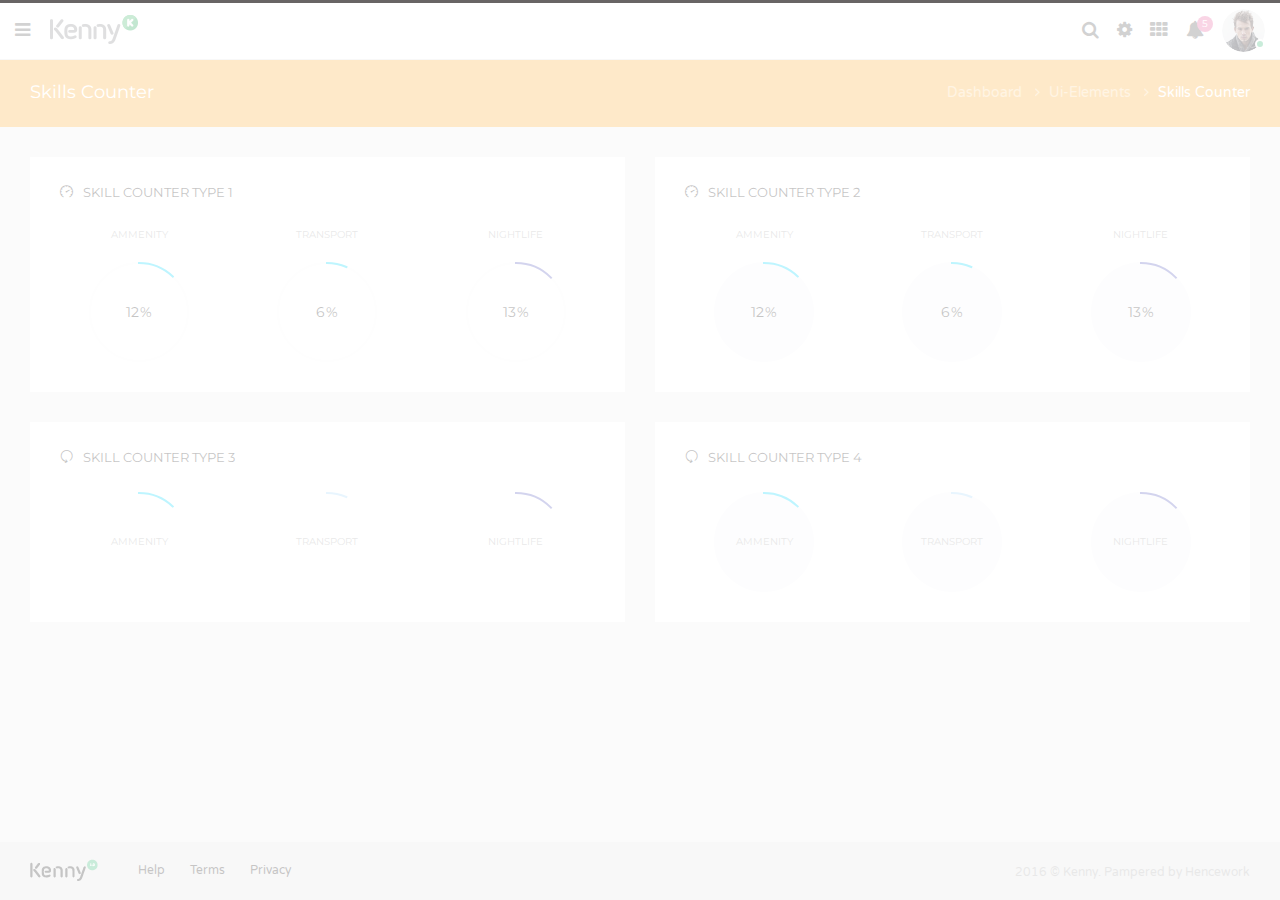
<file: theme/kenny/skills-counter.html>
<!DOCTYPE html>
<html lang="en">

<!-- Mirrored from hencework.com/theme/kenny/skills-counter.html by HTTrack Website Copier/3.x [XR&CO'2014], Thu, 20 Jun 2019 05:02:26 GMT -->
<head>
    <meta charset="UTF-8" />
	<meta name="viewport" content="width=device-width, initial-scale=1.0, maximum-scale=1.0, user-scalable=no" />
	<title>Kenny I Fast build Admin dashboard for any platform</title>
	<meta name="description" content="Kenny is a Dashboard & Admin Site Responsive Template by hencework." />
	<meta name="keywords" content="admin, admin dashboard, admin template, cms, crm, Kenny Admin, kennyadmin, premium admin templates, responsive admin, sass, panel, software, ui, visualization, web app, application" />
	<meta name="author" content="hencework"/>
	
	<!-- Favicon -->
	<link rel="shortcut icon" href="favicon.ico">
	<link rel="icon" href="favicon.ico" type="image/x-icon">

	<!-- Custom CSS -->
	<link href="dist/css/style.css" rel="stylesheet" type="text/css">
	
</head>

<body>
	<!--Preloader-->
	<div class="preloader-it">
		<div class="la-anim-1"></div>
	</div>
	<!--/Preloader-->
    <div class="wrapper">

        <!-- Top Menu Items -->
			<nav class="navbar navbar-inverse navbar-fixed-top">
				<a id="toggle_nav_btn" class="toggle-left-nav-btn inline-block mr-20 pull-left" href="javascript:void(0);"><i class="fa fa-bars"></i></a>
				<a href="index.html"><img class="brand-img pull-left" src="dist/img/logo.png" alt="brand"/></a>
				<ul class="nav navbar-right top-nav pull-right">
					<li>
						<a href="javascript:void(0);" data-toggle="collapse" data-target="#site_navbar_search">
						<i class="fa fa-search top-nav-icon"></i>
						</a>
					</li>
					<li>
						<a id="open_right_sidebar" href="javascript:void(0);"><i class="fa fa-cog top-nav-icon"></i></a>
					</li>
					<li class="dropdown">
						<a href="#" class="dropdown-toggle" data-toggle="dropdown"><i class="fa fa-th top-nav-icon"></i></a>
						<ul class="dropdown-menu app-dropdown" data-dropdown-in="fadeIn" data-dropdown-out="fadeOut">
							<li>
								<ul class="app-icon-wrap">
									<li>
										<a href="#" class="connection-item">
										<i class="pe-7s-umbrella txt-info"></i>
										<span class="block">weather</span>
										</a>
									</li>
									<li>
										<a href="#" class="connection-item">
										<i class="pe-7s-mail-open-file txt-success"></i>
										<span class="block">e-mail</span>
										</a>
									</li>
									<li>
										<a href="#" class="connection-item">
										<i class="pe-7s-date txt-primary"></i>
										<span class="block">calendar</span>
										</a>
									</li>
									<li>
										<a href="#" class="connection-item">
										<i class="pe-7s-map txt-danger"></i>
										<span class="block">map</span>
										</a>
									</li>
									<li>
										<a href="#" class="connection-item">
										<i class="pe-7s-comment txt-warning"></i>
										<span class="block">chat</span>
										</a>
									</li>
									<li>
										<a href="#" class="connection-item">
										<i class="pe-7s-notebook"></i>
										<span class="block">contact</span>
										</a>
									</li>
								</ul>
							</li>
							<li class="divider"></li>
							<li class="text-center"><a href="#">More</a></li>
						</ul>
					</li>
					<li class="dropdown">
						<a href="#" class="dropdown-toggle" data-toggle="dropdown"><i class="fa fa-bell top-nav-icon"></i><span class="top-nav-icon-badge">5</span></a>
						<ul  class="dropdown-menu alert-dropdown" data-dropdown-in="fadeIn" data-dropdown-out="fadeOut">
							<li>
								<div class="streamline message-box message-nicescroll-bar">
									<div class="sl-item">
										<div class="sl-avatar avatar avatar-sm avatar-circle">
											<img class="img-responsive img-circle" src="dist/img/user.png" alt="avatar"/>
										</div>
										<div class="sl-content">
											<a href="javascript:void(0)" class="inline-block capitalize-font  pull-left">Sandy Doe</a>
											<span class="inline-block font-12  pull-right">12/10/16</span>
											<div class="clearfix"></div>
											<p>Neque porro quisquam est!</p>
										</div>
									</div>
									<hr/>
									<div class="sl-item">
										<div class="icon">
											<i class="fa fa-spotify"></i>
										</div>
										<div class="sl-content">
											<a href="javascript:void(0)" class="inline-block capitalize-font  pull-left">
											2 voice mails</a>
											<span class="inline-block font-12  pull-right">2pm</span>
											<div class="clearfix"></div>
											<p>Neque porro quisquam est</p>
										</div>
									</div>
									<hr/>
									<div class="sl-item">
										<div class="icon">
											<i class="fa fa-whatsapp"></i>
										</div>
										<div class="sl-content">
											<a href="javascript:void(0)" class="inline-block capitalize-font  pull-left">8 voice messanger</a>
											<span class="inline-block font-12 pull-right">1pm</span>
											<div class="clearfix"></div>
											<p>8 texts</p>
										</div>
									</div>
									<hr/>
									<div class="sl-item">
										<div class="icon">
											<i class="fa fa-envelope"></i>
										</div>
										<div class="sl-content">
											<a href="javascript:void(0)" class="inline-block capitalize-font  pull-left">2 new messages</a>
											<span class="inline-block font-12  pull-right">1pm</span>
											<div class="clearfix"></div>
											<p>ashjs@gmail.com</p>
										</div>
									</div>
									<hr/>
									<div class="sl-item">
										<div class="sl-avatar avatar avatar-sm avatar-circle">
											<img class="img-responsive img-circle" src="dist/img/user4.png" alt="avatar"/>
										</div>
										<div class="sl-content">
											<a href="javascript:void(0)" class="inline-block capitalize-font  pull-left">Sandy Doe</a>
											<span class="inline-block font-12  pull-right">1pm</span>
											<div class="clearfix"></div>
											<p>Neque porro quisquam est qui dolorem ipsum quia dolor sit amet, consectetur, adipisci velit</p>
										</div>
									</div>
								</div>
							</li>
						</ul>
					</li>
					<li class="dropdown">
						<a href="#" class="dropdown-toggle pr-0" data-toggle="dropdown"><img src="dist/img/user1.png" alt="user_auth" class="user-auth-img img-circle"/><span class="user-online-status"></span></a>
						<ul class="dropdown-menu user-auth-dropdown" data-dropdown-in="fadeIn" data-dropdown-out="fadeOut">
							<li>
								<a href="#"><i class="fa fa-fw fa-user"></i> Profile</a>
							</li>
							<li>
								<a href="#"><i class="fa fa-fw fa-credit-card-alt"></i> my balance</a>
							</li>
							<li>
								<a href="#"><i class="fa fa-fw fa-envelope"></i> Inbox</a>
							</li>
							<li>
								<a href="#"><i class="fa fa-fw fa-gear"></i> Settings</a>
							</li>
							<li class="divider"></li>
							<li>
								<a href="#"><i class="fa fa-fw fa-power-off"></i> Log Out</a>
							</li>
						</ul>
					</li>
				</ul>
				<div class="collapse navbar-search-overlap" id="site_navbar_search">
					<form role="search">
						<div class="form-group mb-0">
							<div class="input-search">
								<div class="input-group">	
									<input type="text" id="overlay_search" name="overlay-search" class="form-control pl-30" placeholder="Search">
									<span class="input-group-addon pr-30">
									<a  href="javascript:void(0)" class="close-input-overlay" data-target="#site_navbar_search" data-toggle="collapse" aria-label="Close" aria-expanded="true"><i class="fa fa-times"></i></a>
									</span> 
								</div>
							</div>
						</div>
					</form>
				</div>
			</nav>
			<!-- /Top Menu Items -->
			
			<!-- Left Sidebar Menu -->
			<div class="fixed-sidebar-left">
				<ul class="nav navbar-nav side-nav nicescroll-bar">
					<li>
						<a   href="javascript:void(0);" data-toggle="collapse" data-target="#dashboard_dr"><i class="icon-picture mr-10"></i>Dashboard <span class="pull-right"><span class="label label-success mr-10">4</span><i class="fa fa-fw fa-angle-down"></i></span></a>
						<ul id="dashboard_dr" class="collapse collapse-level-1">
							<li>
								<a href="index.html">Analytical</a>
							</li>
							<li>
								<a  href="index2.html">Demographic</a>
							</li>
							<li>
								<a href="index3.html">Project</a>
							</li>
							<li>
								<a href="index4.html">Classic</a>
							</li>
						</ul>
					</li>
					<li>
						<a href="javascript:void(0);" data-toggle="collapse" data-target="#ecom_dr"><i class="icon-basket-loaded mr-10"></i>E-Commerce<span class="pull-right"><i class="fa fa-fw fa-angle-down"></i></span></a>
						<ul id="ecom_dr" class="collapse collapse-level-1">
							<li>
								<a href="e-commerce.html">Dashboard</a>
							</li>
							<li>
								<a href="product.html">Products</a>
							</li>
							<li>
								<a href="product-detail.html">Product Detail</a>
							</li>
							<li>
								<a href="add-products.html">Add Product</a>
							</li>
							<li>
								<a href="product-orders.html">Orders</a>
							</li>
							<li>
								<a href="product-cart.html">Cart</a>
							</li>
							<li>
								<a href="product-checkout.html">Checkout</a>
							</li>
						</ul>
					</li>
					<li>
						<a href="javascript:void(0);" data-toggle="collapse" data-target="#app_dr"><i class="icon-grid mr-10"></i>Apps <span class="pull-right"><span class="label label-info mr-10">9</span><i class="fa fa-fw fa-angle-down"></i></span></a>
						<ul id="app_dr" class="collapse collapse-level-1">
							<li>
								<a href="chats.html">chats</a>
							</li>
							<li>
								<a href="calendar.html">calendar</a>
							</li>
							<li>
								<a href="weather.html">weather</a>
							</li>
							<li>
								<a href="javascript:void(0);" data-toggle="collapse" data-target="#email_dr">Email<span class="pull-right"><i class="fa fa-fw fa-angle-down"></i></span></a>
								<ul id="email_dr" class="collapse">
									<li>
										<a href="inbox.html">inbox</a>
									</li>
									<li>
										<a href="inbox-detail.html">detail email</a>
									</li>
								</ul>
							</li>
							<li>
								<a href="javascript:void(0);" data-toggle="collapse" data-target="#contact_dr">Contacts<span class="pull-right"><i class="fa fa-fw fa-angle-down"></i></span></a>
								<ul id="contact_dr" class="collapse">
									<li>
										<a href="contact-list.html">list</a>
									</li>
									<li>
										<a href="contact-card.html">cards</a>
									</li>
								</ul>
							</li>
							<li>
								<a href="file-manager.html">File Manager</a>
							</li>
							<li>
								<a href="todo-tasklist.html">To Do/Tasklist</a>
							</li>
						</ul>
					</li>
					<li>
						<a class="active" href="javascript:void(0);" data-toggle="collapse" data-target="#ui_dr"><i class="icon-vector mr-10"></i>UI Elements<span class="pull-right"><i class="fa fa-fw fa-angle-down"></i></span></a>
						<ul id="ui_dr" class="collapse collapse-level-1">
							<li>
								<a href="panels-wells.html">Panels & Wells</a>
							</li>
							<li>
								<a href="modals.html">Modals</a>
							</li>
							<li>
								<a href="sweetalert.html">Sweet Alerts</a>
							</li>
							<li>
								<a href="notifications.html">notifications</a>
							</li>
							<li>
								<a href="typography.html">Typography</a>
							</li>
							<li>
								<a href="buttons.html">Buttons</a>
							</li>
							<li>
								<a href="accordion-toggle.html">Accordion / Toggles</a>
							</li>
							<li>
								<a href="tabs.html">Tabs</a>
							</li>
							<li>
								<a href="progressbars.html">Progress bars</a>
							</li>
							<li>
								<a class="active" href="skills-counter.html">Skills & Counters</a>
							</li>
							<li>
								<a href="pricing.html">Pricing Tables</a>
							</li>
							<li>
								<a href="nestable.html">Nestables</a>
							</li>
							<li>
								<a href="dorpdown.html">Dropdowns</a>
							</li>
							<li>
								<a href="bootstrap-treeview.html">Tree View</a>
							</li>
							<li>
								<a href="carousel.html">Carousel</a>
							</li>
							<li>
								<a href="range-slider.html">Range Slider</a>
							</li>
							<li>
								<a href="grid-styles.html">Grid</a>
							</li>
							<li>
								<a href="bootstrap-ui.html">Bootstrap UI</a>
							</li>
						</ul>
					</li>
					<li>
						<a href="javascript:void(0);" data-toggle="collapse" data-target="#form_dr"><i class=" icon-flag mr-10"></i>Forms<span class="pull-right"><i class="fa fa-fw fa-angle-down"></i></span></a>
						<ul id="form_dr" class="collapse collapse-level-1">
							<li>
								<a href="form-element.html">Basic Forms</a>
							</li>
							<li>
								<a href="form-layout.html">form Layout</a>
							</li>
							<li>
								<a href="form-advanced.html">Form Advanced</a>
							</li>
							<li>
								<a href="form-mask.html">Form Mask</a>
							</li>
							<li>
								<a href="form-picker.html">Form Picker</a>
							</li>
							<li>
								<a href="form-validation.html">form Validation</a>
							</li>
							<li>
								<a href="form-wizard.html">Form Wizard</a>
							</li>
							<li>
								<a href="form-x-editable.html">X-Editable</a>
							</li>
							<li>
								<a href="cropperjs.html">Cropperjs</a>
							</li>
							<li>
								<a href="form-file-upload.html">File Upload</a>
							</li>
							<li>
								<a href="dropzone.html">Dropzone</a>
							</li>
							<li>
								<a href="bootstrap-wysihtml5.html">Bootstrap Wysihtml5</a>
							</li>
							<li>
								<a href="tinymce-wysihtml5.html">Tinymce Wysihtml5</a>
							</li>
							<li>
								<a href="summernote-wysihtml5.html">summernote</a>
							</li>
							<li>
								<a href="typeahead-js.html">typeahead</a>
							</li>
						</ul>
					</li>
					<li>
						<a href="javascript:void(0);" data-toggle="collapse" data-target="#chart_dr"><i class="icon-graph mr-10"></i>Charts <span class="pull-right"><span class="label label-primary mr-10">7</span><i class="fa fa-fw fa-angle-down"></i></span></a>
						<ul id="chart_dr" class="collapse collapse-level-1">
							<li>
								<a href="flot-chart.html">Flot Chart</a>
							</li>
							<li>
								<a href="morris-chart.html">Morris Chart</a>
							</li>
							<li>
								<a href="chart.js.html">chartjs</a>
							</li>
							<li>
								<a href="chartist.html">chartist</a>
							</li>
							<li>
								<a href="easy-pie-chart.html">Easy Pie Chart</a>
							</li>
							<li>
								<a href="sparkline.html">Sparkline</a>
							</li>
							<li>
								<a href="peity-chart.html">Peity Chart</a>
							</li>
						</ul>
					</li>
					<li>
						<a href="javascript:void(0);" data-toggle="collapse" data-target="#table_dr"><i class="icon-list mr-10"></i>Tables<span class="pull-right"><i class="fa fa-fw fa-angle-down"></i></span></a>
						<ul id="table_dr" class="collapse collapse-level-1">
							<li>
								<a href="basic-table.html">Basic Table</a>
							</li>
							<li>
								<a href="bootstrap-table.html">Bootstrap Table</a>
							</li>
							<li>
								<a href="data-table.html">Data Table</a>
							</li>
							<li>
								<a  href="export-table.html"><span class="pull-right"><span class="label label-warning">New</span></span>Export Table</a>
							</li>
							<li>
								<a  href="responsive-data-table.html"><span class="pull-right"><span class="label label-warning">New</span></span>RSPV DataTable</a>
							</li>
							<li>
								<a href="responsive-table.html">Responsive Table</a>
							</li>
							<li>
								<a href="editable-table.html">Editable Table</a>
							</li>
							<li>
								<a href="foo-table.html">Foo Table</a>
							</li>
							<li>
								<a href="jsgrid-table.html">Jsgrid Table</a>
							</li>
						</ul>
					</li>
					<li>
						<a href="widgets.html"><i class="icon-drawar mr-10"></i>widgets</a>
					</li>
					<li>
						<a href="javascript:void(0);" data-toggle="collapse" data-target="#icon_dr"><i class="icon-options mr-10"></i>Icons<span class="pull-right"><i class="fa fa-fw fa-angle-down"></i></span></a>
						<ul id="icon_dr" class="collapse collapse-level-1">
							<li>
								<a href="fontawesome.html">Fontawesome</a>
							</li>
							<li>
								<a href="themify.html">Themify</a>
							</li>
							<li>
								<a href="linea-icon.html">Linea</a>
							</li>
							<li>
								<a href="simple-line-icons.html">Simple Line</a>
							</li>
							<li>
								<a href="pe-icon-7.html">Pe-icon-7</a>
							</li>
							<li>
								<a href="glyphicons.html">Glyphicons</a>
							</li>
						</ul>
					</li>
					<li>
						<a href="javascript:void(0);" data-toggle="collapse" data-target="#pages_dr"><i class="icon-layers mr-10"></i>Special Pages<span class="pull-right"><span class="label label-danger mr-10">12</span><i class="fa fa-fw fa-angle-down"></i></span></a>
						<ul id="pages_dr" class="collapse collapse-level-1">
							<li>
								<a href="blank.html">Blank Page</a>
							</li>
							<li>
								<a href="login.html">Login Page</a>
							</li>
							<li>
								<a href="signup.html">Register</a>
							</li>
							<li>
								<a href="forgot-password.html">Recover Password</a>
							</li>
							<li>
								<a href="reset-password.html">reset Password</a>
							</li>
							<li>
								<a href="locked.html">Lock Screen</a>
							</li>
							<li>
								<a href="javascript:void(0);" data-toggle="collapse" data-target="#invoice_dr">Invoice<span class="pull-right"><i class="fa fa-fw fa-angle-down"></i></span></a>
								<ul id="invoice_dr" class="collapse">
									<li>
										<a href="invoice.html">Invoice</a>
									</li>
									<li>
										<a href="invoice-archive.html">Invoice Archive</a>
									</li>
								</ul>
							</li>
							<li>
								<a href="404.html">Error 404</a>
							</li>
							<li>
								<a href="500.html">Error 500</a>
							</li>
							<li>
								<a href="gallery.html">Gallery</a>
							</li>
							<li>
								<a href="timeline.html">Timeline</a>
							</li>
							<li>
								<a href="faq.html">FAQ</a>
							</li>
						</ul>
					</li>
					<li>
						<a href="javascript:void(0);" data-toggle="collapse" data-target="#maps_dr"><i class="icon-map mr-10"></i>maps<span class="pull-right"><i class="fa fa-fw fa-angle-down"></i></span></a>
						<ul id="maps_dr" class="collapse collapse-level-1">
							<li>
								<a href="vector-map.html">Vector Map</a>
							</li>
							<li>
								<a href="google-map.html">Google Map</a>
							</li>
						</ul>
					</li>
					<li>
						<a href="documentation.html"><i class="icon-doc mr-10"></i>documentation</a>
					</li>
					<li>
						<a href="javascript:void(0);" data-toggle="collapse" data-target="#dropdown_dr_lv1"><i class="icon-arrow-down-circle mr-10"></i>Dropdown leavel 1<span class="pull-right"><i class="fa fa-fw fa-angle-down"></i></span></a>
						<ul id="dropdown_dr_lv1" class="collapse collapse-level-1">
							<li>
								<a href="#">Dropdown Item</a>
							</li>
							<li>
								<a href="#">Dropdown Item</a>
							</li>
							<li>
								<a href="javascript:void(0);" data-toggle="collapse" data-target="#dropdown_dr_lv2">Dropdown leavel 2<span class="pull-right"><i class="fa fa-fw fa-angle-down"></i></span></a>
								<ul id="dropdown_dr_lv2" class="collapse collapse-level-2">
									<li>
										<a href="#">Dropdown Item</a>
									</li>
									<li>
										<a href="#">Dropdown Item</a>
									</li>
									<li>
										<a href="#">Dropdown Item</a>
									</li>
								</ul>
							</li>
						</ul>
					</li>
				</ul>
			</div>
			<!-- /Left Sidebar Menu -->
			
			<!-- Right Sidebar Menu -->
			<div class="fixed-sidebar-right">
				<ul class="right-sidebar nicescroll-bar">
					<li>
						<div  class="tab-struct custom-tab-1">
							<ul role="tablist" class="nav nav-tabs" id="right_sidebar_tab">
								<li class="active" role="presentation"><a aria-expanded="true"  data-toggle="tab" role="tab" id="chat_tab_btn" href="#chat_tab">chat</a></li>
								<li role="presentation" class=""><a  data-toggle="tab" id="messages_tab_btn" role="tab" href="#messages_tab" aria-expanded="false">messages</a></li>
								<li role="presentation" class=""><a  data-toggle="tab" id="todo_tab_btn" role="tab" href="#todo_tab" aria-expanded="false">todo</a></li>
							</ul>
							<div class="tab-content" id="right_sidebar_content">
								<div  id="chat_tab" class="tab-pane fade active in" role="tabpanel">
									<div class="chat-cmplt-wrap">
										<div class="chat-box-wrap">
											<form role="search">
												<div class="input-group mb-15">
													<input type="text" id="example-input1-group2" name="example-input1-group2" class="form-control" placeholder="Search">
													<span class="input-group-btn">
													<button type="button" class="btn  btn-default"><i class="fa fa-search"></i></button>
													</span>
												</div>
											</form>
											<ul class="chat-list-wrap">
												<li class="chat-list">
													<div class="chat-body">
														<a  href="javascript:void(0)">
															<div class="chat-data">
																<img class="user-img img-circle"  src="dist/img/user.png" alt="user"/>
																<div class="user-data">
																	<span class="name block capitalize-font">ryan gosling</span>
																	<span class="time block txt-grey">2pm</span>
																</div>
																<div class="status away"></div>
																<div class="clearfix"></div>
															</div>
														</a>
														<a  href="javascript:void(0)">
															<div class="chat-data">
																<img class="user-img img-circle"  src="dist/img/user1.png" alt="user"/>
																<div class="user-data">
																	<span class="name block capitalize-font">ryan gosling</span>
																	<span class="time block txt-grey">1pm</span>
																</div>
																<div class="status offline"></div>
																<div class="clearfix"></div>
															</div>
														</a>
														<a  href="javascript:void(0)">
															<div class="chat-data">
																<img class="user-img img-circle"  src="dist/img/user2.png" alt="user"/>
																<div class="user-data">
																	<span class="name block capitalize-font">ryan gosling</span>
																	<span class="time block txt-grey">2pm</span>
																</div>
																<div class="status online"></div>
																<div class="clearfix"></div>
															</div>
														</a>
														<a  href="javascript:void(0)">
															<div class="chat-data">
																<img class="user-img img-circle"  src="dist/img/user3.png" alt="user"/>
																<div class="user-data">
																	<span class="name block capitalize-font">ryan gosling</span>
																	<span class="time block txt-grey">2pm</span>
																</div>
																<div class="status online"></div>
																<div class="clearfix"></div>
															</div>
														</a>
														<a  href="javascript:void(0)">
															<div class="chat-data">
																<img class="user-img img-circle"  src="dist/img/user4.png" alt="user"/>
																<div class="user-data">
																	<span class="name block capitalize-font">ryan gosling</span>
																	<span class="time block txt-grey">2pm</span>
																</div>
																<div class="status online"></div>
																<div class="clearfix"></div>
															</div>
														</a>
													</div>
												</li>
											</ul>
										</div>
										<div class="recent-chat-box-wrap">
											<div class="panel panel-success card-view">
												<div class="panel-heading mb-20">
													<a class="goto-chat-list txt-light" href="javascript:void(0);"><i class="ti-angle-left"></i></a>
													<div class="text-center">
														<h6 class="panel-title txt-light">Alan Gilchrist</h6>
													</div>
													<div class="clearfix"></div>
												</div>
												<div class="panel-wrapper collapse in">
													<div class="panel-body">
														<div class="chat-content">
															<ul>
																<li class="friend">
																	<div class="friend-msg-wrap">
																		<img class="user-img img-circle block pull-left"  src="dist/img/user.png" alt="user"/>
																		<div class="msg pull-left">A forest is a large area of land covered with trees
																			<div class="msg-per-detail mt-5">
																				<span class="msg-per-name pr-5 txt-success">ryan</span>
																				<span class="msg-time txt-grey">2:30pm</span>
																			</div>
																		</div>
																		<div class="clearfix"></div>
																	</div>	
																</li>
																<li class="self">
																	<div class="self-msg-wrap">
																		<div class="msg block pull-right"> Provide ecosystem...
																			<div class="msg-per-detail mt-5">
																				<span class="msg-time txt-grey">2:30pm</span>
																			</div>
																		</div>
																		<div class="clearfix"></div>
																	</div>	
																</li>
																<li class="friend">
																	<div class="friend-msg-wrap">
																		<img class="user-img img-circle block pull-left"  src="dist/img/user.png" alt="user"/>
																		<div class="msg pull-left"> Account for 75% of the gross primary productivity of them Earth's biosphere
																			<div class="msg-per-detail mt-5">
																				<span class="msg-per-name pr-5 txt-success">ryan</span>
																				<span class="msg-time txt-grey">2:30pm</span>
																			</div>
																		</div>
																		<div class="clearfix"></div>
																	</div>	
																</li>
															</ul>
														</div>
														<div class="input-group">
															<div class="input-group-btn">
																<div class="dropup">
																	<button type="button" class="btn  btn-default  dropdown-toggle" data-toggle="dropdown" ><i class="fa fa-smile-o"></i></button>
																	<ul class="dropdown-menu dropdown-menu-right">
																		<li><a href="javascript:void(0)">Action</a></li>
																		<li><a href="javascript:void(0)">Another action</a></li>
																		<li class="divider"></li>
																		<li><a href="javascript:void(0)">Separated link</a></li>
																	</ul>
																</div>
															</div>
															
															<input type="text" id="input_msg_send" name="send-msg" class="form-control" placeholder="Type something">
															<div class="input-group-btn">
																<div class="fileupload btn  btn-default"><i class="fa fa-paperclip"></i>
																	<input type="file" class="upload">
																</div>
															</div>
														</div>
													</div>
												</div>
											</div>
										</div>
									</div>
								</div>
								
								<div id="messages_tab" class="tab-pane fade" role="tabpanel">
									<div class="message-box-wrap">
										<div class="streamline message-box">
											<div class="sl-item">
												<div class="sl-avatar avatar avatar-sm avatar-circle">
													<img class="img-responsive img-circle" src="dist/img/user.png" alt="avatar"/>
												</div>
												<div class="sl-content">
													<a href="javascript:void(0)" class="inline-block capitalize-font  mb-5 pull-left">Sandy Doe</a>
													<span class="inline-block font-12 mb-5 pull-right">12/10/16</span>
													<div class="clearfix"></div>
													<p>Neque porro quisquam est qui dolorem ipsum quia dolor sit amet, consectetur, adipisci velit</p>
												</div>
											</div>
											<hr/>
											<div class="sl-item">
												<div class="sl-avatar avatar avatar-sm avatar-circle">
													<img class="img-responsive img-circle" src="dist/img/user1.png" alt="avatar"/>
												</div>
												<div class="sl-content">
													<a href="javascript:void(0)" class="inline-block capitalize-font  mb-5 pull-left">Sandy Doe</a>
													<span class="inline-block font-12 mb-5 pull-right">2pm</span>
													<div class="clearfix"></div>
													<p>Neque porro quisquam est qui dolorem ipsum quia dolor sit amet, consectetur, adipisci velit</p>
												</div>
											</div>
											<hr/>
											<div class="sl-item">
												<div class="sl-avatar avatar avatar-sm avatar-circle">
													<img class="img-responsive img-circle" src="dist/img/user2.png" alt="avatar"/>
												</div>
												<div class="sl-content">
													<a href="javascript:void(0)" class="inline-block capitalize-font  mb-5 pull-left">Sandy Doe</a>
													<span class="inline-block font-12 mb-5 pull-right">1pm</span>
													<div class="clearfix"></div>
													<p>Neque porro quisquam est qui dolorem ipsum quia dolor sit amet, consectetur, adipisci velit</p>
												</div>
											</div>
											<hr/>
											<div class="sl-item">
												<div class="sl-avatar avatar avatar-sm avatar-circle">
													<img class="img-responsive img-circle" src="dist/img/user3.png" alt="avatar"/>
												</div>
												<div class="sl-content">
													<a href="javascript:void(0)" class="inline-block capitalize-font  mb-5 pull-left">Sandy Doe</a>
													<span class="inline-block font-12 mb-5 pull-right">1pm</span>
													<div class="clearfix"></div>
													<p>Neque porro quisquam est qui dolorem ipsum quia dolor sit amet, consectetur, adipisci velit</p>
												</div>
											</div>
											<hr/>
											<div class="sl-item">
												<div class="sl-avatar avatar avatar-sm avatar-circle">
													<img class="img-responsive img-circle" src="dist/img/user4.png" alt="avatar"/>
												</div>
												<div class="sl-content">
													<a href="javascript:void(0)" class="inline-block capitalize-font  mb-5 pull-left">Sandy Doe</a>
													<span class="inline-block font-12 mb-5 pull-right">1pm</span>
													<div class="clearfix"></div>
													<p>Neque porro quisquam est qui dolorem ipsum quia dolor sit amet, consectetur, adipisci velit</p>
												</div>
											</div>
										</div>
									</div>
								</div>
								<div  id="todo_tab" class="tab-pane fade" role="tabpanel">
									<div class="todo-box-wrap">
										<!-- Todo-List -->
										<ul class="todo-list">
											<li class="todo-item">
												<div class="checkbox checkbox-default">
													<input type="checkbox" id="checkbox01"/>
													<label for="checkbox01">Record The First Episode Of HTML Tutorial</label>
												</div>
											</li>
											<li class="todo-item">
												<div class="checkbox checkbox-pink">
													<input type="checkbox" id="checkbox02"/>
													<label for="checkbox02">Prepare The Conference Schedule</label>
												</div>
											</li>
											<li class="todo-item">
												<div class="checkbox checkbox-warning">
													<input type="checkbox" id="checkbox03" checked/>
													<label for="checkbox03">Decide The Live Discussion Time</label>
												</div>
											</li>
											<li class="todo-item">
												<div class="checkbox checkbox-success">
													<input type="checkbox" id="checkbox04" checked/>
													<label for="checkbox04">Prepare For The Next Project</label>
												</div>
											</li>
											<li class="todo-item">
												<div class="checkbox checkbox-danger">
													<input type="checkbox" id="checkbox05" checked/>
													<label for="checkbox05">Finish Up AngularJs Tutorial</label>
												</div>
											</li>
											<li class="todo-item">
												<div class="checkbox checkbox-purple">
													<input type="checkbox" id="checkbox06" checked/>
													<label for="checkbox06">Finish Infinity Project</label>
												</div>
											</li>
										</ul>
										<!-- /Todo-List -->
									</div>
								</div>
							</div>
						</div>
					</li>
				</ul>
			</div>
			<!-- /Right Sidebar Menu -->

        <!-- Main Content -->
		<div class="page-wrapper">
            <div class="container-fluid">
				<!-- Title -->
				<div class="row heading-bg bg-yellow">
					<div class="col-lg-3 col-md-4 col-sm-4 col-xs-12">
					  <h5 class="txt-light">skills counter</h5>
					</div>
					<!-- Breadcrumb -->
					<div class="col-lg-9 col-sm-8 col-md-8 col-xs-12">
					  <ol class="breadcrumb">
						<li><a href="index.html">Dashboard</a></li>
						<li><a href="#"><span>ui-elements</span></a></li>
						<li class="active"><span>skills counter</span></li>
					  </ol>
					</div>
					<!-- /Breadcrumb -->
				</div>
				<!-- /Title -->
				
				<div class="row">
                    <div class="col-lg-6 col-sm-12">
                        <div class="panel panel-default card-view">
							<div class="panel-heading">
								<div class="pull-left">
									<h6 class="panel-title txt-dark"><i class="icon-speedometer mr-10"></i>skill counter type 1</h6>
								</div>
								<div class="clearfix"></div>
							</div>
							<div class="panel-wrapper collapse in">
								<div class="panel-body pb-0">
									<div class="row">
										<div class="col-sm-4 mb-15">
											<span class="skill-head mb-20">Ammenity</span>
											<span id="pie_chart_1" class="easypiechart skill-circle" data-percent="86">
												<span class="percent head-font">86</span>
											</span>
										</div>
										<div class="col-sm-4 mb-15">
											<span class="skill-head mb-20">Transport</span>
											<span id="pie_chart_2" class="easypiechart skill-circle" data-percent="46">
												<span class="percent head-font">46</span>
											</span>
										</div>
										<div class="col-sm-4 mb-15">
											<span class="skill-head mb-20">Nightlife</span>
											<span id="pie_chart_3" class="easypiechart skill-circle" data-percent="90">
												<span class="percent head-font">90</span>
											</span>
										</div>
									</div>	
								</div>
							</div>
						</div>
					</div>
					<div class="col-lg-6 col-sm-12">
                        <div class="panel panel-default card-view">
							<div class="panel-heading">
								<div class="pull-left">
									<h6 class="panel-title txt-dark"><i class="icon-speedometer mr-10"></i>skill counter type 2</h6>
								</div>
								<div class="clearfix"></div>
							</div>
							<div class="panel-wrapper collapse in">
								<div class="panel-body pb-0">
									<div class="row">
										<div class="col-sm-4 mb-15">
											<span class="skill-head mb-20">Ammenity</span>
											<span id="pie_chart_7" class="easypiechart skill-circle skill-circle-fill" data-percent="86">
												<span class="percent head-font">86</span>
											</span>
										</div>
										<div class="col-sm-4 mb-15">
											<span class="skill-head mb-20">Transport</span>
											<span id="pie_chart_8" class="easypiechart skill-circle skill-circle-fill" data-percent="46">
												<span class="percent head-font">46</span>
											</span>
										</div>
										<div class="col-sm-4 mb-15">
											<span class="skill-head mb-20">Nightlife</span>
											<span id="pie_chart_9" class="easypiechart skill-circle skill-circle-fill" data-percent="90">
												<span class="percent head-font">90</span>
											</span>
										</div>
									</div>	
								</div>
							</div>
						</div>
					</div>
				</div>
				
				<div class="row">
                    <div class="col-lg-6 col-sm-12">
                        <div class="panel panel-default card-view">
							<div class="panel-heading">
								<div class="pull-left">
									<h6 class="panel-title txt-dark"><i class="icon-reload mr-10"></i>skill counter type 3</h6>
								</div>
								<div class="clearfix"></div>
							</div>
							<div class="panel-wrapper collapse in">
								<div class="panel-body pb-0">
									<div class="row">
										<div class="col-sm-4 mb-15">
											<span id="pie_chart_4" class="easypiechart skill-circle" data-percent="86">
												<span class="skill-head skill-head-inside">Ammenity</span>
											</span>
										</div>
										<div class="col-sm-4 mb-15">
											<span id="pie_chart_5" class="easypiechart skill-circle" data-percent="46">
												<span class="skill-head skill-head-inside">Transport</span>
											</span>
										</div>
										<div class="col-sm-4 mb-15">
											<span id="pie_chart_6" class="easypiechart skill-circle" data-percent="90">
												<span class="skill-head skill-head-inside">Nightlife</span>
											</span>
										</div>
									</div>	
								</div>
							</div>
						</div>
					</div>
					<div class="col-lg-6 col-sm-12">
                        <div class="panel panel-default card-view">
							<div class="panel-heading">
								<div class="pull-left">
									<h6 class="panel-title txt-dark"><i class="icon-reload mr-10"></i>skill counter type 4</h6>
								</div>
								<div class="clearfix"></div>
							</div>
							<div class="panel-wrapper collapse in">
								<div class="panel-body pb-0">
									<div class="row">
										<div class="col-sm-4 mb-15">
											<span id="pie_chart_10" class="easypiechart skill-circle skill-circle-fill" data-percent="86">
												<span class="skill-head skill-head-inside">Ammenity</span>
											</span>
										</div>
										<div class="col-sm-4 mb-15">
											<span id="pie_chart_11" class="easypiechart skill-circle skill-circle-fill" data-percent="46">
												<span class="skill-head skill-head-inside">Transport</span>
											</span>
										</div>
										<div class="col-sm-4 mb-15">
											<span id="pie_chart_12" class="easypiechart skill-circle skill-circle-fill" data-percent="90">
												<span class="skill-head skill-head-inside">Nightlife</span>
											</span>
										</div>
									</div>	
								</div>
							</div>
						</div>
					</div>
				</div>
				
			</div>
			<!-- Footer -->
			<footer class="footer container-fluid pl-30 pr-30"> 
				<div class="row">
					<div class="col-sm-5">
						<a href="index.html" class="brand mr-30"><img src="dist/img/logo-sm.png" alt="logo"/></a>
						<ul class="footer-link nav navbar-nav">
							<li class="logo-footer"><a href="#">help</a></li>
							<li class="logo-footer"><a href="#">terms</a></li>
							<li class="logo-footer"><a href="#">privacy</a></li>
						</ul>
					</div>
					<div class="col-sm-7 text-right">
						<p>2016 &copy; Kenny. Pampered by Hencework</p>
					</div>	
				</div>	
			</footer>
			<!-- /Footer -->
        </div>
        <!-- /Main Content -->

    </div>
    <!-- /#wrapper -->
	
	<!-- JavaScript -->
	
    <!-- jQuery -->
    <script src="../vendors/bower_components/jquery/dist/jquery.min.js"></script>

    <!-- Bootstrap Core JavaScript -->
    <script src="../vendors/bower_components/bootstrap/dist/js/bootstrap.min.js"></script>

	<!-- Progressbar Animation JavaScript -->
	<script src="../vendors/bower_components/waypoints/lib/jquery.waypoints.min.js"></script>
	
	<script src="../vendors/bower_components/jquery.easy-pie-chart/dist/jquery.easypiechart.min.js"></script>
	<script src="dist/js/skills-counter-data.js"></script>
	
	<!-- Slimscroll JavaScript -->
	<script src="dist/js/jquery.slimscroll.js"></script>
	
	<!-- Fancy Dropdown JS -->
	<script src="dist/js/dropdown-bootstrap-extended.js"></script>
		
	<!-- Init JavaScript -->
	<script src="dist/js/init.js"></script>
	
</body>


<!-- Mirrored from hencework.com/theme/kenny/skills-counter.html by HTTrack Website Copier/3.x [XR&CO'2014], Thu, 20 Jun 2019 05:02:26 GMT -->
</html>
</file>
<file: raymond/css/pe-icon-7-stroke.css>
@font-face {
	font-family: 'Pe-icon-7-stroke';
	src:url('../fonts/Pe-icon-7-strokebb1d.eot?d7yf1v');
	src:url('../fonts/Pe-icon-7-stroked41d.eot?#iefixd7yf1v') format('embedded-opentype'),
		url('../fonts/Pe-icon-7-strokebb1d.woff?d7yf1v') format('woff'),
		url('../fonts/Pe-icon-7-strokebb1d.ttf?d7yf1v') format('truetype'),
		url('../fonts/Pe-icon-7-strokebb1d.svg?d7yf1v#Pe-icon-7-stroke') format('svg');
	font-weight: normal;
	font-style: normal;
}

[class^="pe-7s-"], [class*=" pe-7s-"] {
	display: inline-block;
	font-family: 'Pe-icon-7-stroke';
	speak: none;
	font-style: normal;
	font-weight: 700;
	font-variant: normal;
	text-transform: none;

	/* Better Font Rendering =========== */
	-webkit-font-smoothing: antialiased;
	-moz-osx-font-smoothing: grayscale;
}

.pe-7s-album:before {
	content: "\e6aa";
}
.pe-7s-arc:before {
	content: "\e6ab";
}
.pe-7s-back-2:before {
	content: "\e6ac";
}
.pe-7s-bandaid:before {
	content: "\e6ad";
}
.pe-7s-car:before {
	content: "\e6ae";
}
.pe-7s-diamond:before {
	content: "\e6af";
}
.pe-7s-door-lock:before {
	content: "\e6b0";
}
.pe-7s-eyedropper:before {
	content: "\e6b1";
}
.pe-7s-female:before {
	content: "\e6b2";
}
.pe-7s-gym:before {
	content: "\e6b3";
}
.pe-7s-hammer:before {
	content: "\e6b4";
}
.pe-7s-headphones:before {
	content: "\e6b5";
}
.pe-7s-helm:before {
	content: "\e6b6";
}
.pe-7s-hourglass:before {
	content: "\e6b7";
}
.pe-7s-leaf:before {
	content: "\e6b8";
}
.pe-7s-magic-wand:before {
	content: "\e6b9";
}
.pe-7s-male:before {
	content: "\e6ba";
}
.pe-7s-map-2:before {
	content: "\e6bb";
}
.pe-7s-next-2:before {
	content: "\e6bc";
}
.pe-7s-paint-bucket:before {
	content: "\e6bd";
}
.pe-7s-pendrive:before {
	content: "\e6be";
}
.pe-7s-photo:before {
	content: "\e6bf";
}
.pe-7s-piggy:before {
	content: "\e6c0";
}
.pe-7s-plugin:before {
	content: "\e6c1";
}
.pe-7s-refresh-2:before {
	content: "\e6c2";
}
.pe-7s-rocket:before {
	content: "\e6c3";
}
.pe-7s-settings:before {
	content: "\e6c4";
}
.pe-7s-shield:before {
	content: "\e6c5";
}
.pe-7s-smile:before {
	content: "\e6c6";
}
.pe-7s-usb:before {
	content: "\e6c7";
}
.pe-7s-vector:before {
	content: "\e6c8";
}
.pe-7s-wine:before {
	content: "\e6c9";
}
.pe-7s-cloud-upload:before {
	content: "\e68a";
}
.pe-7s-cash:before {
	content: "\e68c";
}
.pe-7s-close:before {
	content: "\e680";
}
.pe-7s-bluetooth:before {
	content: "\e68d";
}
.pe-7s-cloud-download:before {
	content: "\e68b";
}
.pe-7s-way:before {
	content: "\e68e";
}
.pe-7s-close-circle:before {
	content: "\e681";
}
.pe-7s-id:before {
	content: "\e68f";
}
.pe-7s-angle-up:before {
	content: "\e682";
}
.pe-7s-wristwatch:before {
	content: "\e690";
}
.pe-7s-angle-up-circle:before {
	content: "\e683";
}
.pe-7s-world:before {
	content: "\e691";
}
.pe-7s-angle-right:before {
	content: "\e684";
}
.pe-7s-volume:before {
	content: "\e692";
}
.pe-7s-angle-right-circle:before {
	content: "\e685";
}
.pe-7s-users:before {
	content: "\e693";
}
.pe-7s-angle-left:before {
	content: "\e686";
}
.pe-7s-user-female:before {
	content: "\e694";
}
.pe-7s-angle-left-circle:before {
	content: "\e687";
}
.pe-7s-up-arrow:before {
	content: "\e695";
}
.pe-7s-angle-down:before {
	content: "\e688";
}
.pe-7s-switch:before {
	content: "\e696";
}
.pe-7s-angle-down-circle:before {
	content: "\e689";
}
.pe-7s-scissors:before {
	content: "\e697";
}
.pe-7s-wallet:before {
	content: "\e600";
}
.pe-7s-safe:before {
	content: "\e698";
}
.pe-7s-volume2:before {
	content: "\e601";
}
.pe-7s-volume1:before {
	content: "\e602";
}
.pe-7s-voicemail:before {
	content: "\e603";
}
.pe-7s-video:before {
	content: "\e604";
}
.pe-7s-user:before {
	content: "\e605";
}
.pe-7s-upload:before {
	content: "\e606";
}
.pe-7s-unlock:before {
	content: "\e607";
}
.pe-7s-umbrella:before {
	content: "\e608";
}
.pe-7s-trash:before {
	content: "\e609";
}
.pe-7s-tools:before {
	content: "\e60a";
}
.pe-7s-timer:before {
	content: "\e60b";
}
.pe-7s-ticket:before {
	content: "\e60c";
}
.pe-7s-target:before {
	content: "\e60d";
}
.pe-7s-sun:before {
	content: "\e60e";
}
.pe-7s-study:before {
	content: "\e60f";
}
.pe-7s-stopwatch:before {
	content: "\e610";
}
.pe-7s-star:before {
	content: "\e611";
}
.pe-7s-speaker:before {
	content: "\e612";
}
.pe-7s-signal:before {
	content: "\e613";
}
.pe-7s-shuffle:before {
	content: "\e614";
}
.pe-7s-shopbag:before {
	content: "\e615";
}
.pe-7s-share:before {
	content: "\e616";
}
.pe-7s-server:before {
	content: "\e617";
}
.pe-7s-search:before {
	content: "\e618";
}
.pe-7s-film:before {
	content: "\e6a5";
}
.pe-7s-science:before {
	content: "\e619";
}
.pe-7s-disk:before {
	content: "\e6a6";
}
.pe-7s-ribbon:before {
	content: "\e61a";
}
.pe-7s-repeat:before {
	content: "\e61b";
}
.pe-7s-refresh:before {
	content: "\e61c";
}
.pe-7s-add-user:before {
	content: "\e6a9";
}
.pe-7s-refresh-cloud:before {
	content: "\e61d";
}
.pe-7s-paperclip:before {
	content: "\e69c";
}
.pe-7s-radio:before {
	content: "\e61e";
}
.pe-7s-note2:before {
	content: "\e69d";
}
.pe-7s-print:before {
	content: "\e61f";
}
.pe-7s-network:before {
	content: "\e69e";
}
.pe-7s-prev:before {
	content: "\e620";
}
.pe-7s-mute:before {
	content: "\e69f";
}
.pe-7s-power:before {
	content: "\e621";
}
.pe-7s-medal:before {
	content: "\e6a0";
}
.pe-7s-portfolio:before {
	content: "\e622";
}
.pe-7s-like2:before {
	content: "\e6a1";
}
.pe-7s-plus:before {
	content: "\e623";
}
.pe-7s-left-arrow:before {
	content: "\e6a2";
}
.pe-7s-play:before {
	content: "\e624";
}
.pe-7s-key:before {
	content: "\e6a3";
}
.pe-7s-plane:before {
	content: "\e625";
}
.pe-7s-joy:before {
	content: "\e6a4";
}
.pe-7s-photo-gallery:before {
	content: "\e626";
}
.pe-7s-pin:before {
	content: "\e69b";
}
.pe-7s-phone:before {
	content: "\e627";
}
.pe-7s-plug:before {
	content: "\e69a";
}
.pe-7s-pen:before {
	content: "\e628";
}
.pe-7s-right-arrow:before {
	content: "\e699";
}
.pe-7s-paper-plane:before {
	content: "\e629";
}
.pe-7s-delete-user:before {
	content: "\e6a7";
}
.pe-7s-paint:before {
	content: "\e62a";
}
.pe-7s-bottom-arrow:before {
	content: "\e6a8";
}
.pe-7s-notebook:before {
	content: "\e62b";
}
.pe-7s-note:before {
	content: "\e62c";
}
.pe-7s-next:before {
	content: "\e62d";
}
.pe-7s-news-paper:before {
	content: "\e62e";
}
.pe-7s-musiclist:before {
	content: "\e62f";
}
.pe-7s-music:before {
	content: "\e630";
}
.pe-7s-mouse:before {
	content: "\e631";
}
.pe-7s-more:before {
	content: "\e632";
}
.pe-7s-moon:before {
	content: "\e633";
}
.pe-7s-monitor:before {
	content: "\e634";
}
.pe-7s-micro:before {
	content: "\e635";
}
.pe-7s-menu:before {
	content: "\e636";
}
.pe-7s-map:before {
	content: "\e637";
}
.pe-7s-map-marker:before {
	content: "\e638";
}
.pe-7s-mail:before {
	content: "\e639";
}
.pe-7s-mail-open:before {
	content: "\e63a";
}
.pe-7s-mail-open-file:before {
	content: "\e63b";
}
.pe-7s-magnet:before {
	content: "\e63c";
}
.pe-7s-loop:before {
	content: "\e63d";
}
.pe-7s-look:before {
	content: "\e63e";
}
.pe-7s-lock:before {
	content: "\e63f";
}
.pe-7s-lintern:before {
	content: "\e640";
}
.pe-7s-link:before {
	content: "\e641";
}
.pe-7s-like:before {
	content: "\e642";
}
.pe-7s-light:before {
	content: "\e643";
}
.pe-7s-less:before {
	content: "\e644";
}
.pe-7s-keypad:before {
	content: "\e645";
}
.pe-7s-junk:before {
	content: "\e646";
}
.pe-7s-info:before {
	content: "\e647";
}
.pe-7s-home:before {
	content: "\e648";
}
.pe-7s-help2:before {
	content: "\e649";
}
.pe-7s-help1:before {
	content: "\e64a";
}
.pe-7s-graph3:before {
	content: "\e64b";
}
.pe-7s-graph2:before {
	content: "\e64c";
}
.pe-7s-graph1:before {
	content: "\e64d";
}
.pe-7s-graph:before {
	content: "\e64e";
}
.pe-7s-global:before {
	content: "\e64f";
}
.pe-7s-gleam:before {
	content: "\e650";
}
.pe-7s-glasses:before {
	content: "\e651";
}
.pe-7s-gift:before {
	content: "\e652";
}
.pe-7s-folder:before {
	content: "\e653";
}
.pe-7s-flag:before {
	content: "\e654";
}
.pe-7s-filter:before {
	content: "\e655";
}
.pe-7s-file:before {
	content: "\e656";
}
.pe-7s-expand1:before {
	content: "\e657";
}
.pe-7s-exapnd2:before {
	content: "\e658";
}
.pe-7s-edit:before {
	content: "\e659";
}
.pe-7s-drop:before {
	content: "\e65a";
}
.pe-7s-drawer:before {
	content: "\e65b";
}
.pe-7s-download:before {
	content: "\e65c";
}
.pe-7s-display2:before {
	content: "\e65d";
}
.pe-7s-display1:before {
	content: "\e65e";
}
.pe-7s-diskette:before {
	content: "\e65f";
}
.pe-7s-date:before {
	content: "\e660";
}
.pe-7s-cup:before {
	content: "\e661";
}
.pe-7s-culture:before {
	content: "\e662";
}
.pe-7s-crop:before {
	content: "\e663";
}
.pe-7s-credit:before {
	content: "\e664";
}
.pe-7s-copy-file:before {
	content: "\e665";
}
.pe-7s-config:before {
	content: "\e666";
}
.pe-7s-compass:before {
	content: "\e667";
}
.pe-7s-comment:before {
	content: "\e668";
}
.pe-7s-coffee:before {
	content: "\e669";
}
.pe-7s-cloud:before {
	content: "\e66a";
}
.pe-7s-clock:before {
	content: "\e66b";
}
.pe-7s-check:before {
	content: "\e66c";
}
.pe-7s-chat:before {
	content: "\e66d";
}
.pe-7s-cart:before {
	content: "\e66e";
}
.pe-7s-camera:before {
	content: "\e66f";
}
.pe-7s-call:before {
	content: "\e670";
}
.pe-7s-calculator:before {
	content: "\e671";
}
.pe-7s-browser:before {
	content: "\e672";
}
.pe-7s-box2:before {
	content: "\e673";
}
.pe-7s-box1:before {
	content: "\e674";
}
.pe-7s-bookmarks:before {
	content: "\e675";
}
.pe-7s-bicycle:before {
	content: "\e676";
}
.pe-7s-bell:before {
	content: "\e677";
}
.pe-7s-battery:before {
	content: "\e678";
}
.pe-7s-ball:before {
	content: "\e679";
}
.pe-7s-back:before {
	content: "\e67a";
}
.pe-7s-attention:before {
	content: "\e67b";
}
.pe-7s-anchor:before {
	content: "\e67c";
}
.pe-7s-albums:before {
	content: "\e67d";
}
.pe-7s-alarm:before {
	content: "\e67e";
}
.pe-7s-airplay:before {
	content: "\e67f";
}
</file>
<file: raymond/custom-slider/css/preview.css>
/*
Skin Name: Nivo Slider Default Theme
Skin URI: http://nivo.dev7studios.com
Description: The default skin for the Nivo Slider.
Version: 1.3
Author: Gilbert Pellegrom
Author URI: http://dev7studios.com
Supports Thumbs: true
*/
/* -------------------------------------
preview-1 
---------------------------------------- */
.preview-1 .nivoSlider {
	position:relative;
	background: url(../img/loading.gif) no-repeat 50% 50%;
}
.preview-1 .nivoSlider img {
	position:absolute;
	top:0px;
	left:0px;
}
.preview-1 .nivoSlider a {
	border:0;
	display:block;
}

.preview-1 .nivo-controlNav {
	text-align: center;
	padding: 20px 0;
}
.preview-1 .nivo-controlNav a {
	display:inline-block;
	width:22px;
	height:22px;
	background:url(../img/bullets.png) no-repeat;
	text-indent:-9999px;
	border:0;
	margin: 0 2px;
}
.preview-1 .nivo-controlNav a.active {
	background-position:0 -22px;
}

.preview-1 .nivo-directionNav a {
	display:block;
	width:30px;
	height:30px;
	background:url(../img/arrows.png) no-repeat;
	text-indent:-9999px;
	border:0;
	opacity: 0;
	-webkit-transition: all 200ms ease-in-out;
    -moz-transition: all 200ms ease-in-out;
    -o-transition: all 200ms ease-in-out;
    transition: all 200ms ease-in-out;
}
.preview-1:hover .nivo-directionNav a { opacity: 1; }
.preview-1 a.nivo-nextNav {
	background-position:-30px 0;
	right:15px;
}
.preview-1 a.nivo-prevNav {
	left:15px;
}
.preview-1 .nivo-caption {
    font-family: Helvetica, Arial, sans-serif;
}
.preview-1 .nivo-caption a {
    color:#fff;
    border-bottom:1px dotted #fff;
}
.preview-1 .nivo-caption a:hover {
    color:#fff;
}

.preview-1 .nivo-controlNav.nivo-thumbs-enabled {
	width: 100%;
}
.preview-1 .nivo-controlNav.nivo-thumbs-enabled a {
	width: auto;
	height: auto;
	background: none;
	margin-bottom: 5px;
}
.preview-1 .nivo-controlNav.nivo-thumbs-enabled img {
	display: block;
	width: 120px;
	height: auto;
}
.preview-1 .nivo-controlNav {
    position: relative;
    z-index: 99999;
    bottom: 68px;
}
.preview-1 .nivo-controlNav a {
	border:5px solid #fff;
	display: inline-block;
	height:18px;
	margin: 0 5px;
	text-indent: -9999px;
	width:18px;
	line-height: 8px;
	background: #3c3c3c;
	cursor: pointer;
	position: relative;
	z-index: 9;
	border-radius: 100%;
	opacity: 0;
	z-index: -999;
}
.preview-1:hover .nivo-controlNav a{
  opacity: 1;
  z-index: 999999;
}
.preview-1 .nivo-controlNav a:hover, .preview-1 .nivo-controlNav a.active {
    background: #000;
    cursor: pointer;
}
/* -------------------------------------
preview-2
---------------------------------------- */
.preview-2 .nivoSlider:hover .nivo-directionNav a.nivo-prevNav {
  left: 15px;
}
.preview-2 .nivoSlider:hover .nivo-directionNav a.nivo-nextNav{
  right: 65px;
}
.preview-2 .nivoSlider .nivo-directionNav a.nivo-prevNav {
  left: -34px;
  font-size: 0;
}
.preview-2 .nivoSlider .nivo-directionNav a.nivo-nextNav {
  right: 16px;
    font-size: 0;
}
.preview-2 .nivo-directionNav a.nivo-prevNav:hover:before{
  background: #fff;
  color: #000;
}
.preview-2 .nivo-directionNav a.nivo-prevNav:before{
  background: rgba(0,0,0,0.25);
  content: "\f053";
  font: normal normal normal 14px/1 FontAwesome;
  color: #fff;
  cursor: pointer;
  font-size: 25px;
  font-weight: 400;
  height: 50px;
  line-height: 50px;
  margin: 0;
  position: absolute;
  text-align: center;
  top: 45%;
  transition: all 300ms ease-in 0s;
  width: 50px;
  z-index: 9;
}
.preview-2 .nivo-directionNav a.nivo-nextNav:hover:before{
  background:#fff;
  color: #000
}
.preview-2 .nivo-directionNav a.nivo-nextNav:before{
  background: rgba(0,0,0,0.25);
  content: "\f054";
  font: normal normal normal 14px/1 FontAwesome;
  color: #fff;
  cursor: pointer;
  font-size: 25px;
  font-weight: 400;
  height: 50px;
  line-height: 50px;
  margin: 0;
  position: absolute;
  text-align: center;
  top: 45%;
  transition: all 300ms ease-in 0s;
  width: 50px;
  z-index: 9;
}
.preview-2 .nivo-controlNav {
    position: relative;
    z-index: 99999;
    bottom: 68px;
}
.preview-2 .nivo-controlNav a {
	border:5px solid #fff;
	display: inline-block;
	height:18px;
	margin: 0 5px;
	text-indent: -9999px;
	width:18px;
	line-height: 8px;
	background: #3c3c3c;
	cursor: pointer;
	position: relative;
	z-index: 9;
	border-radius: 100%;
	opacity: 0;
	z-index: -999;
}
.preview-2:hover .nivo-controlNav a{
  opacity: 1;
  z-index: 999999;
}
.preview-2 .nivo-controlNav a:hover, .preview-2 .nivo-controlNav a.active {
    background: #000;
    cursor: pointer;
}
</file>
<file: raymond/style.css>
/*-----------------------------------------------------------------------------------

    Template Name: Raymond- Fashion eCommerce HTML5 Template 
    Template URI: http://bootexperts.com
    Description: This is html5 template
    Author: BootExperts
    Author URI: http://bootexperts.com
    Version: 1.0

-----------------------------------------------------------------------------------
    
    CSS INDEX
    ===================
	
    1. Theme Default CSS (body, link color, section etc)
    2. Header area
    3. Header-right
    4. Slider
    5. Add-banner-area
    6. Product-area
    7. Blog-area
    8. Service-area
    9. Footer-top-area
    10. Footer-middle
    11. Home-2
    12. Home-3
    13. Home-4
    14. Home-5
    15. Home-6
    16. Home-7
    17. Home-9
    18. Shop
    19. Single-product
    20. Shopping cart
    21. Wishlist
    22. Checkout page
    23. Login-register page
    24. My-account page
    25. Blog-left-sidebar page
    26. Blog-right-sidebar page
    27. Blog-details page
    28. Portfolio-with-pagination-no-filter page
    29. Portfolio-details page
    30. Contact page
    31. About-us page
    32. 404 page
-----------------------------------------------------------------------------------*/

/*----------------------------------------*/
/*  1.  Theme default CSS
/*----------------------------------------*/
html, body {height: 100%;}
.floatleft {float:left}
.floatright {float:right}
.alignleft {float:left;margin-right:15px;margin-bottom: 15px}
.alignright {float:right;margin-left:15px;margin-bottom: 15px}
.aligncenter {display:block;margin:0 auto 15px}
a:focus {outline:0px solid}
img {max-width:100%;height:auto}
.fix {overflow:hidden}
p {margin:0 0 15px;}
h1, h2, h3, h4, h5, h6 {
  margin: 0 0 10px;
}
a {transition: all 0.3s ease 0s;text-decoration:none;}
a:hover {
  color: #ec4445;
  text-decoration: none;
}
a:active, a:hover {
  outline: 0 none;
}
ul{
list-style: outside none none;
margin: 0;
padding: 0
}
.clear{clear:both}
body {}
::-moz-selection {
    background: #b3d4fc;
    text-shadow: none;
}
body {
  color: #444444;
  font-family: Monda;
  font-size: 13px;
  font-style: normal;
  font-weight: normal;
  line-height: 24px;
  visibility: visible;
}
body h3 {
  color: #272727;
  font-family: Monda;
  font-size: 24px;
  font-style: normal;
  font-weight: normal;
  line-height: 29px;
  opacity: 1;
  transition: opacity 0.24s ease-in-out 0s;
  visibility: visible;
}
::selection {
    background: #b3d4fc;
    text-shadow: none;
}
.browserupgrade {
    margin: 0.2em 0;
    background: #ccc;
    color: #000;
    padding: 0.2em 0;
}
input[type="text"], input[type="email"], input[type="search"],input[type="password"], textarea, select {
  background-color: #fff;
  border: 1px solid #eaeaea;
  line-height: 28.8px;
  outline: medium none;
  padding: 5px 15px;
  transition: all 0.4s ease 0s;
  width: 100%;
}
.marg-90{
  margin:90px 0;
}
.marg-t{
  margin-top: 90px;
}
.marg-b{
  margin-bottom: 90px;
}
.marg-b70{
  margin-bottom: 70px;
}
/*----------------------------------------*/
/*  2. Header area
/*----------------------------------------*/
header{}
.header-area{
  position: relative;
  background: #fff none repeat scroll 0 0;
  transition: all 0.4s ease 0s;
}
.header-area.stick {
  box-shadow: 0 1px 5px rgba(0, 0, 0, 0.3);
  left: 0;
  position: fixed;
  right: 0;
  top: 0;
  width: 100%;
  z-index: 999;
  height: 80px;
  transition: all 0.4s ease 0s;
}
.logo {
  display: table-cell;
  height: 100px;
  vertical-align: middle;
}
.header-area.stick .logo{
  height: 80px;
}
.header-area.stick .header-right {
  line-height: 80px;
}
/*----------------------------------------*/
/*  2.1 Main Menu
/*----------------------------------------*/
.mobile-menu-area {
  display: none;
}
.mainmenu{}
.mainmenu ul{
    margin: 0;
    padding: 0;
    list-style: none;
    text-align: center;
}
.mainmenu ul li{
    display: inline-block;
    transition: all 0.4s ease 0s;
    position: relative;
}
.mainmenu ul li a{
    font-family: Monda;
    font-size: 13px;
    font-style: normal;
    transition: opacity 0.24s ease-in-out 0s;
    padding: 0 15px;
    color: #666666;
    display: inline-block;
    line-height: 100px;
    transition: all 0.4s ease 0s;
    text-transform: uppercase;
    text-decoration: none;
}
.header-area.stick .mainmenu ul li a {
  line-height: 80px;
}
.mainmenu ul li a::after {
  background-color: #000;
  height: 4px;
  left: 50%;
  margin-left: -2.5px;
  margin-top: 14px;
  position: absolute;
  top: 50%;
  transform: rotate(45deg);
  width: 4px;
 
}
.mainmenu ul li.active a::after{
  content: "";
}
.mainmenu ul li:hover a::after{
    content: "";
    animation: 1s linear 0s normal none infinite running fa-spin;
}
.mainmenu ul li:hover a,.mainmenu ul li.active a{
  color: #2a2a2a;
}
/*----------------------------------------*/
/*  2.1.1 dropdown Menu
/*----------------------------------------*/
.mainmenu ul li ul.dropdown{
    box-shadow: 2px 0 10px rgba(0, 0, 0, 0.09) !important;
    background-color: transparent;
    left: 0;
    margin: 0;
    min-width: 235px;
    padding: 0;
    position: absolute;
    top: 100%;
    text-align: left;
    display: none;
}
.mainmenu ul li ul.dropdown li{
    background-color: #fff;
    display: block;
}
.mainmenu ul li ul.dropdown li a::after{
    display: none;
}
.mainmenu ul li ul.dropdown li a{
    font-family: Monda;
    font-size: 13px;
    font-style: normal;
    line-height: 32px;
    transition: opacity 0.24s ease-in-out 0s;
    transition: all 0.4s ease 0s !important;
    display: block;
    font-weight: 400;
    padding: 0 20px;
    text-transform: capitalize;
    color: #333;
}
.header-area.stick .mainmenu ul li ul.dropdown li a {
  line-height: 32px;
}
.mainmenu ul li ul.dropdown li:hover a{
    color: #eaa24e;
    padding-left: 25px;
}
.mainmenu ul li:hover ul.dropdown{
    animation: 0.4s ease 0s normal both 1 running fadeInUp;
    display: block;
    z-index: 9999;
}
/*----------------------------------------*/
/*  2.1.2 mega-menu
/*----------------------------------------*/
.mainmenu ul li .mega-menu{
    width:1145px;
    box-shadow: 2px 0 10px rgba(0, 0, 0, 0.09) !important;
    left: -365px;
    margin: 0;
    padding: 25px 10px 26px;
    position: absolute;
    top: 100%;
    display: none;
    background: #fff;
}
.mainmenu ul li:hover .mega-menu{
  animation: 0.4s ease 0s normal both 1 running fadeInUp;
  display: block;
  z-index: 9999;
}
.mainmenu ul li .mega-menu .single-mega-menu{
    float: left;
    width: 25%;
    text-align: left;
}
.mainmenu ul li .mega-menu .single-mega-menu .menu-hedding{
    margin: 0;
}
.mainmenu ul li .mega-menu .single-mega-menu .menu-hedding a{
    color: #333;
    font-weight: 400;
    text-transform: uppercase;
}
.mainmenu ul li .mega-menu .single-mega-menu a{
    font-family: Monda;
    font-size: 13px;
    font-style: normal;
    line-height: 32px;
    transition: opacity 0.24s ease-in-out 0s;
    color: #6b6b6b;
    display: block;
    font-weight: 400;
    padding: 0;
    transition: all 0.4s ease 0s !important;
    text-transform: capitalize;
}
.mainmenu ul li .mega-menu .single-mega-menu a:hover{
    color: #eaa24e;
    padding-left: 3px;
}
.mainmenu ul li .mega-menu .single-mega-menu a::after{
    display: none;
}
.mainmenu ul li .mega-menu .single-mega-menu a span{
    position: relative;
}
.mainmenu ul li .mega-menu .single-mega-menu a span::before{
  border-bottom: 6px solid transparent;
  border-right: 6px solid #eaa24e;
  border-top: 6px solid transparent;
  content: "";
  height: 0;
  margin-right: -12px;
  position: absolute;
  right: 0;
  top: 3px;
  width: 0;
}
.mainmenu ul li .mega-menu .single-mega-menu a span.sale-pro::before {
  border-right-color: #191919;
}
.mainmenu ul li .mega-menu .single-mega-menu a span.hot-pro::before {
  border-right-color: #ea5d4e;
}
.mainmenu ul li .mega-menu .single-mega-menu a span::after {
  border-radius: 2px;
  color: #fff;
  font-size: 10px;
  height: 16px;
  line-height: 16px;
  margin-right: -9px;
  padding: 0 6px;
  position: absolute;
  right: 0;
  text-transform: uppercase;
  top: 1px;
  transform: translateX(100%);
}
.mainmenu ul li .mega-menu .single-mega-menu a span.new-pro::after{
  background-color: #eaa24e;
  content: "New";
}
.mainmenu ul li .mega-menu .single-mega-menu a span.sale-pro::after{
  background-color: #191919;
  content: "Sale";
}
.mainmenu ul li .mega-menu .single-mega-menu a span.hot-pro::after{
  background-color: #ea5d4e;
  content: "Hot";
}
/*----------------------------------------*/
/*  3. Header-right
/*----------------------------------------*/
.header-right {
  line-height: 100px;
  position: relative;
  text-align: right;
  z-index: 1000;
}
.search-box-area,.user-menu-area,.mini-cart-area{
    display: inline-block;
}
.header-menu-item-icon {
  position: relative;
}
.header-menu-item-icon a{
    display: inline-block;
    font-size: 12px;
    height: 35px;
    line-height: 35px;
    position: relative;
    text-align: center;
    width: 35px;
    color: #949494;
    margin-right: 22px;
    transition: all 0.4s ease 0s;
    cursor: pointer;
}
.header-menu-item-icon a::after,.header-menu-item-icon a::before{
    border: 1px solid #ddd;
    content: "";
    height: 100%;
    left: 0;
    position: absolute;
    top: 0;
    transform: rotate(45deg);
    transition: all 0.4s ease 0s;
    width: 100%;
}
.header-menu-item-icon a::after{
    border-color: #e9e9e9;
    height: 75%;
    left: 12.5%;
    top: 12.5%;
    width: 75%;
    z-index: -1;
}
.header-menu-item-icon a:hover,.header-menu-item-icon a:hover::after,.header-menu-item-icon a:hover::before{
    border-color: #eaa24e;
}
.header-menu-item-icon a:hover{
    color: #fff;
}
.header-menu-item-icon a:hover::after {
  background-color: #eaa24e;
}
.header-menu-item-icon a:hover i{
    animation-name: swing;
    transform-origin: center top 0;
}
span.cart-total {
  background-color: #eaa24e;
  border-radius: 50%;
  color: #fff;
  font-size: 13px;
  height: 20px;
  line-height: 20px;
  margin-top: -10px;
  position: absolute;
  right: -28px;
  text-align: center;
  top: 50%;
  transition: all 0.4s ease 0s;
  width: 20px;
}
.search-form{
  min-height: 140px;
  padding-top: 50px;
  box-shadow: 0 3px 5px rgba(0, 0, 0, 0.09);
  left: 0;
  line-height: 20px;
  position: fixed;
  top: 0;
  z-index: 999999;
  background: #ffffff none repeat scroll 0 0;
  right: 0;
  display: none;
}
.search-form form{}
.search-form form input{
  background-color: #fff;
  line-height: 28.8px;
  outline: medium none;
  padding: 5px 15px;
  transition: all 0.4s ease 0s;
  width: 100%;
  border: 0;
  color: #919191;
  font-size: 24px;
  text-align: center;
}
.search-form .close-icon {
  color: #919191;
  font-size: 24px;
  margin-top: -12px;
  position: absolute;
  right: 90px;
  top: 50%;
  cursor: pointer;
}
.user-menu.active,.mini-cart.active {
  opacity: 1;
  top:100%;
  visibility:visible;
}
.search-form.active{
	animation: 0.4s ease 0s normal both 1 running fadeInUp;
	display: block;
}
.user-menu{
  background-color: #fff;
  box-shadow: 2px 0 10px rgba(0, 0, 0, 0.09);
  left: -120%;
  line-height: 24px;
  min-width: 170px;
  padding: 30px 20px 20px 25px;
  position: absolute;
  text-align: left;
  top: 145%;
  white-space: nowrap;
  z-index: 9999;
  opacity:0;
  transition:0.3s;
  visibility:hidden;
}
.user-menu h3{
  font-size: 15px;
  margin-bottom: 3px;
}
.user-menu ul{
  margin-bottom: 14px;
}
.user-menu ul li{
  line-height: 28px;
}
.user-menu ul li a {
  color: #6b6b6b;
  display: block;
  font-size: 100%;
  height: inherit;
  line-height: 28px;
  text-align: left;
  width: inherit;
}
.user-menu ul li a i{
  margin-right: 2px;
}
.user-menu ul li a img{
  margin-right: 10px;
}
.user-menu ul li:hover a{
  color: #333;
}
.user-menu ul li a:after,.user-menu ul li a:before{display: none;}
.mini-cart{
  background: #ffffff none repeat scroll 0 0;
  box-shadow: 2px 0 10px rgba(0, 0, 0, 0.09);
  color: #747474;
  opacity: 0;
  min-width: 360px;
  overflow: hidden;
  padding: 10px 20px;
  position: absolute;
  right: 0;
  text-align: left;
  top: 145%;
  transition: all 0.4s ease 0s;
  z-index: 9999;
  visibility:hidden
}
.mini-cart a:before,.mini-cart a:after{
  display: none;
}
.mini-cart ul{
  line-height: 22px;
}
.mini-cart ul li{
  display: block;
  overflow: hidden;
  border-bottom: 1px solid #eee;
  padding: 15px 0;
  position: relative;
}
.mini-cart ul li .pro-img{
  float: left;
  width:25%;
}
.mini-cart ul li .cart-poro-details {
  float: left;
  padding-left: 20px;
  width: 75%;
}
.mini-cart ul li .cart-poro-details h2 {
  line-height: 12px;
  margin: 0;
}
.mini-cart ul li .cart-poro-details h2 a{
  width: inherit;
  height: inherit;
  font-size: 13px;
  font-weight: 400;
  line-height: 28px;
  text-transform: uppercase;
}
.mini-cart ul li .cart-poro-details h2 a:hover{
  color: #eaa24e;
}
.mini-cart ul li .cart-poro-details .star-rating{
  font-size: 1em;
  line-height: 10px;
  color: #eaa24e;
}
.mini-cart ul li .cart-poro-details .quantity {
  font-size: 15px;
  font-weight: 400;
  line-height: 28px;
}
.mini-cart ul li .cart-poro-details .quantity span {
  color: #484848;
  font-size: 14px;
}
.mini-cart ul li a.remove {
  background: #eaa24e none repeat scroll 0 0;
  border-radius: 100%;
  color: #fff !important;
  font-size: 10px;
  font-weight: 600;
  height: 15px;
  line-height: 14px;
  margin: -7px 0 0;
  padding-left: 1px;
  position: absolute;
  right: 0;
  text-align: center;
  top: 50%;
  width: 15px;
}
.mini-cart p.total{
  color: #363636;
  font-size: 18px;
  font-weight: 400;
  padding-top: 15px;
  text-transform: uppercase;
  line-height: 22px
}
.mini-cart p.total strong{
  font-weight: 400;
  margin-right: 40px;
}
.mini-cart .buttons a {
  background: transparent none repeat scroll 0 0;
  border: 1px solid #cccccc;
  border-radius: 0;
  color: #747474;
  display: block;
  font-size: 13px;
  font-weight: 400;
  line-height: 18px;
  padding: 10px 15px;
  text-align: center;
  text-transform: uppercase;
  width: 100%;
  height: inherit;
  margin-bottom: 15px;
}
.mini-cart .buttons a:hover {
  background: #eaa24e none repeat scroll 0 0;
  border-color: #eaa24e;
  color: #ffffff;
}
/*----------------------------------------*/
/*  4. Slider
/*----------------------------------------*/
.main-slider{
  position: relative;
}
.sliderimg{
  width: 50%;
  float: left;
  position: relative;
}
.nivoSlider .sliderimg img{
  position: relative;
  width: 100%;
}

.slider-text {
  margin-top: -130px;
  position: absolute;
  text-align: center;
  top: 50%;
  width: 100%;
}
.slider-two .slider-text {
  left: 5%;
  text-align: left;
}
.sl-heading h2 {
  font-family: icon;
  font-size: 24px;
  font-weight: 600;
}
.sl-heading h2.off-text{}
.sub-title{
  margin: 30px 0;
}
.sub-title p{
  font-size: 12px;
  font-family: "Monda";
  padding: 0;
  line-height: 14px;
}
.nivo-caption a.sl-button {
  background-color: transparent;
  border:1px solid rgba(252, 252, 252, 1);
  font-size: 9px;
  font-style: normal;
  font-weight: 400;
  line-height: 14px;
  padding: 7px 20px;
  text-decoration: none;
  color: #fff;
}
.nivo-directionNav {
  position: absolute;
  top: 50%;
  width: 100%;
  display: none;
}
.slider-area:hover .nivo-directionNav{
  display: block;
}
.nivo-directionNav a:hover::after{
  background: #eaa24e !important;
  color: #fff;
}
.nivo-directionNav a {
  background: #fff none repeat scroll 0 0;
  cursor: pointer;
  height: 50px;
  position: absolute;
  left: 46%;
  text-align: center;
  top: 45%;
  right:auto;
  width: 50px;
  z-index: 9;
}
.nivo-directionNav a.nivo-nextNav{
  left: 50%;
  right: auto;
  background: #2a2a2a none repeat scroll 0 0; 
}
.nivo-directionNav a::after {
  background: #fff none repeat scroll 0 0;
  color: #000;
  content: "\f104";
  font-family: FontAwesome;
  font-size: 16px;
  height: 50px;
  left: 0;
  line-height: 50px;
  position: absolute;
  text-align: center;
  top: 0;
  width: 50px;
}
.nivo-directionNav a.nivo-nextNav:after{
  content: "\f105";
  color: #fff;
  background: #2a2a2a none repeat scroll 0 0;
}
/*----------------------------------------*/
/*  5. Add-banner-area
/*----------------------------------------*/
.banner-inner-info {
  margin-left: -33.333%;
  position: relative;
  z-index: 2;
}
.add-banner-area .col-sm-push-2 {
  margin-left: -10px;
}
.bn-title h2 {
  color: #2a2a2a;
  font-family: Playfair Display;
  font-size: 24px;
  font-weight: 700;
  margin: 21px 0 25px;
}
.bn-title h2 span {
  display: block;
  margin-top: 10px;
  padding-left: 15%;
}
.bn-title p {
  margin-bottom: 55px;
}
.bn-buttons {
  margin-bottom: 60px;
}
.bn-buttons a {
  border: 1px solid #2a2a2a;
  color: #2a2a2a;
  display: inline-block;
  height: 40px;
  line-height: 39px;
  text-align: center;
  width: 136px;
  margin-right: 20px;
}
.bn-buttons a:hover {
  background-color: #2a2a2a;
  border-color: #2a2a2a;
  color: #fff;
}
.bn-image {
  overflow: hidden;
  position: relative;
}
.bn-image.image-2:hover{
  z-index: 3;
}
.bn-image.image-3 {
  left: 15px;
  position: absolute;
  right: 15px;
  top: 50%;
  transform: translateY(15%);
}
.bn-image img{
  margin-left:-30px;
  transform: scale(1.5);
  transition: all 0.3s ease-in-out 0s;
}
.bn-image:hover img {
  margin-left: 0;
}
.bn-image.image-1 {
  border: 30px solid #fff;
}
.bn-image.image-1 {
  border-left: none;
}
.bn-image::after {
  background: #eaa24e none repeat scroll 0 0;
  bottom: 0;
  content: "";
  height: auto;
  left: 0;
  margin: 0;
  opacity: 0;
  position: absolute;
  right: 0;
  top: 0;
  transform: scale(0);
  transition: all 0.4s ease 0s;
  width: auto;
  z-index: 2;
}
.bn-image:hover::after {
  opacity: 0.2;
  transform: scale(1);
}
.add-banner-area-bottom .banner-inner-info {
  margin-left: 0;
  margin-right: -40.333%;
  text-align: right;
}
.add-banner-area-bottom .bn-title h2 span{
  padding-right: 12%;
  padding-left: 0;
}
.add-banner-area-bottom .bn-image.image-1{
  border: 30px solid #fff;
}
.add-banner-area-bottom .bn-image.image-1{
  border-bottom: medium none;
  border-right: medium none;
}
.add-banner-area-bottom .bn-image.image-3 {
  top: 0;
  transform: translateY(0px);
}
/*----------------------------------------*/
/*  6. Product-area
/*----------------------------------------*/
.section-title {
  position: relative;
  text-align: center;
  margin-bottom: 10px;
}
.section-title::before {
  border-bottom: 1px solid #efefef;
  border-top: 2px solid #efefef;
  content: "";
  height: 5px;
  left: 0;
  position: absolute;
  top: 15px;
  width: 100%;
  z-index: 0;
}
.section-title h2 {
  background: #fff none repeat scroll 0 0;
  color: #2a2a2a;
  display: inline-block;
  font-size: 16px;
  line-height: 24px;
  margin: 0;
  padding: 5px 14px 8px;
  position: relative;
  text-transform: uppercase;
  z-index: 1;
}
.single-product{
  position: relative;
}
.product-image{
  position: relative;
  overflow: hidden;
}
.product-image a img {
  backface-visibility: hidden;
  transform-style: preserve-3d;
  transition: all 0.7s ease 0s;
}
.single-product:hover .product-image a .primary-image {
  transform: rotateY(180deg);
}
.product-image a .secondary-image {
  backface-visibility: hidden;
  left: 0;
  opacity: 0;
  position: absolute;
  top: 0;
  transform: rotateY(-180deg);
  transform-style: preserve-3d;
  transition: all 0.7s ease 0s;
  width: 100%;
  z-index: -1;
}
.single-product:hover .product-image a .secondary-image{
  opacity: 1;
  transform: rotateY(0deg);
  z-index: 1;
}
.category-action-buttons {
  background-color: #fff;
  opacity: 0;
  padding-top: 18px;
  position: absolute;
  bottom: -57px;
  transition: all 0.4s ease 0s;
  width: 100%;
  z-index: 5;
  line-height: 24px;
}
.single-product:hover .category-action-buttons{
  bottom: 0;
  opacity: 1;
}
.category a{
  color: #838383;
}
.action-button {
  float: right;
}
.action-button ul{}
.action-button ul li{
  float: left;
}
.action-button ul li a {
  color: #2a2a2a;
  font-size: 16px;
  padding: 0 6px;
  transition: all 0.4s ease 0s;
}
.action-button ul li a:hover{
  color: #eaa24e;
}
.action-button ul li a.cart-button {
  display: block;
  position: relative;
  text-indent: -9999px;
  width: 27px;
}
.action-button ul li a.cart-button::before {
  content: "+" !important;
  font-family: initial;
  font-size: 40px;
  font-weight: 500;
  position: absolute;
  right: 1px;
  text-indent: 0;
}
.product-info{
  text-align: center;
  padding-top: 15px;
}
.product-title a {
  color: #363636;
  display: block;
  margin-top: 2px;
  text-transform: uppercase;
  transition: all 0.4s ease 0s;
}
.product-title a:hover,.category a:hover{
  color: #eaa24e;
}
.price span{
  color: #838383;
  font-family: Monda;
  font-size: 14px;
  font-weight: 400;
}
.price span.old-price {
  color: #b9b9b9;
  font-size: 14px;
  margin-right: 7px;
  text-decoration: line-through;
}
.price-rating .star-rating{
  color: #eaa24e;
  transition: all 0.4s ease 0s;
}
.price{
  transition: all 0.4s ease 0s;
}
.single-product:hover .price,.star-rating {
  opacity: 0;
  transform: scale(0);
  height: 0;
}
.single-product:hover .star-rating{
  opacity: 1;
  transform: scale(1);
}
.onsale::before {
  border-left: 66px solid #fff;
  left: -9px;
  transform: rotate(45deg);
}
.onsale {
  left: 0;
  transform: rotate(-45deg);
}
.onsale, .new {
  height: 48px;
  left: auto;
  line-height: 43px;
  position: absolute;
  text-align: center;
  top: 0;
  width: 48px;
  z-index: 10;
  background: transparent none repeat scroll 0 0;
  color: #2a2a2a;
  font-size: 12px;
  font-weight: 700;
  text-transform: uppercase;
}
.onsale::before,.new::before {
  border-bottom: 66px solid transparent;
  content: "";
  position: absolute;
  top: 3px;
  z-index: -1;
}
.new::before{
  border-right: 66px solid #fff;
  right: -9px;
  transform: rotate(-45deg);
}
.new{
  right: 0;
transform: rotate(45deg);
}
.nav-button-style-one.owl-theme .owl-controls{
  margin: 0;
}
.nav-button-style-one.owl-theme .owl-controls .owl-buttons div {
  background: transparent none repeat scroll 0 0;
  color: #787878;
  display: inline-block;
  font-size: 15px;
  height: 35px;
  line-height: 28px;
  margin-top: -18px;
  opacity: 0;
  position: absolute;
  text-align: center;
  top: 40%;
  left: 0;
  transition: all 0.7s ease 0s;
  width: 35px;
  z-index: 99;
}
.nav-button-style-one.owl-theme:hover .owl-controls .owl-buttons div{
  opacity: 1;
}
.nav-button-style-one.owl-theme .owl-controls .owl-buttons div.owl-next {
  right: -18px;
  left: auto;
}
.nav-button-style-one.owl-theme .owl-controls .owl-buttons div:hover::after,.nav-button-style-one.owl-theme .owl-controls .owl-buttons div:hover::before{
  border-color: #eaa24e;
}
.nav-button-style-one.owl-theme .owl-controls .owl-buttons div:hover::after{
  background-color: #2a2a2a;
  border-color: #2a2a2a;
}
.nav-button-style-one.owl-theme .owl-controls .owl-buttons div:hover{
  color: #fff;
  z-index: 2;
}
.nav-button-style-one{
  position: relative;
}
.nav-button-style-one.owl-theme .owl-controls .owl-buttons div::after,.nav-button-style-one.owl-theme .owl-controls .owl-buttons div::before {
  border: 1px solid #fff;
  content: "";
  height: 100%;
  left: 0;
  position: absolute;
  top: 0;
  transform: rotate(45deg);
  transition: all 0.4s ease 0s;
  width: 100%;
  z-index: 90;
}
.nav-button-style-one.owl-theme .owl-controls .owl-buttons div::before{
  background-color: #fff;
  z-index: -9;
}
.nav-button-style-one.owl-theme .owl-controls .owl-buttons div::after {
  border-color: #fff;
  height: 75%;
  left: 12.5%;
  top: 12.5%;
  width: 75%;
  z-index: -1;
}
/*----------------------------------------*/
/*  7. Blog-area
/*----------------------------------------*/
.blog-area{}
.single-blog{}
.blog-image{
  overflow: hidden;
}
.blog-image img{
  transition: all 0.4s ease 0s;
}
.single-blog:hover .blog-image img {
  transform: scale(1.2);
  opacity:0.6;
}
.blog-content{}
.blog-info {
  margin-top: 5px;
}
.blog-info span{
  display: inline-block;
  margin-right: 20px;
  color: #444444;
  transition: all 0.4s ease 0s;
}
.blog-info span a{
  color: #444444;
}
.blog-info span a:hover,.blog-info span:hover{
  color: #333;
}
.blog-info span i{
  margin-right: 7px;
}
.author-name{
  margin-right: 16px;
}
.blog-date{
  display: inline-block;
  font-size: 14px;
  height: 63px;
  left: 50%;
  line-height: 63px;
  margin-top: -37px;
  position: absolute;
  text-align: center;
  transform: translateX(-50%);
  width: 63px;
}
.blog-date::before,.blog-date::after {
  border: 1px solid #fff;
  content: "";
  height: 100%;
  left: 0;
  position: absolute;
  top: 0;
  transform: rotate(45deg);
  transition: all 0.4s ease 0s;
  width: 100%;
}
.blog-date::after {
  border-color: #7e7e7e;
  height: 75%;
  left: 12.5%;
  top: 12.5%;
  width: 75%;
  z-index: -1;
}
.blog-date::before{
  background-color: #fff;
}
.blog-date::after {
  background-color: #7e7e7e;
  z-index: 0;
}
.blog-date a .month-date {
  color: #fff;
  font-size: 11px;
  left: 0;
  line-height: 1;
  margin-top: 14px;
  position: absolute;
  text-align: center;
  text-transform: uppercase;
  width: 100%;
  z-index: 99;
}
.blog-date a .month-date small {
  display: block;
  font-size: 14px;
  margin-bottom: 10px;
  position: relative;
}
.blog-date a .month-date small::after {
  border-bottom: 1px solid #fff;
  bottom: -5px;
  content: "";
  left: 50%;
  margin-left: -6.5px;
  position: absolute;
  width: 13px;
}
.blog-info span.comments-number{
  float: right;
  margin-right: 0;
}
.title-desc {
  margin-top: 30px;
  text-align: center;
}
.title-desc a{}
.title-desc a h4{
  color: #272727;
  font-size: 17px;
  font-weight: 400;
  line-height: 24px;
  margin: 12px 0;
  overflow: hidden;
  text-overflow: ellipsis;
  text-transform: capitalize;
  transition: all 0.4s ease 0s;
}
.title-desc a h4:hover{
  color: #eaa24e;
}
.title-desc p{}
/*----------------------------------------*/
/*  8. Service-area
/*----------------------------------------*/
.service-area{}
.single-service{
  text-align: center;
}
.ser-icon{
  display: inline-block;
  font-size: 18px;
  height: 49px;
  line-height: 49px;
  margin-bottom: 14px;
  position: relative;
  text-align: center;
  width: 49px;
  z-index: 1;
}
.ser-icon::before, .ser-icon::after {
  border: 1px solid #dddddd;
  content: "";
  height: 100%;
  left: 0;
  position: absolute;
  top: 0;
  transform: rotate(45deg);
  transition: all 0.4s ease 0s;
  width: 100%;
}
.ser-icon::after {
  border-color: #e9e9e9;
  height: 75%;
  left: 12.5%;
  top: 12.5%;
  width: 75%;
  z-index: -1;
}
.flip-horizontal {
  transform: scaleX(-1);
}
.ser-icon i{}
.single-service h5{
  color: #2a2a2a;
  font-size: 14px;
  line-height: 18px;
  margin-bottom: 18px;
  padding-top: 20px;
  position: relative;
}
.single-service p{
  color: #444444;
  font-size: 13px;
  line-height: 18px;
}
.single-service:hover .ser-icon::after,.single-service:hover .ser-icon::before,.hm-9 .single-service .ser-icon::before,.hm-9 .single-service .ser-icon::after{
  border-color: #eaa24e;
}
.single-service:hover .ser-icon::after,.hm-9 .single-service .ser-icon::after {
  background-color: #eaa24e;
}
.single-service:hover .ser-icon,.hm-9 .single-service .ser-icon{
  color: #fff;
}
/*----------------------------------------*/
/*  9. footer-top-area
/*----------------------------------------*/
.footer-top-area{
  padding: 30px 0 15px;
}
.footer-top-area hr {
  border-bottom: 1px solid #2a2a2a;
  border-top: 2px solid #2a2a2a;
  height: 2px;
  margin-bottom: 60px;
}
.footer-logo{}
.footer-socials{}
.footer-socials ul{
  padding: 15px 0 0;
}
.footer-socials ul li{
  display: inline-block;
  margin-right: 15px;
}
.footer-socials ul li a{
  color: #2a2a2a;
  display: inline-block;
  font-size: 18px;
  height: 26px;
  line-height: 26px;
  position: relative;
  text-align: center;
  width: 26px;
}
.footer-socials ul li a::before {
  background-color: transparent;
  content: "";
  height: 100%;
  left: 0;
  position: absolute;
  top: 0;
  transform: rotate(45deg);
  transition: all 0.4s ease 0s;
  width: 100%;
  z-index: -1;
}
.footer-socials ul li a:hover::before {
  background-color: #2a2a2a;
}
.footer-socials ul li a:hover{
  color: #fff;
  z-index: 2;
}
.news-letter-button{}
.news-letter-button a{
  border: 1px solid #2a2a2a;
  color: #2a2a2a;
  display: inline-block;
  font-weight: 700;
  height: 40px;
  line-height: 40px;
  margin-top: 8px;
  max-width: 270px;
  text-align: center;
  width: 100%;
}
.news-letter-button a:hover{
  background-color: #2a2a2a;
  border-color: #2a2a2a;
  color: #fff;
}
/*----------------------------------------*/
/*  10. Footer-middle
/*----------------------------------------*/
.footer-middle {
  padding: 30px 0 20px;
}
.footer-title{
  color: #2a2a2a;
  font-size: 15px;
  margin-bottom: 12px;
}
.contact-info{}
.address-area{}
.address-area ul{
  margin-top: 17px;
}
.address-area ul li{
  line-height: 28px;
  text-align: left;
}
.address-area ul li a{
  display: block;
  font-size: 13px;
  line-height: 20px;
  margin-bottom: 13px;
  padding-left: 32px !important;
  position: relative;
  color: #444;
}
.hm-4 .address-area ul li a{
color: #ddd;
}
.address-area ul li a i{
  color: #333;
  font-size: 16px;
  left: 0;
  position: absolute;
  text-align: center;
  top: 50%;
  transform: translateY(-50%);
  width: 15px;
}
.address-area ul li a:hover {
  color: #333;
}
.address-area ul li a:hover i {
  color: #eaa24e;
}
.footer-menu{}
.footer-menu ul{}
.footer-menu ul li{
  line-height: 28px;
  text-align: left;
  margin-bottom: 3px;
}
.footer-menu ul li a{
  color: #444;
  transition: all 0.2s ease 0s;
}
.hm-4 .footer-menu ul li a{
	color:#ddd;
}
.footer-menu ul li a:hover {
  color: #333;
  padding-left: 5px;
}
.footer-bottom {
  padding: 20px 0;
}
.footer-bottom hr {
  border-top: 1px solid #eee;
  margin-bottom: 22px;
}
.copy-right a {
  color: #2a2a2a;
}
.footer-bottom .footer-socials ul{
  text-align: right;
}
.footer-bottom .footer-socials ul li +li {
  margin-left: 15px;
}
.footer-bottom .footer-socials ul li a {
  color: #444444;
}
.footer-bottom .footer-socials ul li a:hover{
  color: #fff;
}
.copy-right {
  margin-top: 10px;
}
.hm-4 .copy-right{
	color:#ddd;
}
/*----------------------------------------*/
/* 11. Home-2
/*----------------------------------------*/
.header-top-ber{
  background: #181818 none repeat scroll 0 0;
  height: 40px;
}
.top-menu {
  margin-top: 6px;
}
.top-menu ul{}
.top-menu ul li{
  border-right: 1px solid #575757;
  display: inline-block;
  line-height: 8px;
  padding: 0 10px;
  text-transform: uppercase;
}
.top-menu ul li:last-child{
  border-right: 0;
}
.top-menu ul li a {
  color: #fff;
  font-size: 11px;
  transition: all 0.7s ease 0s;
}
.top-menu ul li:hover a,.header-top-ber .header-menu-item-icon a:hover,.header-top-ber .header-menu-item-icon a:hover span.cart-total{
  color: #eaa24e;
}
.header-top-ber .header-right {
  line-height: 40px;
}
.header-top-ber .header-menu-item-icon a {
  color: #dcdada;
  display: inline-block;
  height: inherit;
  line-height: inherit;
  width: inherit;
  text-transform: uppercase;
}
.header-top-ber .mini-cart ul li .cart-poro-details h2 a{
  color: #484848;
}
.fa-flip-horizontal {
  transform: scale(-1, 1);
}
.icon-search .animated {
  animation-duration: 1s;
  animation-fill-mode: both;
}
.header-top-ber .header-menu-item-icon a::after,.header-top-ber .header-menu-item-icon a::before{
  display: none;
}
.header-top-ber span{
  margin-right: 6px;
}
.header-top-ber span.cart-total{
  display: inline-block;
  font-style: normal;
  margin-left: 10px;
  margin-right: 0;
  position: static;
  background: transparent;
  height: inherit;
  width: inherit;
}
.header-top-ber.disnone .header-right{
  display: none;
}
.header-two .header-right,.header-two .logo{
  display: none;
}
.header-two.stick .header-right, .header-two.stick .logo {
  display: block;
  line-height: 80px;
}
.header-top-ber .mini-cart .buttons a {
  color: #747474;
  display: block;
  line-height: 18px;
  width: 100%;
}
.header-top-ber .mini-cart .buttons a:hover{
  color: #fff;
}
.header-top-ber .user-menu ul li a {
  color: #6b6b6b;
  line-height: 28px;
  text-transform: capitalize;
}
.header-top-ber .search-form,.header-two .search-form,.full-search .search-form{
  background-color: rgba(0, 0, 0, 0.9);
  bottom: 0;
  left: 0;
  position: fixed;
  right: 0;
  top: 0;
  z-index: 99999;
}
.header-top-ber .search-form form,.header-two .search-form form,.full-search .search-form form{
  left: 50%;
  max-width: 830px;
  padding-right: 0;
  position: absolute;
  top: 50%;
  transform: translate(-50%, -50%);
  width: 92%;
}
.header-top-ber .search-form form input,.header-two .search-form form input,.full-search .search-form form input{
  border-color: rgba(255, 255, 255, 0.6);
  border-style: none none solid;
  border-width: medium medium 1px;
  color: #fff;
  font-size: 30px;
  height: 70px !important;
  line-height: 70px;
  padding: 0;
  background: transparent;
  text-align: left;
}
.header-top-ber .search-form .close-icon,.header-two .search-form .close-icon,.full-search .search-form .close-icon{
  color: #fff;
  font-size: 48px;
  line-height: 0;
  position: absolute;
  right: 0;
  top: 50%;
  transform: translateY(50%);
}
/*----------------------------------------*/
/* 11.2 home-2 slider-area
/*----------------------------------------*/
.slider-and-banner{
  margin-bottom: 35px;
}
.slider-two .nivo-directionNav a {
  left: 0;
}
.slider-two .nivo-directionNav a.nivo-nextNav {
  left: auto;
  right: 0;
}
.slider-two .nivo-directionNav a.nivo-nextNav::after {
  background: #fff none repeat scroll 0 0;
  color: #000;
  content: "";
}
.slider-two .nivo-directionNav a.nivo-nextNav:hover::after {
  background: #eaa24e none repeat scroll 0 0 !important;
  color: #fff;
}
/*----------------------------------------*/
/* 11.2.1 home-2 slider-text
/*----------------------------------------*/
.slider-two .slider-text {
  margin-top: -110px;
}
.slider-two .sl-heading h2 {
  font-size: 40px;
  margin-bottom: 0;
}
.slider-two .sub-title p {
  font-size: 16px;
  line-height: 24px;
}
.slider-two .nivo-caption a.sl-button {
  font-size: 13px;
  line-height: 20px;
}
.nivo-caption a.sl-button:hover{
  background: #eaa24e;
  border-color: #eaa24e;
}
.color-2 .sl-heading h2,.color-2 .sub-title p,.color-2 a.sl-button{
  color: #444444;
}
.color-2 a.sl-button{
  border-color: #444;
}
.color-2 a.sl-button:hover{
  color: #fff;
  border-color:#eaa24e;
}
/*----------------------------------------*/
/* 11.2.2 home-2 banner
/*----------------------------------------*/
.banner-area {
  position: relative;
}
.single-banner .banner-text {
  margin: 0 auto;
  text-align: center;
  width: 92%;
}
.single-banner img{
  transition: all 0.4s ease 0s;
  width: 100%;
}
.single-banner a {
  display: block;
  overflow: hidden;
}
.single-banner:hover img {
  transform: scale(1.2);
}
.single-banner .banner-text h2 {
  color: #fff;
  font-size: 48px;
  height: 155px;
  left: 50%;
  line-height: 153px;
  margin-bottom: 5px;
  position: absolute;
  top: 40%;
  transform: translate(-50%, -50%);
  width: 155px;
  font-family: "Playfair Display";
  font-weight: 700;
  transition: all 0.4s ease 0s;
}
.single-banner .banner-text h2::before, .single-banner .banner-text h2::after {
  border: 1px solid #fff;
  content: "";
  height: 100%;
  left: 0;
  position: absolute;
  top: 0;
  transform: rotate(45deg);
  width: 100%;
  transition: all 0.4s ease 0s;
}
.single-banner .banner-text h2::after {
  border-color: #efefef;
  height: 92%;
  left: 4%;
  top: 4%;
  width: 92%;
}
.single-banner:hover .banner-text h2::before{
  border-color: #eaa24e;
}
.single-banner:hover .banner-text h2{
  color: #eaa24e;
}
.single-banner .banner-text h3 {
  bottom: 38px;
  color: #fff;
  display: inline-block;
  font-size: 18px;
  left: 0;
  line-height: 22px;
  position: absolute;
  width: 100%;
  font-family: "Playfair Display";
  font-weight: 700;
  transition: all 0.4s ease 0s;
}
.single-banner .banner-text h3 span {
  display: block;
  margin-top: 10px;
  padding-left: 50px;
}
/*----------------------------------------*/
/* 11.3 home-2 banner-area
/*----------------------------------------*/
.banner-two{}
.banner-two{}
.banner-two .banner-inner-info {
  margin-left: 0;
}
.banner-content {
  left: 0;
  position: absolute;
  right: 0;
  top: 50%;
  transform: translateY(-50%);
  z-index: 10;
}
.banner-two .bn-image.image-1 img{
  transform: scale(1);
  width: 100%;
}
.banner-two .bn-image.image-1 {
  border: none;
  padding-left: 22%;
}
.banner-two .bn-image::after{
  display: none;
}
.banner-two .bn-image a{
  position: relative;
  overflow: hidden;
  display: block;
}
.banner-two .bn-image img{
  margin-left: 0;
  transform: scale(1)
}
.banner-two .bn-image a::after {
  background: #eaa24e none repeat scroll 0 0;
  bottom: 0;
  content: "";
  height: auto;
  left: 0;
  margin: 0;
  opacity: 0;
  position: absolute;
  right: 0;
  top: 0;
  transform: scale(0);
  transition: all 0.4s ease 0s;
  width: auto;
  z-index: 2;
}
.banner-two .banner-inner-info:hover .bn-image a::after,.banner-two .bn-image:hover a::after{
  opacity: 0.2;
  transform: scale(1);
}
.content-title {
  left: 0;
  position: absolute;
  right: 0;
  top: 50%;
  transform: translateY(-50%);
  z-index: 10;
  padding-right: 30px;
text-align: right;
}
.content-title h2{
  color: #fff;
  font-family: Playfair Display;
  font-size: 22px;
  font-weight: 700;
  margin: 21px 0 25px;
}
.content-title h2 span{
  display: block;
  margin-top: 10px;
}
.banner-two .bn-image:hover a img {
  transform: scale(1.2);
}
/*----------------------------------------*/
/* 11.4 home-2 category-area
/*----------------------------------------*/
.category-area{}
.sideber-menu {
  margin-bottom: 38px;
}
.sideber-menu ul{}
.sideber-menu ul li{
  position: relative;
  padding: 4px 0;
  border-bottom: 1px solid #f0f0f0;
}
.sideber-menu ul li a{
  color: #363636;
  display: block;
  font-size: 13px;
  font-weight: 400;
  line-height: 32px;
  transition: all 0.4s ease 0s;
  cursor:pointer;
}
.sideber-menu ul li a:hover{
  color: #eaa24e;
}
span.holder{
    cursor: pointer;
}
.has-sub span.holder::before {
  color: #adadad;
  content: "";
  font-family: fontawesome;
  font-size: 12px;
  height: 30px;
  position: absolute;
  right: -17px;
  top: 7px;
  width: 30px;
}
.has-sub.open span.holder::before{
  content: "\f068";
}
.sideber-menu ul li ul li.has-sub a::after {
  content: "";
  font-family: fontawesome;
  font-size: 12px;
  height: 30px;
  position: absolute;
  right: -17px;
  top: 3px;
  width: 30px;
  color: #adadad;
}
.sideber-menu ul li ul li.has-sub.open a::after{
  content: "\f068";
}
.sideber-menu ul li ul li.has-sub ul li a::after{
  display:none;
}
.sideber-menu ul li ul{
  display:none;
}
.sideber-menu ul li ul li{
    position: relative;
    border-bottom: 0;
}
.sideber-menu ul li ul li ul li a {
  padding-left: 45px;
}
.sideber-menu ul li ul li ul li::before{
  content: "";
  font-family: FontAwesome;
  font-weight: normal;
  height: 8px;
  left: 30px;
  line-height: 8px;
  margin-top: -4px;
  position: absolute;
  top: 50%;
  transition: all 0.5s ease 0s;
  width: 8px;
}
.sideber-menu ul li ul li a{
    border-left:none;
}
.sideber-menu ul li .count {
  color: #a1a1a1;
  margin-top: 6px;
  position: absolute;
  right: 18px;
  top: 0;
}

/*----------------------------------------*/
/* 11.5 home-2 special-product-area
/*----------------------------------------*/
.special-product-area {
  margin-bottom: 38px;
  overflow: hidden;
}
.special-product{}
.special-single-product {
  border-bottom: 1px solid #f0f0f0;
  overflow: hidden;
  padding: 20px 0;
}
.special-single-product:last-child{
  border-bottom: none;
}
.sp-img {
  float: left;
  width: 35%;
}
.sp-prod-info {
  float: left;
  padding-left: 20px;
  width: 65%;
}
.rating{
  color: #eaa24e;
}
/*----------------------------------------*/
/* 11.6 home-2 testimonial-area
/*----------------------------------------*/
.testimonial-area{}
.testomonial-carosul{}
.single-testimonial{}
.test-message{
  background-color: #f8f8f8;
  margin-bottom: 40px;
  padding: 53px 19px 10px 20px;
  position: relative;
}
.test-message::after {
  border-bottom: 30px solid transparent;
  border-left: 30px solid #f8f8f8;
  content: "";
  left: 60px;
  position: absolute;
}
.tes-author-info{}
.author-img {
  display: inline-block;
  margin-right: 20px;
  float: left;
}
.author-img img{
  border-radius: 50%;
  max-width: 70px;
}
.author-info {
  display: inline-block;
  margin-top: 10px;
}
.author-info h5{
  color: #272727;
  font-family: Monda;
  font-size: 16px;
  font-style: normal;
  font-weight: normal;
  line-height: 19px;
  margin: 0;
}
.author-info h5 a{
  font-size: 13px;
  text-transform: uppercase;
  color: #333;
}
.author-info span{
  font-size: 12px;
}
.owl-theme.wol-pagination-style .owl-controls .owl-page span {
  background: #d9d9d9 none repeat scroll 0 0;
  margin: 0 3px;
  opacity: 1;
}
.owl-theme.wol-pagination-style .owl-controls .owl-page.active span,.owl-theme.wol-pagination-style .owl-controls .owl-page span:hover{
  background: #eaa24e;
}
.owl-theme.wol-pagination-style .owl-pagination {
  left: 15px;
  position: absolute;
  top: 10px;
}
/*----------------------------------------*/
/* 11.7 home-2 product-area
/*----------------------------------------*/
.product-area-2,.product-area-new {
  margin-bottom: 40px;
}
/*----------------------------------------*/
/* 11.8 home-2 blog-area
/*----------------------------------------*/
.blog-area-two{
  margin-bottom: 55px;
}
/*----------------------------------------*/
/* 11.9 home-2 service-area
/*----------------------------------------*/
.service-area-two .container{
  border-top: 1px solid #efefef;
  padding-top: 75px;
}
.service-area-two .single-service{
  text-align: left;
}
.service-area-two .ser-icon {
  float: left;
}
.service-area-two .service-content {
  display: inline-block;
  margin-left: 20px;
  margin-top: 5px;
}
.service-area-two .single-service h5 {
  margin-bottom: 0;
  padding-top: 0;
}
/*----------------------------------------*/
/* 12. Home-3
/*----------------------------------------*/
.slider-and-search {
  margin-bottom: 55px;
}
.slider-three{}
.slider-three .nivo-directionNav a {
  left: 0;
}
.slider-three .nivo-directionNav a.nivo-nextNav {
  left: auto;
  right: 0;
}
.slider-three .nivo-directionNav a.nivo-nextNav::after {
  background: #fff none repeat scroll 0 0;
  color: #000;
}
.slider-three .nivo-directionNav a.nivo-nextNav:hover::after {
  background: #eaa24e none repeat scroll 0 0 !important;
  color: #fff;
}
.slider-three .slider-text {
  left: 15%;
  text-align: left;
  width: inherit;
}
.slider-three a.sl-button {
  border-color: #444;
}
.slider-three .slider-text {
  margin-top: -95px;
}
.slider-three .slider-text.pos-right {
  left: auto;
  right: 10%;
  text-align: right;
}
/*----------------------------------------*/
/* home-3 pro-search-area
/*----------------------------------------*/
.pro-search-area {
  margin-top: -35px;
  padding: 0 15px;
}
.pro-search-area .col-xs-25 {
  width: 20.833%;
  float: left;
}
.pro-search-area .col-xs-95 {
  width: 79.167%;
  float: left;
}
.pro-search-area .dropdown {
  background-color: #202020;
  box-shadow: none;
  color: #fff;
  height: 50px;
  line-height: 50px;
  padding: 0 16px;
}
.pro-search-area .dropdown select {
  -moz-appearance: none;
  background-color: #202020;
  border: medium none;
  color: #fff;
  cursor: pointer;
  font-size: 14px;
  height: 48px;
  left: 0;
  line-height: 1;
  margin-top: -24px;
  padding: 0 0 0 43px;
  position: absolute;
  top: 50%;
  width: 100%;
}
.pro-search-area .dropdown .fa-th {
  font-size: 16px;
  position: relative;
  z-index: 1;
}
.pro-search-area .dropdown .caret {
  margin-top: -1px;
  position: absolute;
  right: 17px;
  top: 50%;
}
.pro-search-area #searchsubmit {
  background: transparent none repeat scroll 0 0;
  border: medium none;
  font-size: 16px;
  height: 50px;
  position: absolute;
  right: 12px;
  width: 50px;
}
.pro-search-area #searchsubmit:hover{
  color: #eaa24e;
}
.pro-search-area input {
  height: 50px;
}
.pro-search-area form{
  background: #fff none repeat scroll 0 0;
  padding: 10px 10px 0;
  position: relative;
  z-index: 1;
  overflow: hidden;
}
.left-banner-two .content-title h2 span{
  padding-right: 15%;
}
.bmargin {
  margin-bottom: 30px;
}
/*----------------------------------------*/
/* 12.2 home-3 weekly-view-product-area
/*----------------------------------------*/
.weekly-view-product-area .single-product {
  overflow: hidden;
  margin-bottom: 32px;
}
.weekly-view-product-area .single-product:hover .price,.weekly-view-product-area .star-rating {
  height: inherit;
  opacity: 1;
  transform: scale(1);
}
.weekly-view-product-area .category-action-buttons {
  bottom: 0;
  opacity: 1;
  position: static;
}
.weekly-view-product-area .single-product .product-content {
  bottom: 0;
  opacity: 0;
  position: absolute;
  transform: translateY(100%);
  transition: all 0.4s ease 0s;
  width: 100%;
  z-index: -1;
  background: #fff;
}
.weekly-view-product-area .single-product:hover .product-content {
  opacity: 1;
  transform: translateY(0px);
  z-index: 20;
}
/*----------------------------------------*/
/* 12.3 home-3 service-area
/*----------------------------------------*/
.service-area-two.ser-three .container {
  border-top: 0 none;
}
/*----------------------------------------*/
/* 12.4 home-3 testimonial
/*----------------------------------------*/
.testimonial-two {
  background-color: #f3f3f3;
  padding: 42px 15px 34px 30px;
}
.quote-title h3{
  color: #2a2a2a;
  font-size: 16px;
  line-height: 24px;
  margin-bottom: 15px;
  padding-left: 60px;
  position: relative;
   animation: 0.7s cubic-bezier(0.175, 0.885, 0.32, 1.275) 0s normal none 1 running wpb_appear;
  opacity: 1;
  transform: scale(1);
}
.quote-title h3::before {
  background: rgba(0, 0, 0, 0) url("img/icon/quote.png") no-repeat scroll 0 0;
  content: "";
  height: 32px;
  left: 0;
  position: absolute;
  top: -10px;
  width: 38px;
}
.testimonial-two .test-message {
  background-color: transparent;
  margin-bottom: 0;
  padding: 0 10% 0 0;
}
.testimonial-two .test-message::after{
  display: none;
}
.author-info h5 a:hover{
  color: #eaa24e;
}
.testimonial-two .author-img {
  border: 5px solid #fff;
  height: 77px;
  overflow: hidden;
  position: absolute;
  right: 0;
  top: 50%;
  transform: translateY(-75%) rotate(45deg);
  width: 77px;
}
.testimonial-two .author-img img {
  border-radius: 0;
  transform: rotate(-45deg) translateY(13%);
  width: 100%;
}
.testimonial-two .owl-theme.wol-pagination-style .owl-pagination {
  left: 25%;
  top: -35px;
}
/*----------------------------------------*/
/* 13. Home-4 header-area
/*----------------------------------------*/
.hm-4.header-area {
  background: transparent none repeat scroll 0 0;
  left: 0;
  position: absolute;
  top: 0;
  width: 100%;
  z-index: 9999;
}
.hm-4.header-area.stick {
  box-shadow: 0 1px 5px rgba(0, 0, 0, 0.3);
  background: #fff none repeat scroll 0 0;
  height: 80px;
  position: fixed;
}
.hm-4 .header-menu-item-icon a{
  width: inherit;
  color: #2a2a2a;
  font-size: 14px;
}
.hm-4 .header-menu-item-icon a:hover{
  color: #eaa24e;
}
.hm-4 span.cart-total {
  right: -18px;
  top: 5px;
}
.hm-4 .header-menu-item-icon a::after, .hm-4 .header-menu-item-icon a::before{
  display: none;
}
.hm-4 .mini-cart .buttons a {
  color: #747474;
}
.hm-4 .mini-cart .buttons a:hover {
  color: #fff;
}
/*----------------------------------------*/
/* 13.2 home-4 slider-area
/*----------------------------------------*/


/*----------------------------------------*/
/* 13.3 home-4 service-area
/*----------------------------------------*/
.service-area-two.ser-four .container {
  border-top: 0 none;
  padding-top: 0;
}
.ser-four {
  margin-bottom: 50px;
}
/*----------------------------------------*/
/* 13.4 home-4 shop-banner-area
/*----------------------------------------*/
.shop-banner-add-area .bn-image.image-3 {
  border-color: #fff;
  border-style: solid solid none none;
  border-width: 30px 30px medium medium;
  margin-left: -60%;
  margin-top: 150px;
  z-index: 10;
  position: static;
}
/*----------------------------------------*/
/* 13.5 home-4 our-feature-product-area
/*----------------------------------------*/
.our-feature-product-area{}
.our-feature-product-area .special-single-product{
  position: relative;
  padding: 0;
  border-bottom: 0;
  margin-bottom: 35px;
}
.our-feature-product-area .action-button {
  overflow: hidden;
  text-align: left;
  transition: all 0.4s ease 0s;
  white-space: nowrap;
  float: left;
  position: absolute;
  bottom: 0;
  height: 25px;
  width: 25px;
}
.our-feature-product-area .special-single-product:hover .action-button {
  overflow: visible;
  width: 100%;
}
/*----------------------------------------*/
/* 13.6 home-4 instagram-area
/*----------------------------------------*/
.instagram-area{}
.instagram-area-content{}
.instagram-area-content a{
  display: inline-block;
  float: left;
  overflow: hidden;
  position: relative;
  width: 20%;
}
.instagram-area-content a::after {
  background: #eaa24e none repeat scroll 0 0;
  bottom: 0;
  content: "";
  height: auto;
  left: 0;
  margin: 0;
  opacity: 0;
  position: absolute;
  right: 0;
  top: 0;
  transform: scale(0);
  transition: all 0.4s ease 0s;
  width: auto;
  z-index: 2;
}
.instagram-area-content a:hover::after {
  opacity: 0.2;
  transform: scale(1);
}
.instagram-area-content a img{
  transition: all 0.4s ease 0s;
}
.instagram-area-content a:hover img {
  transform: scale(1.2);
}
/*----------------------------------------*/
/* 13.7 home-4 brand-logo-area
/*----------------------------------------*/
.brand-logo-carosul{
  border-top: 1px solid #f2f2f2;
  margin-bottom: 40px;
  padding-top: 40px;
}
/*----------------------------------------*/
/* 13.8 home-4 footer-area
/*----------------------------------------*/
.footer-top-area.hm-4,.footer-middle.hm-4 {
  background-color: #202020;
  color: #fff;
  padding-top: 56px;
}
.hm-4 .footer-socials ul li a{
  color: #fff;
}
.footer-top-area.hm-4 .footer-socials ul li a:hover::before {
  background-color: #eaa24e;
}
.hm-4 .news-letter-button a {
  border-color: #fff;
  color: #fff;
}
.hm-4 .news-letter-button a:hover{
  background-color: #eaa24e;
  border-color: #eaa24e;
  color: #fff;
}
.hm-4 .footer-title {
  color: #fff;
}
.hm-4 .address-area ul li a:hover,.hm-4 .footer-menu ul li a:hover{
  color: #fff;
}
.hm-4 .address-area ul li a i {
  color: #fff;
}
.hm-4.footer-middle{
  padding: 30px 0;
}
.hm-4.footer-bottom{
  background-color: #080808;
  padding: 20px 0;
}
.hm-4 .copy-right a {
  color: #fff;
}
/*----------------------------------------*/
/* 14. Home-5 header-area
/*----------------------------------------*/
.hm-5 .mainmenu ul li a {
  padding: 0 12px;
}
.hm-5.stick .logo-menu{
  display: none;
}
/*----------------------------------------*/
/* 14.2 home-5 product-tab-area
/*----------------------------------------*/
.product-tab-area{}
.section-title.style-two::before {
 display: none;
}
.section-title.style-two h2{
  margin-bottom: 30px;
  position: relative;
}
.section-title.style-two h2::after {
  content: "";
  left: 50%;
  position: absolute;
  top: 0;
  transform: translateX(-50%);
  z-index: 1000;
  background-color: #2a2a2a;
  height: 4px;
  margin-top: 33px;
  transform: rotate(45deg);
  width: 4px;
}
.tab-menu{}
.tab-menu ul{
  text-align: center;
}
.tab-menu ul li {
  display: inline-block;
  height: inherit;
  line-height: 46px;
  margin-bottom: 36px;
  padding: 0 14px;
  position: relative;
  overflow: hidden;
}
.tab-menu ul li a{
  background: #fff none repeat scroll 0 0;
  border: 1px solid #eaeaea;
  font-size: 13px;
  line-height: 18px;
  padding: 11px 18px;
  text-transform: uppercase;
  color: #666;
  text-decoration: none;
}
.tab-menu ul li.active a,.tab-menu ul li a:hover {
  background-color: #171717;
  border-color: transparent;
  color: #fff;
}
.product-tab-area .single-product {
  margin-bottom: 31px;
  overflow: hidden;
}
.product-tab-area .single-product:hover .price,.product-tab-area .star-rating,.product-list-area .single-product:hover .price,.product-list-area .star-rating {
  height: inherit;
  opacity: 0;
  transform: scale(0);
}
.product-tab-area .price,.product-list-area .price {
  margin-top: -20px;
}
/*----------------------------------------*/
/* 15. Home-6 slider-and-search
/*----------------------------------------*/
.hm-6.slider-and-search {
  margin-bottom: 55px;
  margin-top: 40px;
  position: relative;
}
.hm-6 .search-area-pro {
  position: absolute;
  top: -32px;
  width: 100%;
  z-index: 999;
}
.hm-6 .search-area-pro .pro-search-area {
  margin-top: 0;
  padding: 0;
}
.hm-6.slider-and-search .pro-search-area form{
  padding: 10px;
}
/*----------------------------------------*/
/* 15.2 home-6 service-area
/*----------------------------------------*/
.hm-6.service-area-two{
  margin-bottom: 55px;
}
.hm-6.service-area-two .container {
  border-top: 0 none;
  padding-top: 0;
}
/*----------------------------------------*/
/* 15.3 home-6 popular-category-area
/*----------------------------------------*/
.popular-category-area{}
.popular-category-carosul{}
.single-category-product{}
.single-category-product a{}
.single-category-product .category-thumb{
  background-color: #e8e8e8;
  line-height: 0;
  overflow: hidden;
  position: relative;
  z-index: 5;
}
.single-category-product .category-thumb::after{
  background-color: rgba(0, 0, 0, 0.5);
  bottom: 0;
  content: "";
  left: 0;
  opacity: 0;
  position: absolute;
  right: 0;
  top: 0;
  transition: all 0.4s ease 0s;
  z-index: 2;
}
.single-category-product .category-title{
  background: transparent none repeat scroll 0 0;
  bottom: auto;
  opacity: 0;
  position: absolute;
  text-align: center;
  top: 60%;
  transform: translateY(-50%);
  transition: all 0.4s ease 0s;
  width: 100%;
}
.single-category-product .category-title h3 {
  color: #fff;
  font-size: 24px;
  text-transform: uppercase;
}
.single-category-product .category-title h3 small {
  color: #fff;
  display: block;
  font-size: 14px;
  margin-top: 10px;
}
.single-category-product:hover .category-thumb::after {
  opacity: 1;
}
.single-category-product:hover .category-title {
  opacity: 1;
  top: 50%;
  z-index: 9;
}
/*----------------------------------------*/
/* 16. Home-7 service-area
/*----------------------------------------*/
.hm-7.service-area.service-area {
  border-top: 1px solid #efefef;
  margin-bottom: 45px;
  padding-top: 55px;
}
.hm-7.service-area-two .container {
  border-top: 0 none;
  padding-top: 0;
}
/*----------------------------------------*/
/* 16.2 home-7 product-view-more-button
/*----------------------------------------*/
.view-more-link {
  margin-top: 35px;
  position: relative;
  text-align: center;
}
.view-more-link::before {
  border-top: 1px solid #f2f2f2;
  content: "";
  left: 0;
  position: absolute;
  top: 18px;
  width: 100%;
}
.view-more-link a {
  background-color: #fff;
  color: #9b9b9b;
  display: inline-block;
  position: relative;
  width: 95px;
}
.view-more-link a span {
  display: inline-block;
  font-size: 15px;
  height: 39px;
  line-height: 39px;
  position: relative;
  text-align: center;
  width: 39px;
}
.view-more-link a span::before, .view-more-link a span::after {
  border: 1px solid #ddd;
  content: "";
  height: 100%;
  left: 0;
  position: absolute;
  top: 0;
  transform: rotate(45deg);
  transition: all 0.4s ease 0s;
  width: 100%;
}
.view-more-link a span::after {
  border-color: #e9e9e9;
  height: 75%;
  left: 12.5%;
  top: 12.5%;
  width: 75%;
}
.view-more-link a span:hover{
  color: #fff;
}
.view-more-link a span:hover::before, .view-more-link a span:hover::after {
  border-color: #eaa24e;
}
.view-more-link a span:hover::after {
  background-color: #eaa24e;
}
.view-more-link a span i {
  position: relative;
  z-index: 2;
}
/*----------------------------------------*/
/* 17. Home-9 header-area
/*----------------------------------------*/
.hm-9.header-top-ber {
  background: #eaa24e none repeat scroll 0 0;
}
.hm-9 .top-menu ul li {
  border-color: #fff;
}
.hm-9.header-top-ber .header-menu-item-icon a{
  color: #fff;
}
.hm-9.header-top-ber .header-menu-item-icon a:hover,.hm-9 .top-menu ul li a:hover,.hm-9 .header-menu-item-icon a:hover span.cart-total{
  color: #2a2a2a;
}
.hm-9.header-top-ber .mini-cart ul li .cart-poro-details h2 a{
  color: #2a2a2a;
}
.hm-9.header-top-ber .mini-cart .buttons a {
  color: #747474;
}
.hm-9.header-top-ber .mini-cart .buttons a:hover{
  color: #fff;
}
.hm-9.header-top-ber .user-menu ul li a {
  color: #6b6b6b;
}
.hm-9 .mainmenu ul li .mega-menu {
  left: -690px;
}
.hm-9 .mainmenu ul {
  text-align: right;
}
.hm-9.slider-and-search {
  margin-top: 10px;
}
.hm-9 .color-2 .sl-heading h2, .hm-9 .color-2 .sub-title p, .hm-9 .color-2 a.sl-button {
  color: #fff;
}
.hm-9 .slider-three a.sl-button{
  border-color: #fff;
}
.hm-9 .nivo-caption a.sl-button:hover {
  border-color: #eaa24e;
}
/*----------------------------------------*/
/* 17.2 home-9 service-area
/*----------------------------------------*/
.hm-9.service-area{}
.hm-9.service-area .section-title{
  margin-bottom: 35px;
}
.hm-9.service-area .section-title {
  margin-bottom: 55px;
}
.hm-9.service-area .section-title.style-two h2{
  margin-bottom: 15px;
}
.hm-9.service-area .single-service {
  margin: 0 auto 50px;
}

.hm-9 .single-service:hover .ser-icon::after, .hm-9 .single-service:hover .ser-icon::before{
  border-color: #dddddd;
}
.hm-9 .single-service:hover .ser-icon::after{
  background-color: transparent;
}
.hm-9 .single-service:hover .ser-icon{
  color: #eaa24e;
}
/*----------------------------------------*/
/* 17.3 home-9 testimoal-area
/*----------------------------------------*/
.hm-9.testimoal-area {
  background-color: #f7f7f7;
  margin-bottom: 80px;
  margin-top: 20px;
  padding-bottom: 30px;
}
.author-img-area {
  display: block;
  margin-top: -40px;
  text-align: center;
}
.author-img-area .author-img {
  float: none;
  margin-right: 0;
  border: 5px solid #fff;
  display: inline-block;
  height: 70px;
  overflow: hidden;
  transform: translateY(90%) rotate(45deg);
  width: 70px;
}
.author-img-area .author-img img {
  border-radius: 0;
  transform: rotate(-45deg) translateY(-10%);
}
.hm-9 .test-message {
  background-color: #f8f8f8;
  margin: 165px auto 0;
  padding: 0 50px;
}
.hm-9 .single-testimonial {
  text-align: center;
}
.tes-title{
  position: absolute;
  top: 115px;
  width: 100%;
  font-size: 18px;
  text-align: center;
  color: #2a2a2a;
}
.hm-9 .owl-theme.wol-pagination-style .owl-pagination {
  left: 50%;
  margin-left: -20px;
  top: 47%;
}
/*----------------------------------------*/
/* 17.4 home-9 recent-work-area
/*----------------------------------------*/
.recent-work-area{}
.recent-work-menu{}
.recent-work-menu ul{
  text-align: center;
  margin-bottom: 30px;
}
.recent-work-menu ul li{
  margin: 0px 18px; 
  display: inline-block;
  color: #9e9e9e;
  font-size: 16px;
  text-transform: capitalize;
  cursor: pointer;
  border-bottom: 1px transparent;
}
.recent-work-menu ul li:hover,.recent-work-menu ul li.active{
  border-bottom: 1px solid #eaa24e;
  color: #eaa24e;
}
.recent-work-content{}
.recent-work-content .col-md-4,.recent-work-content .col-sm-4,.portfolio-content-area .recent-work-content .col-md-3,.portfolio-content-area .recent-work-content .col-sm-3,.portfolio-content-area .recent-work-content .col-md-6,.portfolio-content-area .recent-work-content .col-sm-6{
  padding-right: 0;
}
.single-work{
  position: relative;
  margin-bottom: 15px;
}
.work-image{
  position: relative;
  text-align: center;
}
.work-content{
  background-color: transparent;
  color: #fff;
  height: 100%;
  left: 0;
  opacity: 0;
  position: absolute;
  top: 0;
  width: 100%;
  z-index: 10;
  text-align: center;
}
.single-work:hover .work-content{
  background-color: #eaa24e;
  opacity: 1;
}
.work-content-inner{
  left: 0;
  position: absolute;
  top: 50%;
  transform: translateY(-50%);
  width: 100%;
}
.work-content h5{
  font-size: 18px;
  margin-bottom: 7px;
  padding-top: 3px;
  text-transform: uppercase;
}
.work-content h5 a,.work-category a{
  color: #fff;
}
.work-content h5 a:hover{
  color: #131313;
}
.work-category{
  display: inline-block;
  margin-bottom: 5px;
  opacity: 0.8;
  transition: all 0.4s ease 0s;
}
.work-button{
  margin-top: 22px;
}
.work-button a{
  background-color: #131313;
  border-radius: 50%;
  display: inline-block;
  height: 40px;
  line-height: 40px;
  margin: 0 7.5px;
  text-align: center;
  width: 40px;
  color: #fff;
}
.work-button a i{
  transition: all 0.15s ease 0s;
}
.work-button a:hover i{
  transform: scale(1.2);
}
.recent-work-content .mix{
  display: none;
}
/*----------------------------------------*/
/* 17.5 home-9 counter-area
/*----------------------------------------*/
.counter-area{
  background-image: url("img/counter_bg.jpg");
  margin-bottom: 78px;
  padding-bottom: 85px;
  padding-top: 115px;
}
.single-counter{}
.counter-icon{
  display: inline-block;
  height: 49px;
  line-height: 49px;
  margin-bottom: 14px;
  position: relative;
  text-align: center;
  width: 49px;
  background-color: transparent;
  border: medium none;
  color: #2a2a2a;
  font-size: 48px;
}
.counter-number {
  color: #585858;
  font-size: 44px;
  margin-bottom: 10px;
  padding-bottom: 5px;
  padding-top: 14px;
}
.counter{}
.counter-text{}
.counter-text p{
  color: #7e7e7e;
  font-size: 16px;
}
/*----------------------------------------*/
/* 17.6 home-9 footer-top-area
/*----------------------------------------*/
.hm-9.footer-top-area {
  background-color: #eaa24e;
  padding-bottom: 21px;
}
.hm-9 .footer-socials ul li a{
  color: #fff;
}
.hm-9 .news-letter-button a{
  color: #fff;
  border-color: #fff;
}
.hm-9 .news-letter-button a:hover{
  border-color: #2a2a2a;
}
/*----------------------------------------*/
/* 18. Shop page-header-area
/*----------------------------------------*/
.page-header-area{
  padding-bottom: 125px;
  padding-right: 0;
  padding-top: 125px;
  background-color: transparent;
  background-image: url("img/bg-pagetitle.jpg");
  background-position: center top;
  background-repeat: no-repeat;
  background-size: cover;
  position: relative;
}
.page-header-area::before {
  background: rgba(0, 0, 0, 0.4) none repeat scroll 0 0;
  content: "";
  height: 100%;
  left: 0;
  position: absolute;
  top: 0;
  width: 100%;
}
.page-title{
  text-align: center;
}
.page-title h2 {
  color: #fff;
  font-family: Monda;
  font-size: 38px;
  font-style: normal;
  font-weight: normal;
  line-height: 20px;
  margin-bottom: 25px;
  text-transform: uppercase;
  transition: opacity 0.24s ease-in-out 0s;
}
.breadcrumb-area{
  border-bottom: 1px solid #ebebeb;
  margin-bottom: 70px;
  padding: 15px 0;
}
.breadcrumb-menu{}
.breadcrumb-menu ul{}
.breadcrumb-menu ul li {
  display: inline-block;
  font-size: 14px;
  color: #b3b3b3;
}
.breadcrumb-menu ul li span {
  color: #343434;
  padding-left: 5px;
}
.breadcrumb-menu ul li a{
  padding: 0 8px;
  color: #b3b3b3;
}
/*----------------------------------------*/
/* 18.2 shop sidebar-area
/*----------------------------------------*/
.filter-price{}
.slider-price{}
.slider-values{}
.slider-values input {
  border: 1px solid #ebebeb;
  color: #5f5f5f;
  height: 30px;
  line-height: 30px;
  text-align: center;
  width: 100px;
}
.slider-values .button {
  background: #c4c4c4 none repeat scroll 0 0 padding-box;
  border-radius: 0;
  color: #fff;
  float: right;
  height: 30px;
  overflow: hidden;
  position: relative;
  text-indent: -9999px;
  transition: all 0.4s ease 0s;
  width: 30px;
  border: 0;
}
.slider-values .button::before {
  content: "";
  font-family: FontAwesome;
  font-size: 11px;
  left: 50%;
  position: absolute;
  text-indent: 0;
  top: 50%;
  transform: translateX(-50%) translateY(-50%);
}
.slider-values .button:hover {
  background: #2a2a2a none repeat scroll 0 0;
}
.filter-price .ui-slider {
  background: #dddddd none repeat scroll 0 0;
  border-radius: 10px;
  box-shadow: 0 0 1px 0 rgba(16, 16, 16, 0.3) inset;
  margin-bottom: 15px;
  margin-right: 0;
  height: 0.5em;
  border:0;
}
.filter-price .ui-widget-header {
  background: #2f2f2f none repeat scroll 0 0;
}
.filter-price .ui-slider-handle {
  background-color: #fff;
  border: 2px solid #373737;
  border-radius: 50%;
  box-shadow: none !important;
  height: 15px;
  top: -5px;
  width: 15px;
  cursor: ew-resize;
}
.filter-price .ui-slider .ui-slider-handle:hover {
  background-color: #eaa24e;
}
.compare-area {
  margin: 38px 0;
}
.compare-product-list{}
.compare-product-list ul{}
.compare-product-list ul li{
  display: inline-block;
  list-style: outside none none;
  padding: 7px 0;
  width: 100%;
}
.compare-product-list ul li a{
  color: #747474;
  font-size: 13px;
  padding-left: 0;
  padding-right: 0;
}
.compare-product-list ul li a:hover{
  color: #eaa24e ;
}
.compare-product-list ul li a.c-title {
  display: inline-block;
  width: 90%;
}
.compare-product-list ul li a.c-remove {
  color: #eaa24e ;
  transition: all 0.4s ease 0s;
  float: right;
}
.compare-product-list ul li a.c-remove:hover{
  color: red;
}
.tag{}
.tag ul{}
.tag ul li{
  display: inline-block;
}
.tag ul li a{
  border: 1px solid #f0f0f0;
  color: #6b6b6b;
  display: block;
  font-size: 13px;
  line-height: normal;
  margin-bottom: 14px;
  margin-right: 12px;
  padding: 5px 12px 7px;
}
.tag ul li a:hover {
  background-color: #2a2a2a;
  border-color: #2a2a2a;
  color: #fff;
}
/*----------------------------------------*/
/* 18.3 shop main-content-area
/*----------------------------------------*/
.col-lg-20{
  float: left;
  width: 20%;
}
.col-lg-20 .action-button ul li a {
  padding: 0 1px;
}
.main-content-area{}
.toolbar{
  border-bottom: 1px solid #ebebeb;
  display: block;
  margin-bottom: 20px;
  overflow: hidden;
}
.view-mode{
  float: left;
  width: 25%;
}
.view-mode span{
  float: left;
  margin-right: 10px;
  line-height: 24px;
}
.view-mode ul {
  float: left;
}
.view-mode ul li{
  display: inline-block;
}
.view-mode ul li a{
  border: 1px solid #ebebeb;
  color: #bcbcbc;
  font-size: 14px;
  height: 30px;
  line-height: 30px;
  text-align: center;
  width: 30px;
  display: block;
}
.view-mode ul li a:hover,.view-mode ul li.active a{
  color: #2a2a2a;
}
.ordering-product{
  float: left;
  margin-left: 10%;
  width: 65%;
}
.sorter{
  float: left;
  line-height: 28px;
  width: 65%;
}
.sorter span{
  margin-right: 6px;
}
.sorter select,.limiter select {
  height: 30px;
  padding: 0 5px;
  width: inherit;
  margin-bottom: 10px;
}
.sorter select option{}
.limiter{
  text-align: right;
  width: 35%;
  float: left;
}
.limiter span{}
.product-list-area .single-product {
  margin-bottom: 45px;
}
.shop-bottom {
  border-top: 1px solid #f0f0f0;
  margin-top: 25px;
  padding-top: 30px;
  overflow: hidden;
}
.paginations {}
.paginations ul{
  text-align: right;
}
.paginations ul li{
  display: inline-block;
}
.paginations ul li + li {
  padding-left: 10px;
}
.paginations ul li a{
  background: transparent none repeat scroll 0 0;
  border: 1px solid #dcdcdc;
  border-radius: 50%;
  color: #5b5b5b;
  display: block;
  font-size: 14px;
  height: 40px;
  line-height: 38px;
  padding: 0;
  text-align: center;
  width: 40px;
}
.paginations ul li a:hover,.paginations ul li a.current {
  background-color: #1a1a1a;
  border-color: #1a1a1a;
  color: #fff;
}
.single-list-product{
  margin-bottom: 30px;
  overflow: hidden;
}
.single-list-product .product-image{
  float: left;
  width: 270px;
}
.item-content-info{
  float: left;
  margin-left: 30px;
  min-height: 270px;
  position: relative;
  width: calc(100% - 300px);
}
.item-content-info h2{
  margin: 0;
}
.item-content-info h2 a {
  color: #363636;
  font-size: 16px;
  text-transform: uppercase;
}
.item-content-info h2 a:hover,.tagged_as a:hover {
  color: #eaa24e;
}
.ro-rate .star-rating{
  height: inherit;
  opacity: 1;
  transform: scale(1);
  color: #eaa24e;
  float: left;
}
.item-content-info .review-link{
  color: #a0a0a0;
  font-size: 13px;
  line-height: 22px;
  margin-left: 15px;
}
.item-content-info .price {
  margin-top: 6px;
}
.ro-rate {
  margin: 9px 0 5px;
}
.product-desc{
  margin: 10px 0 20px;
}
.product-button {
  margin-top: 60px;
}
.product-button ul{}
.product-button ul li{display: inline-block;}
.product-button ul li a {
  background: transparent none repeat scroll 0 0;
  border: 1px solid #e6e6e6;
  color: #2a2a2a;
  display: block;
  font-size: 13px;
  font-weight: 400;
  height: 40px;
  letter-spacing: -0.005em;
  line-height: 40px;
  margin-right: 13px;
  padding: 0 15px;
  position: relative;
  text-align: center;
  text-transform: uppercase;
  transition: all 0.4s ease 0s;
  text-decoration: none;
}
.product-button ul li a.curt-button{
  padding: 0 25px 0 35px;
}
.product-button ul li a.curt-button::before {
  color: #2a2a2a;
  content: "";
  font-family: FontAwesome;
  font-size: 12px;
  left: 18px;
  position: absolute;
  top: 50%;
  transform: translateX(-50%) translateY(-50%);
  transition: all 0.4s ease 0s;
}
.product-button ul li a:hover,.product-option .product-button ul li a.curt-button{
  background-color: rgba(0, 0, 0, 0.8);
  border-color: rgba(0, 0, 0, 0.8);
  color: #fff;
}
.product-button ul li a.curt-button:hover::before,.product-option .product-button ul li a.curt-button::before{
  color: #fff;
}
/*----------------------------------------*/
/* 19. Single-product
/*----------------------------------------*/
.sidebar-area .banner-area{
  margin-bottom: 38px;
}
.product-view-area .item-content-info{
  width: 100%;
  margin: 0;
}
.bx-wrapper {
  margin: 15px auto 0;
  position: relative;
}
.single-zoom-thumb:hover .bx-wrapper .bx-controls-direction a{
  opacity: 1;
}
.single-zoom-thumb .bx-wrapper .bx-controls-direction a {
  background: rgba(0, 0, 0, 0) none repeat scroll 0 0;
  border: 1px solid #d9d9d9;
  border-radius: 100%;
  color: #d7d7d7;
  font-size: 0;
  height: 22px;
  left: 0;
  line-height: 20px;
  margin-top: -15px;
  opacity: 1;
  position: absolute;
  text-align: center;
  top: 50%;
  width: 22px;
  opacity: 0;
}
.single-zoom-thumb .bx-wrapper .bx-controls-direction a.bx-next {
  left: auto;
  right: 0;
}
.single-zoom-thumb .bx-wrapper .bx-controls-direction a.bx-next::before {
  content: "";
}
.bx-controls-direction a.bx-next::before, .bx-controls-direction a.bx-prev::before {
  content: "";
  display: inline-block;
  font-family: "FontAwesome";
  font-size: 16px;
}
.single-zoom-thumb .bx-wrapper .bx-controls-direction a:hover{
  background: #eaa24e;
  color: #fff;
  border-color: #eaa24e;
}
.product-option{}
.product-option table {
  border: 0 none;
  margin-bottom: 1em;
  width: 100%;
}
.product-option td.label-text {
  padding: 0px 12px 0 0;
}
.product-option td.value {
  padding-top: 0;
  position: relative;
  width: 85%;
}
.product-option td.value::before {
  content: "";
  font-family: FontAwesome;
  position: absolute;
  right: 20px;
  top: 8px;
  z-index: 1;
}
.product-option td label,.quantity-inc label{
  color: #515151;
  font-size: 13px;
  font-weight: normal;
}
.product-option td span,.quantity-inc label span,.product-option td.value .reset_variations:hover{
  color: #eaa24e;
}
.product-option td select{
  -moz-appearance: none;
  margin-bottom: 12px;
  padding: 0 10px;
  position: relative;
  height: 35px;
  border: 1px solid #eaeaea;
  transition: all 0.4s ease 0s;
  width: 100%;
  color: #777;
}
.product-option td select option{}
.product-option td.value .reset_variations {
  bottom: -12px;
  left: 0;
  position: absolute;
  color: #444;
}
.select-price {
  color: #515151;
  font-size: 13px;
  font-weight: 700;
  line-height: 25px;
  width: 85%;
  float: right;
}
.quantity-inc {
  border-top: 1px dotted #b1b1b1;
  display: block;
  margin-bottom: 8px;
  overflow: hidden;
  padding-top: 25px;
  width: 100%;
}
.numbers-row {
  display: inline-block;
  float: right;
  width: 85%;
}
.product-option .numbers-row >input{
  font-size: 15px;
  height: 35px;
  padding: 0;
  width: 50%;
}
.product-option .numbers-row span {
  background-color: #f9f9f9;
  border: 1px solid #ececec;
  color: #969696;
  cursor: pointer;
  display: block;
  font-size: 24px;
  height: 35px;
  line-height: 30px;
  text-align: center;
  width: 25%;
  float: left;
}
.product-option .product-button {
  margin-top: 25px;
}
.product-option .product-button ul li a.curt-button:hover{
  background: #eaa24e;
  border-color: #eaa24e;
}
.product-over-view-tab {
  margin-top: 50px;
}
.prod-tab-menu{}
.prod-tab-menu ul{}
.prod-tab-menu ul li{
  display: inline-block;
  padding: 0 1em;
}
.prod-tab-menu ul li.active {
  background-color: #eaa24e;
}
.prod-tab-menu ul li.active a{
  color: #fff;
}
.prod-tab-menu ul li a {
  color: #515151;
  display: block;
  font-size: 16px;
  padding: 0.5em 0;
  text-decoration: none;
  text-transform: uppercase;
}
.product-over-view-tab .tab-pane {
  background-clip: padding-box;
  border: 1px solid #ececec;
  border-radius: 0;
  padding: 30px 25px 20px;
}
.product-over-view-tab .tab-pane h2{
  color: #333;
  font-family: Monda;
  font-size: 25px;
  font-style: normal;
  font-weight: normal;
  line-height: 30px;
  margin-bottom: 25px;
}
.product-over-view-tab .tab-pane p{
  margin-bottom: 25px;
}
.related-product-area {
  margin-top: 50px;
}
table.shop-attributes {
  border-color: rgba(0, 0, 0, 0.1);
  border-style: dotted none none;
  border-width: 1px 0 0;
  margin-bottom: 1.618em;
  width: 100%;
}
table.shop-attributes th {
  font-weight: 700;
  padding: 8px;
  width: 150px;
}
table.shop-attributes,table.shop-attributes th,table.shop-attributes td {
  border: 1px solid rgba(0, 0, 0, 0.1);
}
table.shop-attributes td, table.shop-attributes th {
  border-bottom: 1px dotted rgba(0, 0, 0, 0.1);
  border-top: 0 none;
  line-height: 1.5;
  margin: 0;
}
table.shop-attributes td {
  padding-left: 15px;
}
.tagged_as > a {
  color: #444;
}
.review-area {
  padding-left: 40px;
}
.single-review{
  margin: 0 0 20px;
}
.single-review img{
  background: #ebe9eb none repeat scroll 0 0;
  border: 1px solid #e4e1e3;
  float: left;
  height: auto;
  width: 32px;
}
.comment-text{
  border: 1px solid #e4e1e3;
  border-radius: 4px;
  margin: 0 0 0 50px;
  padding: 1em 1em 0;
}
.meta-rating-area{
  overflow: hidden;
  display: block;
  margin: 0 0 1em;
}
.meta-area {
  font-size: 12px;
  float: left;
}
.user-rating {
  color: #eaa24e;
  float: right;
}
.description{}
.review-form-area h3 {
  margin: 0;
}
.review-form-area form{}
.product-over-view-tab .tab-pane .review-form-area form p{
  margin: 0 0 10px;
}
.product-over-view-tab .tab-pane .review-form-area form p.comment-form-rating{
  margin: 20px 0
}
.comment-form-rating{}
.comment-form-rating label{
  margin-bottom: 0;
}
.comment-form-rating span{
  display: block;
  color: #dadada;
}
.review-form-area form p label {
  color: #5f5f5f;
  font-size: 13px;
  font-weight: normal;
  margin-bottom: 8px;
}
.required{
  color: #eaa24e;
}
.product-over-view-tab .tab-pane .review-form-area form p textarea {
  height: 75px;
}
.product-over-view-tab .review-form-area form p input[type="submit"] {
  background-clip: padding-box;
  background-color: transparent;
  border: 1px solid #ebebeb;
  color: #2a2a2a;
  display: inline-block;
  height: 40px;
  line-height: 39px;
  margin-top: 5px;
  padding: 0;
  text-align: center;
  text-transform: uppercase;
  width: 170px;
  font-weight: 700;
}
.product-over-view-tab .review-form-area form p input[type="submit"]:hover {
  background-color: #2a2a2a;
  border-color: #2a2a2a;
  color: #fff;
}
/*----------------------------------------*/
/* 20. Shopping cart
/*----------------------------------------*/
table.cart-table,table.cart-table th,table.cart-table td,table.wishlist-table,table.wishlist-table th,table.wishlist-table td{
  border: 1px solid rgba(0, 0, 0, 0.1);
}
table.cart-table,table.wishlist-table {
  border: 1px solid rgba(0, 0, 0, 0.1);
  border-collapse: separate;
  border-radius: 0px;
  margin: 0 -1px 24px 0;
  text-align: left;
  width: 100%;
  border-collapse: collapse;
  border-width: 1px 0 0 1px;
}
table.cart-table thead tr th {
  border-width: 0 1px 1px 0;
  font-size: 15px;
  font-weight: normal;
  height: 60px;
  text-transform: uppercase;
  vertical-align: middle;
  padding: 9px 12px;
  color: #333;
  text-align: center;
}
table.cart-table tbody tr td{
  padding: 27px 0 22px 30px;
  border-width: 0 1px 1px 0;
  font-weight: 400;
  letter-spacing: 1.6px;
  text-transform: uppercase;
}
.cart-image {
  display: inline-block;
  float: left;
}
.cart-details{
  float: left;
  padding-left: 20px;
  padding-top: 20px;
}
.cart-details a {
  color: #5d5d5d;
  display: block;
  font-size: 15px;
  margin-bottom: 9px;
}
.cart-details a:hover{
  color: #eaa24e;
}
.qty{
  display: block;
  text-align: center;
}
table.cart-table tbody tr td input {
  border: 1px solid #d3d3d3;
  color: #777;
  padding: 5px 10px;
  text-align: center;
  transition: all 0.3s ease 0s;
  width: 90px;
}
table.cart-table tbody tr td .remove {
  background: #dfdfdf none repeat scroll 0 0 padding-box;
  border-radius: 50%;
  display: inline-block;
  font-size: 8px;
  height: 17px;
  line-height: 17px;
  text-align: center;
  width: 17px;
  color: #333;
}
table.cart-table tbody tr td .remove:hover {
  color: #ec4445;
}
table.cart-table tbody tr td span,table.wishlist-table tr td span.price {
  color: #969696;
  font-size: 14px;
  letter-spacing: 0;
}
table.cart-table tbody tr td span.cart-total-price {
  color: #4e4e4e;
}
table.cart-table tbody tr td.actions input {
  background-color: #444444;
  border: 0 none;
  border-radius: 0;
  color: #ffffff;
  display: block;
  overflow: hidden;
  padding: 7px 40px;
  text-transform: uppercase;
  width: inherit;
  margin-right: 30px;
  float: right;
  opacity: 0.5;
}
table.cart-table tbody tr td.actions input:hover{
  cursor: not-allowed;
  background-color: #eaa24e;
}
.shipping-content{
  border: 1px solid #efefef;
  display: block;
  width: 100%;
  margin-bottom: 30px;
  overflow: hidden;
}
.sh-tab-menu {
  float: left;
  margin: 15px 0 0;
  padding: 0;
  width: 35%;
}
.shipping-content .tab-content {
  border-left: 1px solid #efefef;
  float: left;
  min-height: 220px;
  padding: 15px 40px;
  width: 65%;
}
.shipping-content label{
  font-weight: normal;
}
.shipping-content .form-field-area p{
  overflow: hidden;
}
.shipping-content .form-field-area p label {
  color: #666666;
  float: left;
  font-size: 12px;
  font-weight: normal;
  width: 135px;
}
.shipping-content .form-field-area p select,.shipping-content .form-field-area p input[type="text"] {
  float: left;
  min-width: 110px;
  width: calc(100% - 135px);
}

.shipping-content .form-field-area p button[type="submit"],.coupon input[type="submit"]{
  background-color: transparent;
  border: 1px solid #c5c5c5;
  border-radius: 0;
  color: #474747;
  display: inline-block;
  font-size: 11px;
  font-weight: normal;
  height: 32px;
  line-height: 32px;
  outline: medium none;
  padding: 0 22px;
  text-align: center;
  text-transform: uppercase;
  margin-left: 138px;
  transition:all 0.3s ease 0s;
}
.shipping-content .form-field-area p button[type="submit"]:hover,.coupon input[type="submit"]:hover,.proceed-to-checkout a:hover {
  background-color: #2a2a2a;
  border-color: #2a2a2a;
  color: #fff;
}
.sh-tab-menu ul li{
  background: #fdfdfd none repeat scroll 0 0;
  border-top: 1px solid #efefef;
  display: block;
}
.sh-tab-menu ul li:last-child {
  border-bottom: 1px solid #efefef;
}
.sh-tab-menu ul li a {
  color: #676767;
  display: block;
  font-size: 12px;
  outline: medium none;
  padding: 11px 20px;
  text-transform: uppercase;
  text-decoration: none;
}
.sh-tab-menu ul li.active a {
  background: #eaa24e none repeat scroll 0 0;
  color: #fff;
}
.coupon input[type="submit"]{
  margin-left: 0;
}
.coupon input[type="text"]{
  height: 26px;
}
.proceed-to-checkout {
  overflow: hidden;
  padding: 20px 0;
}
.proceed-to-checkout a{
  background-color: transparent;
  border: 1px solid #dcdcdc;
  border-radius: 0;
  color: #525252;
  display: block;
  font-weight: normal;
  height: 40px;
  line-height: 39px;
  outline: medium none;
  padding: 0;
  text-align: center;
  text-transform: uppercase;
  max-width: 180px;
  width: 46%;
  float: left;
}
.proceed-to-checkout a.confirm-or {
  float: right ;
}
.cart-total-table table {
  border-color: #c5c5c5 #c5c5c5;
  border-radius: 2px;
  border-style: solid solid none;
  border-width: 1px 1px medium;
  text-transform: uppercase;
  width: 100%;
}
.cart-total-table table tr th {
  color: #363636;
  font-size: 16px;
  font-weight: normal;
  text-transform: uppercase;
  text-align: right;
  padding-bottom: 15px;
  padding-top: 25px;
  width: 40%;
  border-bottom: 1px solid rgba(0, 0, 0, 0.1);
}
.cart-total-table table tr td{
  padding-left: 60px;
  border-bottom: 1px solid rgba(0, 0, 0, 0.1);
}
.cart-total-table table .cart-subtotal td,.cart-total-table table .order-total td {
  color: #363636;
  font-size: 18px;
  font-weight: normal;
}
.cart-total-table table tr.order-total th {
  color: #2a2a2a;
  font-size: 24px;
}
/*----------------------------------------*/
/* 21. Wishlist
/*----------------------------------------*/
table.wishlist-table{}
table.wishlist-table thead th {
  font-size: 14px;
  line-height: 24px;
  padding: 16px 12px;
  text-transform: uppercase;
}
table.wishlist-table tr td.product-img a {
  border: medium none;
  display: block;
  max-width: 80px;
}
table.wishlist-table tr td {
  padding: 16px 12px;
  text-align: center;
}
table.wishlist-table tr td.product-name {
  font-size: 16px;
  text-align: left;
  text-transform: uppercase;
}
table.wishlist-table tr td.product-name a{
  color: #474747;
}
table.wishlist-table tr td.product-name a.button {
  background: #ffffff none repeat scroll 0 0 padding-box;
  border: 1px solid #ebebeb;
  border-radius: 0;
  color: #474747;
  float: right;
  font-size: 13px;
  padding: 3px 15px;
}
table.wishlist-table tr td.product-name a.button:hover{
  background: #eaa24e;
  color: #fff;
}
table.wishlist-table tr td span.instk{
  color: #297e29;
}
table.wishlist-table tr td.cart-button a{
  background-clip: padding-box;
  background-color: #eaa24e;
  border-radius: 0;
  color: #fff;
  display: inline-block;
  font-size: 13px;
  font-weight: 400;
  height: 40px;
  line-height: 40px;
  margin-right: 5px;
  padding: 0 35px;
  text-align: center;
  text-transform: uppercase;
}
table.wishlist-table tr td.cart-button a:hover {
  background: #393939 none repeat scroll 0 0;
}
table.wishlist-table tr td a.remove {
  color: red;
  font-size: 24px;
}
.wishlist-title > h2 {
  color: #333;
  font-size: 25px;
  margin-bottom: 30px;
}
/*=========================== 
22. Checkout page
============================= */
.coupon-area{}
.coupon-accordion{}
.coupon-accordion h3 {
  background-color: #f7f6f7;
  border-top: 3px solid #eaa24e;
  color: #515151;
  font-size: 13px;
  font-weight: 400;
  list-style: outside none none;
  margin: 0 0 2em;
  padding: 1em 2em 1em 3.5em;
  position: relative;
  width: auto;
}
.coupon-accordion h3::before {
  color: #1e85be;
  content: "";
  display: inline-block;
  font-family: fontawesome;
  left: 1.5em;
  position: absolute;
  top: 1em;
}
.coupon-accordion span {
  cursor: pointer;color: #222;
}
.coupon-accordion span:hover,p.lost-password a:hover{color: #eaa24e;}
.coupon-content {
  border: 1px solid #e5e5e5;
  display: none;
  margin-bottom: 20px;
  padding: 20px;
}
.coupon-info{}
.coupon-info p.coupon-text {
  color: #6a6a6a;
  margin-bottom: 15px;
}
.coupon-info p{margin-bottom:0}
.coupon-info p.form-row-first {
  float: left;
  width: 47%;
}
.coupon-info p.form-row-first label,.coupon-info p.form-row-last label{display: block;color:#6a6a6a;}
.coupon-info p.form-row-first label span.required,.coupon-info p.form-row-last label span.required{
color: red;
font-weight: 700;}
.coupon-info p.form-row-first input,.coupon-info p.form-row-last input{border: 1px solid #e5e5e5;
height: 36px;
margin: 0 0 14px;
max-width: 100%;
padding: 0 0 0 10px;
width: 100%;}
.coupon-info p.form-row-last {
  float: right;
  width: 47%;
}
p.checkout-coupon input[type="submit"]:hover{background:#EC4445 }
.coupon-info p.form-row input[type="submit"], .coupon-info p.form-row-last input[type=submit] {
  background: #444 none repeat scroll 0 0;
  border: 0 none;
  border-radius: 0;
  box-shadow: none;
  color: #fff;
  display: inline-block;
  font-size: 12px;
  font-weight: 700;
  padding: 5px 39px;
  transition: all 0.3s ease 0s;
}
.coupon-info p.form-row input[type="submit"]:hover,.coupon-info p.form-row-last input[type=submit]:hover{
  background: #eaa24e none repeat scroll 0 0;
  border-color: #eaa24e;
  color: #fff;
}
.coupon-info p.form-row input[type="checkbox"] {
  position: relative;
  top: 2px;
  margin: 0 3px 0 15px;
}
.form-row > label {
  color: #6a6a6a;
  margin-top: 7px;
}
p.lost-password{
margin-top: 15px;}
p.lost-password a{color: #6f6f6f;}
.coupon-info form {
  border: 1px solid #d3ced2;
  border-radius: 5px;
  margin: 2em 0;
  padding: 20px;
  text-align: left;
  overflow: hidden;
}
.coupon-info p.form-row-first{}
.coupon-info p.form-row-last input[type=submit]{
  width:inherit;
}
.coupon-checkout-content {
  margin-bottom: 30px;
  display:none;
}
.checkout-area{}
.checkbox-form{}
.checkbox-form h3 {
  border-bottom: 1px solid #e5e5e5;
  color: #272727;
  font-size: 18px;
  margin: 0 0 20px;
  padding-bottom: 10px;
  text-transform: none;
  width: 100%;
}
.country-select{margin-bottom: 30px;
position: relative;}
.country-select label,.checkout-form-list label{
  color: #333;
  margin: 0 0 5px;
  display:block
}
.country-select label span.required,.checkout-form-list label span.required{color:red}
.country-select select{
  -moz-appearance: none;
  border: 1px solid #ddd;
  height: 32px;
  padding-left: 10px;
  width: 100%;
}
.country-select::before {
  content: "";
  display: inline-block;
  font-family: fontawesome;
  font-size: 20px;
  position: absolute;
  right: 12px;
  top: 31px;
}
.checkout-form-list{margin-bottom: 30px;}
.checkout-form-list label{color: #4c4c4c;}
.checkout-form-list label span.required{}
.checkout-form-list input[type=text],.checkout-form-list input[type=password],.checkout-form-list input[type=email]{background: #fff none repeat scroll 0 0;
border: 1px solid #e5e5e5;
border-radius: 0;
height: 36px;
width: 100%;
padding: 0 0 0 10px;}
.checkout-form-list{}
.checkout-form-list input[type=checkbox]{display: inline-block;
margin-right: 10px;
position: relative;
top: 2px;}
.create-acc label {
  color: #333;
  display: inline-block;
}
.checkout-form-list input[type=password]{}
.create-account{display:none}
.ship-different-title{}
.ship-different-title h3 label{display: inline-block;
margin-right: 20px;}
.ship-different-title input{}
.order-notes{}
.order-notes textarea{height: 90px;
padding: 15px;width:100%}
#ship-box-info{display:none}

.your-order{background: #f2f2f2 none repeat scroll 0 0;
padding: 30px 40px 45px;}
.your-order h3{border-bottom: 1px solid #d8d8d8;
font-size: 30px;
margin: 0 0 20px;
padding-bottom: 10px;
text-transform: uppercase;
width: 100%;}
.your-order-table table{background: rgba(0, 0, 0, 0) none repeat scroll 0 0;
border: medium none;
width: 100%;}
.your-order-table table tr.cart-subtotal th,.your-order-table table tr.shipping th{
  font-size: 14px;
  color: #222;
  font-weight: 700;
}
.your-order-table table tr.cart-subtotal td span.amount{
  font-size: 14px;
  color: #222;
  font-weight: 700;
}
.your-order-table table th, .your-order-table table td {
  border-bottom: 1px solid #d8d8d8;
  border-right: medium none;
  color: #222;
  font-size: 13px;
  padding: 15px 0;
}
.your-order-table table th{border-top: medium none;
font-weight: normal;
vertical-align: middle;
white-space: nowrap;
width: 250px;}
.your-order-table table .shipping ul li input{position: relative;
top: 2px;}
.your-order-table table .shipping  th{vertical-align: top;}
.your-order-table table .order-total th{border-bottom: medium none;
font-size: 18px;}
.your-order-table table .order-total td{border-bottom: medium none;}
.your-order-table table tr.cart_item:hover{background:#F9F9F9}
.your-order-table table tr.order-total td span {
  color: #747474;
  font-size: 18px;
}
.your-order-table table{}
.payment-method {
  margin-top: 40px;
}
.payment-accordion{}
.payment-accordion h3{border-bottom: 0 none;
margin-bottom: 10px;
padding-bottom: 0;}
.payment-accordion h3 a{color: #6f6f6f;
font-size: 14px;
padding-left: 25px;
position: relative;
text-transform: capitalize;text-decoration:none}
.payment-accordion h3 a:before,.payment-accordion h3.open a:after{content: "";
display: inline-block;
font-family: fontawesome;
font-size: 20px;
left: 0;
position: absolute;
top: -2px;}
.payment-accordion h3.open a:after{content: "\f056";}
.payment-content{}
.payment-content p{font-size: 13px;}
.payment-accordion img {
  height: 60px;
  margin-left: 15px;
}
.order-button-payment{}
.order-button-payment input {
  background: #444444 none repeat scroll 0 0;
  border: medium none;
  color: #fff;
  font-size: 14px;
  font-weight: 600;
  margin: 20px 0 0;
  padding: 10px 40px;
  text-transform: uppercase;
  transition: all 0.3s ease 0s;
}
.order-button-payment input:hover{background:#eaa24e}
/*=========================== 
23. Login-register page
============================= */
.login-register-area{}
.login-register-area .form-title{
  border-bottom: 1px solid #f0f0f0;
  color: #525151;
  font-size: 20px;
  font-weight: 400;
  margin-bottom: 20px;
  padding-bottom: 15px;
  text-transform: uppercase;
}
.login-register-area .sub-form-title{
  color: #666666;
  font-size: 15px;
  font-weight: 400;
  margin-bottom: 20px;
}
.login-form-area,.registration-form{
  max-width: 500px;
}
.social-login{
  margin-bottom: 30px;
}
.login-form-area form p {
  margin-bottom: 30px;
}
.login-form-area form p label,.registration-form form p label{
  color: #666666;
  font-size: 14px;
  font-weight: 400;
  margin-bottom: 10px;
}
.login-form-area form p label::after,.registration-form form p label::after {
  color: #eaa24e;
  content: "*";
  display: inline-block;
  font-size: 12px;
  margin-left: 5px;
}
.social-login a{
  color: #ffffff;
  display: inline-block;
  font-size: 15px;
  min-width: 220px;
  padding: 12px 30px;
  text-align: center;
}
.social-login a:hover,.login-form-area > form .forgot-password:hover {
  opacity: 0.7;
}
.social-login a i {
  display: inline-block;
  margin-right: 10px;
  vertical-align: middle;
}
.social-login a.facebook-login{
  background: #3d5c98 none repeat scroll 0 0;
}
.social-login a.twitter-login{
  background: #22aadf none repeat scroll 0 0;
  float: right;
}
.login-form-area > form > p.login-remember > label > input {
  margin: 0 10px 0 0;
}
.login-form-area > form .forgot-password {
  color: #eaa24e;
  float: right;
  font-size: 14px;
  font-weight: 400;
}
.login-form-area > form > p.login-submit > input,.registration-form > form > p.submit > input,.comment-form-area form p input[type="submit"],.form-submit input[type="submit"] {
  background-clip: padding-box;
  background-color: transparent;
  border: 1px solid #ebebeb;
  color: #2a2a2a;
  display: inline-block;
  height: 40px;
  line-height: 39px;
  margin-top: 5px;
  padding: 0;
  text-align: center;
  text-transform: uppercase;
  width: 170px;
  transition: all 0.3s ease 0s;
}
.login-form-area > form > p.login-submit > input:hover,.registration-form > form > p.submit > input:hover,.comment-form-area form p input[type="submit"]:hover,.form-submit input[type="submit"]:hover{
  background-color: #2a2a2a;
  border-color: #2a2a2a;
  color: #fff;
}
.registration-info {
  margin-top: 35px;
}
.registration-info h5{
  color: #525151;
  font-size: 20px;
  font-weight: 400;
  margin-bottom: 30px;
  text-transform: uppercase;
}
.registration-info ul{}
.registration-info ul li{
  color: #8b8b8b;
  font-size: 16px;
  font-weight: 400;
  margin-bottom: 20px;
}
.registration-info ul li::before {
  color: #eaa24e;
  content: "";
  display: inline-block;
  font-family: FontAwesome;
  font-size: 14px;
  margin-right: 10px;
  vertical-align: middle;
}
/*=========================== 
24. My-account page
============================= */
.heading-title {
  font-size: 18px;
}
.btn.btn-default.button.button-small {
  background: #444 none repeat scroll 0 0;
  border: 0 none;
  border-radius: 0;
  color: #fff;
  margin-top: 15px;
}
.btn.btn-default.button.button-small:hover{
  background: #eaa24e;
}
.addresses-lists .panel-default a:hover{
  color: #eaa24e;
}
/*=========================== 
25. Blog-left-sidebar page
============================= */
.blog-sidebar-content{}
.sidebar-area{}
.popular-post-area{}
.popular-post {
  margin-bottom: 38px;
}
.single-popular-post{
  border-bottom: 1px solid #f0f0f0;
  display: block;
  padding: 15px 0;
  overflow: hidden;
}
.single-popular-post:last-child {
  border-bottom: medium none;
}
.single-popular-post .post-image{
  float: left;
  width: 40%;
}
.popular-post-details{
  font-size: 13px;
  line-height: 22px;
  padding-left: 15px;
  padding-top: 15px;
  width: 60%;
  float: left;
}
.popular-post-details h3{
  font-size: 13px;
  line-height: 22px;
  margin-bottom: 10px;
}
.popular-post-details h3 a{
  color: #747474;
}
.popular-post-details h3 a:hover{
  color: #eaa24e;
}
.popular-post-date{
  color: #9e9e9e;
}
.blog-sidebar-content .sideber-menu ul li a {
  color: #747474;
  display: inline-block;
}
.blog-sidebar-content .sideber-menu ul li a:hover {
  color: #eaa24e;
}
.blog-sidebar-content .sideber-menu ul li.com-admin{
  text-transform: capitalize;
}
.blog-sidebar-content .blog-info span.comments-number {
  float: none;
  margin-right: 20px;
}
.blog-post-content-area {
  padding-left: 130px;
}
.blog-post-content-area .single-blog {
  margin-bottom: 50px;
  position: relative;
}
.blog-post-content-area .title-desc {
  text-align: left;
}
.blog-post-content-area .blog-date {
  font-size: 14px;
  height: 63px;
  left: -86px;
  line-height: 63px;
  margin-top: 14px;
  top: 0;;
}
.blog-post-content-area .blog-date::before,.blog-post-content-area .blog-date::after {
  border-color:#7e7e7e;
}
.blog-post-content-area .blog-date::after {
  height: 84%;
  left: 8%;
  top: 8%;
  width: 84%;
}
.blog-post-content-area .blog-date a .month-date{
  font-weight: 700;
}
.blog-post-content-area .blog-date:hover::before,.blog-post-content-area .blog-date:hover::after{
  border-color: #eaa24e;
}
.blog-post-content-area .blog-date:hover::after{
  background-color: #eaa24e;
}
.blog-post-content-area .blog-date:hover a .month-date{
  color: #333;
}
.blog-post-content-area .blog-info {
  border-bottom: 1px dashed #f1f0f0;
  padding-bottom: 10px;
  margin-top: 10px;
}
.blog-post-content-area a.readmore {
  color: #eaa24e;
  display: inline-block;
  font-style: italic;
  margin-left: 10px;
  transition: all 0.4s ease 0s;
}
.blog-post-content-area a.readmore:hover {
  color: #3f3f3f;
  padding-left: 5px;
}
/*=========================== 
26. Blog-right-sidebar page
============================= */
.blog-post-content-area.blog-right a.readmore {
  border: 1px solid #dcdcdc;
  color: #515151;
  display: block;
  font-style: normal;
  height: 40px;
  line-height: 37px;
  margin-left: 0;
  margin-top: 26px;
  max-width: 130px;
  padding: 0;
  text-align: center;
  text-decoration: none;
  text-transform: uppercase;
}
.blog-post-content-area.blog-right a.readmore:hover {
  background-color: #2a2a2a;
  color: #fff;
}
.blog-item-area .single-blog {
  margin-bottom: 50px;
}
.culumn-blog .blog-info span.comments-number,.blog-item-area .blog-info span.comments-number {
  float: right;
  margin-right: 0;
}
/*=========================== 
27. Blog-details page
============================= */
.blog-post-content-area.blog-details .title-desc h4{
  color: #4e4e4e;
  font-size: 18px;
  line-height: 24px;
  margin: 5px 0 15px;
  text-transform: uppercase;
}
.blog-post-content-area.blog-details .blog-info span a:hover,.shere-button-area .nav-button a:hover{
  color: #eaa24e;
}
.blog-post-content-area.blog-details .blog-date:hover a .month-date {
  color: #fff;
}
.blog-post-content-area.blog-details .single-blog:hover .blog-image img {
  opacity: 1;
  transform: scale(1);
}
.shere-button-area {
  border-bottom: 1px solid #ebebeb;
  border-top: 1px solid #ebebeb;
  margin-bottom: 70px;
  margin-top: 70px;
  overflow: hidden;
  padding: 25px 0;
  text-transform: uppercase;
}
.tb-blog .navigation {

}
.shere-button-area .nav-button{}
.shere-button-area .nav-button.pull-right {
  margin-top: -23px;
}
.shere-button-area .nav-button a {
  color: #a8a8a8;
  display: inline-block;
  font-size: 15px;
  font-weight: 300;
}
.shere-button-area .nav-button a i {
  margin-right: 10px;
}
.shere-button-area .nav-button.pull-right a i {
  margin-right: 0px;
  margin-left: 10px;
}
.shere-post{display: block;text-align: center;}
.shere-post span {
  display: inline-block;
}
.shere-post ul {
  display: inline-block;
  list-style: outside none none;
  margin: 0 0 0 10px;
  padding: 0;
}
.shere-post ul li{display: inline-block;}
.shere-post ul li a{
  height: 25px;
  line-height: 25px;
  text-align: center;
  width: 25px;
  border-radius: 50%;
  display: inline-block;
  position: relative;
  color: #999;
}
.shere-post ul li a::after {
  border: 1px solid;
  border-radius: 50%;
  content: "";
  height: 100%;
  left: 0;
  opacity: 0;
  position: absolute;
  top: 0;
  transform: scale(0.7);
  transition: all 0.2s ease 0s;
  width: 100%;
}
.shere-post ul li:nth-child(1) a:hover{
  color: #1ab2e8;
}
.shere-post ul li:nth-child(2) a:hover{
  color: #3b5998;
}
.shere-post ul li:nth-child(3) a:hover{
  color: #d84734;
}
.shere-post ul li a:hover::after {
  opacity: 1;
  transform: scale(1);
}
.comment-form-area p label {
  color: #5f5f5f;
  font-size: 13px;
  font-weight: normal;
  margin-bottom: 8px;
}
/*==========================================
28. Portfolio-with-pagination-no-filter page
========================================== */
.no-filter .single-work {
  margin-bottom: 55px;
  position: relative;
}
.no-filter .work-content {
  margin-top: 20px;
  opacity: 1;
  position: relative;
}
.no-filter .work-content-inner {
  position: relative;
  transform: translateY(0%);
}
.no-filter .work-content h5 a,.no-filter .work-category a {
  color: #272727;
}
.no-filter .single-work:hover .work-content {
  background-color: transparent;
}
.no-filter .work-content h5 a:hover,.no-filter .work-category a:hover{
  color: #eaa24e;
}
.no-filter .paginations ul {
  text-align: center;
}
.no-filter .paginations {
  margin-top: 50px;
}
.no-filter .work-image{
  overflow: hidden;
}
.no-filter .work-image img {
  display: block;
  transition: all 0.4s ease 0s;
}
.no-filter .work-image:hover img {
  transform: scale(1.2);
}
/*==========================================
29. Portfolio-details page
========================================== */
.portfolio-details-image {
  margin-bottom: 50px;
}
.portfolio-details-content .shere-button-area .nav-button.pull-right {
  margin-top: 0;
}
.portfolio-details-content .portfolio-info h3{
  color: #2a2a2a;
  font-size: 22px;
  margin: 0 0 22px;
  text-transform: uppercase;
}
.port-sideber-menu{}
.port-sideber-menu ul{}
.port-sideber-menu ul li{
  border-bottom: 1px solid #e0e0e0;
  padding: 9px 0 8px;
}
.port-sideber-menu ul li > span {
  color: #333;
  margin-right: 11px;
}
.port-sideber-menu ul li a{
  color: #999;
}
.port-sideber-menu ul li a:hover,.port-sideber-menu ul li .blog-info span a:hover small{
  color: #eaa24e;
}
.port-sideber-menu ul li:first-child{
  border-top: 1px solid #e0e0e0;
}
.port-sideber-menu ul li .blog-info {
  margin-top: 0;
}
.port-sideber-menu ul li .shere-post span{
  text-transform: uppercase;
}
.port-sideber-menu ul li .shere-post {
  text-align: left;
}
.port-sideber-menu ul li .shere-post ul li {
  border: 0 none;
  padding: 0;
}
/*==========================================
30. Contact page
========================================== */
.contact-form{
  margin-top: 30px;
}
.contact-form form input,.contact-form form textarea{
  padding: 3px 15px;
}
.contact-map{}
#googleMap{
  position: relative;
}
.contact-map .contact-info{
  background-color: #fff;
  left: 30px;
  max-width: 340px;
  padding: 40px 28px 28px;
  position: absolute;
  top: 50%;
  transform: translateY(-50%);
}
.form-submit input[type="submit"]{
  border-color: #eaa24e;
  float: right;
}
/*==========================================
31. About-us page
========================================== */
.about-team-area {
  margin-bottom: 30px;
  margin-top: 100px;
}
.about-team-area .section-title h2,.about-us-content-area .section-title h2{
  font-size: 24px;
}
.about-team{
  text-align: center;
}
.about-single-team{}
.tam-image{}
.team-info{
  margin: 20px 0 8px;
}
.team-info h5{
  font-size: 14px;
  margin-bottom: 4px;
}
.team-info h5 a{
  color: #272727;
}
.team-info span{
  color: #747474;
}
.team-social{}
.team-social ul{}
.team-social ul li{
  display: inline-block;
}
.team-social ul li a{
  color: #dadada;
  font-size: 16px;
  margin-right: 18px;
}
.team-social ul li a:hover,.team-info h5 a:hover{
  color: #eaa24e;
}
/*==========================================
32. 404 page
========================================== */
.error-content-area {
  background-image: url("img/404bg.jpg");
  background-size: cover;
  font-size: 24px;
  line-height: 22px;
  text-align: center;
  position: relative;
}
.error-content-area::before {
  background: #000 none repeat scroll 0 0;
  content: "";
  display: block;
  height: 100%;
  left: 0;
  opacity: 0.5;
  position: absolute;
  top: 0;
  width: 100%;
}
.error-content-area .logo-area {
  margin: 160px 0 90px;
}
.error-text {}
.error-text h2{
  color: #ffffff;
  font-size: 250px;
   margin-bottom: 50px;
}
.error-text h3{
  color: #ffffff;
  font-size: 36px;
  margin-bottom: 20px;
}
.return-home p{
  font-size: 24px;
  color: #fff;
}

.return-home p a{
  background-clip: padding-box;
  background-color: transparent;
  border: 1px solid #ebebeb;
  border-radius: 0;
  display: inline-block;
  height: 40px;
  line-height: 39px;
  margin-top: 5px;
  outline: medium none;
  padding: 0;
  text-align: center;
  text-transform: uppercase;
  width: 170px;
  color: #ffffff;
  margin-left: 27px;
  font-size: 18px;
}
.return-home p a:hover {
  background-color: #2a2a2a;
  border-color: #2a2a2a;
  color: #fff;
}
.error-content-area .subscribe-form {
  margin: 80px auto 180px;
  max-width: 472px;
  overflow: hidden;
  width: 80%;
}
.error-content-area .subscribe-form form input[type="text"]{
  color: #333;
  font-size: 14px;
  height: 47px;
  line-height: 35px;
  padding-left: 15px;
  border-right: 0 none;
  float: left;
  padding-right: 12px;
  width: calc(100% - 80px);
}
.error-content-area .subscribe-form form input[type="submit"] {
  background-color: #eaa24e;
  border: 0 none;
  color: #fff;
  float: left;
  font-size: 18px;
  height: 47px;
  line-height: 27px;
  margin: 0;
  text-transform: uppercase;
  width: 80px;
}
.err-bottom {
  margin-bottom: 90px;
}
.thanks-message{
  color: green;
}






/*----------------------------------------*/
/* scrollUp
/*----------------------------------------*/
#scrollUp{
  font-size: 22px;
  height: 42px;
  line-height: 38px;
  text-align: center;
  width: 42px;
  bottom: 180px;
  right: 30px;
  color: #fff;
  transition:all 0.7s ease 0s;
}
#scrollUp::before, #scrollUp::after {
  border: 1px solid #eaa24e;
  content: "";
  height: 100%;
  left: 0;
  position: absolute;
  top: 0;
  transform: rotate(45deg);
  transition: all 0.4s ease 0s;
  width: 100%;
}
#scrollUp::after {
  border-color: #eaa24e;
  height: 75%;
  left: 12.5%;
  top: 12.5%;
  width: 75%;
  z-index: -1;
}
#scrollUp::after {
  background-color: #eaa24e;
}
/*=========================== 
Newsletter Modal
============================= */
.newslatterModal .modal-body{
  overflow: hidden;
}
.newsletter-desc {
  text-align: center;
}
.newsletter-desc span{
  color: #eaa24e;
}
.newsletter-form input[type="email"]{
  background-color: #fff;
  border: 1px solid #eaeaea;
  line-height: 28.8px;
  outline: medium none;
  padding: 5px 15px;
  transition: all 0.4s ease 0s;
  width: 100%;
}
.newsletter-form input[type="submit"] {
  background-color: #202020;
  color: #fff;
  height: 40px;
  line-height: 40px;
  margin: 5px 0 25px;
  padding: 0;
  width: 130px;
  border:none;
}
.newsletter-checkbox span{
  color: #747474;
}
/*=========================== 
Product Modal
============================= */   
.product-info .amount{
  float:none;
  color:#eaa24e;
}
.modal { z-index: 13000 }
#productModal .modal-dialog {
    margin: 5% auto;
    max-width: 96%;
    min-height: 300px;
    padding: 20px;
    -webkit-transition: all 0.5s ease 0s;
            transition: all 0.5s ease 0s;
    width: 870px;
}
#productModal .modal-header {
    border: 0 none;
    padding: 0;
    min-height: auto;
}
#productModal button.close {
    position: absolute;
    right: 10px;
    top: 10px;
    -webkit-transition: all 0.3s ease 0s;
    transition: all 0.3s ease 0s;
    z-index: 2;
    opacity: 1;

}
#productModal button.close span {
border: 1px solid #909295;
border-radius: 60px;
color: #909295;
display: block;
height: 30px;
line-height: 25px;
text-align: center;
width: 30px;
padding-top: 1px;
}
#quickview-wrapper .modal-content {
  border-radius: 0;
}
.modal-product { overflow: hidden }
.modal-product .product-images {
    float: left;
    width: 40%;
}
.modal-product .product-images .quick-thumbnails {
    float: left;
    width: 100%;
}
.modal-product .product-images .main-image {
    float: left;
    margin-bottom: 10px;
    width: 100%;
}
.modal-product .product-images .main-image img { box-shadow: none }
.modal-product .product-info {
    float: left;
    padding-left: 30px;
    width: 60%;
	text-align:left;
}
.modal-product .numbers-row {
  display: inline-block;
  float: left;
  margin-right: 10px;
  width: inherit;
}
.modal-product .product-info h1 {
    font-size: 22px;
    font-weight: normal;
    margin: 0 0 20px;
}
.modal-product .product-info .price-box {
    float: left;
    margin: 0 0 12px;
    width: 100%;
}
.modal-product .product-info .price-box p { margin: 0 }
.modal-product .product-info .price-box .special-price {
color: #83cbdc ;
font-family: "Raleway",sans-serif;
font-size: 24px;
font-weight: 400;
}
.modal-product .product-info .see-all {
color: #42414f;
display: inline-block;
margin-bottom: 40px;
text-decoration: underline;
}
.numbers-row > input {
float: left;
height: 40px;
text-align: center;
width: 60px;
border: none;
border: 1px solid #ddd;
}
.quick-add-to-cart .single_add_to_cart_button {
  background: transparent none repeat scroll 0 0;
border: 1px solid #e6e6e6;
border-radius: 0;
color: #2a2a2a;
display: inline-block;
font-size: 13px;
font-weight: 400;
height: 40px;
letter-spacing: -0.005em;
line-height: 40px;
margin-right: 13px;
outline: medium none;
padding: 0 25px 0 35px;
position: relative;
text-align: center;
text-transform: uppercase;
transition: all 0.4s ease 0s;
}
.quick-add-to-cart .single_add_to_cart_button:hover{
  background-color: rgba(0, 0, 0, 0.8);
  border-color: rgba(0, 0, 0, 0.8);
  color: #fff;
}
.modal-product .product-info .see-all:hover { color: #eaa24e; }
h3.widget-title-modal{background: rgba(0, 0, 0, 0) none repeat scroll 0 0;
color: #42414f;
float: left;
font-size: 16px;
line-height: 30px;
margin: 0 0 5px;
text-align: left;
text-transform: none;
width: 100%;}
.widget-title-modal{}
.modal-product .product-info .quick-add-to-cart {
    border-bottom: 1px solid #e5e5e5;
    float: left;
    margin: 0 0 20px;
    padding: 0 0 38px;
    width: 100%;
}
.modal-product .product-info .quick-desc {
    border-bottom: 1px solid #e5e5e5;
    color: #909295;
    float: left;
    font-size: 14px;
    line-height: 21px;
    margin: 0 0 25px;
    padding: 0 0 15px;
    width: 100%;
}
.modal-product .widget {
    float: left;
    width: 100%;
}
.modal-product .widget .widget-title {
    background: none;
    color: #909295;
    float: left;
    font-size: 16px;
    line-height: 30px;
    margin: 0 0 5px;
    text-align: left;
    text-transform: none;
    width: 100%;
}
.modal-product .widget .social-icons {
    float: left;
    margin: 0;
    padding: 0;
}
.modal-product .widget .social-icons li {
    float: left;
    line-height: 30px;
    list-style: none;
    margin-right: 10px;
}
.modal-product .widget .social-icons li .social-icon {
    border: 1px solid #e5e5e5;
    border-radius: 3px;
    color: #909295;
    display: inline-block;
    font-size: 18px;
    line-height: 28px;
    text-align: center;
    width: 40px;
}
.modal-product .widget .social-icons li .social-icon:hover { color: #fff }
.modal-product .widget .social-icons li .social-icon.facebook:hover {
    background: #3B579D;
    border: 1px solid #3B579D;
}
.modal-product .widget .social-icons li .social-icon.twitter:hover {
    background: #3ACAFF;
    border: 1px solid #3ACAFF;
}
.modal-product .widget .social-icons li .social-icon.pinterest:hover {
    background: #CB2027;
    border: 1px solid #CB2027;
}
.modal-product .widget .social-icons li .social-icon.tumblr:hover {
    background: #304E6C;
    border: 1px solid #304E6C;
}
.modal-product .widget .social-icons li .social-icon.gplus:hover {
    background: #D11717;
    border: 1px solid #D11717;
}
.modal-product .widget .social-icons li .social-icon.linkedin:hover {
    background: #0097BD;
    border: 1px solid #0097BD;
}
</file>
<file: raymond/css/responsive.css>
@media (min-width: 1169px) and (max-width: 1200px) {
	.mainmenu ul li a {
	  padding: 0 10px;
	}
}
/* Normal desktop :992px. */
@media (min-width: 992px) and (max-width: 1169px) {
	.mainmenu ul li a {
	  padding: 0 10px;
	}
	.mainmenu ul li .mega-menu {
	  left: -300px;
	  width: 1000px;
	}
	.footer-socials ul li {
	  margin-right: 12px;
	}
	.service-area-two .ser-icon {
	  float: none;
	}
	.service-area-two .single-service {
	  text-align: center;
	}
	.mainmenu ul li.logo-menu {
	  display: none;
	}
	.social-login a {
	  padding: 12px 25px;
	}
	.product-button ul li a.curt-button {
	  padding: 0 25px;
	}
	.product-button ul li a{
		margin-right:0;
	}
	.proceed-to-checkout a {
	  padding: 0 6px;
	  width: inherit;
	}
	.action-button ul li a {
	  padding: 0 2px;
	}













}

 
/* Tablet desktop :768px. */
@media (min-width: 768px) and (max-width: 991px) {
	.mobile-menu-area {
	  display: block;
	}
	.single-service {
	  margin-bottom: 30px;
	}
	.header-two .header-right, .header-two .logo{
		display: block;
		line-height: 100px;
	}
	.service-area-two .ser-icon {
	  float: none;
	}
	.service-area-two .single-service {
	  text-align: center;
	}
	.service-area-two .service-content {
	  text-align: left;
	}
	.slider-area.slider-two {
	  margin: 30px 0;
	}
	.banner-two .bn-image img {
	  width: 100%;
	}
	.action-button ul li a {
	  padding: 0 1px;
	}
	.testimonial-two .owl-theme.wol-pagination-style .owl-pagination {
	  left: 36%;
	  top: -39px;
	}
	.testimonial-two .test-message {
	  padding: 0 15% 0 0;
	}
	.banner-two .banner-inner-info {
	  margin-bottom: 40px;
	}
	.hm-4.header-area {
	  position: relative;
	}
	.ser-four {
	  margin-bottom: 0;
	}
	.hm-6.service-area-two {
	  margin-bottom: 20px;
	}
	.banner-two .banner-inner-info {
	  margin-bottom: 30px;
	}
	.hm-7.service-area.service-area {
	  margin-bottom: 0;
	}
	.service-area-two .service-content {
	  text-align: left;
	}
	.hm-9.header-top-ber {
	  height: auto;
	}
	.hm-9 .logo {
	  display: block;
	  height: 60px;
	  margin: 20px 0;
	  text-align: center;
	}
	.header-area.stick {
	  height: auto;
	}
	.social-login a {
	  margin-bottom: 5px;
	  display: block;
	}
	.social-login a.twitter-login{
		float: none;
	}
	.page-title h2 {
	  font-size: 30px;
	}
	.view-mode {
	  width: 30%;
	}
	.ordering-product {
	  margin-left: 5%;
	  width: 65%;
	}
	.sorter {
	  width: 55%;
	}
	.limiter {
	  width: 45%;
	}
	.single-list-product .product-image {
	  float: none;
	  width: 100%;
	}
	.item-content-info {
	  float: none;
	  margin-left: 0;
	  width: 100%;
	}
	.product-button {
	  margin-top: 30px;
	}
	.product-image a img {
	  width: 100%;
	}
	.col-lg-20 {
	  width: 33.33%;
	}
	.proceed-to-checkout a {
	  width: 100%;
	}
	.proceed-to-checkout a.confirm-or {
	  float: left;
	  margin-top: 10px;
	}
	.sh-tab-menu ul li a {
	  font-size: 10px;
	  padding: 11px 5px;
	}
	.shipping-content .form-field-area p select, .shipping-content .form-field-area p input[type="text"] {
	  width: 100%;
	}
	.shipping-content .form-field-area p button[type="submit"], .coupon input[type="submit"] {
	  margin-left: 105px;
	}
	.product-view-area .product-button ul li a.curt-button {
	  margin-bottom: 5px;
	}
	.product-view-area .product-button ul li a{
		margin-right: 0;
	}
	.prod-tab-menu ul li {
	  padding: 0 5px;
	}
	.prod-tab-menu ul li a {
	  font-size: 13px;
	}
	.product-option td span{
	  display: none;
	}
	table.wishlist-table tr td.product-name {
	  font-size: 14px;
	}
	table.wishlist-table tr td.product-name a.button {
	  float: left;
	  margin-top: 5px;
	}
	table.wishlist-table tr td.cart-button a {
	  height: auto;
	  line-height: inherit;
	  padding: 0 20px;
	}
	.coupon-area {
	  margin-top: 20px;
	}
	.about-us-image > img,.tam-image > img {
	  width: 100%;
	}
	.about-us-image {
	  margin-top: 25px;
	}
	.about-team-area {
	  margin-top: 70px;
	  margin-bottom: 0;
	}
	.about-single-team {
	  margin-bottom: 30px;
	}
	.error-text h3 {
	  font-size: 28px;
	}
	.nivo-directionNav a{
		left:43%;
	}




}

 
/* small mobile :320px. */
@media (max-width: 767px) {
	.container {width:300px}
	.mobile-menu-area {
	  display: block;
	  //margin-bottom: 40px;
	}
	.header-right {
	  text-align: center;
	}
	.logo {
	  display: block;
	  height: 60px;
	  margin: 20px 0 0;
	  text-align: center;
	}
	.slider-text {
	  display: none;
	}
	.nivo-directionNav a {
	  left: 32%;
	}
	.header-area.stick {
	  height: auto;
	}
	.banner-inner-info {
	  margin-left: 0;
	}
	.add-banner-area-bottom .banner-inner-info{
	  margin-right: 0;
	}
	.bn-buttons a{
		margin-right: 0;
		width: 130px;
	}
	.bn-image.image-3 {
	  display: none;
	}
	.marg-90 {
	  margin: 20px 0;
	}
	.copy-right {
	  font-size: 13px;
	  margin-top: 0px;
	  text-align: center;
	}
	.footer-bottom .footer-socials ul {
	  text-align: center;
	}
	.footer-socials ul li {
	  margin-right: 10px;
	}
	.news-letter-button {
	  margin-top: 15px;
	}
	.mini-cart {
	  right: -95px;
	}
	.footer-menu {
	  margin-bottom: 20px;
	}
	.header-two .header-right, .header-two .logo{
		display: block;
		line-height: 100px;
	}
	.top-menu ul {
	  text-align: center;
	}
	.banner-two .bn-image img {
	  width: 100%;
	}
	.slider-area.slider-two {
	  margin-bottom: 30px;
	}
	.test-message {
	  margin-bottom: 20px;
	}
	.service-area-two .ser-icon {
	  float: none;
	}
	.service-area-two .single-service {
	  text-align: center;
	}
	.service-area-two .single-service {
	  margin-bottom: 20px;
	}
	.nivo-directionNav a {
	  top: -28px;
	}
	.slider-and-search {
	  margin-bottom: 40px;
	}
	.testimonial-two .owl-theme.wol-pagination-style .owl-pagination {
	  left: 45%;
	  top: -35px;
	}
	.testimonial-two .author-img {
		top:auto;
		bottom: -47px;
	}
	.hm-4.header-area {
	  position: relative;
	}
	.hm-4.header-area.stick {
	  height: auto;
	}
	.hm-6.service-area-two {
	  margin-bottom: 20px;
	}
	.banner-two .banner-inner-info {
	  margin-bottom: 30px;
	}
	.hm-6.slider-and-search {
	  margin-top: 0;
	}
	/*.header-area.stick .logo {
	  display: none;
	  height: 80px;
	}*/
	.hm-7.service-area.service-area {
	  margin-bottom: 0;
	}
	.hm-9.header-top-ber {
	  height: auto;
	}
	.tab-menu ul li {
	  margin-bottom: 10px;
	  padding: 0 5px;
	}
	.recent-work-menu ul li {
	  margin: 0 10px;
	}
	.hm-9 .owl-theme.wol-pagination-style .owl-pagination {
	  top: 28%;
	}
	.hm-9 .test-message {
	  padding: 0 30px;
	}
	.header-area.stick {
	  height: auto;
	}
	.social-login a {
	  margin-bottom: 5px;
	  display: block;
	}
	.social-login a.twitter-login{
		float: none;
	}
	.login-form-area > form .forgot-password {
	  display: block;
	  float: none;
	  margin-bottom: 10px;
	}
	.registration-info ul li {
	  font-size: 13px;
	  margin-bottom: 10px;
	}
	.page-title h2 {
	  font-size: 18px;
	}
	.portfolio-related-item-area {
	  margin-top: 40px;
	}
	.single-list-product .product-image {
	  float: none;
	  width: 100%;
	}
	.item-content-info {
	  float: none;
	  margin-left: 0;
	  width: 100%;
	}
	.product-button {
	  margin-top: 15px;
	}
	.view-mode {
	  width: 50%;
	}
	.ordering-product {
	  margin-left: 5%;
	  width: 45%;
	}
	.limiter,.sorter span {
	  display: none;
	}
	.sorter {
	  width: 100%;
	}
	.product-button ul li a.curt-button {
	  padding: 0 10px 0 25px;
	}
	.product-button ul li a {
	  height: 35px;
	  line-height: 35px;
	  margin-right: 0;
	  padding: 0 10px;
	}
	.col-lg-20 {
	  width: 100%;
	}
	.sh-tab-menu ul li a {
	  font-size: 10px;
	  padding: 11px 3px;
	}
	.shipping-content .form-field-area p select, .shipping-content .form-field-area p input[type="text"] {
	  width: 100%;
	}
	.shipping-content .form-field-area p button[type="submit"], .coupon input[type="submit"] {
	  margin-left: 0px;
	  margin-top: 5px;
	}
	.shipping-content .tab-content,.sh-tab-menu {
	  width: 100%;
	}
	.proceed-to-checkout a {
	  width: 100%;
	}
	.proceed-to-checkout a.confirm-or {
	  float: left;
	  margin-top: 10px;
	}
	table.wishlist-table tr td.product-name {
	  font-size: 14px;
	}
	table.wishlist-table tr td.product-name a.button {
	  float: left;
	  font-size: 10px;
	}
	table.wishlist-table tr td.cart-button a {
	  height: auto;
	  line-height: inherit;
	  padding: 0 20px;
	}
	.your-order-table table th, .your-order-table table td {
	  padding: 15px 0 15px 10px;
	}
	.coupon-info p.form-row-last input[type="submit"]{
		width: 100%;
	}
	.coupon-area {
	  margin-top: 20px;
	}
	.blog-post-content-area {
	  padding-left: 80px;
	}
	.shere-post {
	  display: none;
	}
	.shere-button-area .nav-button.pull-right {
	  margin-top: 0;
	}
	.sidebar-area {
	  margin-top: 30px;
	}
	.about-us-image > img,.tam-image > img {
	  width: 100%;
	}
	.about-us-image {
	  margin-top: 25px;
	}
	.about-team-area {
	  margin-top: 70px;
	  margin-bottom: 0;
	}
	.about-single-team {
	  margin-bottom: 30px;
	}
	.error-content-area .logo-area {
	  margin: 100px 0 15px;
	}
	.error-text h2 {
	  font-size: 120px;
	  margin-bottom: 24px;
	}
	.error-text h3 {
	  font-size: 18px;
	}
	.return-home p {
	  font-size: 14px;
	}
	.return-home p a {
	  margin-left: 0;
	  margin-top: 10px;
	}
	.error-content-area .subscribe-form {
	  margin: 60px auto 45px;
	}
	.err-bottom {
	  font-size: 14px;
	}



 
}
 
/* Large Mobile :480px. */
@media only screen and (min-width: 480px) and (max-width: 767px) {
	.container {width:450px}
	.testimonial-two .owl-theme.wol-pagination-style .owl-pagination {
	  left: 63%;
	}
	.service-area-two .service-content {
	  text-align: left;
	}
	.nivo-directionNav a {
	  left: 38%;
	}
	.hm-9 .owl-theme.wol-pagination-style .owl-pagination {
	  top: 37%;
	}




}
</file>
